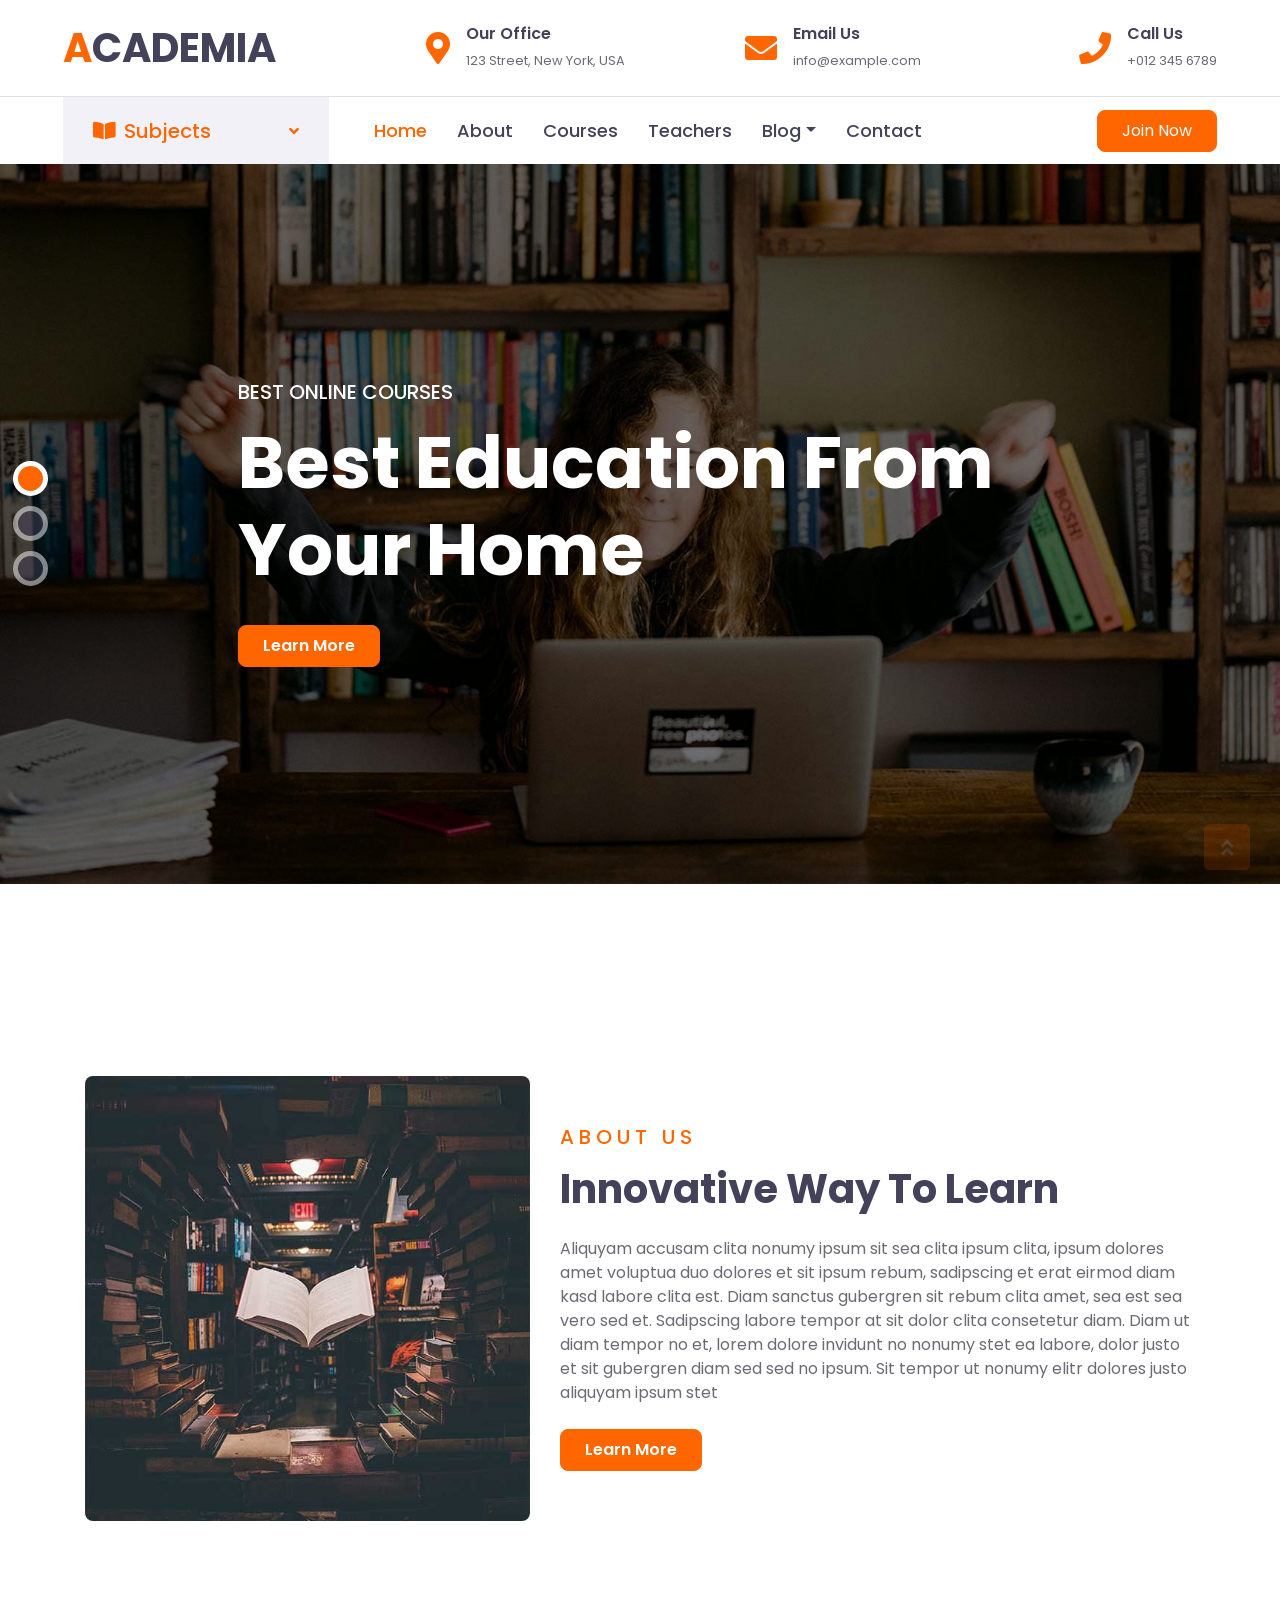
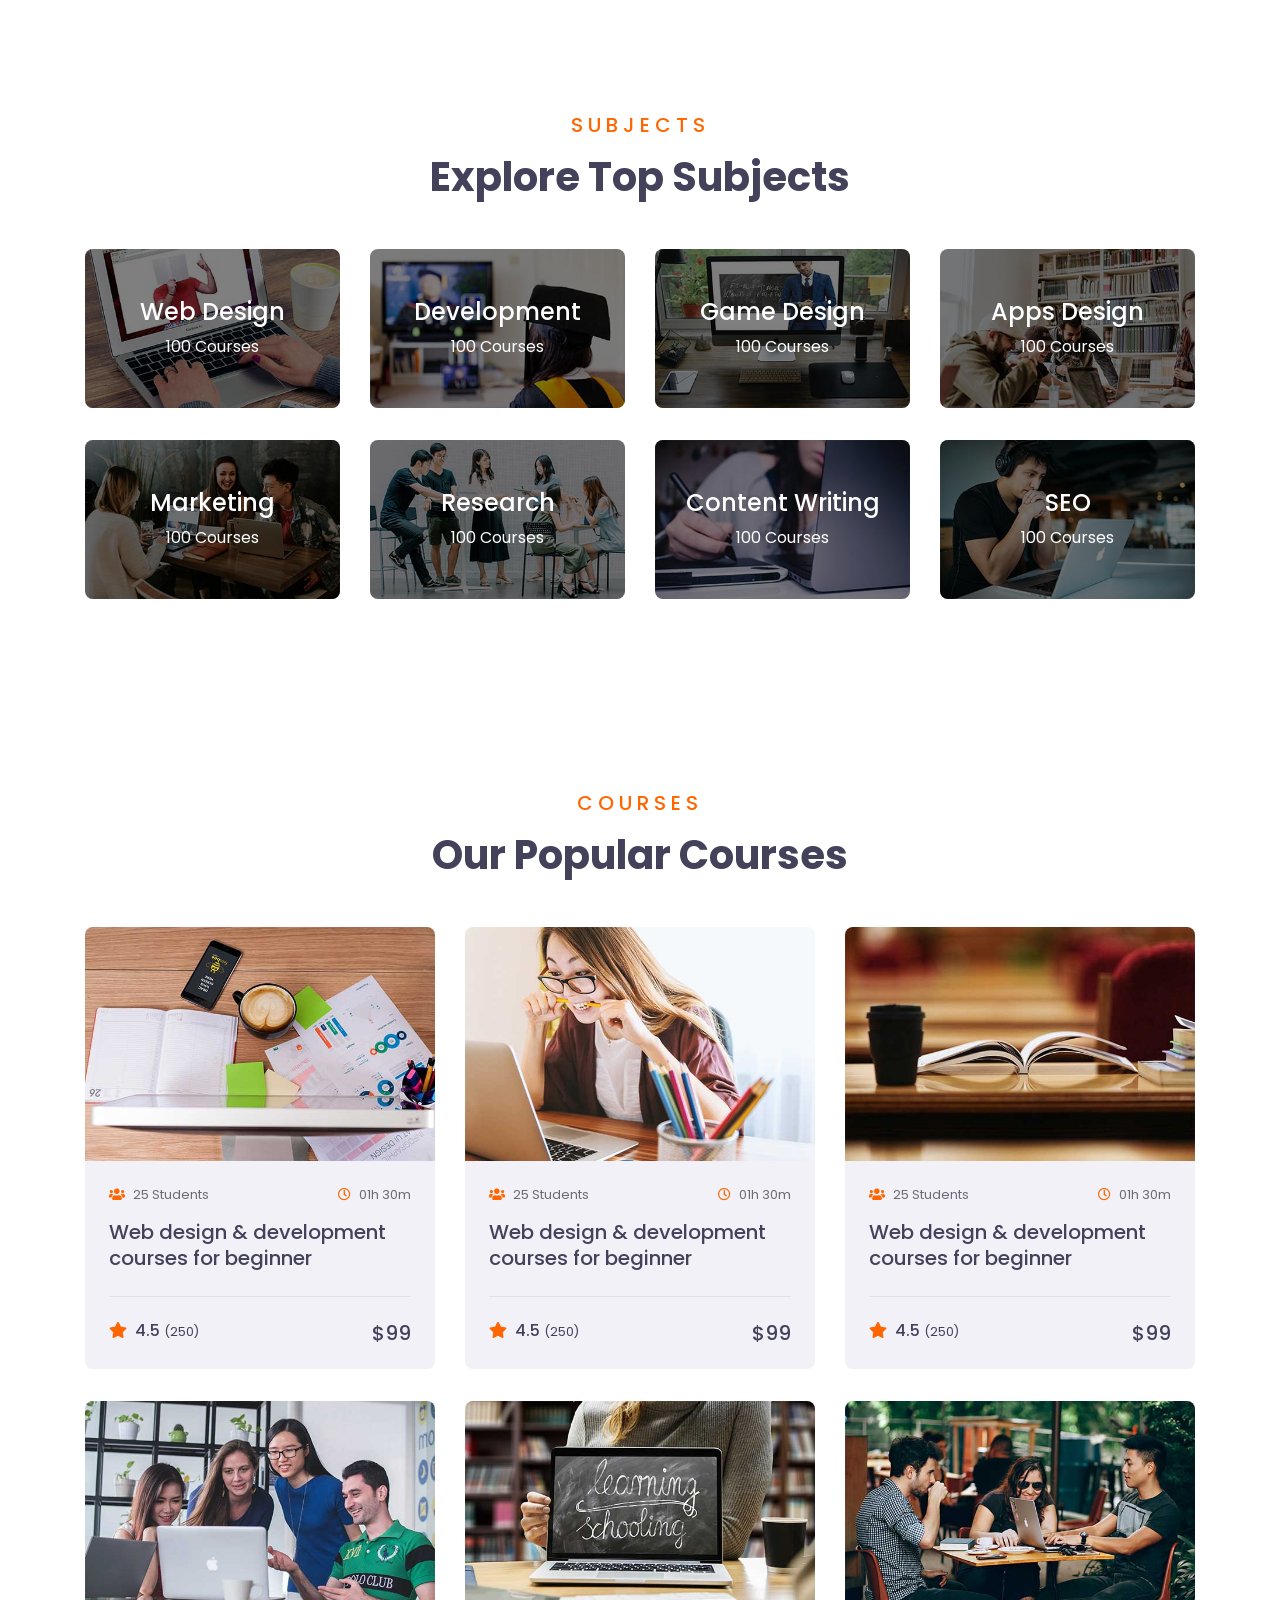
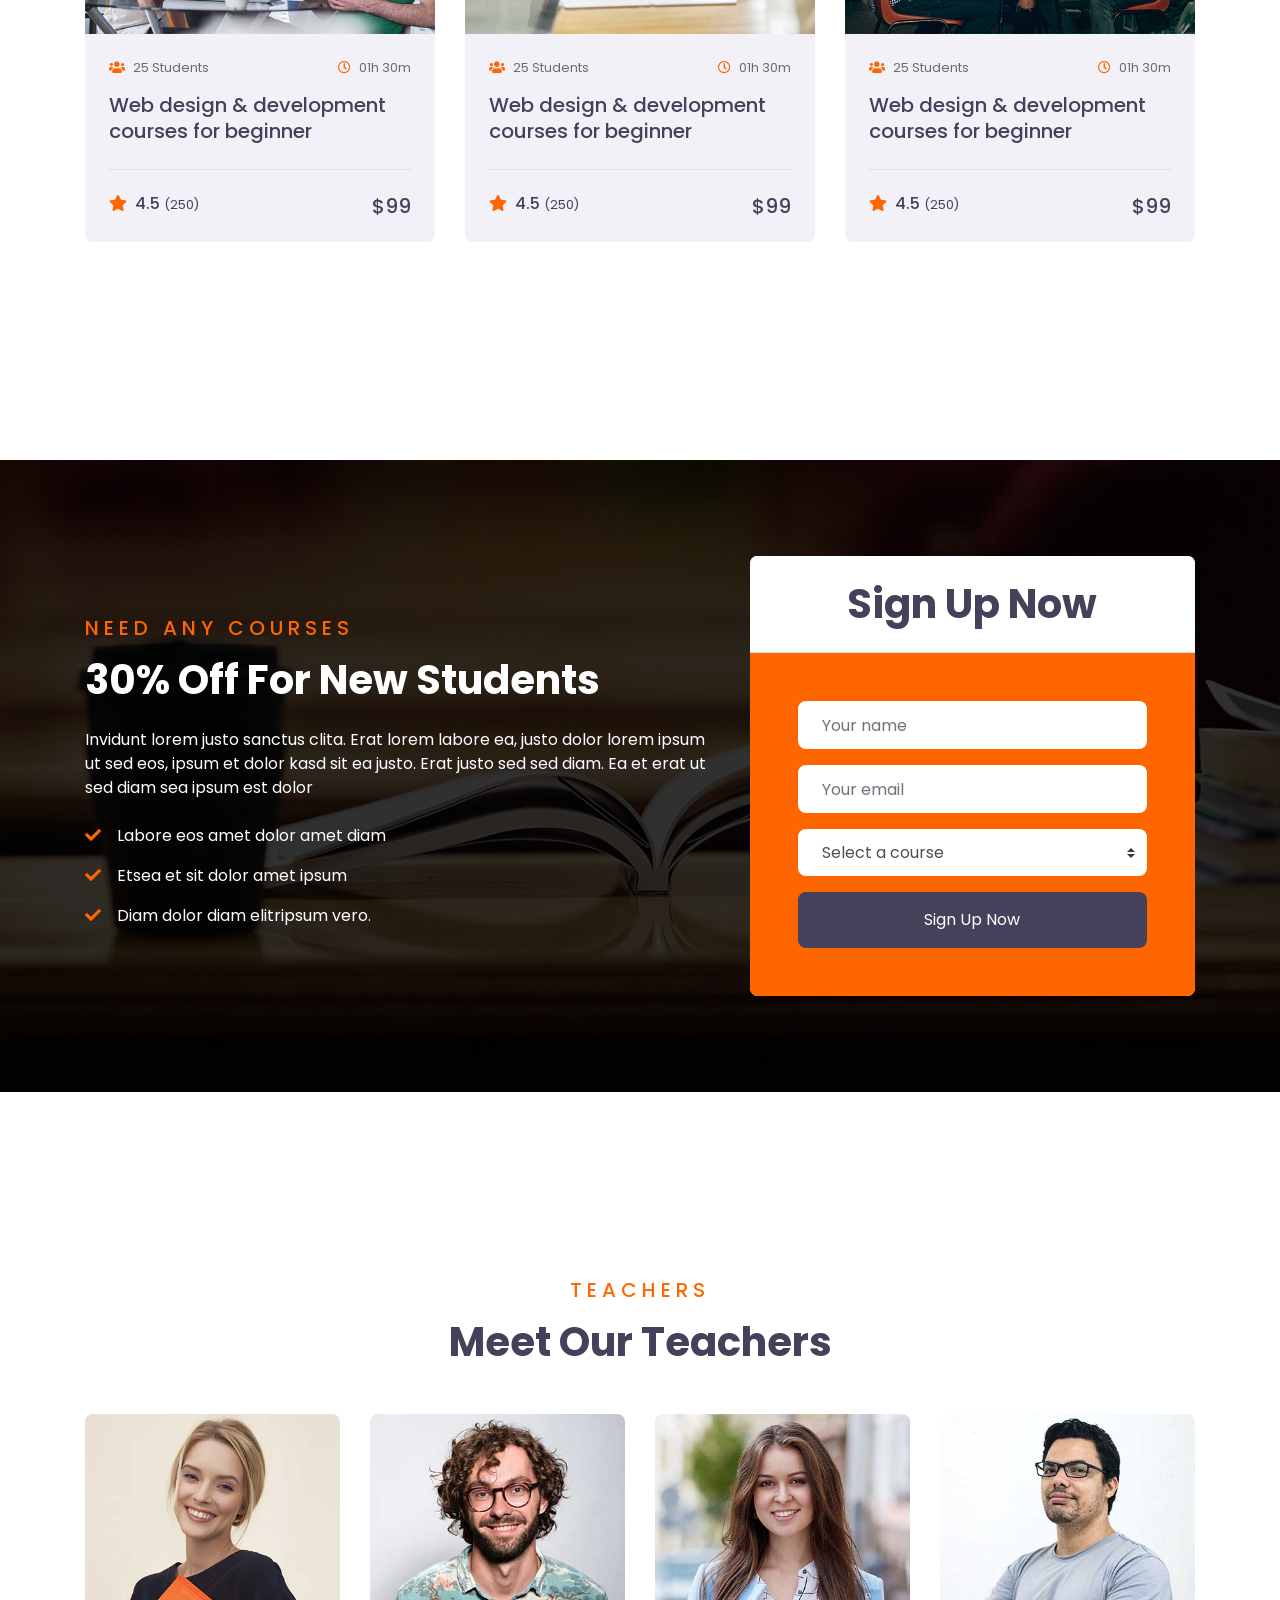
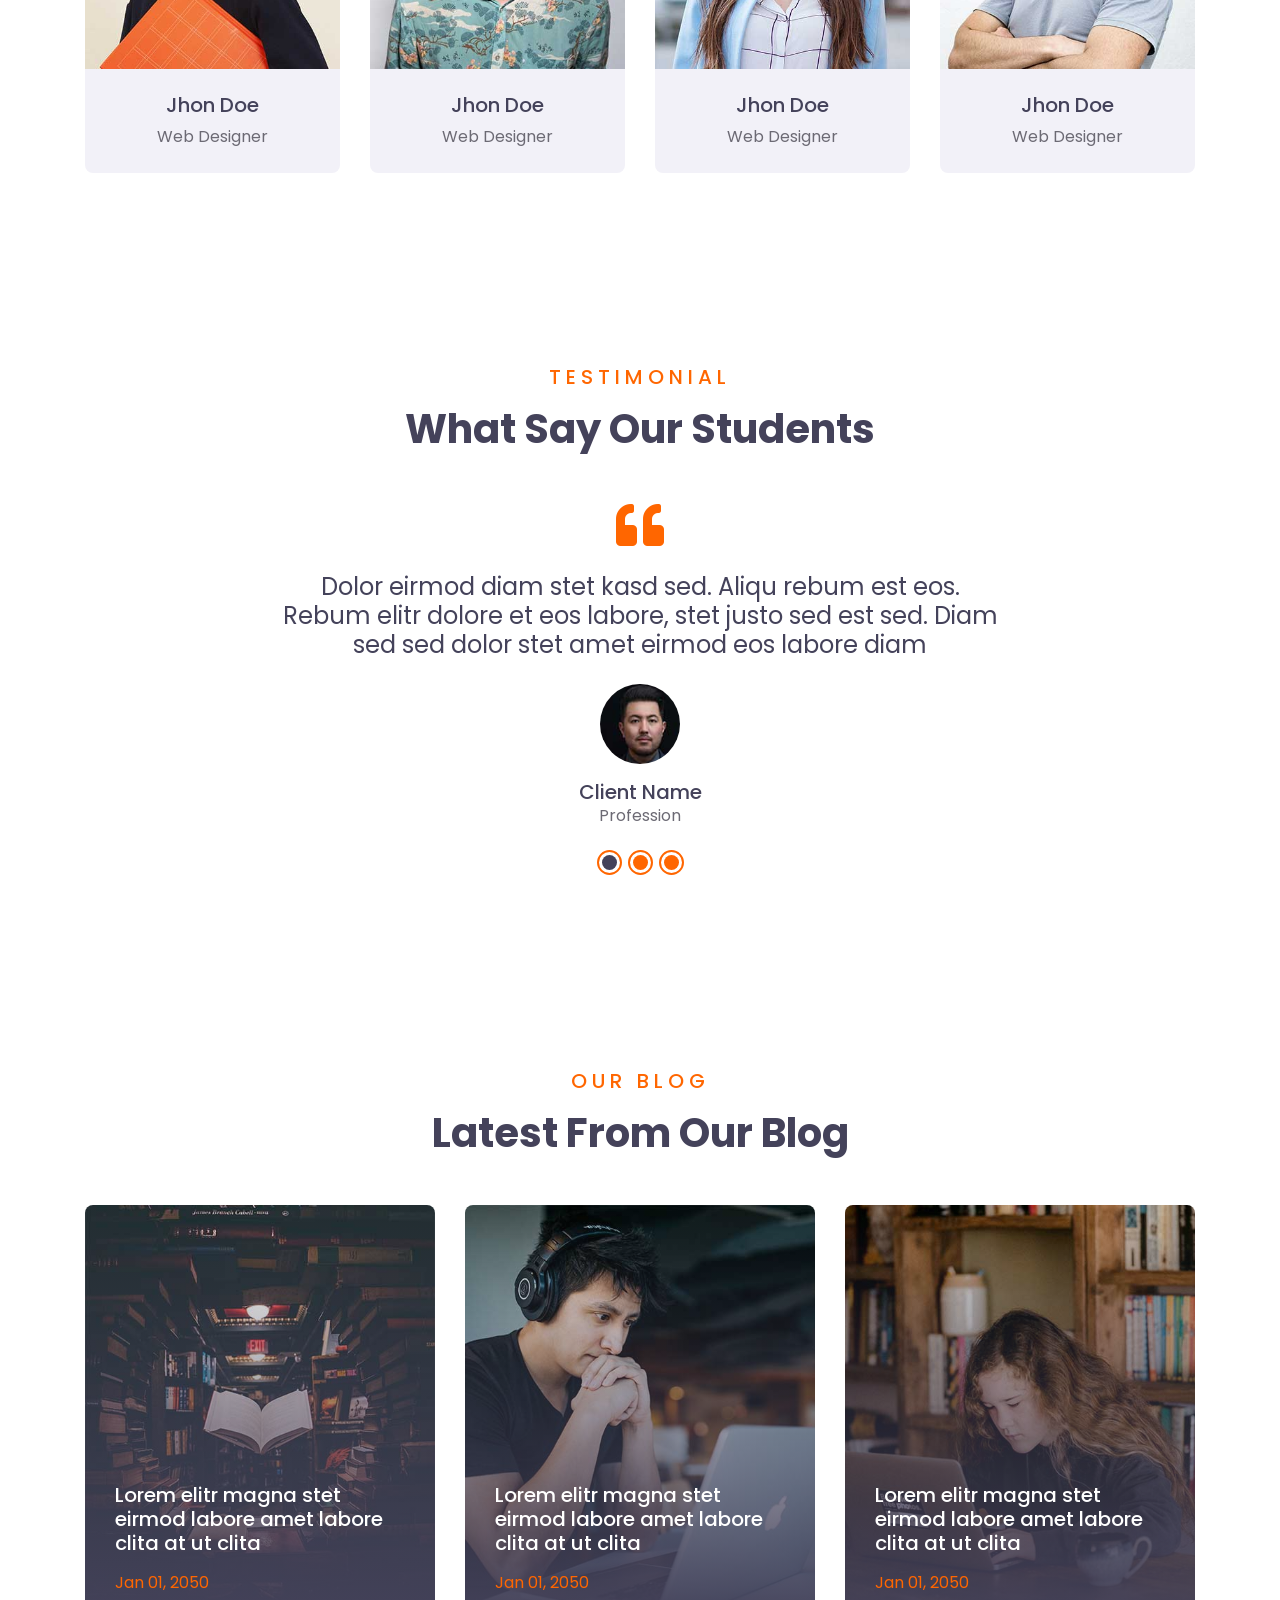
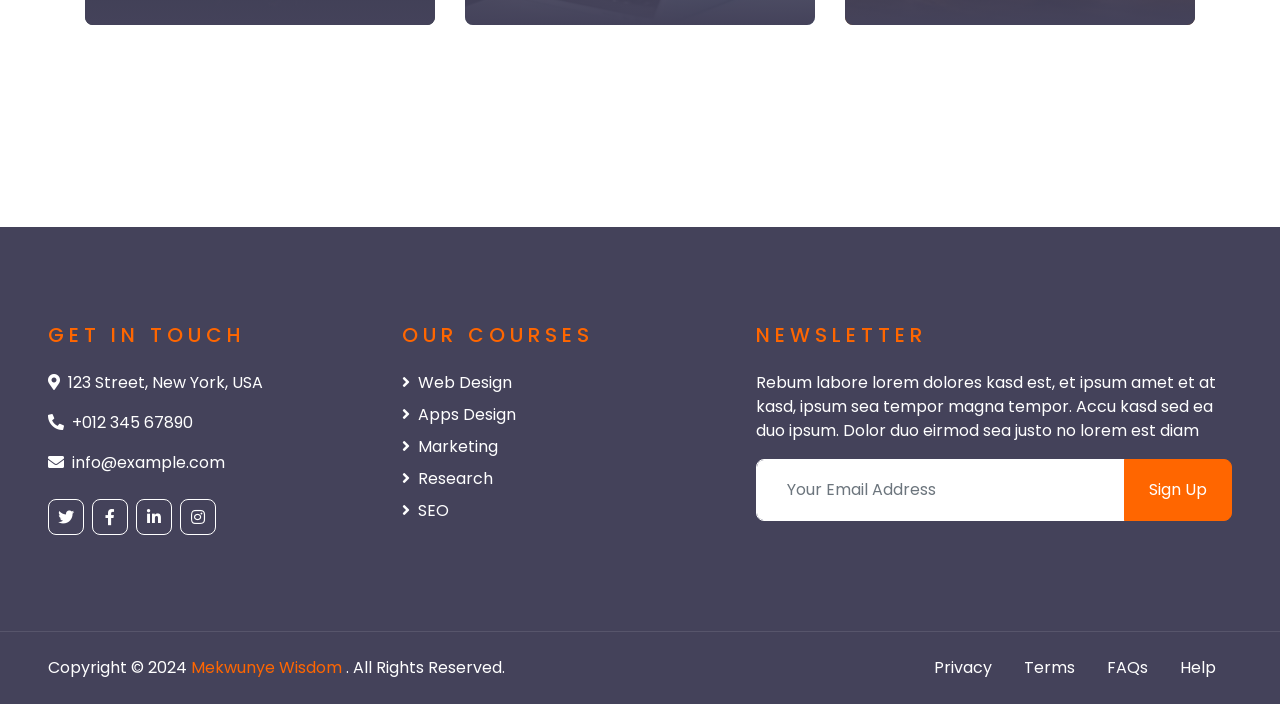
<file: index.html>
<!DOCTYPE html>
<html lang="en">

<head>
    <meta charset="utf-8">
    <title>Academia - Online Courses</title>
    <meta content="width=device-width, initial-scale=1.0" name="viewport">
    <meta content="Academia - Online Courses" name="keywords">
    <meta content="Academia - Online Courses" name="description">

    <!-- Favicon -->
    <link href="img/favicon.ico" rel="icon">

    <!-- Google Web Fonts -->
    <link rel="preconnect" href="https://fonts.gstatic.com">
    <link href="https://fonts.googleapis.com/css2?family=Poppins:wght@400;500;600;700&display=swap" rel="stylesheet"> 

    <!-- Font Awesome -->
    <link href="https://cdnjs.cloudflare.com/ajax/libs/font-awesome/5.10.0/css/all.min.css" rel="stylesheet">

    <!-- Libraries Stylesheet -->
    <link href="lib/owlcarousel/assets/owl.carousel.min.css" rel="stylesheet">

    <!-- Customized Bootstrap Stylesheet -->
    <link href="css/style.css" rel="stylesheet">
</head>

<body>
    <!-- Topbar Start -->
    <div class="container-fluid d-none d-lg-block">
        <div class="row align-items-center py-4 px-xl-5">
            <div class="col-lg-3">
                <a href="" class="text-decoration-none">
                    <h1 class="m-0"><span class="text-primary">A</span>CADEMIA</h1>
                </a>
            </div>
            <div class="col-lg-3 text-right">
                <div class="d-inline-flex align-items-center">
                    <i class="fa fa-2x fa-map-marker-alt text-primary mr-3"></i>
                    <div class="text-left">
                        <h6 class="font-weight-semi-bold mb-1">Our Office</h6>
                        <small>123 Street, New York, USA</small>
                    </div>
                </div>
            </div>
            <div class="col-lg-3 text-right">
                <div class="d-inline-flex align-items-center">
                    <i class="fa fa-2x fa-envelope text-primary mr-3"></i>
                    <div class="text-left">
                        <h6 class="font-weight-semi-bold mb-1">Email Us</h6>
                        <small>info@example.com</small>
                    </div>
                </div>
            </div>
            <div class="col-lg-3 text-right">
                <div class="d-inline-flex align-items-center">
                    <i class="fa fa-2x fa-phone text-primary mr-3"></i>
                    <div class="text-left">
                        <h6 class="font-weight-semi-bold mb-1">Call Us</h6>
                        <small>+012 345 6789</small>
                    </div>
                </div>
            </div>
        </div>
    </div>
    <!-- Topbar End -->


    <!-- Navbar Start -->
    <div class="container-fluid">
        <div class="row border-top px-xl-5">
            <div class="col-lg-3 d-none d-lg-block">
                <a class="d-flex align-items-center justify-content-between bg-secondary w-100 text-decoration-none" data-toggle="collapse" href="#navbar-vertical" style="height: 67px; padding: 0 30px;">
                    <h5 class="text-primary m-0"><i class="fa fa-book-open mr-2"></i>Subjects</h5>
                    <i class="fa fa-angle-down text-primary"></i>
                </a>
                <nav class="collapse position-absolute navbar navbar-vertical navbar-light align-items-start p-0 border border-top-0 border-bottom-0 bg-light" id="navbar-vertical" style="width: calc(100% - 30px); z-index: 9;">
                    <div class="navbar-nav w-100">
                        <div class="nav-item dropdown">
                            <a href="#" class="nav-link" data-toggle="dropdown">Web Design <i class="fa fa-angle-down float-right mt-1"></i></a>
                            <div class="dropdown-menu position-absolute bg-secondary border-0 rounded-0 w-100 m-0">
                                <a href="" class="dropdown-item">HTML</a>
                                <a href="" class="dropdown-item">CSS</a>
                                <a href="" class="dropdown-item">jQuery</a>
                            </div>
                        </div>
                        <a href="" class="nav-item nav-link">Apps Design</a>
                        <a href="" class="nav-item nav-link">Marketing</a>
                        <a href="" class="nav-item nav-link">Research</a>
                        <a href="" class="nav-item nav-link">SEO</a>
                    </div>
                </nav>
            </div>
            <div class="col-lg-9">
                <nav class="navbar navbar-expand-lg bg-light navbar-light py-3 py-lg-0 px-0">
                    <a href="" class="text-decoration-none d-block d-lg-none">
                        <h1 class="m-0"><span class="text-primary">E</span>COURSES</h1>
                    </a>
                    <button type="button" class="navbar-toggler" data-toggle="collapse" data-target="#navbarCollapse">
                        <span class="navbar-toggler-icon"></span>
                    </button>
                    <div class="collapse navbar-collapse justify-content-between" id="navbarCollapse">
                        <div class="navbar-nav py-0">
                            <a href="index.html" class="nav-item nav-link active">Home</a>
                            <a href="about.html" class="nav-item nav-link">About</a>
                            <a href="course.html" class="nav-item nav-link">Courses</a>
                            <a href="teacher.html" class="nav-item nav-link">Teachers</a>
                            <div class="nav-item dropdown">
                                <a href="#" class="nav-link dropdown-toggle" data-toggle="dropdown">Blog</a>
                                <div class="dropdown-menu rounded-0 m-0">
                                    <a href="blog.html" class="dropdown-item">Blog List</a>
                                    <a href="single.html" class="dropdown-item">Blog Detail</a>
                                </div>
                            </div>
                            <a href="contact.html" class="nav-item nav-link">Contact</a>
                        </div>
                        <a class="btn btn-primary py-2 px-4 ml-auto d-none d-lg-block" href="">Join Now</a>
                    </div>
                </nav>
            </div>
        </div>
    </div>
    <!-- Navbar End -->


    <!-- Carousel Start -->
    <div class="container-fluid p-0 pb-5 mb-5">
        <div id="header-carousel" class="carousel slide carousel-fade" data-ride="carousel">
            <ol class="carousel-indicators">
                <li data-target="#header-carousel" data-slide-to="0" class="active"></li>
                <li data-target="#header-carousel" data-slide-to="1"></li>
                <li data-target="#header-carousel" data-slide-to="2"></li>
            </ol>
            <div class="carousel-inner">
                <div class="carousel-item active" style="min-height: 300px;">
                    <img class="position-relative w-100" src="img/carousel-1.jpg" style="min-height: 300px; object-fit: cover;">
                    <div class="carousel-caption d-flex align-items-center justify-content-center">
                        <div class="p-5" style="width: 100%; max-width: 900px;">
                            <h5 class="text-white text-uppercase mb-md-3">Best Online Courses</h5>
                            <h1 class="display-3 text-white mb-md-4">Best Education From Your Home</h1>
                            <a href="" class="btn btn-primary py-md-2 px-md-4 font-weight-semi-bold mt-2">Learn More</a>
                        </div>
                    </div>
                </div>
                <div class="carousel-item" style="min-height: 300px;">
                    <img class="position-relative w-100" src="img/carousel-2.jpg" style="min-height: 300px; object-fit: cover;">
                    <div class="carousel-caption d-flex align-items-center justify-content-center">
                        <div class="p-5" style="width: 100%; max-width: 900px;">
                            <h5 class="text-white text-uppercase mb-md-3">Best Online Courses</h5>
                            <h1 class="display-3 text-white mb-md-4">Best Online Learning Platform</h1>
                            <a href="" class="btn btn-primary py-md-2 px-md-4 font-weight-semi-bold mt-2">Learn More</a>
                        </div>
                    </div>
                </div>
                <div class="carousel-item" style="min-height: 300px;">
                    <img class="position-relative w-100" src="img/carousel-3.jpg" style="min-height: 300px; object-fit: cover;">
                    <div class="carousel-caption d-flex align-items-center justify-content-center">
                        <div class="p-5" style="width: 100%; max-width: 900px;">
                            <h5 class="text-white text-uppercase mb-md-3">Best Online Courses</h5>
                            <h1 class="display-3 text-white mb-md-4">New Way To Learn From Home</h1>
                            <a href="" class="btn btn-primary py-md-2 px-md-4 font-weight-semi-bold mt-2">Learn More</a>
                        </div>
                    </div>
                </div>
            </div>
        </div>
    </div>
    <!-- Carousel End -->


    <!-- About Start -->
    <div class="container-fluid py-5">
        <div class="container py-5">
            <div class="row align-items-center">
                <div class="col-lg-5">
                    <img class="img-fluid rounded mb-4 mb-lg-0" src="img/about.jpg" alt="">
                </div>
                <div class="col-lg-7">
                    <div class="text-left mb-4">
                        <h5 class="text-primary text-uppercase mb-3" style="letter-spacing: 5px;">About Us</h5>
                        <h1>Innovative Way To Learn</h1>
                    </div>
                    <p>Aliquyam accusam clita nonumy ipsum sit sea clita ipsum clita, ipsum dolores amet voluptua duo dolores et sit ipsum rebum, sadipscing et erat eirmod diam kasd labore clita est. Diam sanctus gubergren sit rebum clita amet, sea est sea vero sed et. Sadipscing labore tempor at sit dolor clita consetetur diam. Diam ut diam tempor no et, lorem dolore invidunt no nonumy stet ea labore, dolor justo et sit gubergren diam sed sed no ipsum. Sit tempor ut nonumy elitr dolores justo aliquyam ipsum stet</p>
                    <a href="" class="btn btn-primary py-md-2 px-md-4 font-weight-semi-bold mt-2">Learn More</a>
                </div>
            </div>
        </div>
    </div>
    <!-- About End -->


    <!-- Category Start -->
    <div class="container-fluid py-5">
        <div class="container pt-5 pb-3">
            <div class="text-center mb-5">
                <h5 class="text-primary text-uppercase mb-3" style="letter-spacing: 5px;">Subjects</h5>
                <h1>Explore Top Subjects</h1>
            </div>
            <div class="row">
                <div class="col-lg-3 col-md-6 mb-4">
                    <div class="cat-item position-relative overflow-hidden rounded mb-2">
                        <img class="img-fluid" src="img/cat-1.jpg" alt="">
                        <a class="cat-overlay text-white text-decoration-none" href="">
                            <h4 class="text-white font-weight-medium">Web Design</h4>
                            <span>100 Courses</span>
                        </a>
                    </div>
                </div>
                <div class="col-lg-3 col-md-6 mb-4">
                    <div class="cat-item position-relative overflow-hidden rounded mb-2">
                        <img class="img-fluid" src="img/cat-2.jpg" alt="">
                        <a class="cat-overlay text-white text-decoration-none" href="">
                            <h4 class="text-white font-weight-medium">Development</h4>
                            <span>100 Courses</span>
                        </a>
                    </div>
                </div>
                <div class="col-lg-3 col-md-6 mb-4">
                    <div class="cat-item position-relative overflow-hidden rounded mb-2">
                        <img class="img-fluid" src="img/cat-3.jpg" alt="">
                        <a class="cat-overlay text-white text-decoration-none" href="">
                            <h4 class="text-white font-weight-medium">Game Design</h4>
                            <span>100 Courses</span>
                        </a>
                    </div>
                </div>
                <div class="col-lg-3 col-md-6 mb-4">
                    <div class="cat-item position-relative overflow-hidden rounded mb-2">
                        <img class="img-fluid" src="img/cat-4.jpg" alt="">
                        <a class="cat-overlay text-white text-decoration-none" href="">
                            <h4 class="text-white font-weight-medium">Apps Design</h4>
                            <span>100 Courses</span>
                        </a>
                    </div>
                </div>
                <div class="col-lg-3 col-md-6 mb-4">
                    <div class="cat-item position-relative overflow-hidden rounded mb-2">
                        <img class="img-fluid" src="img/cat-5.jpg" alt="">
                        <a class="cat-overlay text-white text-decoration-none" href="">
                            <h4 class="text-white font-weight-medium">Marketing</h4>
                            <span>100 Courses</span>
                        </a>
                    </div>
                </div>
                <div class="col-lg-3 col-md-6 mb-4">
                    <div class="cat-item position-relative overflow-hidden rounded mb-2">
                        <img class="img-fluid" src="img/cat-6.jpg" alt="">
                        <a class="cat-overlay text-white text-decoration-none" href="">
                            <h4 class="text-white font-weight-medium">Research</h4>
                            <span>100 Courses</span>
                        </a>
                    </div>
                </div>
                <div class="col-lg-3 col-md-6 mb-4">
                    <div class="cat-item position-relative overflow-hidden rounded mb-2">
                        <img class="img-fluid" src="img/cat-7.jpg" alt="">
                        <a class="cat-overlay text-white text-decoration-none" href="">
                            <h4 class="text-white font-weight-medium">Content Writing</h4>
                            <span>100 Courses</span>
                        </a>
                    </div>
                </div>
                <div class="col-lg-3 col-md-6 mb-4">
                    <div class="cat-item position-relative overflow-hidden rounded mb-2">
                        <img class="img-fluid" src="img/cat-8.jpg" alt="">
                        <a class="cat-overlay text-white text-decoration-none" href="">
                            <h4 class="text-white font-weight-medium">SEO</h4>
                            <span>100 Courses</span>
                        </a>
                    </div>
                </div>
            </div>
        </div>
    </div>
    <!-- Category Start -->


    <!-- Courses Start -->
    <div class="container-fluid py-5">
        <div class="container py-5">
            <div class="text-center mb-5">
                <h5 class="text-primary text-uppercase mb-3" style="letter-spacing: 5px;">Courses</h5>
                <h1>Our Popular Courses</h1>
            </div>
            <div class="row">
                <div class="col-lg-4 col-md-6 mb-4">
                    <div class="rounded overflow-hidden mb-2">
                        <img class="img-fluid" src="img/course-1.jpg" alt="">
                        <div class="bg-secondary p-4">
                            <div class="d-flex justify-content-between mb-3">
                                <small class="m-0"><i class="fa fa-users text-primary mr-2"></i>25 Students</small>
                                <small class="m-0"><i class="far fa-clock text-primary mr-2"></i>01h 30m</small>
                            </div>
                            <a class="h5" href="">Web design & development courses for beginner</a>
                            <div class="border-top mt-4 pt-4">
                                <div class="d-flex justify-content-between">
                                    <h6 class="m-0"><i class="fa fa-star text-primary mr-2"></i>4.5 <small>(250)</small></h6>
                                    <h5 class="m-0">$99</h5>
                                </div>
                            </div>
                        </div>
                    </div>
                </div>
                <div class="col-lg-4 col-md-6 mb-4">
                    <div class="rounded overflow-hidden mb-2">
                        <img class="img-fluid" src="img/course-2.jpg" alt="">
                        <div class="bg-secondary p-4">
                            <div class="d-flex justify-content-between mb-3">
                                <small class="m-0"><i class="fa fa-users text-primary mr-2"></i>25 Students</small>
                                <small class="m-0"><i class="far fa-clock text-primary mr-2"></i>01h 30m</small>
                            </div>
                            <a class="h5" href="">Web design & development courses for beginner</a>
                            <div class="border-top mt-4 pt-4">
                                <div class="d-flex justify-content-between">
                                    <h6 class="m-0"><i class="fa fa-star text-primary mr-2"></i>4.5 <small>(250)</small></h6>
                                    <h5 class="m-0">$99</h5>
                                </div>
                            </div>
                        </div>
                    </div>
                </div>
                <div class="col-lg-4 col-md-6 mb-4">
                    <div class="rounded overflow-hidden mb-2">
                        <img class="img-fluid" src="img/course-3.jpg" alt="">
                        <div class="bg-secondary p-4">
                            <div class="d-flex justify-content-between mb-3">
                                <small class="m-0"><i class="fa fa-users text-primary mr-2"></i>25 Students</small>
                                <small class="m-0"><i class="far fa-clock text-primary mr-2"></i>01h 30m</small>
                            </div>
                            <a class="h5" href="">Web design & development courses for beginner</a>
                            <div class="border-top mt-4 pt-4">
                                <div class="d-flex justify-content-between">
                                    <h6 class="m-0"><i class="fa fa-star text-primary mr-2"></i>4.5 <small>(250)</small></h6>
                                    <h5 class="m-0">$99</h5>
                                </div>
                            </div>
                        </div>
                    </div>
                </div>
                <div class="col-lg-4 col-md-6 mb-4">
                    <div class="rounded overflow-hidden mb-2">
                        <img class="img-fluid" src="img/course-4.jpg" alt="">
                        <div class="bg-secondary p-4">
                            <div class="d-flex justify-content-between mb-3">
                                <small class="m-0"><i class="fa fa-users text-primary mr-2"></i>25 Students</small>
                                <small class="m-0"><i class="far fa-clock text-primary mr-2"></i>01h 30m</small>
                            </div>
                            <a class="h5" href="">Web design & development courses for beginner</a>
                            <div class="border-top mt-4 pt-4">
                                <div class="d-flex justify-content-between">
                                    <h6 class="m-0"><i class="fa fa-star text-primary mr-2"></i>4.5 <small>(250)</small></h6>
                                    <h5 class="m-0">$99</h5>
                                </div>
                            </div>
                        </div>
                    </div>
                </div>
                <div class="col-lg-4 col-md-6 mb-4">
                    <div class="rounded overflow-hidden mb-2">
                        <img class="img-fluid" src="img/course-5.jpg" alt="">
                        <div class="bg-secondary p-4">
                            <div class="d-flex justify-content-between mb-3">
                                <small class="m-0"><i class="fa fa-users text-primary mr-2"></i>25 Students</small>
                                <small class="m-0"><i class="far fa-clock text-primary mr-2"></i>01h 30m</small>
                            </div>
                            <a class="h5" href="">Web design & development courses for beginner</a>
                            <div class="border-top mt-4 pt-4">
                                <div class="d-flex justify-content-between">
                                    <h6 class="m-0"><i class="fa fa-star text-primary mr-2"></i>4.5 <small>(250)</small></h6>
                                    <h5 class="m-0">$99</h5>
                                </div>
                            </div>
                        </div>
                    </div>
                </div>
                <div class="col-lg-4 col-md-6 mb-4">
                    <div class="rounded overflow-hidden mb-2">
                        <img class="img-fluid" src="img/course-6.jpg" alt="">
                        <div class="bg-secondary p-4">
                            <div class="d-flex justify-content-between mb-3">
                                <small class="m-0"><i class="fa fa-users text-primary mr-2"></i>25 Students</small>
                                <small class="m-0"><i class="far fa-clock text-primary mr-2"></i>01h 30m</small>
                            </div>
                            <a class="h5" href="">Web design & development courses for beginner</a>
                            <div class="border-top mt-4 pt-4">
                                <div class="d-flex justify-content-between">
                                    <h6 class="m-0"><i class="fa fa-star text-primary mr-2"></i>4.5 <small>(250)</small></h6>
                                    <h5 class="m-0">$99</h5>
                                </div>
                            </div>
                        </div>
                    </div>
                </div>
            </div>
        </div>
    </div>
    <!-- Courses End -->


    <!-- Registration Start -->
    <div class="container-fluid bg-registration py-5" style="margin: 90px 0;">
        <div class="container py-5">
            <div class="row align-items-center">
                <div class="col-lg-7 mb-5 mb-lg-0">
                    <div class="mb-4">
                        <h5 class="text-primary text-uppercase mb-3" style="letter-spacing: 5px;">Need Any Courses</h5>
                        <h1 class="text-white">30% Off For New Students</h1>
                    </div>
                    <p class="text-white">Invidunt lorem justo sanctus clita. Erat lorem labore ea, justo dolor lorem ipsum ut sed eos,
                        ipsum et dolor kasd sit ea justo. Erat justo sed sed diam. Ea et erat ut sed diam sea ipsum est
                        dolor</p>
                    <ul class="list-inline text-white m-0">
                        <li class="py-2"><i class="fa fa-check text-primary mr-3"></i>Labore eos amet dolor amet diam</li>
                        <li class="py-2"><i class="fa fa-check text-primary mr-3"></i>Etsea et sit dolor amet ipsum</li>
                        <li class="py-2"><i class="fa fa-check text-primary mr-3"></i>Diam dolor diam elitripsum vero.</li>
                    </ul>
                </div>
                <div class="col-lg-5">
                    <div class="card border-0">
                        <div class="card-header bg-light text-center p-4">
                            <h1 class="m-0">Sign Up Now</h1>
                        </div>
                        <div class="card-body rounded-bottom bg-primary p-5">
                            <form>
                                <div class="form-group">
                                    <input type="text" class="form-control border-0 p-4" placeholder="Your name" required="required" />
                                </div>
                                <div class="form-group">
                                    <input type="email" class="form-control border-0 p-4" placeholder="Your email" required="required" />
                                </div>
                                <div class="form-group">
                                    <select class="custom-select border-0 px-4" style="height: 47px;">
                                        <option selected>Select a course</option>
                                        <option value="1">Course 1</option>
                                        <option value="2">Course 1</option>
                                        <option value="3">Course 1</option>
                                    </select>
                                </div>
                                <div>
                                    <button class="btn btn-dark btn-block border-0 py-3" type="submit">Sign Up Now</button>
                                </div>
                            </form>
                        </div>
                    </div>
                </div>
            </div>
        </div>
    </div>
    <!-- Registration End -->


    <!-- Team Start -->
    <div class="container-fluid py-5">
        <div class="container pt-5 pb-3">
            <div class="text-center mb-5">
                <h5 class="text-primary text-uppercase mb-3" style="letter-spacing: 5px;">Teachers</h5>
                <h1>Meet Our Teachers</h1>
            </div>
            <div class="row">
                <div class="col-md-6 col-lg-3 text-center team mb-4">
                    <div class="team-item rounded overflow-hidden mb-2">
                        <div class="team-img position-relative">
                            <img class="img-fluid" src="img/team-1.jpg" alt="">
                            <div class="team-social">
                                <a class="btn btn-outline-light btn-square mx-1" href="#"><i class="fab fa-twitter"></i></a>
                                <a class="btn btn-outline-light btn-square mx-1" href="#"><i class="fab fa-facebook-f"></i></a>
                                <a class="btn btn-outline-light btn-square mx-1" href="#"><i class="fab fa-linkedin-in"></i></a>
                            </div>
                        </div>
                        <div class="bg-secondary p-4">
                            <h5>Jhon Doe</h5>
                            <p class="m-0">Web Designer</p>
                        </div>
                    </div>
                </div>
                <div class="col-md-6 col-lg-3 text-center team mb-4">
                    <div class="team-item rounded overflow-hidden mb-2">
                        <div class="team-img position-relative">
                            <img class="img-fluid" src="img/team-2.jpg" alt="">
                            <div class="team-social">
                                <a class="btn btn-outline-light btn-square mx-1" href="#"><i class="fab fa-twitter"></i></a>
                                <a class="btn btn-outline-light btn-square mx-1" href="#"><i class="fab fa-facebook-f"></i></a>
                                <a class="btn btn-outline-light btn-square mx-1" href="#"><i class="fab fa-linkedin-in"></i></a>
                            </div>
                        </div>
                        <div class="bg-secondary p-4">
                            <h5>Jhon Doe</h5>
                            <p class="m-0">Web Designer</p>
                        </div>
                    </div>
                </div>
                <div class="col-md-6 col-lg-3 text-center team mb-4">
                    <div class="team-item rounded overflow-hidden mb-2">
                        <div class="team-img position-relative">
                            <img class="img-fluid" src="img/team-3.jpg" alt="">
                            <div class="team-social">
                                <a class="btn btn-outline-light btn-square mx-1" href="#"><i class="fab fa-twitter"></i></a>
                                <a class="btn btn-outline-light btn-square mx-1" href="#"><i class="fab fa-facebook-f"></i></a>
                                <a class="btn btn-outline-light btn-square mx-1" href="#"><i class="fab fa-linkedin-in"></i></a>
                            </div>
                        </div>
                        <div class="bg-secondary p-4">
                            <h5>Jhon Doe</h5>
                            <p class="m-0">Web Designer</p>
                        </div>
                    </div>
                </div>
                <div class="col-md-6 col-lg-3 text-center team mb-4">
                    <div class="team-item rounded overflow-hidden mb-2">
                        <div class="team-img position-relative">
                            <img class="img-fluid" src="img/team-4.jpg" alt="">
                            <div class="team-social">
                                <a class="btn btn-outline-light btn-square mx-1" href="#"><i class="fab fa-twitter"></i></a>
                                <a class="btn btn-outline-light btn-square mx-1" href="#"><i class="fab fa-facebook-f"></i></a>
                                <a class="btn btn-outline-light btn-square mx-1" href="#"><i class="fab fa-linkedin-in"></i></a>
                            </div>
                        </div>
                        <div class="bg-secondary p-4">
                            <h5>Jhon Doe</h5>
                            <p class="m-0">Web Designer</p>
                        </div>
                    </div>
                </div>
            </div>
        </div>
    </div>
    <!-- Team End -->


    <!-- Testimonial Start -->
    <div class="container-fluid py-5">
        <div class="container py-5">
            <div class="text-center mb-5">
                <h5 class="text-primary text-uppercase mb-3" style="letter-spacing: 5px;">Testimonial</h5>
                <h1>What Say Our Students</h1>
            </div>
            <div class="row justify-content-center">
                <div class="col-lg-8">
                    <div class="owl-carousel testimonial-carousel">
                        <div class="text-center">
                            <i class="fa fa-3x fa-quote-left text-primary mb-4"></i>
                            <h4 class="font-weight-normal mb-4">Dolor eirmod diam stet kasd sed. Aliqu rebum est eos. Rebum elitr dolore et eos labore, stet justo sed est sed. Diam sed sed dolor stet amet eirmod eos labore diam</h4>
                            <img class="img-fluid mx-auto mb-3" src="img/testimonial-1.jpg" alt="">
                            <h5 class="m-0">Client Name</h5>
                            <span>Profession</span>
                        </div>
                        <div class="text-center">
                            <i class="fa fa-3x fa-quote-left text-primary mb-4"></i>
                            <h4 class="font-weight-normal mb-4">Dolor eirmod diam stet kasd sed. Aliqu rebum est eos. Rebum elitr dolore et eos labore, stet justo sed est sed. Diam sed sed dolor stet amet eirmod eos labore diam</h4>
                            <img class="img-fluid mx-auto mb-3" src="img/testimonial-2.jpg" alt="">
                            <h5 class="m-0">Client Name</h5>
                            <span>Profession</span>
                        </div>
                        <div class="text-center">
                            <i class="fa fa-3x fa-quote-left text-primary mb-4"></i>
                            <h4 class="font-weight-normal mb-4">Dolor eirmod diam stet kasd sed. Aliqu rebum est eos. Rebum elitr dolore et eos labore, stet justo sed est sed. Diam sed sed dolor stet amet eirmod eos labore diam</h4>
                            <img class="img-fluid mx-auto mb-3" src="img/testimonial-3.jpg" alt="">
                            <h5 class="m-0">Client Name</h5>
                            <span>Profession</span>
                        </div>
                    </div>
                </div>
            </div>
        </div>
    </div>
    <!-- Testimonial End -->


    <!-- Blog Start -->
    <div class="container-fluid py-5">
        <div class="container pt-5 pb-3">
            <div class="text-center mb-5">
                <h5 class="text-primary text-uppercase mb-3" style="letter-spacing: 5px;">Our Blog</h5>
                <h1>Latest From Our Blog</h1>
            </div>
            <div class="row pb-3">
                <div class="col-lg-4 mb-4">
                    <div class="blog-item position-relative overflow-hidden rounded mb-2">
                        <img class="img-fluid" src="img/blog-1.jpg" alt="">
                        <a class="blog-overlay text-decoration-none" href="">
                            <h5 class="text-white mb-3">Lorem elitr magna stet eirmod labore amet labore clita at ut clita</h5>
                            <p class="text-primary m-0">Jan 01, 2050</p>
                        </a>
                    </div>
                </div>
                <div class="col-lg-4 mb-4">
                    <div class="blog-item position-relative overflow-hidden rounded mb-2">
                        <img class="img-fluid" src="img/blog-2.jpg" alt="">
                        <a class="blog-overlay text-decoration-none" href="">
                            <h5 class="text-white mb-3">Lorem elitr magna stet eirmod labore amet labore clita at ut clita</h5>
                            <p class="text-primary m-0">Jan 01, 2050</p>
                        </a>
                    </div>
                </div>
                <div class="col-lg-4 mb-4">
                    <div class="blog-item position-relative overflow-hidden rounded mb-2">
                        <img class="img-fluid" src="img/blog-3.jpg" alt="">
                        <a class="blog-overlay text-decoration-none" href="">
                            <h5 class="text-white mb-3">Lorem elitr magna stet eirmod labore amet labore clita at ut clita</h5>
                            <p class="text-primary m-0">Jan 01, 2050</p>
                        </a>
                    </div>
                </div>
            </div>
        </div>
    </div>
    <!-- Blog End -->


    <!-- Footer Start -->
    <div class="container-fluid bg-dark text-white py-5 px-sm-3 px-lg-5" style="margin-top: 90px;">
        <div class="row pt-5">
            <div class="col-lg-7 col-md-12">
                <div class="row">
                    <div class="col-md-6 mb-5">
                        <h5 class="text-primary text-uppercase mb-4" style="letter-spacing: 5px;">Get In Touch</h5>
                        <p><i class="fa fa-map-marker-alt mr-2"></i>123 Street, New York, USA</p>
                        <p><i class="fa fa-phone-alt mr-2"></i>+012 345 67890</p>
                        <p><i class="fa fa-envelope mr-2"></i>info@example.com</p>
                        <div class="d-flex justify-content-start mt-4">
                            <a class="btn btn-outline-light btn-square mr-2" href="#"><i class="fab fa-twitter"></i></a>
                            <a class="btn btn-outline-light btn-square mr-2" href="#"><i class="fab fa-facebook-f"></i></a>
                            <a class="btn btn-outline-light btn-square mr-2" href="#"><i class="fab fa-linkedin-in"></i></a>
                            <a class="btn btn-outline-light btn-square" href="#"><i class="fab fa-instagram"></i></a>
                        </div>
                    </div>
                    <div class="col-md-6 mb-5">
                        <h5 class="text-primary text-uppercase mb-4" style="letter-spacing: 5px;">Our Courses</h5>
                        <div class="d-flex flex-column justify-content-start">
                            <a class="text-white mb-2" href="#"><i class="fa fa-angle-right mr-2"></i>Web Design</a>
                            <a class="text-white mb-2" href="#"><i class="fa fa-angle-right mr-2"></i>Apps Design</a>
                            <a class="text-white mb-2" href="#"><i class="fa fa-angle-right mr-2"></i>Marketing</a>
                            <a class="text-white mb-2" href="#"><i class="fa fa-angle-right mr-2"></i>Research</a>
                            <a class="text-white" href="#"><i class="fa fa-angle-right mr-2"></i>SEO</a>
                        </div>
                    </div>
                </div>
            </div>
            <div class="col-lg-5 col-md-12 mb-5">
                <h5 class="text-primary text-uppercase mb-4" style="letter-spacing: 5px;">Newsletter</h5>
                <p>Rebum labore lorem dolores kasd est, et ipsum amet et at kasd, ipsum sea tempor magna tempor. Accu kasd sed ea duo ipsum. Dolor duo eirmod sea justo no lorem est diam</p>
                <div class="w-100">
                    <div class="input-group">
                        <input type="text" class="form-control border-light" style="padding: 30px;" placeholder="Your Email Address">
                        <div class="input-group-append">
                            <button class="btn btn-primary px-4">Sign Up</button>
                        </div>
                    </div>
                </div>
            </div>
        </div>
    </div>
    <div class="container-fluid bg-dark text-white border-top py-4 px-sm-3 px-md-5" style="border-color: rgba(256, 256, 256, .1) !important;">
        <div class="row">
            <div class="col-lg-6 text-center text-md-left mb-3 mb-md-0">
                <p class="m-0 text-white">Copyright &copy; 2024 <a href="#">Mekwunye Wisdom </a>. All Rights Reserved.</a>
                </p>
            </div>
            <div class="col-lg-6 text-center text-md-right">
                <ul class="nav d-inline-flex">
                    <li class="nav-item">
                        <a class="nav-link text-white py-0" href="#">Privacy</a>
                    </li>
                    <li class="nav-item">
                        <a class="nav-link text-white py-0" href="#">Terms</a>
                    </li>
                    <li class="nav-item">
                        <a class="nav-link text-white py-0" href="#">FAQs</a>
                    </li>
                    <li class="nav-item">
                        <a class="nav-link text-white py-0" href="#">Help</a>
                    </li>
                </ul>
            </div>
        </div>
    </div>
    <!-- Footer End -->


    <!-- Back to Top -->
    <a href="#" class="btn btn-lg btn-primary btn-lg-square back-to-top"><i class="fa fa-angle-double-up"></i></a>


    <!-- JavaScript Libraries -->
    <script src="https://code.jquery.com/jquery-3.4.1.min.js"></script>
    <script src="https://stackpath.bootstrapcdn.com/bootstrap/4.4.1/js/bootstrap.bundle.min.js"></script>
    <script src="lib/easing/easing.min.js"></script>
    <script src="lib/owlcarousel/owl.carousel.min.js"></script>

    <!-- Contact Javascript File -->
    <script src="mail/jqBootstrapValidation.min.js"></script>
    <script src="mail/contact.js"></script>

    <!-- Template Javascript -->
    <script src="js/main.js"></script>
</body>

</html>
</file>
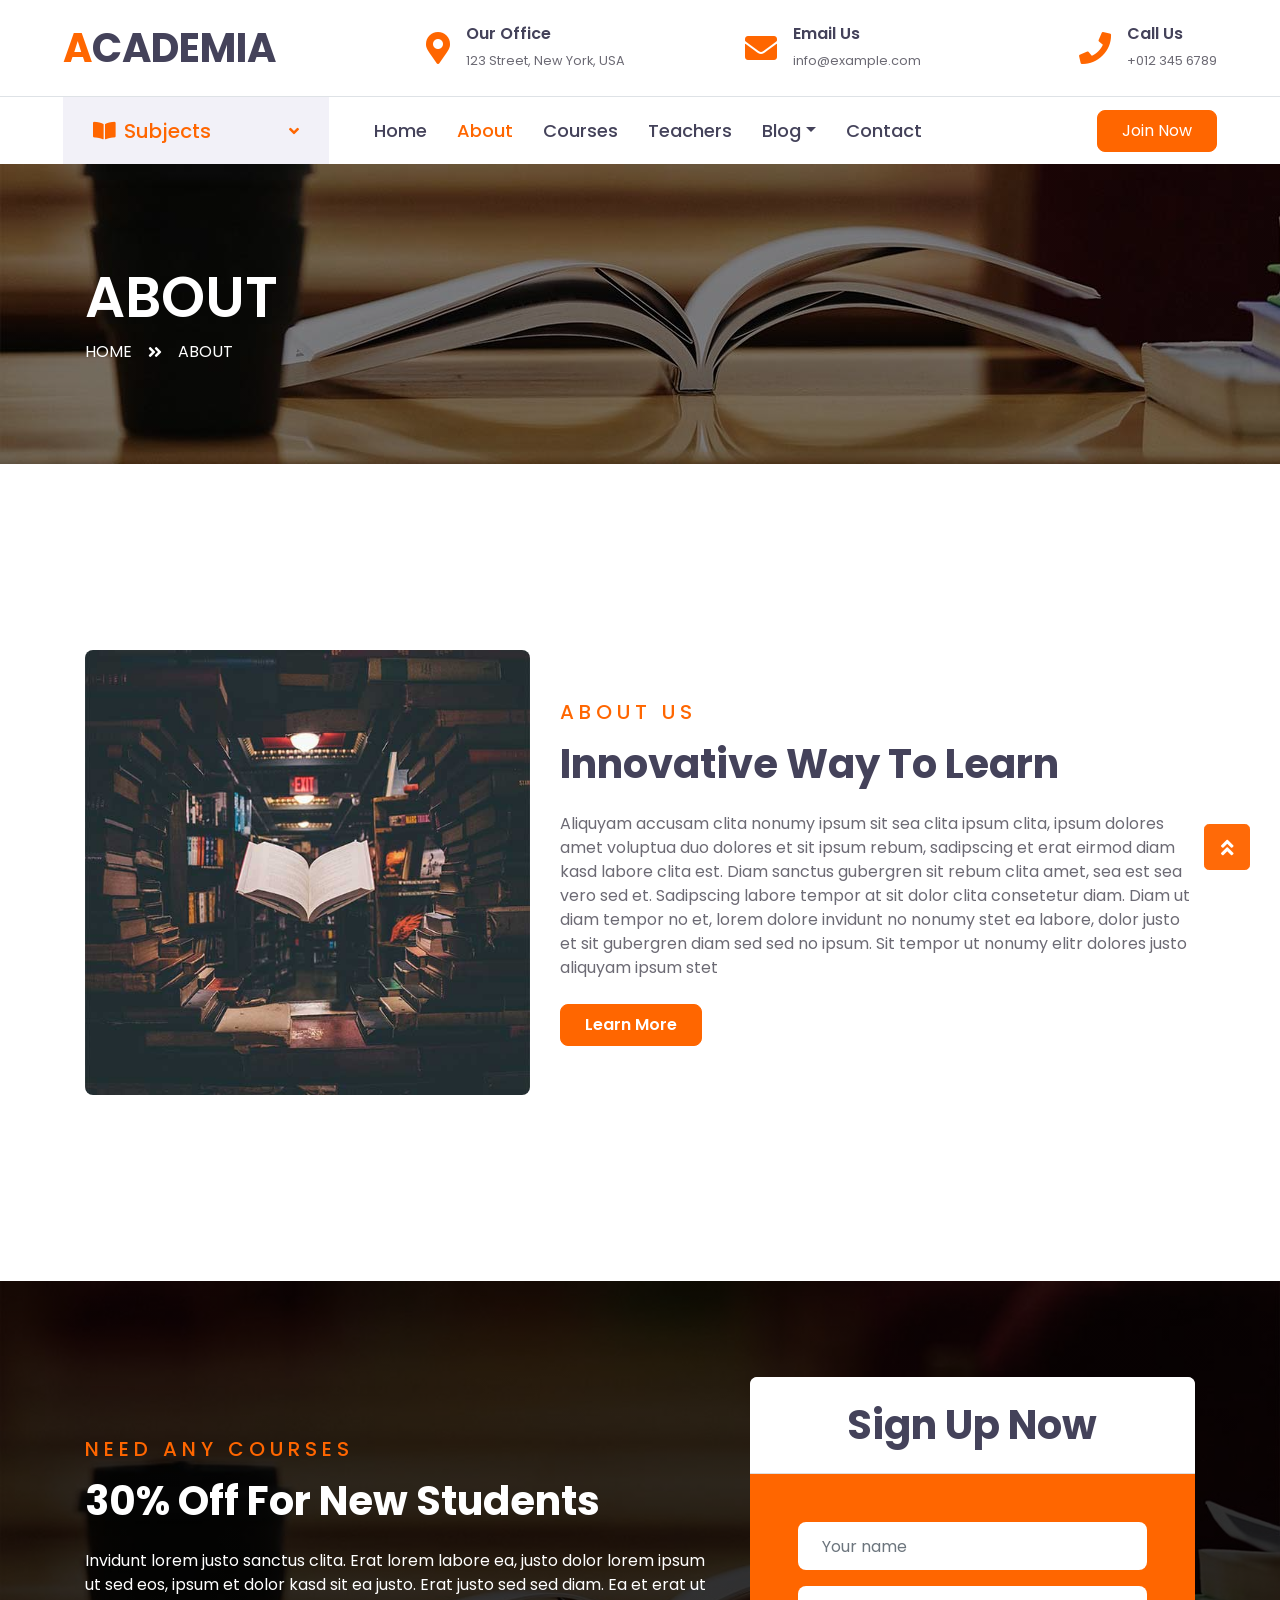
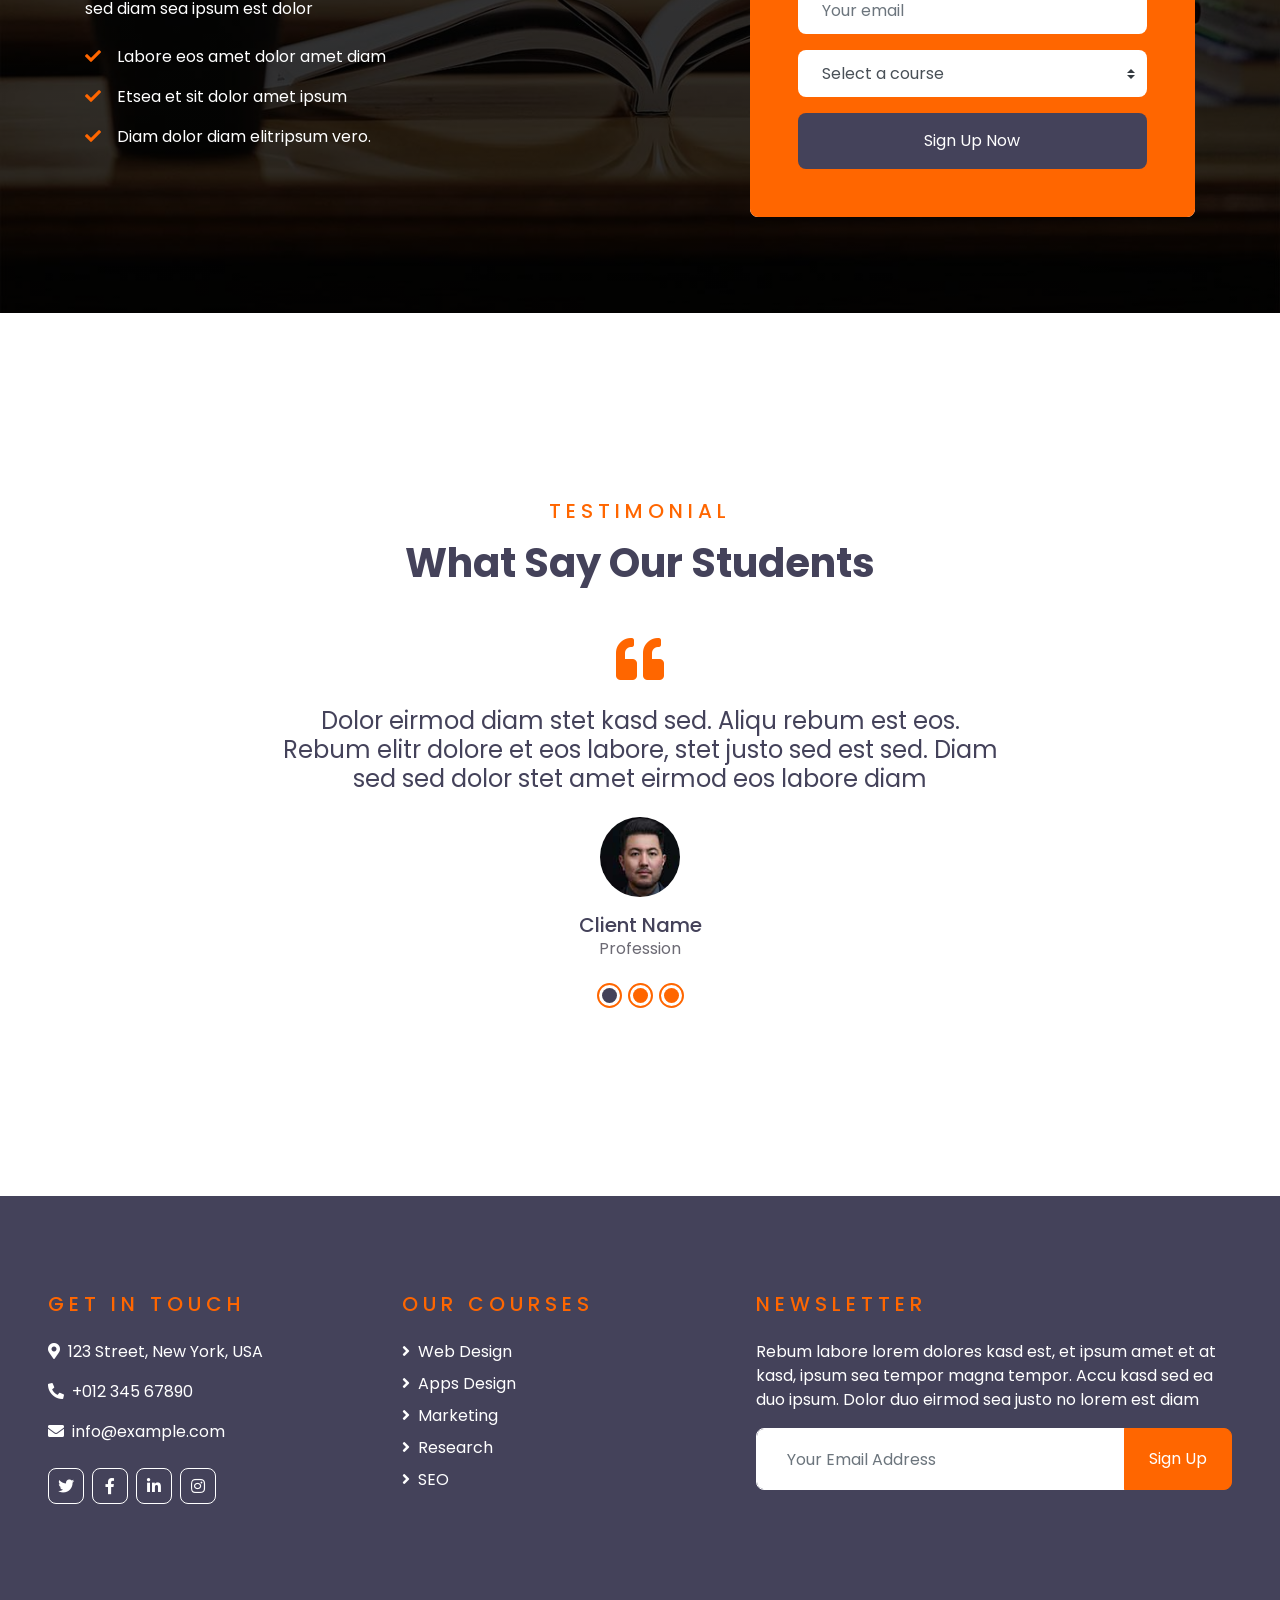
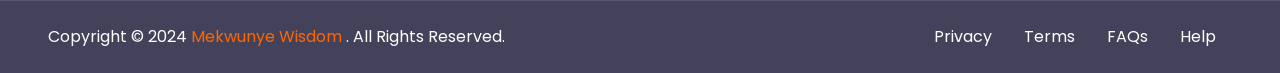
<file: about.html>
<!DOCTYPE html>
<html lang="en">

<head>
    <meta charset="utf-8">
    <title>ACADEMIA - Online Courses HTML Template</title>
    <meta content="width=device-width, initial-scale=1.0" name="viewport">
    <meta content="Academia - Online Courses" name="keywords">
    <meta content="Academia - Online Courses" name="description">

    <!-- Favicon -->
    <link href="img/favicon.ico" rel="icon">

    <!-- Google Web Fonts -->
    <link rel="preconnect" href="https://fonts.gstatic.com">
    <link href="https://fonts.googleapis.com/css2?family=Poppins:wght@400;500;600;700&display=swap" rel="stylesheet"> 

    <!-- Font Awesome -->
    <link href="https://cdnjs.cloudflare.com/ajax/libs/font-awesome/5.10.0/css/all.min.css" rel="stylesheet">

    <!-- Libraries Stylesheet -->
    <link href="lib/owlcarousel/assets/owl.carousel.min.css" rel="stylesheet">

    <!-- Customized Bootstrap Stylesheet -->
    <link href="css/style.css" rel="stylesheet">
</head>

<body>
    <!-- Topbar Start -->
    <div class="container-fluid d-none d-lg-block">
        <div class="row align-items-center py-4 px-xl-5">
            <div class="col-lg-3">
                <a href="" class="text-decoration-none">
                    <h1 class="m-0"><span class="text-primary">A</span>CADEMIA</h1>
                </a>
            </div>
            <div class="col-lg-3 text-right">
                <div class="d-inline-flex align-items-center">
                    <i class="fa fa-2x fa-map-marker-alt text-primary mr-3"></i>
                    <div class="text-left">
                        <h6 class="font-weight-semi-bold mb-1">Our Office</h6>
                        <small>123 Street, New York, USA</small>
                    </div>
                </div>
            </div>
            <div class="col-lg-3 text-right">
                <div class="d-inline-flex align-items-center">
                    <i class="fa fa-2x fa-envelope text-primary mr-3"></i>
                    <div class="text-left">
                        <h6 class="font-weight-semi-bold mb-1">Email Us</h6>
                        <small>info@example.com</small>
                    </div>
                </div>
            </div>
            <div class="col-lg-3 text-right">
                <div class="d-inline-flex align-items-center">
                    <i class="fa fa-2x fa-phone text-primary mr-3"></i>
                    <div class="text-left">
                        <h6 class="font-weight-semi-bold mb-1">Call Us</h6>
                        <small>+012 345 6789</small>
                    </div>
                </div>
            </div>
        </div>
    </div>
    <!-- Topbar End -->


    <!-- Navbar Start -->
    <div class="container-fluid">
        <div class="row border-top px-xl-5">
            <div class="col-lg-3 d-none d-lg-block">
                <a class="d-flex align-items-center justify-content-between bg-secondary w-100 text-decoration-none" data-toggle="collapse" href="#navbar-vertical" style="height: 67px; padding: 0 30px;">
                    <h5 class="text-primary m-0"><i class="fa fa-book-open mr-2"></i>Subjects</h5>
                    <i class="fa fa-angle-down text-primary"></i>
                </a>
                <nav class="collapse position-absolute navbar navbar-vertical navbar-light align-items-start p-0 border border-top-0 border-bottom-0 bg-light" id="navbar-vertical" style="width: calc(100% - 30px); z-index: 9;">
                    <div class="navbar-nav w-100">
                        <div class="nav-item dropdown">
                            <a href="#" class="nav-link" data-toggle="dropdown">Web Design <i class="fa fa-angle-down float-right mt-1"></i></a>
                            <div class="dropdown-menu position-absolute bg-secondary border-0 rounded-0 w-100 m-0">
                                <a href="" class="dropdown-item">HTML</a>
                                <a href="" class="dropdown-item">CSS</a>
                                <a href="" class="dropdown-item">jQuery</a>
                            </div>
                        </div>
                        <a href="" class="nav-item nav-link">Apps Design</a>
                        <a href="" class="nav-item nav-link">Marketing</a>
                        <a href="" class="nav-item nav-link">Research</a>
                        <a href="" class="nav-item nav-link">SEO</a>
                    </div>
                </nav>
            </div>
            <div class="col-lg-9">
                <nav class="navbar navbar-expand-lg bg-light navbar-light py-3 py-lg-0 px-0">
                    <a href="" class="text-decoration-none d-block d-lg-none">
                        <h1 class="m-0"><span class="text-primary">E</span>COURSES</h1>
                    </a>
                    <button type="button" class="navbar-toggler" data-toggle="collapse" data-target="#navbarCollapse">
                        <span class="navbar-toggler-icon"></span>
                    </button>
                    <div class="collapse navbar-collapse justify-content-between" id="navbarCollapse">
                        <div class="navbar-nav py-0">
                            <a href="index.html" class="nav-item nav-link">Home</a>
                            <a href="about.html" class="nav-item nav-link active">About</a>
                            <a href="course.html" class="nav-item nav-link">Courses</a>
                            <a href="teacher.html" class="nav-item nav-link">Teachers</a>
                            <div class="nav-item dropdown">
                                <a href="#" class="nav-link dropdown-toggle" data-toggle="dropdown">Blog</a>
                                <div class="dropdown-menu rounded-0 m-0">
                                    <a href="blog.html" class="dropdown-item">Blog List</a>
                                    <a href="single.html" class="dropdown-item">Blog Detail</a>
                                </div>
                            </div>
                            <a href="contact.html" class="nav-item nav-link">Contact</a>
                        </div>
                        <a class="btn btn-primary py-2 px-4 ml-auto d-none d-lg-block" href="">Join Now</a>
                    </div>
                </nav>
            </div>
        </div>
    </div>
    <!-- Navbar End -->


    <!-- Header Start -->
    <div class="container-fluid page-header" style="margin-bottom: 90px;">
        <div class="container">
            <div class="d-flex flex-column justify-content-center" style="min-height: 300px">
                <h3 class="display-4 text-white text-uppercase">About</h3>
                <div class="d-inline-flex text-white">
                    <p class="m-0 text-uppercase"><a class="text-white" href="">Home</a></p>
                    <i class="fa fa-angle-double-right pt-1 px-3"></i>
                    <p class="m-0 text-uppercase">About</p>
                </div>
            </div>
        </div>
    </div>
    <!-- Header End -->


    <!-- About Start -->
    <div class="container-fluid py-5">
        <div class="container py-5">
            <div class="row align-items-center">
                <div class="col-lg-5">
                    <img class="img-fluid rounded mb-4 mb-lg-0" src="img/about.jpg" alt="">
                </div>
                <div class="col-lg-7">
                    <div class="text-left mb-4">
                        <h5 class="text-primary text-uppercase mb-3" style="letter-spacing: 5px;">About Us</h5>
                        <h1>Innovative Way To Learn</h1>
                    </div>
                    <p>Aliquyam accusam clita nonumy ipsum sit sea clita ipsum clita, ipsum dolores amet voluptua duo dolores et sit ipsum rebum, sadipscing et erat eirmod diam kasd labore clita est. Diam sanctus gubergren sit rebum clita amet, sea est sea vero sed et. Sadipscing labore tempor at sit dolor clita consetetur diam. Diam ut diam tempor no et, lorem dolore invidunt no nonumy stet ea labore, dolor justo et sit gubergren diam sed sed no ipsum. Sit tempor ut nonumy elitr dolores justo aliquyam ipsum stet</p>
                    <a href="" class="btn btn-primary py-md-2 px-md-4 font-weight-semi-bold mt-2">Learn More</a>
                </div>
            </div>
        </div>
    </div>
    <!-- About End -->


    <!-- Registration Start -->
    <div class="container-fluid bg-registration py-5" style="margin: 90px 0;">
        <div class="container py-5">
            <div class="row align-items-center">
                <div class="col-lg-7 mb-5 mb-lg-0">
                    <div class="mb-4">
                        <h5 class="text-primary text-uppercase mb-3" style="letter-spacing: 5px;">Need Any Courses</h5>
                        <h1 class="text-white">30% Off For New Students</h1>
                    </div>
                    <p class="text-white">Invidunt lorem justo sanctus clita. Erat lorem labore ea, justo dolor lorem ipsum ut sed eos,
                        ipsum et dolor kasd sit ea justo. Erat justo sed sed diam. Ea et erat ut sed diam sea ipsum est
                        dolor</p>
                    <ul class="list-inline text-white m-0">
                        <li class="py-2"><i class="fa fa-check text-primary mr-3"></i>Labore eos amet dolor amet diam</li>
                        <li class="py-2"><i class="fa fa-check text-primary mr-3"></i>Etsea et sit dolor amet ipsum</li>
                        <li class="py-2"><i class="fa fa-check text-primary mr-3"></i>Diam dolor diam elitripsum vero.</li>
                    </ul>
                </div>
                <div class="col-lg-5">
                    <div class="card border-0">
                        <div class="card-header bg-light text-center p-4">
                            <h1 class="m-0">Sign Up Now</h1>
                        </div>
                        <div class="card-body rounded-bottom bg-primary p-5">
                            <form>
                                <div class="form-group">
                                    <input type="text" class="form-control border-0 p-4" placeholder="Your name" required="required" />
                                </div>
                                <div class="form-group">
                                    <input type="email" class="form-control border-0 p-4" placeholder="Your email" required="required" />
                                </div>
                                <div class="form-group">
                                    <select class="custom-select border-0 px-4" style="height: 47px;">
                                        <option selected>Select a course</option>
                                        <option value="1">Course 1</option>
                                        <option value="2">Course 1</option>
                                        <option value="3">Course 1</option>
                                    </select>
                                </div>
                                <div>
                                    <button class="btn btn-dark btn-block border-0 py-3" type="submit">Sign Up Now</button>
                                </div>
                            </form>
                        </div>
                    </div>
                </div>
            </div>
        </div>
    </div>
    <!-- Registration End -->


    <!-- Testimonial Start -->
    <div class="container-fluid py-5">
        <div class="container py-5">
            <div class="text-center mb-5">
                <h5 class="text-primary text-uppercase mb-3" style="letter-spacing: 5px;">Testimonial</h5>
                <h1>What Say Our Students</h1>
            </div>
            <div class="row justify-content-center">
                <div class="col-lg-8">
                    <div class="owl-carousel testimonial-carousel">
                        <div class="text-center">
                            <i class="fa fa-3x fa-quote-left text-primary mb-4"></i>
                            <h4 class="font-weight-normal mb-4">Dolor eirmod diam stet kasd sed. Aliqu rebum est eos. Rebum elitr dolore et eos labore, stet justo sed est sed. Diam sed sed dolor stet amet eirmod eos labore diam</h4>
                            <img class="img-fluid mx-auto mb-3" src="img/testimonial-1.jpg" alt="">
                            <h5 class="m-0">Client Name</h5>
                            <span>Profession</span>
                        </div>
                        <div class="text-center">
                            <i class="fa fa-3x fa-quote-left text-primary mb-4"></i>
                            <h4 class="font-weight-normal mb-4">Dolor eirmod diam stet kasd sed. Aliqu rebum est eos. Rebum elitr dolore et eos labore, stet justo sed est sed. Diam sed sed dolor stet amet eirmod eos labore diam</h4>
                            <img class="img-fluid mx-auto mb-3" src="img/testimonial-2.jpg" alt="">
                            <h5 class="m-0">Client Name</h5>
                            <span>Profession</span>
                        </div>
                        <div class="text-center">
                            <i class="fa fa-3x fa-quote-left text-primary mb-4"></i>
                            <h4 class="font-weight-normal mb-4">Dolor eirmod diam stet kasd sed. Aliqu rebum est eos. Rebum elitr dolore et eos labore, stet justo sed est sed. Diam sed sed dolor stet amet eirmod eos labore diam</h4>
                            <img class="img-fluid mx-auto mb-3" src="img/testimonial-3.jpg" alt="">
                            <h5 class="m-0">Client Name</h5>
                            <span>Profession</span>
                        </div>
                    </div>
                </div>
            </div>
        </div>
    </div>
    <!-- Testimonial End -->


    <!-- Footer Start -->
    <div class="container-fluid bg-dark text-white py-5 px-sm-3 px-lg-5" style="margin-top: 90px;">
        <div class="row pt-5">
            <div class="col-lg-7 col-md-12">
                <div class="row">
                    <div class="col-md-6 mb-5">
                        <h5 class="text-primary text-uppercase mb-4" style="letter-spacing: 5px;">Get In Touch</h5>
                        <p><i class="fa fa-map-marker-alt mr-2"></i>123 Street, New York, USA</p>
                        <p><i class="fa fa-phone-alt mr-2"></i>+012 345 67890</p>
                        <p><i class="fa fa-envelope mr-2"></i>info@example.com</p>
                        <div class="d-flex justify-content-start mt-4">
                            <a class="btn btn-outline-light btn-square mr-2" href="#"><i class="fab fa-twitter"></i></a>
                            <a class="btn btn-outline-light btn-square mr-2" href="#"><i class="fab fa-facebook-f"></i></a>
                            <a class="btn btn-outline-light btn-square mr-2" href="#"><i class="fab fa-linkedin-in"></i></a>
                            <a class="btn btn-outline-light btn-square" href="#"><i class="fab fa-instagram"></i></a>
                        </div>
                    </div>
                    <div class="col-md-6 mb-5">
                        <h5 class="text-primary text-uppercase mb-4" style="letter-spacing: 5px;">Our Courses</h5>
                        <div class="d-flex flex-column justify-content-start">
                            <a class="text-white mb-2" href="#"><i class="fa fa-angle-right mr-2"></i>Web Design</a>
                            <a class="text-white mb-2" href="#"><i class="fa fa-angle-right mr-2"></i>Apps Design</a>
                            <a class="text-white mb-2" href="#"><i class="fa fa-angle-right mr-2"></i>Marketing</a>
                            <a class="text-white mb-2" href="#"><i class="fa fa-angle-right mr-2"></i>Research</a>
                            <a class="text-white" href="#"><i class="fa fa-angle-right mr-2"></i>SEO</a>
                        </div>
                    </div>
                </div>
            </div>
            <div class="col-lg-5 col-md-12 mb-5">
                <h5 class="text-primary text-uppercase mb-4" style="letter-spacing: 5px;">Newsletter</h5>
                <p>Rebum labore lorem dolores kasd est, et ipsum amet et at kasd, ipsum sea tempor magna tempor. Accu kasd sed ea duo ipsum. Dolor duo eirmod sea justo no lorem est diam</p>
                <div class="w-100">
                    <div class="input-group">
                        <input type="text" class="form-control border-light" style="padding: 30px;" placeholder="Your Email Address">
                        <div class="input-group-append">
                            <button class="btn btn-primary px-4">Sign Up</button>
                        </div>
                    </div>
                </div>
            </div>
        </div>
    </div>
    <div class="container-fluid bg-dark text-white border-top py-4 px-sm-3 px-md-5" style="border-color: rgba(256, 256, 256, .1) !important;">
        <div class="row">
            <div class="col-lg-6 text-center text-md-left mb-3 mb-md-0">
                <p class="m-0 text-white">Copyright &copy; 2024 <a href="#">Mekwunye Wisdom </a>. All Rights Reserved.</a>
                </p>
            </div>
            <div class="col-lg-6 text-center text-md-right">
                <ul class="nav d-inline-flex">
                    <li class="nav-item">
                        <a class="nav-link text-white py-0" href="#">Privacy</a>
                    </li>
                    <li class="nav-item">
                        <a class="nav-link text-white py-0" href="#">Terms</a>
                    </li>
                    <li class="nav-item">
                        <a class="nav-link text-white py-0" href="#">FAQs</a>
                    </li>
                    <li class="nav-item">
                        <a class="nav-link text-white py-0" href="#">Help</a>
                    </li>
                </ul>
            </div>
        </div>
    </div>
    <!-- Footer End -->


    <!-- Back to Top -->
    <a href="#" class="btn btn-lg btn-primary btn-lg-square back-to-top"><i class="fa fa-angle-double-up"></i></a>


    <!-- JavaScript Libraries -->
    <script src="https://code.jquery.com/jquery-3.4.1.min.js"></script>
    <script src="https://stackpath.bootstrapcdn.com/bootstrap/4.4.1/js/bootstrap.bundle.min.js"></script>
    <script src="lib/easing/easing.min.js"></script>
    <script src="lib/owlcarousel/owl.carousel.min.js"></script>

    <!-- Contact Javascript File -->
    <script src="mail/jqBootstrapValidation.min.js"></script>
    <script src="mail/contact.js"></script>

    <!-- Template Javascript -->
    <script src="js/main.js"></script>
</body>

</html>
</file>
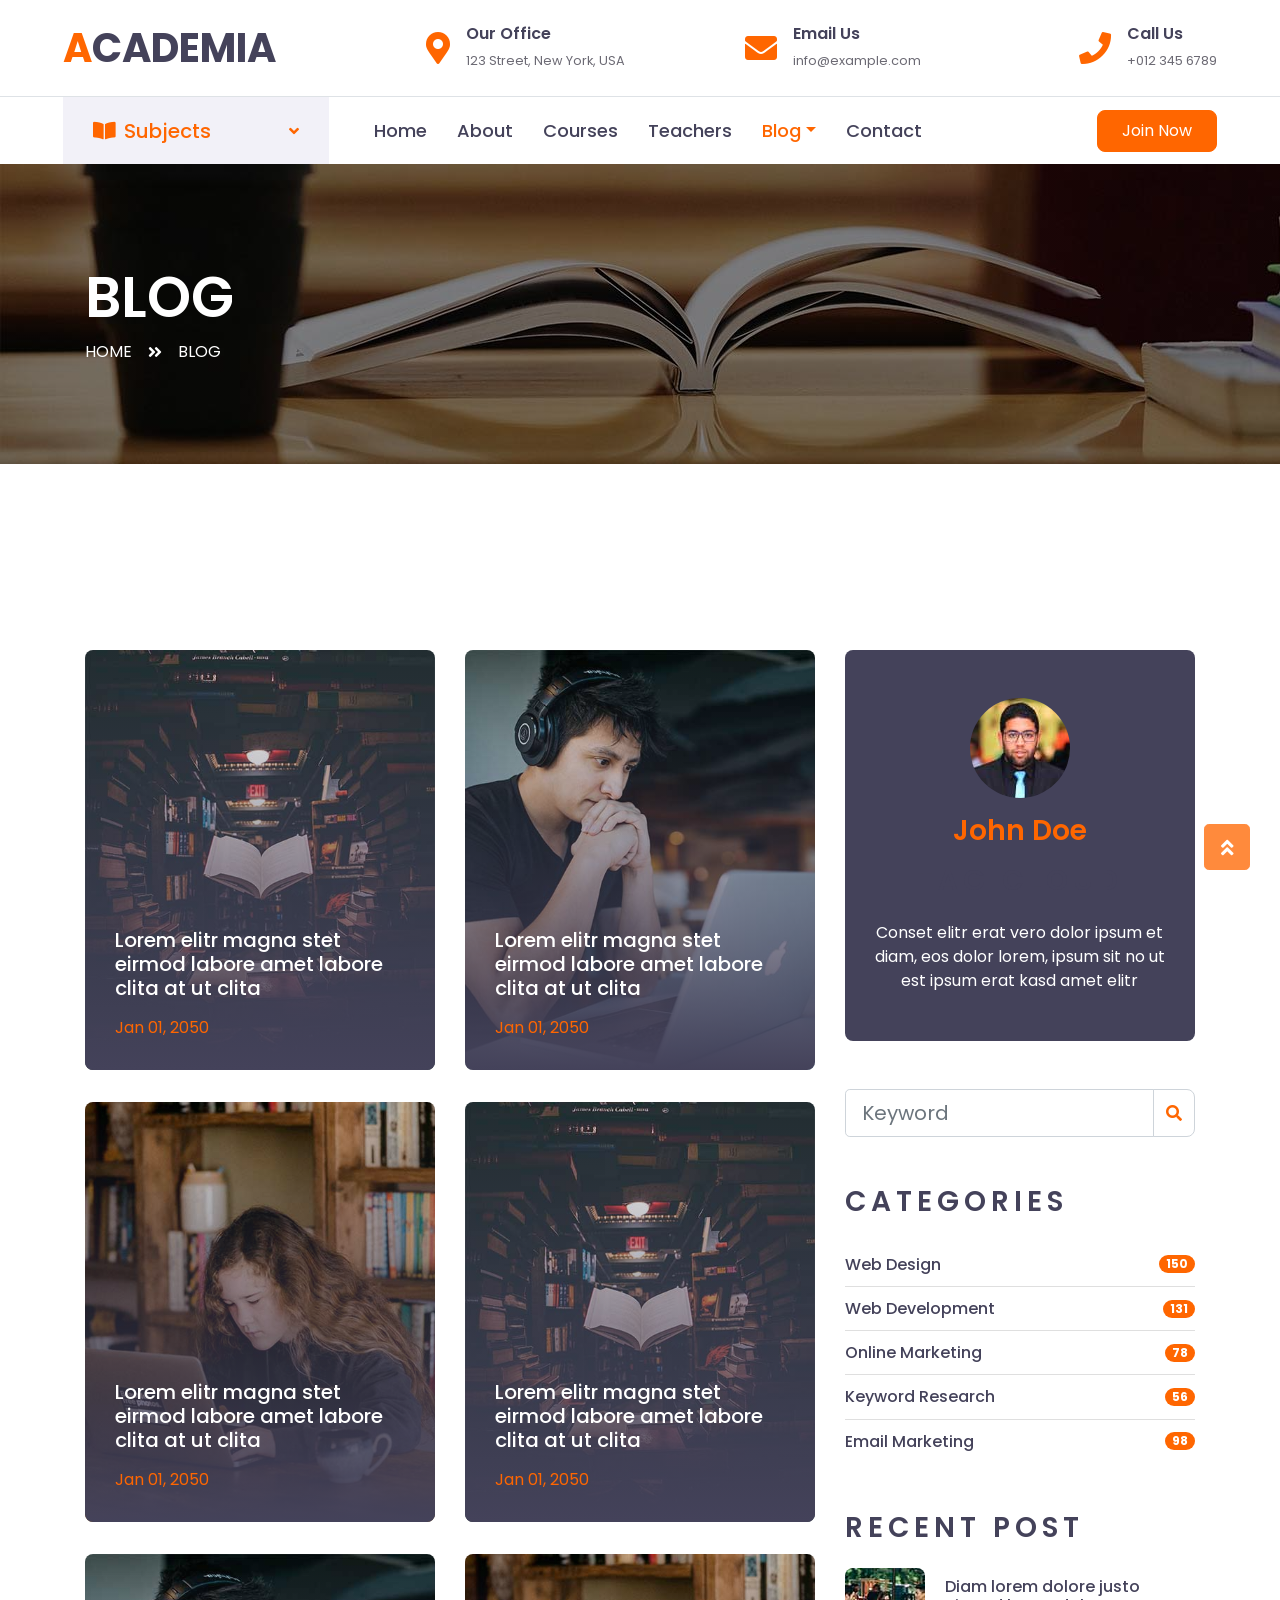
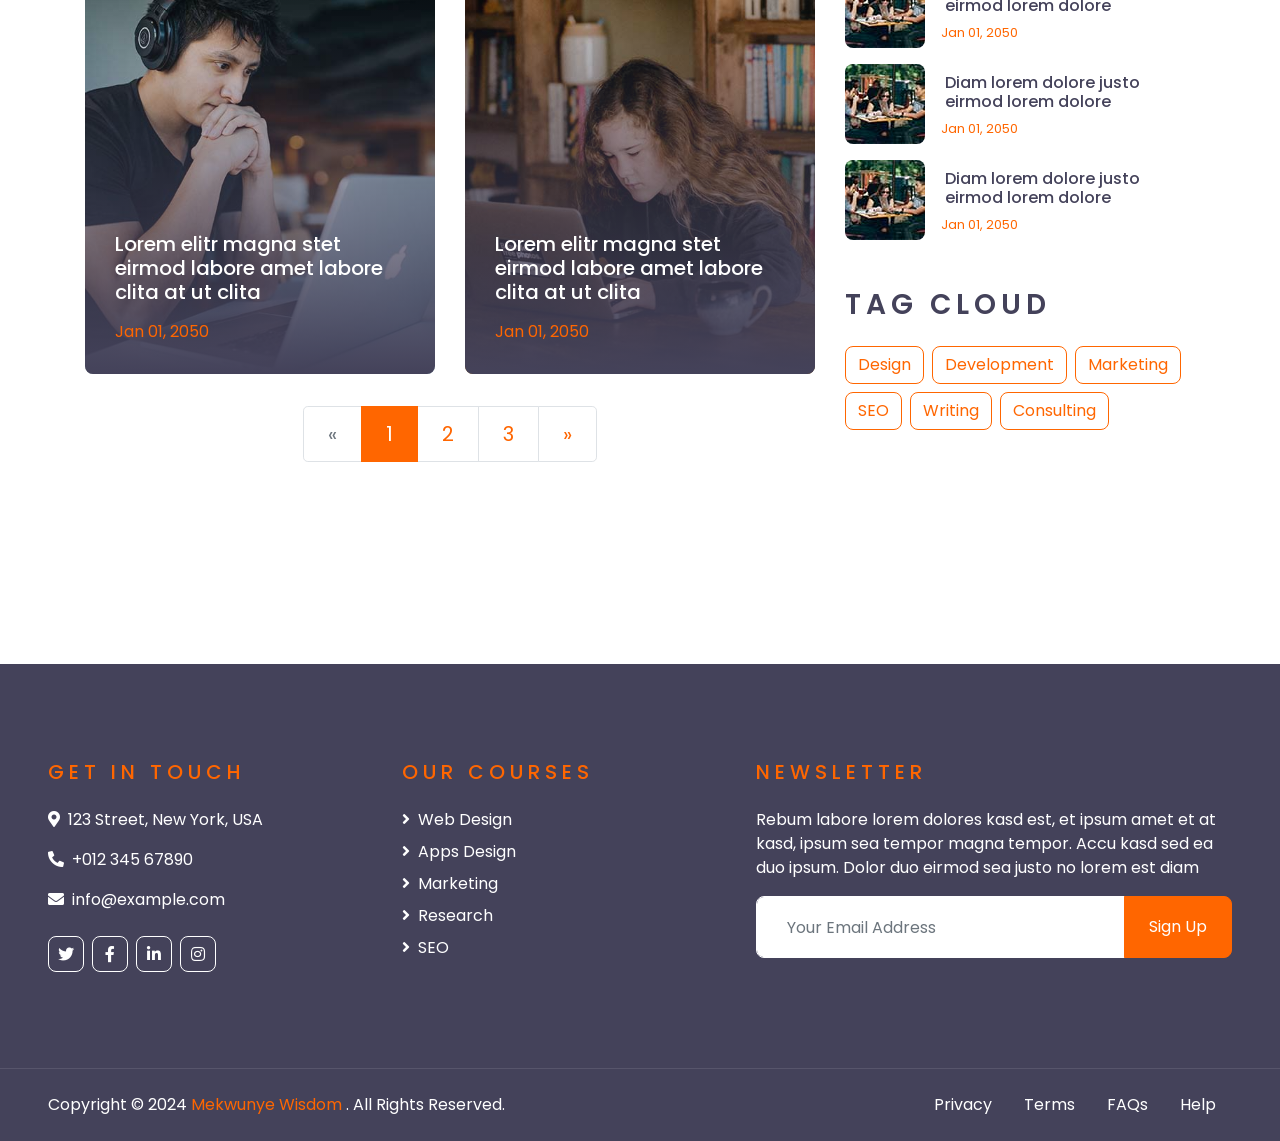
<file: blog.html>
<!DOCTYPE html>
<html lang="en">

<head>
    <meta charset="utf-8">
    <title>ACADEMIA - Online Courses</title>
    <meta content="width=device-width, initial-scale=1.0" name="viewport">
    <meta content="Academia - Online Courses" name="keywords">
    <meta content="Academia - Online Courses" name="description">

    <!-- Favicon -->
    <link href="img/favicon.ico" rel="icon">

    <!-- Google Web Fonts -->
    <link rel="preconnect" href="https://fonts.gstatic.com">
    <link href="https://fonts.googleapis.com/css2?family=Poppins:wght@400;500;600;700&display=swap" rel="stylesheet"> 

    <!-- Font Awesome -->
    <link href="https://cdnjs.cloudflare.com/ajax/libs/font-awesome/5.10.0/css/all.min.css" rel="stylesheet">

    <!-- Libraries Stylesheet -->
    <link href="lib/owlcarousel/assets/owl.carousel.min.css" rel="stylesheet">

    <!-- Customized Bootstrap Stylesheet -->
    <link href="css/style.css" rel="stylesheet">
</head>

<body>
    <!-- Topbar Start -->
    <div class="container-fluid d-none d-lg-block">
        <div class="row align-items-center py-4 px-xl-5">
            <div class="col-lg-3">
                <a href="" class="text-decoration-none">
                    <h1 class="m-0"><span class="text-primary">A</span>CADEMIA</h1>
                </a>
            </div>
            <div class="col-lg-3 text-right">
                <div class="d-inline-flex align-items-center">
                    <i class="fa fa-2x fa-map-marker-alt text-primary mr-3"></i>
                    <div class="text-left">
                        <h6 class="font-weight-semi-bold mb-1">Our Office</h6>
                        <small>123 Street, New York, USA</small>
                    </div>
                </div>
            </div>
            <div class="col-lg-3 text-right">
                <div class="d-inline-flex align-items-center">
                    <i class="fa fa-2x fa-envelope text-primary mr-3"></i>
                    <div class="text-left">
                        <h6 class="font-weight-semi-bold mb-1">Email Us</h6>
                        <small>info@example.com</small>
                    </div>
                </div>
            </div>
            <div class="col-lg-3 text-right">
                <div class="d-inline-flex align-items-center">
                    <i class="fa fa-2x fa-phone text-primary mr-3"></i>
                    <div class="text-left">
                        <h6 class="font-weight-semi-bold mb-1">Call Us</h6>
                        <small>+012 345 6789</small>
                    </div>
                </div>
            </div>
        </div>
    </div>
    <!-- Topbar End -->


    <!-- Navbar Start -->
    <div class="container-fluid">
        <div class="row border-top px-xl-5">
            <div class="col-lg-3 d-none d-lg-block">
                <a class="d-flex align-items-center justify-content-between bg-secondary w-100 text-decoration-none" data-toggle="collapse" href="#navbar-vertical" style="height: 67px; padding: 0 30px;">
                    <h5 class="text-primary m-0"><i class="fa fa-book-open mr-2"></i>Subjects</h5>
                    <i class="fa fa-angle-down text-primary"></i>
                </a>
                <nav class="collapse position-absolute navbar navbar-vertical navbar-light align-items-start p-0 border border-top-0 border-bottom-0 bg-light" id="navbar-vertical" style="width: calc(100% - 30px); z-index: 9;">
                    <div class="navbar-nav w-100">
                        <div class="nav-item dropdown">
                            <a href="#" class="nav-link" data-toggle="dropdown">Web Design <i class="fa fa-angle-down float-right mt-1"></i></a>
                            <div class="dropdown-menu position-absolute bg-secondary border-0 rounded-0 w-100 m-0">
                                <a href="" class="dropdown-item">HTML</a>
                                <a href="" class="dropdown-item">CSS</a>
                                <a href="" class="dropdown-item">jQuery</a>
                            </div>
                        </div>
                        <a href="" class="nav-item nav-link">Apps Design</a>
                        <a href="" class="nav-item nav-link">Marketing</a>
                        <a href="" class="nav-item nav-link">Research</a>
                        <a href="" class="nav-item nav-link">SEO</a>
                    </div>
                </nav>
            </div>
            <div class="col-lg-9">
                <nav class="navbar navbar-expand-lg bg-light navbar-light py-3 py-lg-0 px-0">
                    <a href="" class="text-decoration-none d-block d-lg-none">
                        <h1 class="m-0"><span class="text-primary">E</span>COURSES</h1>
                    </a>
                    <button type="button" class="navbar-toggler" data-toggle="collapse" data-target="#navbarCollapse">
                        <span class="navbar-toggler-icon"></span>
                    </button>
                    <div class="collapse navbar-collapse justify-content-between" id="navbarCollapse">
                        <div class="navbar-nav py-0">
                            <a href="index.html" class="nav-item nav-link">Home</a>
                            <a href="about.html" class="nav-item nav-link">About</a>
                            <a href="course.html" class="nav-item nav-link">Courses</a>
                            <a href="teacher.html" class="nav-item nav-link">Teachers</a>
                            <div class="nav-item dropdown">
                                <a href="#" class="nav-link dropdown-toggle active" data-toggle="dropdown">Blog</a>
                                <div class="dropdown-menu rounded-0 m-0">
                                    <a href="blog.html" class="dropdown-item active">Blog Grid</a>
                                    <a href="single.html" class="dropdown-item">Blog Detail</a>
                                </div>
                            </div>
                            <a href="contact.html" class="nav-item nav-link">Contact</a>
                        </div>
                        <a class="btn btn-primary py-2 px-4 ml-auto d-none d-lg-block" href="">Join Now</a>
                    </div>
                </nav>
            </div>
        </div>
    </div>
    <!-- Navbar End -->


    <!-- Header Start -->
    <div class="container-fluid page-header" style="margin-bottom: 90px;">
        <div class="container">
            <div class="d-flex flex-column justify-content-center" style="min-height: 300px">
                <h3 class="display-4 text-white text-uppercase">Blog</h3>
                <div class="d-inline-flex text-white">
                    <p class="m-0 text-uppercase"><a class="text-white" href="">Home</a></p>
                    <i class="fa fa-angle-double-right pt-1 px-3"></i>
                    <p class="m-0 text-uppercase">Blog</p>
                </div>
            </div>
        </div>
    </div>
    <!-- Header End -->


    <!-- Blog Start -->
    <div class="container-fluid py-5">
        <div class="container py-5">
            <div class="row">
                <div class="col-lg-8">
                    <div class="row pb-3">
                        <div class="col-lg-6 mb-4">
                            <div class="blog-item position-relative overflow-hidden rounded mb-2">
                                <img class="img-fluid" src="img/blog-1.jpg" alt="">
                                <a class="blog-overlay text-decoration-none" href="">
                                    <h5 class="text-white mb-3">Lorem elitr magna stet eirmod labore amet labore clita at ut clita</h5>
                                    <p class="text-primary m-0">Jan 01, 2050</p>
                                </a>
                            </div>
                        </div>
                        <div class="col-lg-6 mb-4">
                            <div class="blog-item position-relative overflow-hidden rounded mb-2">
                                <img class="img-fluid" src="img/blog-2.jpg" alt="">
                                <a class="blog-overlay text-decoration-none" href="">
                                    <h5 class="text-white mb-3">Lorem elitr magna stet eirmod labore amet labore clita at ut clita</h5>
                                    <p class="text-primary m-0">Jan 01, 2050</p>
                                </a>
                            </div>
                        </div>
                        <div class="col-lg-6 mb-4">
                            <div class="blog-item position-relative overflow-hidden rounded mb-2">
                                <img class="img-fluid" src="img/blog-3.jpg" alt="">
                                <a class="blog-overlay text-decoration-none" href="">
                                    <h5 class="text-white mb-3">Lorem elitr magna stet eirmod labore amet labore clita at ut clita</h5>
                                    <p class="text-primary m-0">Jan 01, 2050</p>
                                </a>
                            </div>
                        </div>
                        <div class="col-lg-6 mb-4">
                            <div class="blog-item position-relative overflow-hidden rounded mb-2">
                                <img class="img-fluid" src="img/blog-1.jpg" alt="">
                                <a class="blog-overlay text-decoration-none" href="">
                                    <h5 class="text-white mb-3">Lorem elitr magna stet eirmod labore amet labore clita at ut clita</h5>
                                    <p class="text-primary m-0">Jan 01, 2050</p>
                                </a>
                            </div>
                        </div>
                        <div class="col-lg-6 mb-4">
                            <div class="blog-item position-relative overflow-hidden rounded mb-2">
                                <img class="img-fluid" src="img/blog-2.jpg" alt="">
                                <a class="blog-overlay text-decoration-none" href="">
                                    <h5 class="text-white mb-3">Lorem elitr magna stet eirmod labore amet labore clita at ut clita</h5>
                                    <p class="text-primary m-0">Jan 01, 2050</p>
                                </a>
                            </div>
                        </div>
                        <div class="col-lg-6 mb-4">
                            <div class="blog-item position-relative overflow-hidden rounded mb-2">
                                <img class="img-fluid" src="img/blog-3.jpg" alt="">
                                <a class="blog-overlay text-decoration-none" href="">
                                    <h5 class="text-white mb-3">Lorem elitr magna stet eirmod labore amet labore clita at ut clita</h5>
                                    <p class="text-primary m-0">Jan 01, 2050</p>
                                </a>
                            </div>
                        </div>
                        <div class="col-12">
                            <nav aria-label="Page navigation">
                                <ul class="pagination pagination-lg justify-content-center mb-0">
                                  <li class="page-item disabled">
                                    <a class="page-link" href="#" aria-label="Previous">
                                      <span aria-hidden="true">&laquo;</span>
                                      <span class="sr-only">Previous</span>
                                    </a>
                                  </li>
                                  <li class="page-item active"><a class="page-link" href="#">1</a></li>
                                  <li class="page-item"><a class="page-link" href="#">2</a></li>
                                  <li class="page-item"><a class="page-link" href="#">3</a></li>
                                  <li class="page-item">
                                    <a class="page-link" href="#" aria-label="Next">
                                      <span aria-hidden="true">&raquo;</span>
                                      <span class="sr-only">Next</span>
                                    </a>
                                  </li>
                                </ul>
                              </nav>
                        </div>
                    </div>
                </div>
    
                <div class="col-lg-4 mt-5 mt-lg-0">
                    <!-- Author Bio -->
                    <div class="d-flex flex-column text-center bg-dark rounded mb-5 py-5 px-4">
                        <img src="img/user.jpg" class="img-fluid rounded-circle mx-auto mb-3" style="width: 100px;">
                        <h3 class="text-primary mb-3">John Doe</h3>
                        <h3 class="text-uppercase mb-4" style="letter-spacing: 5px;">Tag Cloud</h3>
                        <p class="text-white m-0">Conset elitr erat vero dolor ipsum et diam, eos dolor lorem, ipsum sit no ut est  ipsum erat kasd amet elitr</p>
                    </div>
    
                    <!-- Search Form -->
                    <div class="mb-5">
                        <form action="">
                            <div class="input-group">
                                <input type="text" class="form-control form-control-lg" placeholder="Keyword">
                                <div class="input-group-append">
                                    <span class="input-group-text bg-transparent text-primary"><i
                                            class="fa fa-search"></i></span>
                                </div>
                            </div>
                        </form>
                    </div>
    
                    <!-- Category List -->
                    <div class="mb-5">
                        <h3 class="text-uppercase mb-4" style="letter-spacing: 5px;">Categories</h3>
                        <ul class="list-group list-group-flush">
                            <li class="list-group-item d-flex justify-content-between align-items-center px-0">
                                <a href="" class="text-decoration-none h6 m-0">Web Design</a>
                                <span class="badge badge-primary badge-pill">150</span>
                            </li>
                            <li class="list-group-item d-flex justify-content-between align-items-center px-0">
                                <a href="" class="text-decoration-none h6 m-0">Web Development</a>
                                <span class="badge badge-primary badge-pill">131</span>
                            </li>
                            <li class="list-group-item d-flex justify-content-between align-items-center px-0">
                                <a href="" class="text-decoration-none h6 m-0">Online Marketing</a>
                                <span class="badge badge-primary badge-pill">78</span>
                            </li>
                            <li class="list-group-item d-flex justify-content-between align-items-center px-0">
                                <a href="" class="text-decoration-none h6 m-0">Keyword Research</a>
                                <span class="badge badge-primary badge-pill">56</span>
                            </li>
                            <li class="list-group-item d-flex justify-content-between align-items-center px-0">
                                <a href="" class="text-decoration-none h6 m-0">Email Marketing</a>
                                <span class="badge badge-primary badge-pill">98</span>
                            </li>
                        </ul>
                    </div>
    
                    <!-- Recent Post -->
                    <div class="mb-5">
                        <h3 class="text-uppercase mb-4" style="letter-spacing: 5px;">Recent Post</h3>
                        <a class="d-flex align-items-center text-decoration-none mb-3" href="">
                            <img class="img-fluid rounded" src="img/blog-80x80.jpg" alt="">
                            <div class="pl-3">
                                <h6 class="m-1">Diam lorem dolore justo eirmod lorem dolore</h6>
                                <small>Jan 01, 2050</small>
                            </div>
                        </a>
                        <a class="d-flex align-items-center text-decoration-none mb-3" href="">
                            <img class="img-fluid rounded" src="img/blog-80x80.jpg" alt="">
                            <div class="pl-3">
                                <h6 class="m-1">Diam lorem dolore justo eirmod lorem dolore</h6>
                                <small>Jan 01, 2050</small>
                            </div>
                        </a>
                        <a class="d-flex align-items-center text-decoration-none mb-3" href="">
                            <img class="img-fluid rounded" src="img/blog-80x80.jpg" alt="">
                            <div class="pl-3">
                                <h6 class="m-1">Diam lorem dolore justo eirmod lorem dolore</h6>
                                <small>Jan 01, 2050</small>
                            </div>
                        </a>
                    </div>
    
                    <!-- Tag Cloud -->
                    <div class="mb-5">
                        <h3 class="text-uppercase mb-4" style="letter-spacing: 5px;">Tag Cloud</h3>
                        <div class="d-flex flex-wrap m-n1">
                            <a href="" class="btn btn-outline-primary m-1">Design</a>
                            <a href="" class="btn btn-outline-primary m-1">Development</a>
                            <a href="" class="btn btn-outline-primary m-1">Marketing</a>
                            <a href="" class="btn btn-outline-primary m-1">SEO</a>
                            <a href="" class="btn btn-outline-primary m-1">Writing</a>
                            <a href="" class="btn btn-outline-primary m-1">Consulting</a>
                        </div>
                    </div>
                </div>
            </div>
        </div>
    </div>
    <!-- Blog End -->


    <!-- Footer Start -->
    <div class="container-fluid bg-dark text-white py-5 px-sm-3 px-lg-5" style="margin-top: 90px;">
        <div class="row pt-5">
            <div class="col-lg-7 col-md-12">
                <div class="row">
                    <div class="col-md-6 mb-5">
                        <h5 class="text-primary text-uppercase mb-4" style="letter-spacing: 5px;">Get In Touch</h5>
                        <p><i class="fa fa-map-marker-alt mr-2"></i>123 Street, New York, USA</p>
                        <p><i class="fa fa-phone-alt mr-2"></i>+012 345 67890</p>
                        <p><i class="fa fa-envelope mr-2"></i>info@example.com</p>
                        <div class="d-flex justify-content-start mt-4">
                            <a class="btn btn-outline-light btn-square mr-2" href="#"><i class="fab fa-twitter"></i></a>
                            <a class="btn btn-outline-light btn-square mr-2" href="#"><i class="fab fa-facebook-f"></i></a>
                            <a class="btn btn-outline-light btn-square mr-2" href="#"><i class="fab fa-linkedin-in"></i></a>
                            <a class="btn btn-outline-light btn-square" href="#"><i class="fab fa-instagram"></i></a>
                        </div>
                    </div>
                    <div class="col-md-6 mb-5">
                        <h5 class="text-primary text-uppercase mb-4" style="letter-spacing: 5px;">Our Courses</h5>
                        <div class="d-flex flex-column justify-content-start">
                            <a class="text-white mb-2" href="#"><i class="fa fa-angle-right mr-2"></i>Web Design</a>
                            <a class="text-white mb-2" href="#"><i class="fa fa-angle-right mr-2"></i>Apps Design</a>
                            <a class="text-white mb-2" href="#"><i class="fa fa-angle-right mr-2"></i>Marketing</a>
                            <a class="text-white mb-2" href="#"><i class="fa fa-angle-right mr-2"></i>Research</a>
                            <a class="text-white" href="#"><i class="fa fa-angle-right mr-2"></i>SEO</a>
                        </div>
                    </div>
                </div>
            </div>
            <div class="col-lg-5 col-md-12 mb-5">
                <h5 class="text-primary text-uppercase mb-4" style="letter-spacing: 5px;">Newsletter</h5>
                <p>Rebum labore lorem dolores kasd est, et ipsum amet et at kasd, ipsum sea tempor magna tempor. Accu kasd sed ea duo ipsum. Dolor duo eirmod sea justo no lorem est diam</p>
                <div class="w-100">
                    <div class="input-group">
                        <input type="text" class="form-control border-light" style="padding: 30px;" placeholder="Your Email Address">
                        <div class="input-group-append">
                            <button class="btn btn-primary px-4">Sign Up</button>
                        </div>
                    </div>
                </div>
            </div>
        </div>
    </div>
    <div class="container-fluid bg-dark text-white border-top py-4 px-sm-3 px-md-5" style="border-color: rgba(256, 256, 256, .1) !important;">
        <div class="row">
            <div class="col-lg-6 text-center text-md-left mb-3 mb-md-0">
                <p class="m-0 text-white">Copyright &copy; 2024 <a href="#">Mekwunye Wisdom </a>. All Rights Reserved.</a>
                </p>
            </div>
            <div class="col-lg-6 text-center text-md-right">
                <ul class="nav d-inline-flex">
                    <li class="nav-item">
                        <a class="nav-link text-white py-0" href="#">Privacy</a>
                    </li>
                    <li class="nav-item">
                        <a class="nav-link text-white py-0" href="#">Terms</a>
                    </li>
                    <li class="nav-item">
                        <a class="nav-link text-white py-0" href="#">FAQs</a>
                    </li>
                    <li class="nav-item">
                        <a class="nav-link text-white py-0" href="#">Help</a>
                    </li>
                </ul>
            </div>
        </div>
    </div>
    <!-- Footer End -->


    <!-- Back to Top -->
    <a href="#" class="btn btn-lg btn-primary btn-lg-square back-to-top"><i class="fa fa-angle-double-up"></i></a>


    <!-- JavaScript Libraries -->
    <script src="https://code.jquery.com/jquery-3.4.1.min.js"></script>
    <script src="https://stackpath.bootstrapcdn.com/bootstrap/4.4.1/js/bootstrap.bundle.min.js"></script>
    <script src="lib/easing/easing.min.js"></script>
    <script src="lib/owlcarousel/owl.carousel.min.js"></script>

    <!-- Contact Javascript File -->
    <script src="mail/jqBootstrapValidation.min.js"></script>
    <script src="mail/contact.js"></script>

    <!-- Template Javascript -->
    <script src="js/main.js"></script>
</body>

</html>
</file>
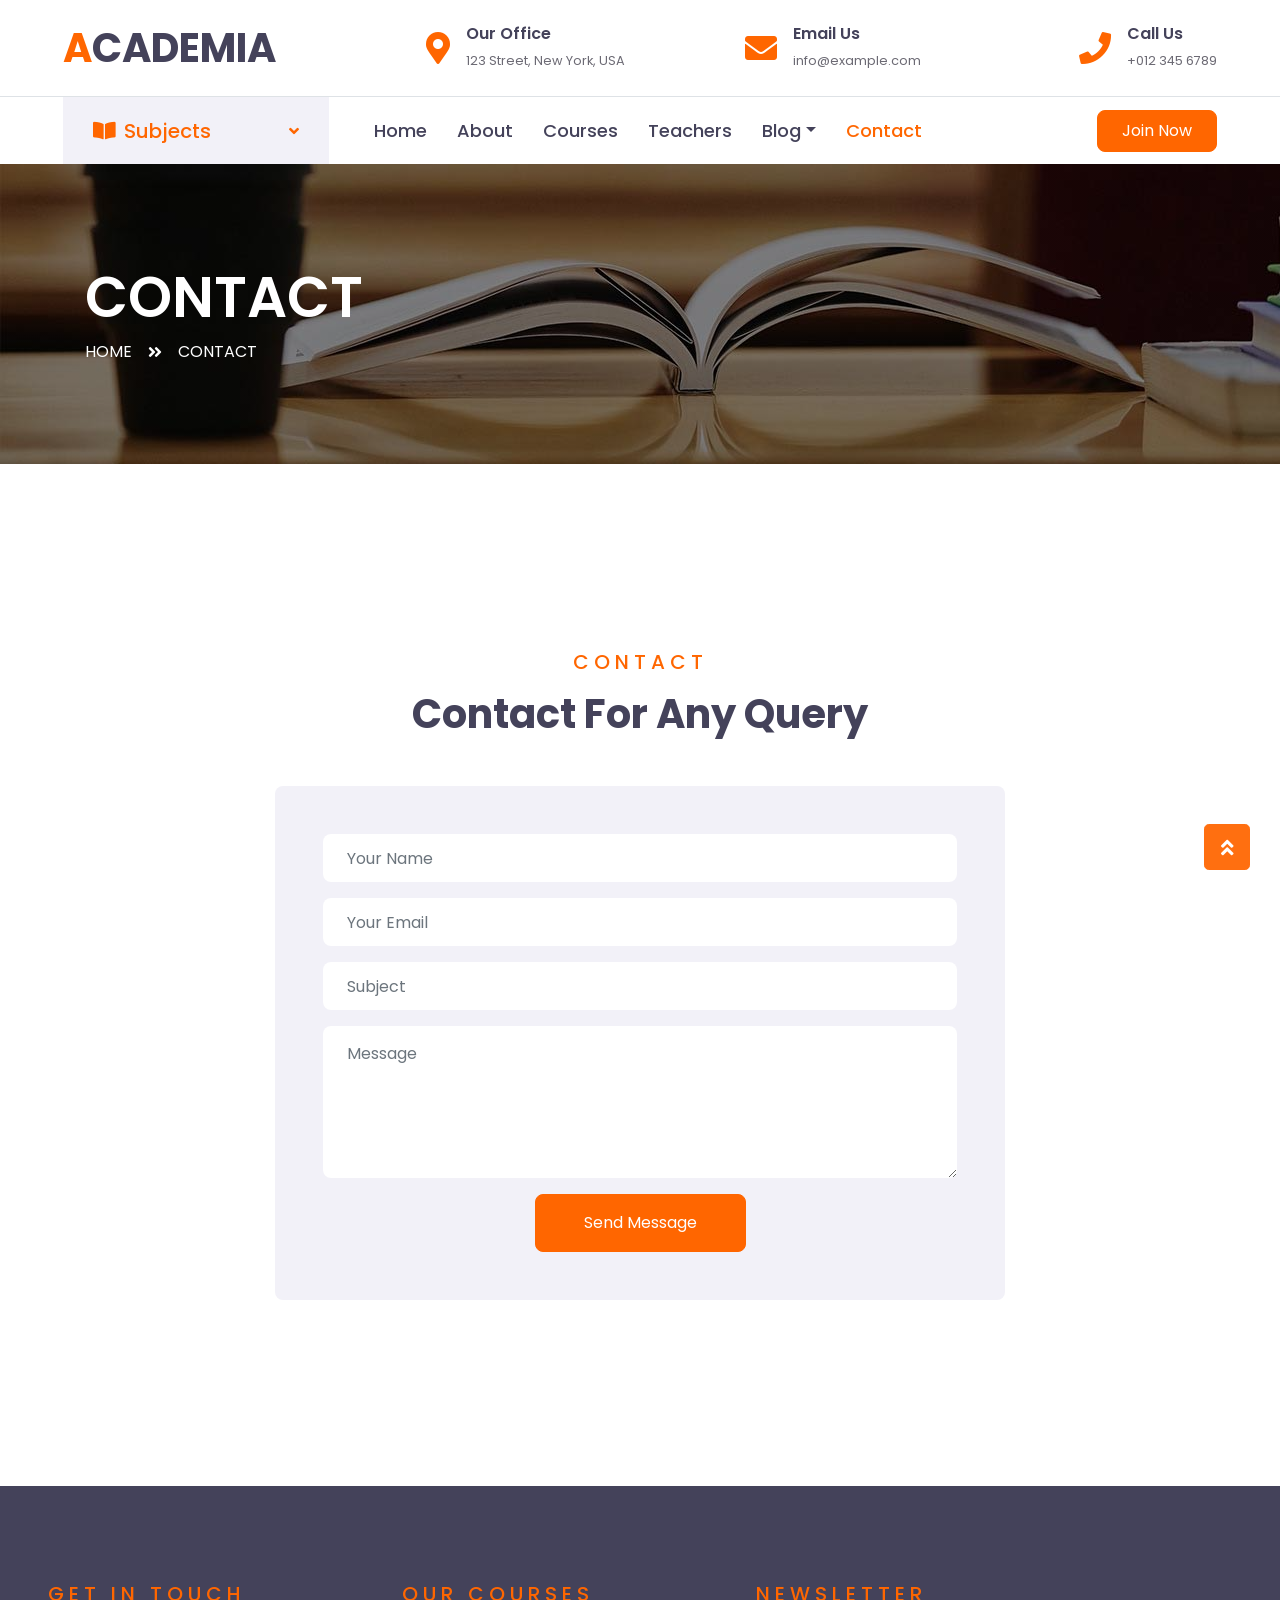
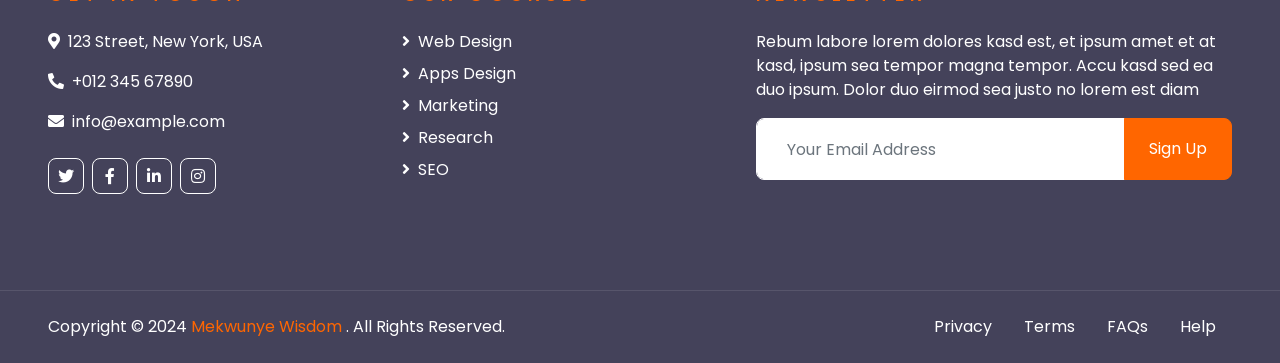
<file: contact.html>
<!DOCTYPE html>
<html lang="en">

<head>
    <meta charset="utf-8">
    <title>ACADEMIA - Online Courses</title>
    <meta content="width=device-width, initial-scale=1.0" name="viewport">
    <meta content="Academia - Online Courses" name="keywords">
    <meta content="Academia - Online Courses" name="description">

    <!-- Favicon -->
    <link href="img/favicon.ico" rel="icon">

    <!-- Google Web Fonts -->
    <link rel="preconnect" href="https://fonts.gstatic.com">
    <link href="https://fonts.googleapis.com/css2?family=Poppins:wght@400;500;600;700&display=swap" rel="stylesheet"> 

    <!-- Font Awesome -->
    <link href="https://cdnjs.cloudflare.com/ajax/libs/font-awesome/5.10.0/css/all.min.css" rel="stylesheet">

    <!-- Libraries Stylesheet -->
    <link href="lib/owlcarousel/assets/owl.carousel.min.css" rel="stylesheet">

    <!-- Customized Bootstrap Stylesheet -->
    <link href="css/style.css" rel="stylesheet">
</head>

<body>
    <!-- Topbar Start -->
    <div class="container-fluid d-none d-lg-block">
        <div class="row align-items-center py-4 px-xl-5">
            <div class="col-lg-3">
                <a href="" class="text-decoration-none">
                    <h1 class="m-0"><span class="text-primary">A</span>CADEMIA</h1>
                </a>
            </div>
            <div class="col-lg-3 text-right">
                <div class="d-inline-flex align-items-center">
                    <i class="fa fa-2x fa-map-marker-alt text-primary mr-3"></i>
                    <div class="text-left">
                        <h6 class="font-weight-semi-bold mb-1">Our Office</h6>
                        <small>123 Street, New York, USA</small>
                    </div>
                </div>
            </div>
            <div class="col-lg-3 text-right">
                <div class="d-inline-flex align-items-center">
                    <i class="fa fa-2x fa-envelope text-primary mr-3"></i>
                    <div class="text-left">
                        <h6 class="font-weight-semi-bold mb-1">Email Us</h6>
                        <small>info@example.com</small>
                    </div>
                </div>
            </div>
            <div class="col-lg-3 text-right">
                <div class="d-inline-flex align-items-center">
                    <i class="fa fa-2x fa-phone text-primary mr-3"></i>
                    <div class="text-left">
                        <h6 class="font-weight-semi-bold mb-1">Call Us</h6>
                        <small>+012 345 6789</small>
                    </div>
                </div>
            </div>
        </div>
    </div>
    <!-- Topbar End -->


    <!-- Navbar Start -->
    <div class="container-fluid">
        <div class="row border-top px-xl-5">
            <div class="col-lg-3 d-none d-lg-block">
                <a class="d-flex align-items-center justify-content-between bg-secondary w-100 text-decoration-none" data-toggle="collapse" href="#navbar-vertical" style="height: 67px; padding: 0 30px;">
                    <h5 class="text-primary m-0"><i class="fa fa-book-open mr-2"></i>Subjects</h5>
                    <i class="fa fa-angle-down text-primary"></i>
                </a>
                <nav class="collapse position-absolute navbar navbar-vertical navbar-light align-items-start p-0 border border-top-0 border-bottom-0 bg-light" id="navbar-vertical" style="width: calc(100% - 30px); z-index: 9;">
                    <div class="navbar-nav w-100">
                        <div class="nav-item dropdown">
                            <a href="#" class="nav-link" data-toggle="dropdown">Web Design <i class="fa fa-angle-down float-right mt-1"></i></a>
                            <div class="dropdown-menu position-absolute bg-secondary border-0 rounded-0 w-100 m-0">
                                <a href="" class="dropdown-item">HTML</a>
                                <a href="" class="dropdown-item">CSS</a>
                                <a href="" class="dropdown-item">jQuery</a>
                            </div>
                        </div>
                        <a href="" class="nav-item nav-link">Apps Design</a>
                        <a href="" class="nav-item nav-link">Marketing</a>
                        <a href="" class="nav-item nav-link">Research</a>
                        <a href="" class="nav-item nav-link">SEO</a>
                    </div>
                </nav>
            </div>
            <div class="col-lg-9">
                <nav class="navbar navbar-expand-lg bg-light navbar-light py-3 py-lg-0 px-0">
                    <a href="" class="text-decoration-none d-block d-lg-none">
                        <h1 class="m-0"><span class="text-primary">E</span>COURSES</h1>
                    </a>
                    <button type="button" class="navbar-toggler" data-toggle="collapse" data-target="#navbarCollapse">
                        <span class="navbar-toggler-icon"></span>
                    </button>
                    <div class="collapse navbar-collapse justify-content-between" id="navbarCollapse">
                        <div class="navbar-nav py-0">
                            <a href="index.html" class="nav-item nav-link">Home</a>
                            <a href="about.html" class="nav-item nav-link">About</a>
                            <a href="course.html" class="nav-item nav-link">Courses</a>
                            <a href="teacher.html" class="nav-item nav-link">Teachers</a>
                            <div class="nav-item dropdown">
                                <a href="#" class="nav-link dropdown-toggle" data-toggle="dropdown">Blog</a>
                                <div class="dropdown-menu rounded-0 m-0">
                                    <a href="blog.html" class="dropdown-item">Blog List</a>
                                    <a href="single.html" class="dropdown-item">Blog Detail</a>
                                </div>
                            </div>
                            <a href="contact.html" class="nav-item nav-link active">Contact</a>
                        </div>
                        <a class="btn btn-primary py-2 px-4 ml-auto d-none d-lg-block" href="">Join Now</a>
                    </div>
                </nav>
            </div>
        </div>
    </div>
    <!-- Navbar End -->


    <!-- Header Start -->
    <div class="container-fluid page-header" style="margin-bottom: 90px;">
        <div class="container">
            <div class="d-flex flex-column justify-content-center" style="min-height: 300px">
                <h3 class="display-4 text-white text-uppercase">Contact</h3>
                <div class="d-inline-flex text-white">
                    <p class="m-0 text-uppercase"><a class="text-white" href="">Home</a></p>
                    <i class="fa fa-angle-double-right pt-1 px-3"></i>
                    <p class="m-0 text-uppercase">Contact</p>
                </div>
            </div>
        </div>
    </div>
    <!-- Header End -->


    <!-- Contact Start -->
    <div class="container-fluid py-5">
        <div class="container py-5">
            <div class="text-center mb-5">
                <h5 class="text-primary text-uppercase mb-3" style="letter-spacing: 5px;">Contact</h5>
                <h1>Contact For Any Query</h1>
            </div>
            <div class="row justify-content-center">
                <div class="col-lg-8">
                    <div class="contact-form bg-secondary rounded p-5">
                        <div id="success"></div>
                        <form name="sentMessage" id="contactForm" novalidate="novalidate">
                            <div class="control-group">
                                <input type="text" class="form-control border-0 p-4" id="name" placeholder="Your Name" required="required" data-validation-required-message="Please enter your name" />
                                <p class="help-block text-danger"></p>
                            </div>
                            <div class="control-group">
                                <input type="email" class="form-control border-0 p-4" id="email" placeholder="Your Email" required="required" data-validation-required-message="Please enter your email" />
                                <p class="help-block text-danger"></p>
                            </div>
                            <div class="control-group">
                                <input type="text" class="form-control border-0 p-4" id="subject" placeholder="Subject" required="required" data-validation-required-message="Please enter a subject" />
                                <p class="help-block text-danger"></p>
                            </div>
                            <div class="control-group">
                                <textarea class="form-control border-0 py-3 px-4" rows="5" id="message" placeholder="Message" required="required" data-validation-required-message="Please enter your message"></textarea>
                                <p class="help-block text-danger"></p>
                            </div>
                            <div class="text-center">
                                <button class="btn btn-primary py-3 px-5" type="submit" id="sendMessageButton">Send Message</button>
                            </div>
                        </form>
                    </div>
                </div>
            </div>
        </div>
    </div>
    <!-- Contact End -->


    <!-- Footer Start -->
    <div class="container-fluid bg-dark text-white py-5 px-sm-3 px-lg-5" style="margin-top: 90px;">
        <div class="row pt-5">
            <div class="col-lg-7 col-md-12">
                <div class="row">
                    <div class="col-md-6 mb-5">
                        <h5 class="text-primary text-uppercase mb-4" style="letter-spacing: 5px;">Get In Touch</h5>
                        <p><i class="fa fa-map-marker-alt mr-2"></i>123 Street, New York, USA</p>
                        <p><i class="fa fa-phone-alt mr-2"></i>+012 345 67890</p>
                        <p><i class="fa fa-envelope mr-2"></i>info@example.com</p>
                        <div class="d-flex justify-content-start mt-4">
                            <a class="btn btn-outline-light btn-square mr-2" href="#"><i class="fab fa-twitter"></i></a>
                            <a class="btn btn-outline-light btn-square mr-2" href="#"><i class="fab fa-facebook-f"></i></a>
                            <a class="btn btn-outline-light btn-square mr-2" href="#"><i class="fab fa-linkedin-in"></i></a>
                            <a class="btn btn-outline-light btn-square" href="#"><i class="fab fa-instagram"></i></a>
                        </div>
                    </div>
                    <div class="col-md-6 mb-5">
                        <h5 class="text-primary text-uppercase mb-4" style="letter-spacing: 5px;">Our Courses</h5>
                        <div class="d-flex flex-column justify-content-start">
                            <a class="text-white mb-2" href="#"><i class="fa fa-angle-right mr-2"></i>Web Design</a>
                            <a class="text-white mb-2" href="#"><i class="fa fa-angle-right mr-2"></i>Apps Design</a>
                            <a class="text-white mb-2" href="#"><i class="fa fa-angle-right mr-2"></i>Marketing</a>
                            <a class="text-white mb-2" href="#"><i class="fa fa-angle-right mr-2"></i>Research</a>
                            <a class="text-white" href="#"><i class="fa fa-angle-right mr-2"></i>SEO</a>
                        </div>
                    </div>
                </div>
            </div>
            <div class="col-lg-5 col-md-12 mb-5">
                <h5 class="text-primary text-uppercase mb-4" style="letter-spacing: 5px;">Newsletter</h5>
                <p>Rebum labore lorem dolores kasd est, et ipsum amet et at kasd, ipsum sea tempor magna tempor. Accu kasd sed ea duo ipsum. Dolor duo eirmod sea justo no lorem est diam</p>
                <div class="w-100">
                    <div class="input-group">
                        <input type="text" class="form-control border-light" style="padding: 30px;" placeholder="Your Email Address">
                        <div class="input-group-append">
                            <button class="btn btn-primary px-4">Sign Up</button>
                        </div>
                    </div>
                </div>
            </div>
        </div>
    </div>
    <div class="container-fluid bg-dark text-white border-top py-4 px-sm-3 px-md-5" style="border-color: rgba(256, 256, 256, .1) !important;">
        <div class="row">
            <div class="col-lg-6 text-center text-md-left mb-3 mb-md-0">
                <p class="m-0 text-white">Copyright &copy; 2024 <a href="#">Mekwunye Wisdom </a>. All Rights Reserved.</a>
                </p>
            </div>
            <div class="col-lg-6 text-center text-md-right">
                <ul class="nav d-inline-flex">
                    <li class="nav-item">
                        <a class="nav-link text-white py-0" href="#">Privacy</a>
                    </li>
                    <li class="nav-item">
                        <a class="nav-link text-white py-0" href="#">Terms</a>
                    </li>
                    <li class="nav-item">
                        <a class="nav-link text-white py-0" href="#">FAQs</a>
                    </li>
                    <li class="nav-item">
                        <a class="nav-link text-white py-0" href="#">Help</a>
                    </li>
                </ul>
            </div>
        </div>
    </div>
    <!-- Footer End -->


    <!-- Back to Top -->
    <a href="#" class="btn btn-lg btn-primary btn-lg-square back-to-top"><i class="fa fa-angle-double-up"></i></a>


    <!-- JavaScript Libraries -->
    <script src="https://code.jquery.com/jquery-3.4.1.min.js"></script>
    <script src="https://stackpath.bootstrapcdn.com/bootstrap/4.4.1/js/bootstrap.bundle.min.js"></script>
    <script src="lib/easing/easing.min.js"></script>
    <script src="lib/owlcarousel/owl.carousel.min.js"></script>

    <!-- Contact Javascript File -->
    <script src="mail/jqBootstrapValidation.min.js"></script>
    <script src="mail/contact.js"></script>

    <!-- Template Javascript -->
    <script src="js/main.js"></script>
</body>

</html>
</file>
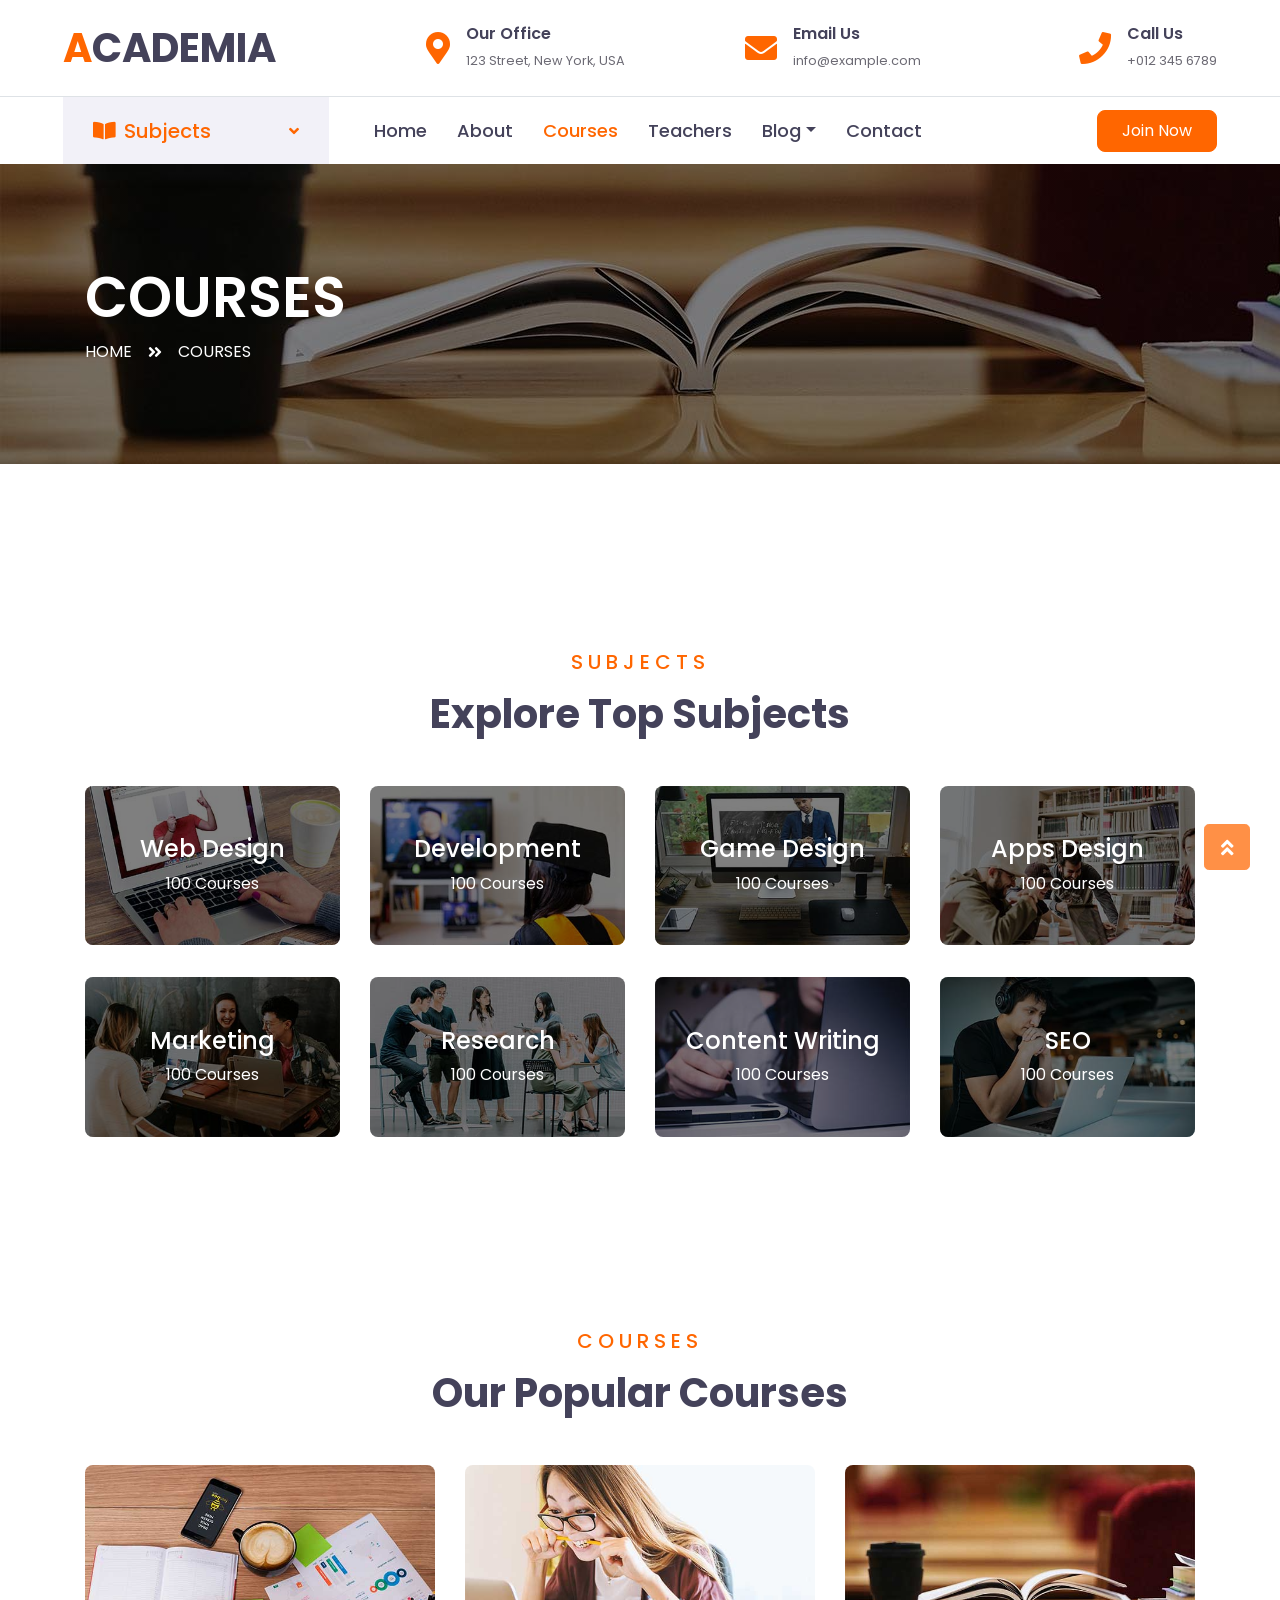
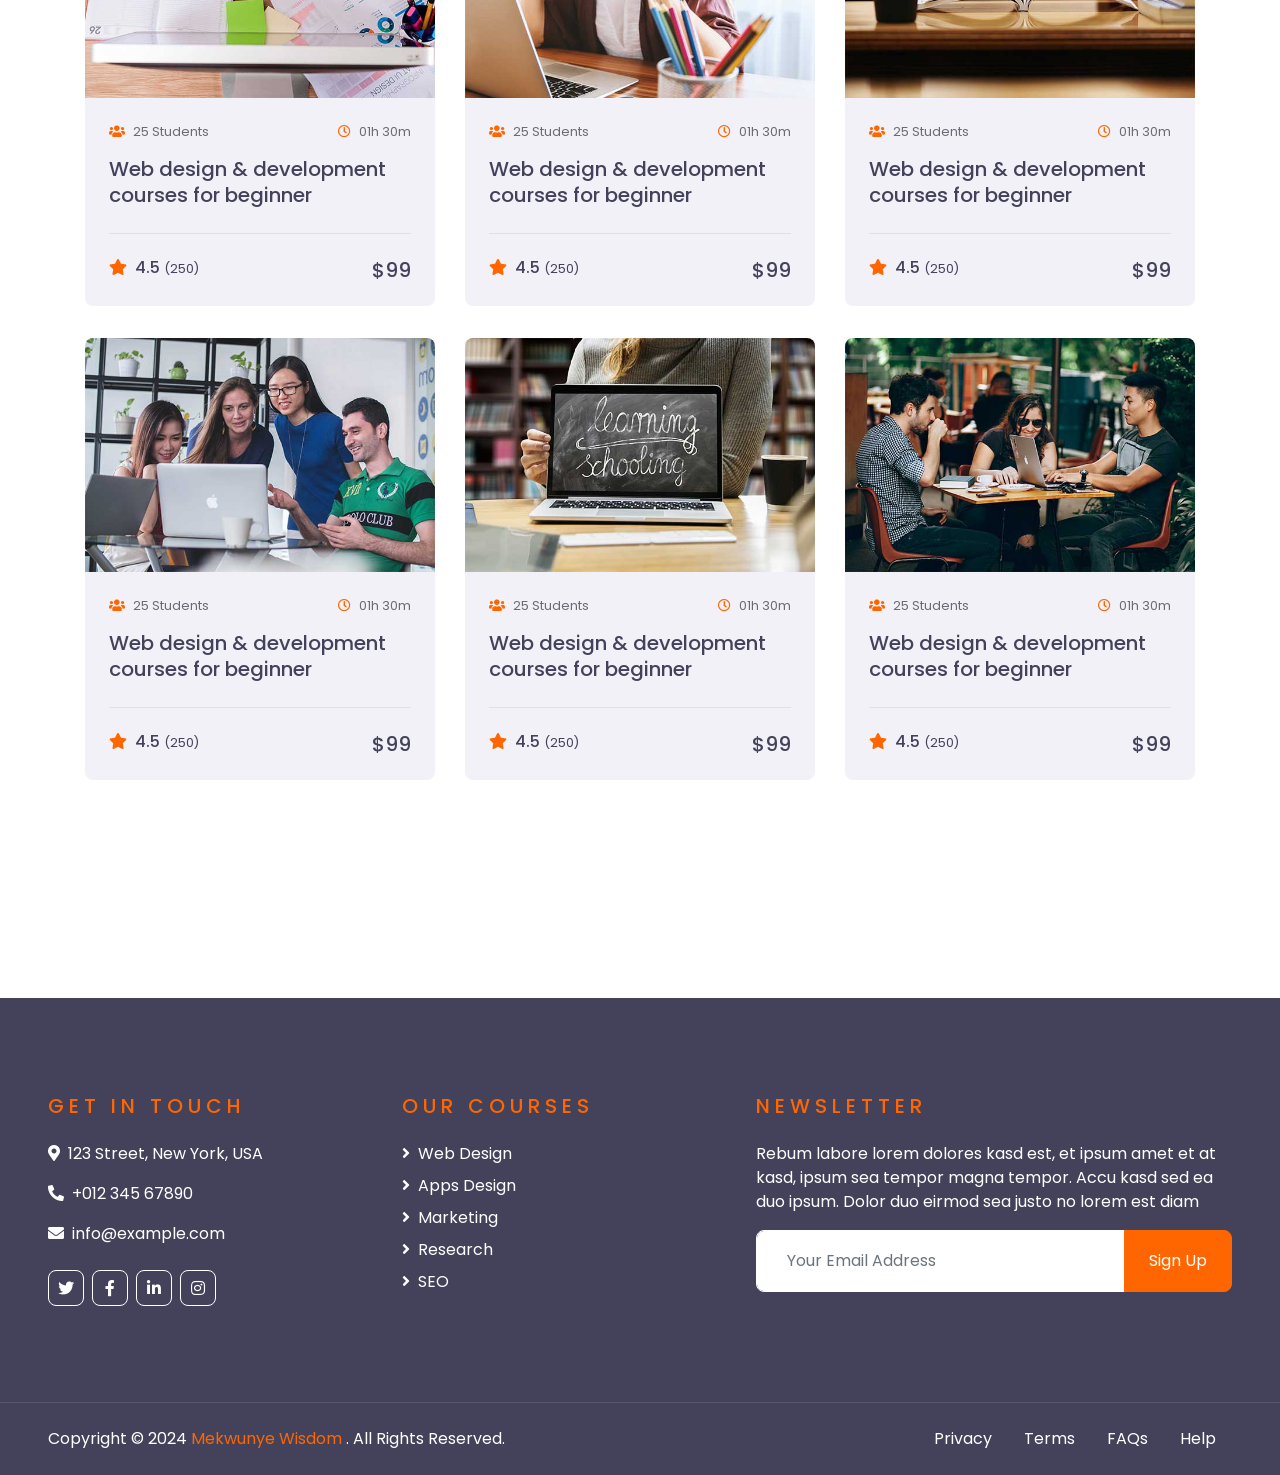
<file: course.html>
<!DOCTYPE html>
<html lang="en">

<head>
    <meta charset="utf-8">
    <title>ACADEMIA - Online Courses</title>
    <meta content="width=device-width, initial-scale=1.0" name="viewport">
    <meta content="Academia - Online Courses" name="keywords">
    <meta content="Academia - Online Courses" name="description">

    <!-- Favicon -->
    <link href="img/favicon.ico" rel="icon">

    <!-- Google Web Fonts -->
    <link rel="preconnect" href="https://fonts.gstatic.com">
    <link href="https://fonts.googleapis.com/css2?family=Poppins:wght@400;500;600;700&display=swap" rel="stylesheet"> 

    <!-- Font Awesome -->
    <link href="https://cdnjs.cloudflare.com/ajax/libs/font-awesome/5.10.0/css/all.min.css" rel="stylesheet">

    <!-- Libraries Stylesheet -->
    <link href="lib/owlcarousel/assets/owl.carousel.min.css" rel="stylesheet">

    <!-- Customized Bootstrap Stylesheet -->
    <link href="css/style.css" rel="stylesheet">
</head>

<body>
    <!-- Topbar Start -->
    <div class="container-fluid d-none d-lg-block">
        <div class="row align-items-center py-4 px-xl-5">
            <div class="col-lg-3">
                <a href="" class="text-decoration-none">
                    <h1 class="m-0"><span class="text-primary">A</span>CADEMIA</h1>
                </a>
            </div>
            <div class="col-lg-3 text-right">
                <div class="d-inline-flex align-items-center">
                    <i class="fa fa-2x fa-map-marker-alt text-primary mr-3"></i>
                    <div class="text-left">
                        <h6 class="font-weight-semi-bold mb-1">Our Office</h6>
                        <small>123 Street, New York, USA</small>
                    </div>
                </div>
            </div>
            <div class="col-lg-3 text-right">
                <div class="d-inline-flex align-items-center">
                    <i class="fa fa-2x fa-envelope text-primary mr-3"></i>
                    <div class="text-left">
                        <h6 class="font-weight-semi-bold mb-1">Email Us</h6>
                        <small>info@example.com</small>
                    </div>
                </div>
            </div>
            <div class="col-lg-3 text-right">
                <div class="d-inline-flex align-items-center">
                    <i class="fa fa-2x fa-phone text-primary mr-3"></i>
                    <div class="text-left">
                        <h6 class="font-weight-semi-bold mb-1">Call Us</h6>
                        <small>+012 345 6789</small>
                    </div>
                </div>
            </div>
        </div>
    </div>
    <!-- Topbar End -->


    <!-- Navbar Start -->
    <div class="container-fluid">
        <div class="row border-top px-xl-5">
            <div class="col-lg-3 d-none d-lg-block">
                <a class="d-flex align-items-center justify-content-between bg-secondary w-100 text-decoration-none" data-toggle="collapse" href="#navbar-vertical" style="height: 67px; padding: 0 30px;">
                    <h5 class="text-primary m-0"><i class="fa fa-book-open mr-2"></i>Subjects</h5>
                    <i class="fa fa-angle-down text-primary"></i>
                </a>
                <nav class="collapse position-absolute navbar navbar-vertical navbar-light align-items-start p-0 border border-top-0 border-bottom-0 bg-light" id="navbar-vertical" style="width: calc(100% - 30px); z-index: 9;">
                    <div class="navbar-nav w-100">
                        <div class="nav-item dropdown">
                            <a href="#" class="nav-link" data-toggle="dropdown">Web Design <i class="fa fa-angle-down float-right mt-1"></i></a>
                            <div class="dropdown-menu position-absolute bg-secondary border-0 rounded-0 w-100 m-0">
                                <a href="" class="dropdown-item">HTML</a>
                                <a href="" class="dropdown-item">CSS</a>
                                <a href="" class="dropdown-item">jQuery</a>
                            </div>
                        </div>
                        <a href="" class="nav-item nav-link">Apps Design</a>
                        <a href="" class="nav-item nav-link">Marketing</a>
                        <a href="" class="nav-item nav-link">Research</a>
                        <a href="" class="nav-item nav-link">SEO</a>
                    </div>
                </nav>
            </div>
            <div class="col-lg-9">
                <nav class="navbar navbar-expand-lg bg-light navbar-light py-3 py-lg-0 px-0">
                    <a href="" class="text-decoration-none d-block d-lg-none">
                        <h1 class="m-0"><span class="text-primary">E</span>COURSES</h1>
                    </a>
                    <button type="button" class="navbar-toggler" data-toggle="collapse" data-target="#navbarCollapse">
                        <span class="navbar-toggler-icon"></span>
                    </button>
                    <div class="collapse navbar-collapse justify-content-between" id="navbarCollapse">
                        <div class="navbar-nav py-0">
                            <a href="index.html" class="nav-item nav-link">Home</a>
                            <a href="about.html" class="nav-item nav-link">About</a>
                            <a href="course.html" class="nav-item nav-link active">Courses</a>
                            <a href="teacher.html" class="nav-item nav-link">Teachers</a>
                            <div class="nav-item dropdown">
                                <a href="#" class="nav-link dropdown-toggle" data-toggle="dropdown">Blog</a>
                                <div class="dropdown-menu rounded-0 m-0">
                                    <a href="blog.html" class="dropdown-item">Blog List</a>
                                    <a href="single.html" class="dropdown-item">Blog Detail</a>
                                </div>
                            </div>
                            <a href="contact.html" class="nav-item nav-link">Contact</a>
                        </div>
                        <a class="btn btn-primary py-2 px-4 ml-auto d-none d-lg-block" href="">Join Now</a>
                    </div>
                </nav>
            </div>
        </div>
    </div>
    <!-- Navbar End -->


    <!-- Header Start -->
    <div class="container-fluid page-header" style="margin-bottom: 90px;">
        <div class="container">
            <div class="d-flex flex-column justify-content-center" style="min-height: 300px">
                <h3 class="display-4 text-white text-uppercase">Courses</h3>
                <div class="d-inline-flex text-white">
                    <p class="m-0 text-uppercase"><a class="text-white" href="">Home</a></p>
                    <i class="fa fa-angle-double-right pt-1 px-3"></i>
                    <p class="m-0 text-uppercase">Courses</p>
                </div>
            </div>
        </div>
    </div>
    <!-- Header End -->


    <!-- Category Start -->
    <div class="container-fluid py-5">
        <div class="container pt-5 pb-3">
            <div class="text-center mb-5">
                <h5 class="text-primary text-uppercase mb-3" style="letter-spacing: 5px;">Subjects</h5>
                <h1>Explore Top Subjects</h1>
            </div>
            <div class="row">
                <div class="col-lg-3 col-md-6 mb-4">
                    <div class="cat-item position-relative overflow-hidden rounded mb-2">
                        <img class="img-fluid" src="img/cat-1.jpg" alt="">
                        <a class="cat-overlay text-white text-decoration-none" href="">
                            <h4 class="text-white font-weight-medium">Web Design</h4>
                            <span>100 Courses</span>
                        </a>
                    </div>
                </div>
                <div class="col-lg-3 col-md-6 mb-4">
                    <div class="cat-item position-relative overflow-hidden rounded mb-2">
                        <img class="img-fluid" src="img/cat-2.jpg" alt="">
                        <a class="cat-overlay text-white text-decoration-none" href="">
                            <h4 class="text-white font-weight-medium">Development</h4>
                            <span>100 Courses</span>
                        </a>
                    </div>
                </div>
                <div class="col-lg-3 col-md-6 mb-4">
                    <div class="cat-item position-relative overflow-hidden rounded mb-2">
                        <img class="img-fluid" src="img/cat-3.jpg" alt="">
                        <a class="cat-overlay text-white text-decoration-none" href="">
                            <h4 class="text-white font-weight-medium">Game Design</h4>
                            <span>100 Courses</span>
                        </a>
                    </div>
                </div>
                <div class="col-lg-3 col-md-6 mb-4">
                    <div class="cat-item position-relative overflow-hidden rounded mb-2">
                        <img class="img-fluid" src="img/cat-4.jpg" alt="">
                        <a class="cat-overlay text-white text-decoration-none" href="">
                            <h4 class="text-white font-weight-medium">Apps Design</h4>
                            <span>100 Courses</span>
                        </a>
                    </div>
                </div>
                <div class="col-lg-3 col-md-6 mb-4">
                    <div class="cat-item position-relative overflow-hidden rounded mb-2">
                        <img class="img-fluid" src="img/cat-5.jpg" alt="">
                        <a class="cat-overlay text-white text-decoration-none" href="">
                            <h4 class="text-white font-weight-medium">Marketing</h4>
                            <span>100 Courses</span>
                        </a>
                    </div>
                </div>
                <div class="col-lg-3 col-md-6 mb-4">
                    <div class="cat-item position-relative overflow-hidden rounded mb-2">
                        <img class="img-fluid" src="img/cat-6.jpg" alt="">
                        <a class="cat-overlay text-white text-decoration-none" href="">
                            <h4 class="text-white font-weight-medium">Research</h4>
                            <span>100 Courses</span>
                        </a>
                    </div>
                </div>
                <div class="col-lg-3 col-md-6 mb-4">
                    <div class="cat-item position-relative overflow-hidden rounded mb-2">
                        <img class="img-fluid" src="img/cat-7.jpg" alt="">
                        <a class="cat-overlay text-white text-decoration-none" href="">
                            <h4 class="text-white font-weight-medium">Content Writing</h4>
                            <span>100 Courses</span>
                        </a>
                    </div>
                </div>
                <div class="col-lg-3 col-md-6 mb-4">
                    <div class="cat-item position-relative overflow-hidden rounded mb-2">
                        <img class="img-fluid" src="img/cat-8.jpg" alt="">
                        <a class="cat-overlay text-white text-decoration-none" href="">
                            <h4 class="text-white font-weight-medium">SEO</h4>
                            <span>100 Courses</span>
                        </a>
                    </div>
                </div>
            </div>
        </div>
    </div>
    <!-- Category Start -->


    <!-- Courses Start -->
    <div class="container-fluid py-5">
        <div class="container py-5">
            <div class="text-center mb-5">
                <h5 class="text-primary text-uppercase mb-3" style="letter-spacing: 5px;">Courses</h5>
                <h1>Our Popular Courses</h1>
            </div>
            <div class="row">
                <div class="col-lg-4 col-md-6 mb-4">
                    <div class="rounded overflow-hidden mb-2">
                        <img class="img-fluid" src="img/course-1.jpg" alt="">
                        <div class="bg-secondary p-4">
                            <div class="d-flex justify-content-between mb-3">
                                <small class="m-0"><i class="fa fa-users text-primary mr-2"></i>25 Students</small>
                                <small class="m-0"><i class="far fa-clock text-primary mr-2"></i>01h 30m</small>
                            </div>
                            <a class="h5" href="">Web design & development courses for beginner</a>
                            <div class="border-top mt-4 pt-4">
                                <div class="d-flex justify-content-between">
                                    <h6 class="m-0"><i class="fa fa-star text-primary mr-2"></i>4.5 <small>(250)</small></h6>
                                    <h5 class="m-0">$99</h5>
                                </div>
                            </div>
                        </div>
                    </div>
                </div>
                <div class="col-lg-4 col-md-6 mb-4">
                    <div class="rounded overflow-hidden mb-2">
                        <img class="img-fluid" src="img/course-2.jpg" alt="">
                        <div class="bg-secondary p-4">
                            <div class="d-flex justify-content-between mb-3">
                                <small class="m-0"><i class="fa fa-users text-primary mr-2"></i>25 Students</small>
                                <small class="m-0"><i class="far fa-clock text-primary mr-2"></i>01h 30m</small>
                            </div>
                            <a class="h5" href="">Web design & development courses for beginner</a>
                            <div class="border-top mt-4 pt-4">
                                <div class="d-flex justify-content-between">
                                    <h6 class="m-0"><i class="fa fa-star text-primary mr-2"></i>4.5 <small>(250)</small></h6>
                                    <h5 class="m-0">$99</h5>
                                </div>
                            </div>
                        </div>
                    </div>
                </div>
                <div class="col-lg-4 col-md-6 mb-4">
                    <div class="rounded overflow-hidden mb-2">
                        <img class="img-fluid" src="img/course-3.jpg" alt="">
                        <div class="bg-secondary p-4">
                            <div class="d-flex justify-content-between mb-3">
                                <small class="m-0"><i class="fa fa-users text-primary mr-2"></i>25 Students</small>
                                <small class="m-0"><i class="far fa-clock text-primary mr-2"></i>01h 30m</small>
                            </div>
                            <a class="h5" href="">Web design & development courses for beginner</a>
                            <div class="border-top mt-4 pt-4">
                                <div class="d-flex justify-content-between">
                                    <h6 class="m-0"><i class="fa fa-star text-primary mr-2"></i>4.5 <small>(250)</small></h6>
                                    <h5 class="m-0">$99</h5>
                                </div>
                            </div>
                        </div>
                    </div>
                </div>
                <div class="col-lg-4 col-md-6 mb-4">
                    <div class="rounded overflow-hidden mb-2">
                        <img class="img-fluid" src="img/course-4.jpg" alt="">
                        <div class="bg-secondary p-4">
                            <div class="d-flex justify-content-between mb-3">
                                <small class="m-0"><i class="fa fa-users text-primary mr-2"></i>25 Students</small>
                                <small class="m-0"><i class="far fa-clock text-primary mr-2"></i>01h 30m</small>
                            </div>
                            <a class="h5" href="">Web design & development courses for beginner</a>
                            <div class="border-top mt-4 pt-4">
                                <div class="d-flex justify-content-between">
                                    <h6 class="m-0"><i class="fa fa-star text-primary mr-2"></i>4.5 <small>(250)</small></h6>
                                    <h5 class="m-0">$99</h5>
                                </div>
                            </div>
                        </div>
                    </div>
                </div>
                <div class="col-lg-4 col-md-6 mb-4">
                    <div class="rounded overflow-hidden mb-2">
                        <img class="img-fluid" src="img/course-5.jpg" alt="">
                        <div class="bg-secondary p-4">
                            <div class="d-flex justify-content-between mb-3">
                                <small class="m-0"><i class="fa fa-users text-primary mr-2"></i>25 Students</small>
                                <small class="m-0"><i class="far fa-clock text-primary mr-2"></i>01h 30m</small>
                            </div>
                            <a class="h5" href="">Web design & development courses for beginner</a>
                            <div class="border-top mt-4 pt-4">
                                <div class="d-flex justify-content-between">
                                    <h6 class="m-0"><i class="fa fa-star text-primary mr-2"></i>4.5 <small>(250)</small></h6>
                                    <h5 class="m-0">$99</h5>
                                </div>
                            </div>
                        </div>
                    </div>
                </div>
                <div class="col-lg-4 col-md-6 mb-4">
                    <div class="rounded overflow-hidden mb-2">
                        <img class="img-fluid" src="img/course-6.jpg" alt="">
                        <div class="bg-secondary p-4">
                            <div class="d-flex justify-content-between mb-3">
                                <small class="m-0"><i class="fa fa-users text-primary mr-2"></i>25 Students</small>
                                <small class="m-0"><i class="far fa-clock text-primary mr-2"></i>01h 30m</small>
                            </div>
                            <a class="h5" href="">Web design & development courses for beginner</a>
                            <div class="border-top mt-4 pt-4">
                                <div class="d-flex justify-content-between">
                                    <h6 class="m-0"><i class="fa fa-star text-primary mr-2"></i>4.5 <small>(250)</small></h6>
                                    <h5 class="m-0">$99</h5>
                                </div>
                            </div>
                        </div>
                    </div>
                </div>
            </div>
        </div>
    </div>
    <!-- Courses End -->


    <!-- Footer Start -->
    <div class="container-fluid bg-dark text-white py-5 px-sm-3 px-lg-5" style="margin-top: 90px;">
        <div class="row pt-5">
            <div class="col-lg-7 col-md-12">
                <div class="row">
                    <div class="col-md-6 mb-5">
                        <h5 class="text-primary text-uppercase mb-4" style="letter-spacing: 5px;">Get In Touch</h5>
                        <p><i class="fa fa-map-marker-alt mr-2"></i>123 Street, New York, USA</p>
                        <p><i class="fa fa-phone-alt mr-2"></i>+012 345 67890</p>
                        <p><i class="fa fa-envelope mr-2"></i>info@example.com</p>
                        <div class="d-flex justify-content-start mt-4">
                            <a class="btn btn-outline-light btn-square mr-2" href="#"><i class="fab fa-twitter"></i></a>
                            <a class="btn btn-outline-light btn-square mr-2" href="#"><i class="fab fa-facebook-f"></i></a>
                            <a class="btn btn-outline-light btn-square mr-2" href="#"><i class="fab fa-linkedin-in"></i></a>
                            <a class="btn btn-outline-light btn-square" href="#"><i class="fab fa-instagram"></i></a>
                        </div>
                    </div>
                    <div class="col-md-6 mb-5">
                        <h5 class="text-primary text-uppercase mb-4" style="letter-spacing: 5px;">Our Courses</h5>
                        <div class="d-flex flex-column justify-content-start">
                            <a class="text-white mb-2" href="#"><i class="fa fa-angle-right mr-2"></i>Web Design</a>
                            <a class="text-white mb-2" href="#"><i class="fa fa-angle-right mr-2"></i>Apps Design</a>
                            <a class="text-white mb-2" href="#"><i class="fa fa-angle-right mr-2"></i>Marketing</a>
                            <a class="text-white mb-2" href="#"><i class="fa fa-angle-right mr-2"></i>Research</a>
                            <a class="text-white" href="#"><i class="fa fa-angle-right mr-2"></i>SEO</a>
                        </div>
                    </div>
                </div>
            </div>
            <div class="col-lg-5 col-md-12 mb-5">
                <h5 class="text-primary text-uppercase mb-4" style="letter-spacing: 5px;">Newsletter</h5>
                <p>Rebum labore lorem dolores kasd est, et ipsum amet et at kasd, ipsum sea tempor magna tempor. Accu kasd sed ea duo ipsum. Dolor duo eirmod sea justo no lorem est diam</p>
                <div class="w-100">
                    <div class="input-group">
                        <input type="text" class="form-control border-light" style="padding: 30px;" placeholder="Your Email Address">
                        <div class="input-group-append">
                            <button class="btn btn-primary px-4">Sign Up</button>
                        </div>
                    </div>
                </div>
            </div>
        </div>
    </div>
    <div class="container-fluid bg-dark text-white border-top py-4 px-sm-3 px-md-5" style="border-color: rgba(256, 256, 256, .1) !important;">
        <div class="row">
            <div class="col-lg-6 text-center text-md-left mb-3 mb-md-0">
                <p class="m-0 text-white">Copyright &copy; 2024 <a href="#">Mekwunye Wisdom </a>. All Rights Reserved.</a>
                </p>
            </div>
            <div class="col-lg-6 text-center text-md-right">
                <ul class="nav d-inline-flex">
                    <li class="nav-item">
                        <a class="nav-link text-white py-0" href="#">Privacy</a>
                    </li>
                    <li class="nav-item">
                        <a class="nav-link text-white py-0" href="#">Terms</a>
                    </li>
                    <li class="nav-item">
                        <a class="nav-link text-white py-0" href="#">FAQs</a>
                    </li>
                    <li class="nav-item">
                        <a class="nav-link text-white py-0" href="#">Help</a>
                    </li>
                </ul>
            </div>
        </div>
    </div>
    <!-- Footer End -->


    <!-- Back to Top -->
    <a href="#" class="btn btn-lg btn-primary btn-lg-square back-to-top"><i class="fa fa-angle-double-up"></i></a>


    <!-- JavaScript Libraries -->
    <script src="https://code.jquery.com/jquery-3.4.1.min.js"></script>
    <script src="https://stackpath.bootstrapcdn.com/bootstrap/4.4.1/js/bootstrap.bundle.min.js"></script>
    <script src="lib/easing/easing.min.js"></script>
    <script src="lib/owlcarousel/owl.carousel.min.js"></script>

    <!-- Contact Javascript File -->
    <script src="mail/jqBootstrapValidation.min.js"></script>
    <script src="mail/contact.js"></script>

    <!-- Template Javascript -->
    <script src="js/main.js"></script>
</body>

</html>
</file>
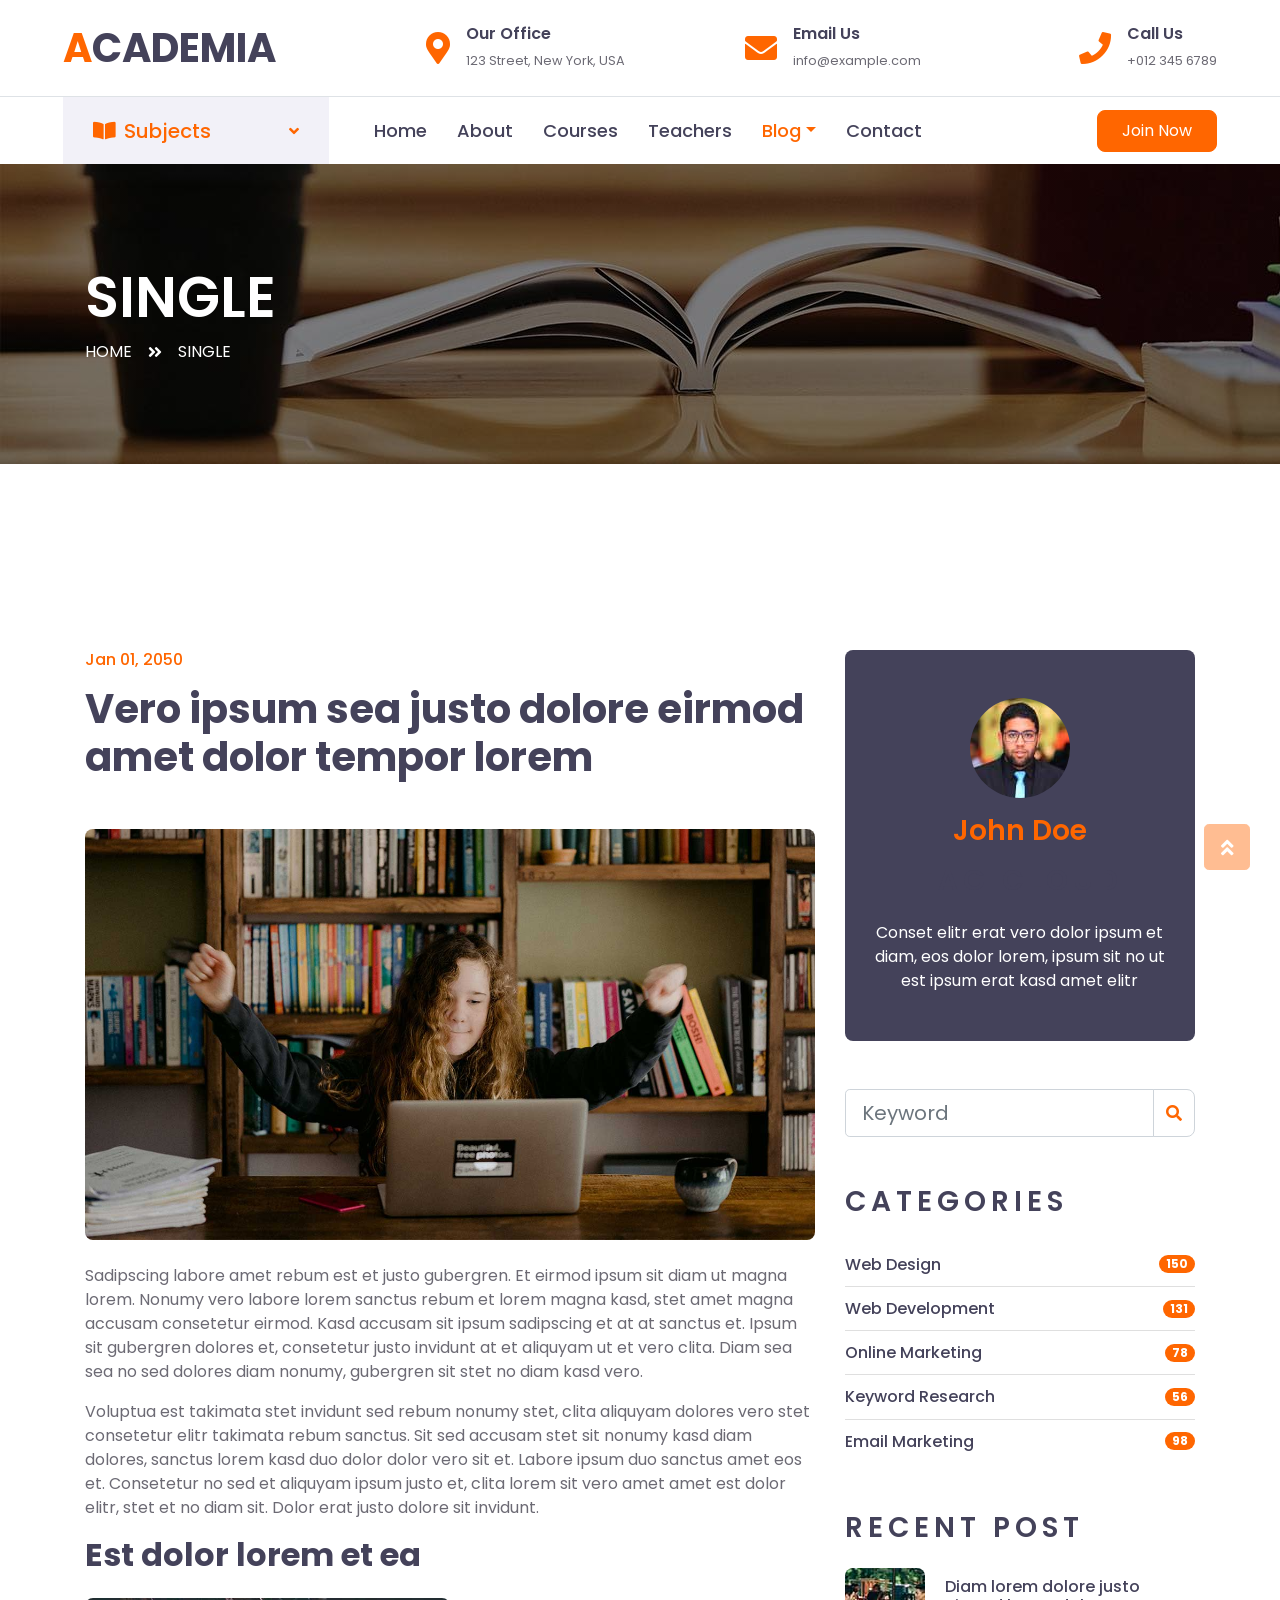
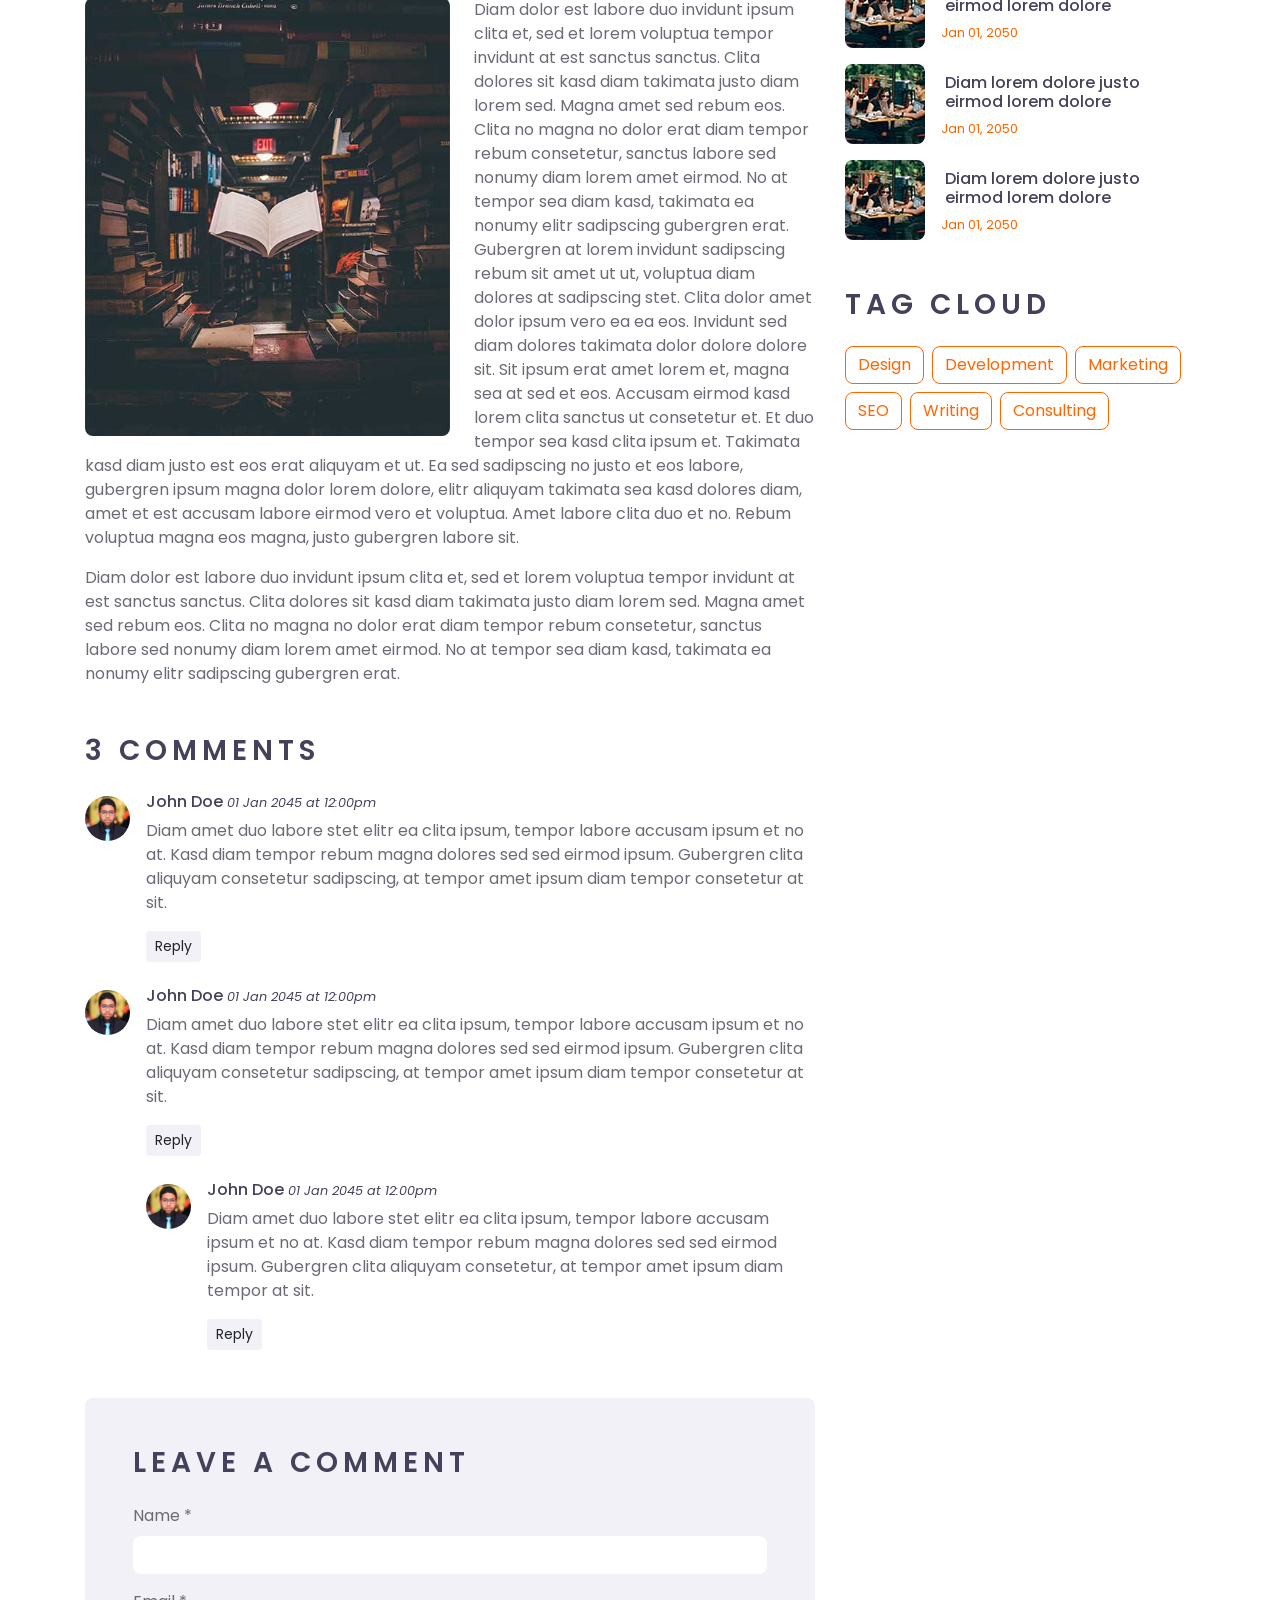
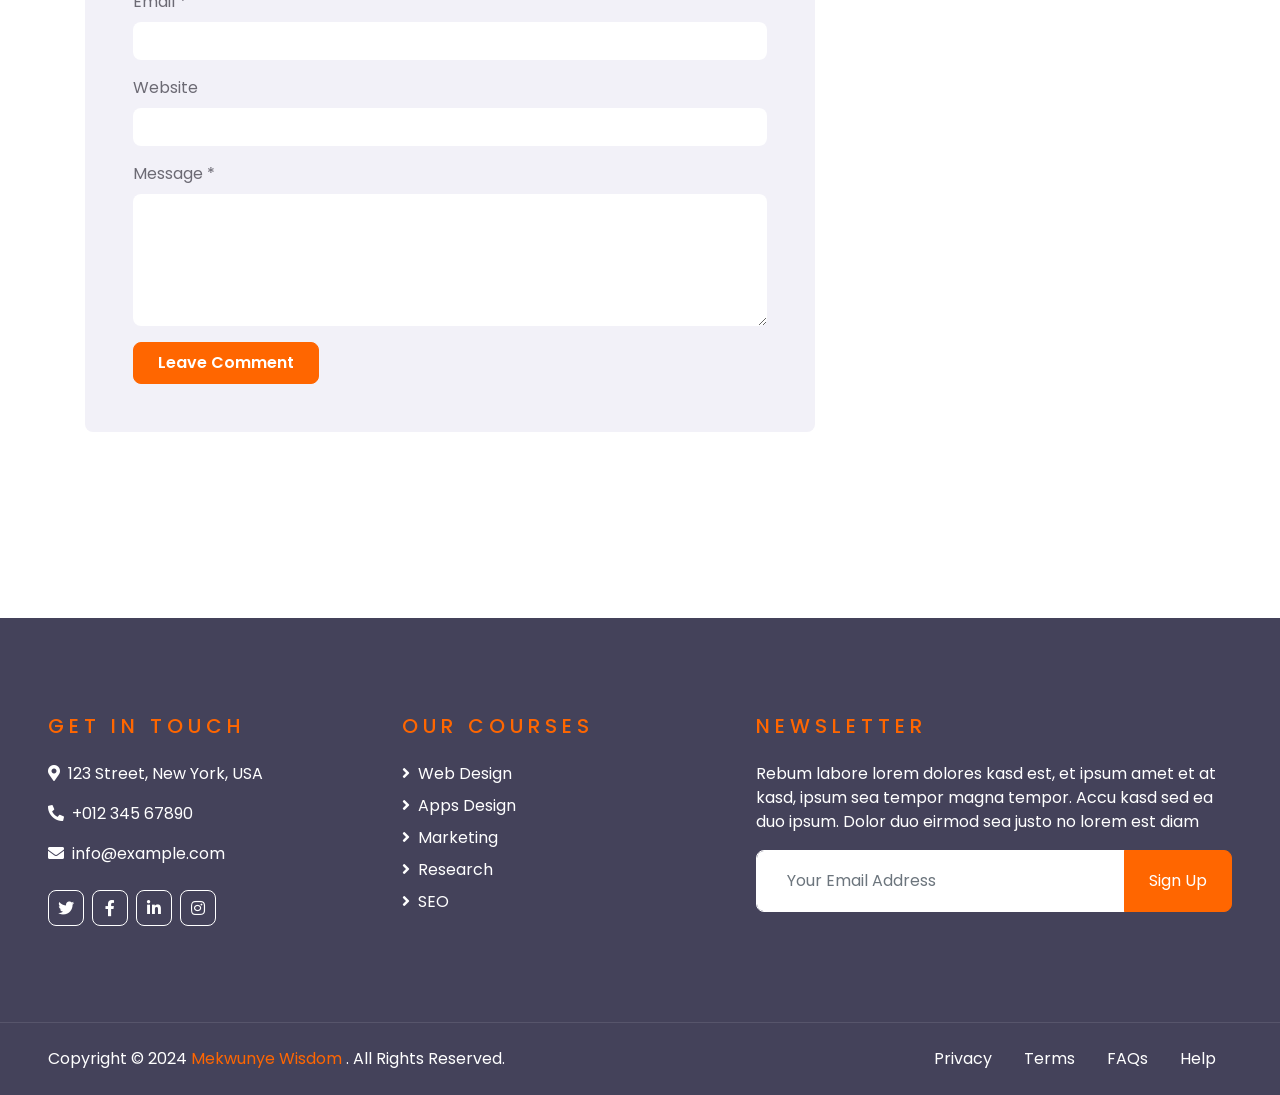
<file: single.html>
<!DOCTYPE html>
<html lang="en">

<head>
    <meta charset="utf-8">
    <title>Academia - Online Courses</title>
    <meta content="width=device-width, initial-scale=1.0" name="viewport">
    <meta content="Academia - Online Courses" name="keywords">
    <meta content="Academia - Online Courses" name="description">

    <!-- Favicon -->
    <link href="img/favicon.ico" rel="icon">

    <!-- Google Web Fonts -->
    <link rel="preconnect" href="https://fonts.gstatic.com">
    <link href="https://fonts.googleapis.com/css2?family=Poppins:wght@400;500;600;700&display=swap" rel="stylesheet"> 

    <!-- Font Awesome -->
    <link href="https://cdnjs.cloudflare.com/ajax/libs/font-awesome/5.10.0/css/all.min.css" rel="stylesheet">

    <!-- Libraries Stylesheet -->
    <link href="lib/owlcarousel/assets/owl.carousel.min.css" rel="stylesheet">

    <!-- Customized Bootstrap Stylesheet -->
    <link href="css/style.css" rel="stylesheet">
</head>

<body>
    <!-- Topbar Start -->
    <div class="container-fluid d-none d-lg-block">
        <div class="row align-items-center py-4 px-xl-5">
            <div class="col-lg-3">
                <a href="" class="text-decoration-none">
                    <h1 class="m-0"><span class="text-primary">A</span>CADEMIA</h1>
                </a>
            </div>
            <div class="col-lg-3 text-right">
                <div class="d-inline-flex align-items-center">
                    <i class="fa fa-2x fa-map-marker-alt text-primary mr-3"></i>
                    <div class="text-left">
                        <h6 class="font-weight-semi-bold mb-1">Our Office</h6>
                        <small>123 Street, New York, USA</small>
                    </div>
                </div>
            </div>
            <div class="col-lg-3 text-right">
                <div class="d-inline-flex align-items-center">
                    <i class="fa fa-2x fa-envelope text-primary mr-3"></i>
                    <div class="text-left">
                        <h6 class="font-weight-semi-bold mb-1">Email Us</h6>
                        <small>info@example.com</small>
                    </div>
                </div>
            </div>
            <div class="col-lg-3 text-right">
                <div class="d-inline-flex align-items-center">
                    <i class="fa fa-2x fa-phone text-primary mr-3"></i>
                    <div class="text-left">
                        <h6 class="font-weight-semi-bold mb-1">Call Us</h6>
                        <small>+012 345 6789</small>
                    </div>
                </div>
            </div>
        </div>
    </div>
    <!-- Topbar End -->


    <!-- Navbar Start -->
    <div class="container-fluid">
        <div class="row border-top px-xl-5">
            <div class="col-lg-3 d-none d-lg-block">
                <a class="d-flex align-items-center justify-content-between bg-secondary w-100 text-decoration-none" data-toggle="collapse" href="#navbar-vertical" style="height: 67px; padding: 0 30px;">
                    <h5 class="text-primary m-0"><i class="fa fa-book-open mr-2"></i>Subjects</h5>
                    <i class="fa fa-angle-down text-primary"></i>
                </a>
                <nav class="collapse position-absolute navbar navbar-vertical navbar-light align-items-start p-0 border border-top-0 border-bottom-0 bg-light" id="navbar-vertical" style="width: calc(100% - 30px); z-index: 9;">
                    <div class="navbar-nav w-100">
                        <div class="nav-item dropdown">
                            <a href="#" class="nav-link" data-toggle="dropdown">Web Design <i class="fa fa-angle-down float-right mt-1"></i></a>
                            <div class="dropdown-menu position-absolute bg-secondary border-0 rounded-0 w-100 m-0">
                                <a href="" class="dropdown-item">HTML</a>
                                <a href="" class="dropdown-item">CSS</a>
                                <a href="" class="dropdown-item">jQuery</a>
                            </div>
                        </div>
                        <a href="" class="nav-item nav-link">Apps Design</a>
                        <a href="" class="nav-item nav-link">Marketing</a>
                        <a href="" class="nav-item nav-link">Research</a>
                        <a href="" class="nav-item nav-link">SEO</a>
                    </div>
                </nav>
            </div>
            <div class="col-lg-9">
                <nav class="navbar navbar-expand-lg bg-light navbar-light py-3 py-lg-0 px-0">
                    <a href="" class="text-decoration-none d-block d-lg-none">
                        <h1 class="m-0"><span class="text-primary">E</span>COURSES</h1>
                    </a>
                    <button type="button" class="navbar-toggler" data-toggle="collapse" data-target="#navbarCollapse">
                        <span class="navbar-toggler-icon"></span>
                    </button>
                    <div class="collapse navbar-collapse justify-content-between" id="navbarCollapse">
                        <div class="navbar-nav py-0">
                            <a href="index.html" class="nav-item nav-link">Home</a>
                            <a href="about.html" class="nav-item nav-link">About</a>
                            <a href="course.html" class="nav-item nav-link">Courses</a>
                            <a href="teacher.html" class="nav-item nav-link">Teachers</a>
                            <div class="nav-item dropdown">
                                <a href="#" class="nav-link dropdown-toggle active" data-toggle="dropdown">Blog</a>
                                <div class="dropdown-menu rounded-0 m-0">
                                    <a href="blog.html" class="dropdown-item">Blog Grid</a>
                                    <a href="single.html" class="dropdown-item active">Blog Detail</a>
                                </div>
                            </div>
                            <a href="contact.html" class="nav-item nav-link">Contact</a>
                        </div>
                        <a class="btn btn-primary py-2 px-4 ml-auto d-none d-lg-block" href="">Join Now</a>
                    </div>
                </nav>
            </div>
        </div>
    </div>
    <!-- Navbar End -->


    <!-- Header Start -->
    <div class="container-fluid page-header" style="margin-bottom: 90px;">
        <div class="container">
            <div class="d-flex flex-column justify-content-center" style="min-height: 300px">
                <h3 class="display-4 text-white text-uppercase">Single</h3>
                <div class="d-inline-flex text-white">
                    <p class="m-0 text-uppercase"><a class="text-white" href="">Home</a></p>
                    <i class="fa fa-angle-double-right pt-1 px-3"></i>
                    <p class="m-0 text-uppercase">Single</p>
                </div>
            </div>
        </div>
    </div>
    <!-- Header End -->


    <!-- Detail Start -->
    <div class="container-fluid py-5">
        <div class="container py-5">
            <div class="row">
                <div class="col-lg-8">
                    <div class="mb-5">
                        <h6 class="text-primary mb-3">Jan 01, 2050</h6>
                        <h1 class="mb-5">Vero ipsum sea justo dolore eirmod amet dolor tempor lorem</h1>
                        <img class="img-fluid rounded w-100 mb-4" src="img/carousel-1.jpg" alt="Image">
                        <p>Sadipscing labore amet rebum est et justo gubergren. Et eirmod ipsum sit diam ut magna lorem.
                            Nonumy vero labore lorem sanctus rebum et lorem magna kasd, stet amet magna accusam
                            consetetur eirmod. Kasd accusam sit ipsum sadipscing et at at sanctus et. Ipsum sit
                            gubergren dolores et, consetetur justo invidunt at et aliquyam ut et vero clita. Diam sea
                            sea no sed dolores diam nonumy, gubergren sit stet no diam kasd vero.</p>
                        <p>Voluptua est takimata stet invidunt sed rebum nonumy stet, clita aliquyam dolores vero stet
                            consetetur elitr takimata rebum sanctus. Sit sed accusam stet sit nonumy kasd diam dolores,
                            sanctus lorem kasd duo dolor dolor vero sit et. Labore ipsum duo sanctus amet eos et.
                            Consetetur no sed et aliquyam ipsum justo et, clita lorem sit vero amet amet est dolor
                            elitr, stet et no diam sit. Dolor erat justo dolore sit invidunt.</p>
                        <h2 class="mb-4">Est dolor lorem et ea</h2>
                        <img class="img-fluid rounded w-50 float-left mr-4 mb-3" src="img/blog-1.jpg" alt="Image">
                        <p>Diam dolor est labore duo invidunt ipsum clita et, sed et lorem voluptua tempor invidunt at
                            est sanctus sanctus. Clita dolores sit kasd diam takimata justo diam lorem sed. Magna amet
                            sed rebum eos. Clita no magna no dolor erat diam tempor rebum consetetur, sanctus labore sed
                            nonumy diam lorem amet eirmod. No at tempor sea diam kasd, takimata ea nonumy elitr
                            sadipscing gubergren erat. Gubergren at lorem invidunt sadipscing rebum sit amet ut ut,
                            voluptua diam dolores at sadipscing stet. Clita dolor amet dolor ipsum vero ea ea eos.
                            Invidunt sed diam dolores takimata dolor dolore dolore sit. Sit ipsum erat amet lorem et,
                            magna sea at sed et eos. Accusam eirmod kasd lorem clita sanctus ut consetetur et. Et duo
                            tempor sea kasd clita ipsum et. Takimata kasd diam justo est eos erat aliquyam et ut. Ea sed
                            sadipscing no justo et eos labore, gubergren ipsum magna dolor lorem dolore, elitr aliquyam
                            takimata sea kasd dolores diam, amet et est accusam labore eirmod vero et voluptua. Amet
                            labore clita duo et no. Rebum voluptua magna eos magna, justo gubergren labore sit.</p>
                        <p>Diam dolor est labore duo invidunt ipsum clita et, sed et lorem voluptua tempor invidunt at
                            est sanctus sanctus. Clita dolores sit kasd diam takimata justo diam lorem sed. Magna amet
                            sed rebum eos. Clita no magna no dolor erat diam tempor rebum consetetur, sanctus labore sed
                            nonumy diam lorem amet eirmod. No at tempor sea diam kasd, takimata ea nonumy elitr
                            sadipscing gubergren erat.</p>
                    </div>

                    <!-- Comment List -->
                    <div class="mb-5">
                        <h3 class="text-uppercase mb-4" style="letter-spacing: 5px;">3 Comments</h3>
                        <div class="media mb-4">
                            <img src="img/user.jpg" alt="Image" class="img-fluid rounded-circle mr-3 mt-1"
                                style="width: 45px;">
                            <div class="media-body">
                                <h6>John Doe <small><i>01 Jan 2045 at 12:00pm</i></small></h6>
                                <p>Diam amet duo labore stet elitr ea clita ipsum, tempor labore accusam ipsum et no at.
                                    Kasd diam tempor rebum magna dolores sed sed eirmod ipsum. Gubergren clita aliquyam
                                    consetetur sadipscing, at tempor amet ipsum diam tempor consetetur at sit.</p>
                                <button class="btn btn-sm btn-secondary">Reply</button>
                            </div>
                        </div>
                        <div class="media mb-4">
                            <img src="img/user.jpg" alt="Image" class="img-fluid rounded-circle mr-3 mt-1"
                                style="width: 45px;">
                            <div class="media-body">
                                <h6>John Doe <small><i>01 Jan 2045 at 12:00pm</i></small></h6>
                                <p>Diam amet duo labore stet elitr ea clita ipsum, tempor labore accusam ipsum et no at.
                                    Kasd diam tempor rebum magna dolores sed sed eirmod ipsum. Gubergren clita aliquyam
                                    consetetur sadipscing, at tempor amet ipsum diam tempor consetetur at sit.</p>
                                <button class="btn btn-sm btn-secondary">Reply</button>
                                <div class="media mt-4">
                                    <img src="img/user.jpg" alt="Image" class="img-fluid rounded-circle mr-3 mt-1"
                                        style="width: 45px;">
                                    <div class="media-body">
                                        <h6>John Doe <small><i>01 Jan 2045 at 12:00pm</i></small></h6>
                                        <p>Diam amet duo labore stet elitr ea clita ipsum, tempor labore accusam ipsum
                                            et no at. Kasd diam tempor rebum magna dolores sed sed eirmod ipsum.
                                            Gubergren clita aliquyam consetetur, at tempor amet ipsum diam tempor at
                                            sit.</p>
                                        <button class="btn btn-sm btn-secondary">Reply</button>
                                    </div>
                                </div>
                            </div>
                        </div>
                    </div>

                    <!-- Comment Form -->
                    <div class="bg-secondary rounded p-5">
                        <h3 class="text-uppercase mb-4" style="letter-spacing: 5px;">Leave a comment</h3>
                        <form>
                            <div class="form-group">
                                <label for="name">Name *</label>
                                <input type="text" class="form-control border-0" id="name">
                            </div>
                            <div class="form-group">
                                <label for="email">Email *</label>
                                <input type="email" class="form-control border-0" id="email">
                            </div>
                            <div class="form-group">
                                <label for="website">Website</label>
                                <input type="url" class="form-control border-0" id="website">
                            </div>

                            <div class="form-group">
                                <label for="message">Message *</label>
                                <textarea id="message" cols="30" rows="5" class="form-control border-0"></textarea>
                            </div>
                            <div class="form-group mb-0">
                                <input type="submit" value="Leave Comment" class="btn btn-primary py-md-2 px-md-4 font-weight-semi-bold">
                            </div>
                        </form>
                    </div>
                </div>

                <div class="col-lg-4 mt-5 mt-lg-0">
                    <!-- Author Bio -->
                    <div class="d-flex flex-column text-center bg-dark rounded mb-5 py-5 px-4">
                        <img src="img/user.jpg" class="img-fluid rounded-circle mx-auto mb-3" style="width: 100px;">
                        <h3 class="text-primary mb-3">John Doe</h3>
                        <h3 class="text-uppercase mb-4" style="letter-spacing: 5px;">Tag Cloud</h3>
                        <p class="text-white m-0">Conset elitr erat vero dolor ipsum et diam, eos dolor lorem, ipsum sit
                            no ut est ipsum erat kasd amet elitr</p>
                    </div>

                    <!-- Search Form -->
                    <div class="mb-5">
                        <form action="">
                            <div class="input-group">
                                <input type="text" class="form-control form-control-lg" placeholder="Keyword">
                                <div class="input-group-append">
                                    <span class="input-group-text bg-transparent text-primary"><i
                                            class="fa fa-search"></i></span>
                                </div>
                            </div>
                        </form>
                    </div>

                    <!-- Category List -->
                    <div class="mb-5">
                        <h3 class="text-uppercase mb-4" style="letter-spacing: 5px;">Categories</h3>
                        <ul class="list-group list-group-flush">
                            <li class="list-group-item d-flex justify-content-between align-items-center px-0">
                                <a href="" class="text-decoration-none h6 m-0">Web Design</a>
                                <span class="badge badge-primary badge-pill">150</span>
                            </li>
                            <li class="list-group-item d-flex justify-content-between align-items-center px-0">
                                <a href="" class="text-decoration-none h6 m-0">Web Development</a>
                                <span class="badge badge-primary badge-pill">131</span>
                            </li>
                            <li class="list-group-item d-flex justify-content-between align-items-center px-0">
                                <a href="" class="text-decoration-none h6 m-0">Online Marketing</a>
                                <span class="badge badge-primary badge-pill">78</span>
                            </li>
                            <li class="list-group-item d-flex justify-content-between align-items-center px-0">
                                <a href="" class="text-decoration-none h6 m-0">Keyword Research</a>
                                <span class="badge badge-primary badge-pill">56</span>
                            </li>
                            <li class="list-group-item d-flex justify-content-between align-items-center px-0">
                                <a href="" class="text-decoration-none h6 m-0">Email Marketing</a>
                                <span class="badge badge-primary badge-pill">98</span>
                            </li>
                        </ul>
                    </div>

                    <!-- Recent Post -->
                    <div class="mb-5">
                        <h3 class="text-uppercase mb-4" style="letter-spacing: 5px;">Recent Post</h3>
                        <a class="d-flex align-items-center text-decoration-none mb-3" href="">
                            <img class="img-fluid rounded" src="img/blog-80x80.jpg" alt="">
                            <div class="pl-3">
                                <h6 class="m-1">Diam lorem dolore justo eirmod lorem dolore</h6>
                                <small>Jan 01, 2050</small>
                            </div>
                        </a>
                        <a class="d-flex align-items-center text-decoration-none mb-3" href="">
                            <img class="img-fluid rounded" src="img/blog-80x80.jpg" alt="">
                            <div class="pl-3">
                                <h6 class="m-1">Diam lorem dolore justo eirmod lorem dolore</h6>
                                <small>Jan 01, 2050</small>
                            </div>
                        </a>
                        <a class="d-flex align-items-center text-decoration-none mb-3" href="">
                            <img class="img-fluid rounded" src="img/blog-80x80.jpg" alt="">
                            <div class="pl-3">
                                <h6 class="m-1">Diam lorem dolore justo eirmod lorem dolore</h6>
                                <small>Jan 01, 2050</small>
                            </div>
                        </a>
                    </div>

                    <!-- Tag Cloud -->
                    <div class="mb-5">
                        <h3 class="text-uppercase mb-4" style="letter-spacing: 5px;">Tag Cloud</h3>
                        <div class="d-flex flex-wrap m-n1">
                            <a href="" class="btn btn-outline-primary m-1">Design</a>
                            <a href="" class="btn btn-outline-primary m-1">Development</a>
                            <a href="" class="btn btn-outline-primary m-1">Marketing</a>
                            <a href="" class="btn btn-outline-primary m-1">SEO</a>
                            <a href="" class="btn btn-outline-primary m-1">Writing</a>
                            <a href="" class="btn btn-outline-primary m-1">Consulting</a>
                        </div>
                    </div>
                </div>
            </div>
        </div>
    </div>
    <!-- Detail End -->


    <!-- Footer Start -->
    <div class="container-fluid bg-dark text-white py-5 px-sm-3 px-lg-5" style="margin-top: 90px;">
        <div class="row pt-5">
            <div class="col-lg-7 col-md-12">
                <div class="row">
                    <div class="col-md-6 mb-5">
                        <h5 class="text-primary text-uppercase mb-4" style="letter-spacing: 5px;">Get In Touch</h5>
                        <p><i class="fa fa-map-marker-alt mr-2"></i>123 Street, New York, USA</p>
                        <p><i class="fa fa-phone-alt mr-2"></i>+012 345 67890</p>
                        <p><i class="fa fa-envelope mr-2"></i>info@example.com</p>
                        <div class="d-flex justify-content-start mt-4">
                            <a class="btn btn-outline-light btn-square mr-2" href="#"><i class="fab fa-twitter"></i></a>
                            <a class="btn btn-outline-light btn-square mr-2" href="#"><i class="fab fa-facebook-f"></i></a>
                            <a class="btn btn-outline-light btn-square mr-2" href="#"><i class="fab fa-linkedin-in"></i></a>
                            <a class="btn btn-outline-light btn-square" href="#"><i class="fab fa-instagram"></i></a>
                        </div>
                    </div>
                    <div class="col-md-6 mb-5">
                        <h5 class="text-primary text-uppercase mb-4" style="letter-spacing: 5px;">Our Courses</h5>
                        <div class="d-flex flex-column justify-content-start">
                            <a class="text-white mb-2" href="#"><i class="fa fa-angle-right mr-2"></i>Web Design</a>
                            <a class="text-white mb-2" href="#"><i class="fa fa-angle-right mr-2"></i>Apps Design</a>
                            <a class="text-white mb-2" href="#"><i class="fa fa-angle-right mr-2"></i>Marketing</a>
                            <a class="text-white mb-2" href="#"><i class="fa fa-angle-right mr-2"></i>Research</a>
                            <a class="text-white" href="#"><i class="fa fa-angle-right mr-2"></i>SEO</a>
                        </div>
                    </div>
                </div>
            </div>
            <div class="col-lg-5 col-md-12 mb-5">
                <h5 class="text-primary text-uppercase mb-4" style="letter-spacing: 5px;">Newsletter</h5>
                <p>Rebum labore lorem dolores kasd est, et ipsum amet et at kasd, ipsum sea tempor magna tempor. Accu kasd sed ea duo ipsum. Dolor duo eirmod sea justo no lorem est diam</p>
                <div class="w-100">
                    <div class="input-group">
                        <input type="text" class="form-control border-light" style="padding: 30px;" placeholder="Your Email Address">
                        <div class="input-group-append">
                            <button class="btn btn-primary px-4">Sign Up</button>
                        </div>
                    </div>
                </div>
            </div>
        </div>
    </div>
    <div class="container-fluid bg-dark text-white border-top py-4 px-sm-3 px-md-5" style="border-color: rgba(256, 256, 256, .1) !important;">
        <div class="row">
            <div class="col-lg-6 text-center text-md-left mb-3 mb-md-0">
                <p class="m-0 text-white">Copyright &copy; 2024 <a href="#">Mekwunye Wisdom </a>. All Rights Reserved.</a>
                </p>
            </div>
            <div class="col-lg-6 text-center text-md-right">
                <ul class="nav d-inline-flex">
                    <li class="nav-item">
                        <a class="nav-link text-white py-0" href="#">Privacy</a>
                    </li>
                    <li class="nav-item">
                        <a class="nav-link text-white py-0" href="#">Terms</a>
                    </li>
                    <li class="nav-item">
                        <a class="nav-link text-white py-0" href="#">FAQs</a>
                    </li>
                    <li class="nav-item">
                        <a class="nav-link text-white py-0" href="#">Help</a>
                    </li>
                </ul>
            </div>
        </div>
    </div>
    <!-- Footer End -->


    <!-- Back to Top -->
    <a href="#" class="btn btn-lg btn-primary btn-lg-square back-to-top"><i class="fa fa-angle-double-up"></i></a>


    <!-- JavaScript Libraries -->
    <script src="https://code.jquery.com/jquery-3.4.1.min.js"></script>
    <script src="https://stackpath.bootstrapcdn.com/bootstrap/4.4.1/js/bootstrap.bundle.min.js"></script>
    <script src="lib/easing/easing.min.js"></script>
    <script src="lib/owlcarousel/owl.carousel.min.js"></script>

    <!-- Contact Javascript File -->
    <script src="mail/jqBootstrapValidation.min.js"></script>
    <script src="mail/contact.js"></script>

    <!-- Template Javascript -->
    <script src="js/main.js"></script>
</body>

</html>
</file>
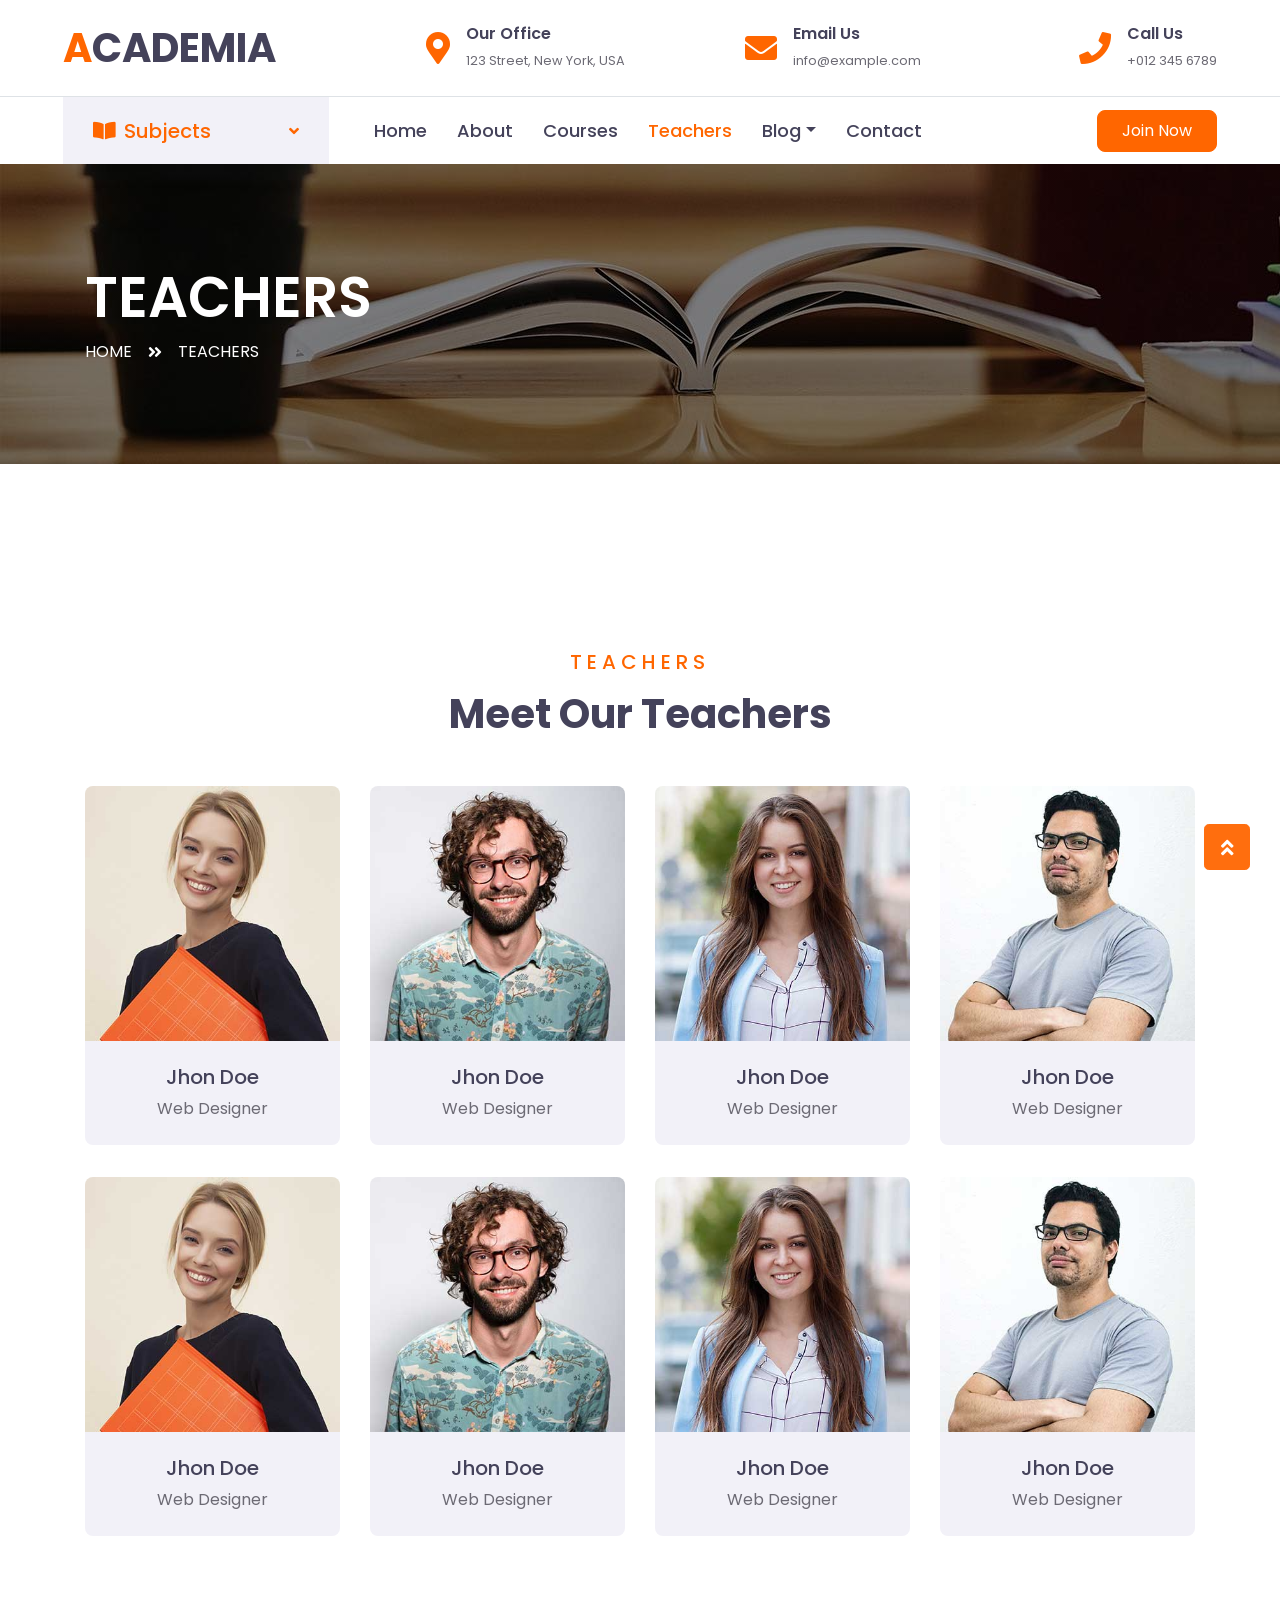
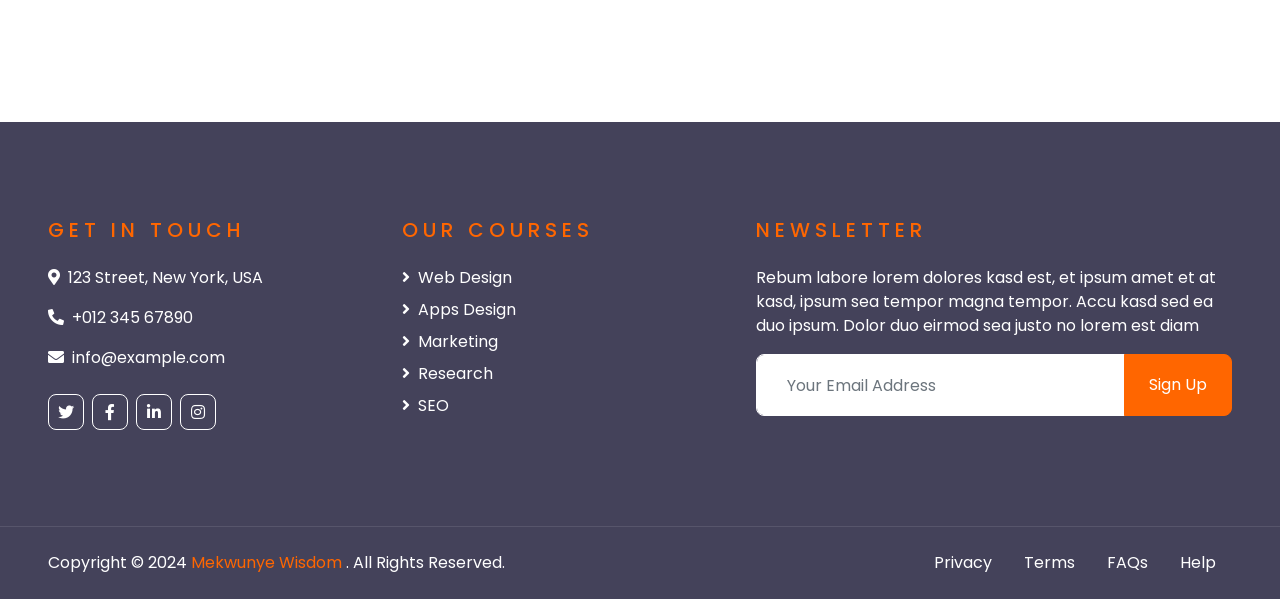
<file: teacher.html>
<!DOCTYPE html>
<html lang="en">

<head>
    <meta charset="utf-8">
    <title>Academia - Online Courses</title>
    <meta content="width=device-width, initial-scale=1.0" name="viewport">
    <meta content="Academia - Online Courses" name="keywords">
    <meta content="Academia - Online Courses" name="description">

    <!-- Favicon -->
    <link href="img/favicon.ico" rel="icon">

    <!-- Google Web Fonts -->
    <link rel="preconnect" href="https://fonts.gstatic.com">
    <link href="https://fonts.googleapis.com/css2?family=Poppins:wght@400;500;600;700&display=swap" rel="stylesheet"> 

    <!-- Font Awesome -->
    <link href="https://cdnjs.cloudflare.com/ajax/libs/font-awesome/5.10.0/css/all.min.css" rel="stylesheet">

    <!-- Libraries Stylesheet -->
    <link href="lib/owlcarousel/assets/owl.carousel.min.css" rel="stylesheet">

    <!-- Customized Bootstrap Stylesheet -->
    <link href="css/style.css" rel="stylesheet">
</head>

<body>
    <!-- Topbar Start -->
    <div class="container-fluid d-none d-lg-block">
        <div class="row align-items-center py-4 px-xl-5">
            <div class="col-lg-3">
                <a href="" class="text-decoration-none">
                    <h1 class="m-0"><span class="text-primary">A</span>CADEMIA</h1>
                </a>
            </div>
            <div class="col-lg-3 text-right">
                <div class="d-inline-flex align-items-center">
                    <i class="fa fa-2x fa-map-marker-alt text-primary mr-3"></i>
                    <div class="text-left">
                        <h6 class="font-weight-semi-bold mb-1">Our Office</h6>
                        <small>123 Street, New York, USA</small>
                    </div>
                </div>
            </div>
            <div class="col-lg-3 text-right">
                <div class="d-inline-flex align-items-center">
                    <i class="fa fa-2x fa-envelope text-primary mr-3"></i>
                    <div class="text-left">
                        <h6 class="font-weight-semi-bold mb-1">Email Us</h6>
                        <small>info@example.com</small>
                    </div>
                </div>
            </div>
            <div class="col-lg-3 text-right">
                <div class="d-inline-flex align-items-center">
                    <i class="fa fa-2x fa-phone text-primary mr-3"></i>
                    <div class="text-left">
                        <h6 class="font-weight-semi-bold mb-1">Call Us</h6>
                        <small>+012 345 6789</small>
                    </div>
                </div>
            </div>
        </div>
    </div>
    <!-- Topbar End -->


    <!-- Navbar Start -->
    <div class="container-fluid">
        <div class="row border-top px-xl-5">
            <div class="col-lg-3 d-none d-lg-block">
                <a class="d-flex align-items-center justify-content-between bg-secondary w-100 text-decoration-none" data-toggle="collapse" href="#navbar-vertical" style="height: 67px; padding: 0 30px;">
                    <h5 class="text-primary m-0"><i class="fa fa-book-open mr-2"></i>Subjects</h5>
                    <i class="fa fa-angle-down text-primary"></i>
                </a>
                <nav class="collapse position-absolute navbar navbar-vertical navbar-light align-items-start p-0 border border-top-0 border-bottom-0 bg-light" id="navbar-vertical" style="width: calc(100% - 30px); z-index: 9;">
                    <div class="navbar-nav w-100">
                        <div class="nav-item dropdown">
                            <a href="#" class="nav-link" data-toggle="dropdown">Web Design <i class="fa fa-angle-down float-right mt-1"></i></a>
                            <div class="dropdown-menu position-absolute bg-secondary border-0 rounded-0 w-100 m-0">
                                <a href="" class="dropdown-item">HTML</a>
                                <a href="" class="dropdown-item">CSS</a>
                                <a href="" class="dropdown-item">jQuery</a>
                            </div>
                        </div>
                        <a href="" class="nav-item nav-link">Apps Design</a>
                        <a href="" class="nav-item nav-link">Marketing</a>
                        <a href="" class="nav-item nav-link">Research</a>
                        <a href="" class="nav-item nav-link">SEO</a>
                    </div>
                </nav>
            </div>
            <div class="col-lg-9">
                <nav class="navbar navbar-expand-lg bg-light navbar-light py-3 py-lg-0 px-0">
                    <a href="" class="text-decoration-none d-block d-lg-none">
                        <h1 class="m-0"><span class="text-primary">E</span>COURSES</h1>
                    </a>
                    <button type="button" class="navbar-toggler" data-toggle="collapse" data-target="#navbarCollapse">
                        <span class="navbar-toggler-icon"></span>
                    </button>
                    <div class="collapse navbar-collapse justify-content-between" id="navbarCollapse">
                        <div class="navbar-nav py-0">
                            <a href="index.html" class="nav-item nav-link">Home</a>
                            <a href="about.html" class="nav-item nav-link">About</a>
                            <a href="course.html" class="nav-item nav-link">Courses</a>
                            <a href="teacher.html" class="nav-item nav-link active">Teachers</a>
                            <div class="nav-item dropdown">
                                <a href="#" class="nav-link dropdown-toggle" data-toggle="dropdown">Blog</a>
                                <div class="dropdown-menu rounded-0 m-0">
                                    <a href="blog.html" class="dropdown-item">Blog List</a>
                                    <a href="single.html" class="dropdown-item">Blog Detail</a>
                                </div>
                            </div>
                            <a href="contact.html" class="nav-item nav-link">Contact</a>
                        </div>
                        <a class="btn btn-primary py-2 px-4 ml-auto d-none d-lg-block" href="">Join Now</a>
                    </div>
                </nav>
            </div>
        </div>
    </div>
    <!-- Navbar End -->


    <!-- Header Start -->
    <div class="container-fluid page-header" style="margin-bottom: 90px;">
        <div class="container">
            <div class="d-flex flex-column justify-content-center" style="min-height: 300px">
                <h3 class="display-4 text-white text-uppercase">Teachers</h3>
                <div class="d-inline-flex text-white">
                    <p class="m-0 text-uppercase"><a class="text-white" href="">Home</a></p>
                    <i class="fa fa-angle-double-right pt-1 px-3"></i>
                    <p class="m-0 text-uppercase">Teachers</p>
                </div>
            </div>
        </div>
    </div>
    <!-- Header End -->


    <!-- Team Start -->
    <div class="container-fluid py-5">
        <div class="container pt-5 pb-3">
            <div class="text-center mb-5">
                <h5 class="text-primary text-uppercase mb-3" style="letter-spacing: 5px;">Teachers</h5>
                <h1>Meet Our Teachers</h1>
            </div>
            <div class="row">
                <div class="col-md-6 col-lg-3 text-center team mb-4">
                    <div class="team-item rounded overflow-hidden mb-2">
                        <div class="team-img position-relative">
                            <img class="img-fluid" src="img/team-1.jpg" alt="">
                            <div class="team-social">
                                <a class="btn btn-outline-light btn-square mx-1" href="#"><i class="fab fa-twitter"></i></a>
                                <a class="btn btn-outline-light btn-square mx-1" href="#"><i class="fab fa-facebook-f"></i></a>
                                <a class="btn btn-outline-light btn-square mx-1" href="#"><i class="fab fa-linkedin-in"></i></a>
                            </div>
                        </div>
                        <div class="bg-secondary p-4">
                            <h5>Jhon Doe</h5>
                            <p class="m-0">Web Designer</p>
                        </div>
                    </div>
                </div>
                <div class="col-md-6 col-lg-3 text-center team mb-4">
                    <div class="team-item rounded overflow-hidden mb-2">
                        <div class="team-img position-relative">
                            <img class="img-fluid" src="img/team-2.jpg" alt="">
                            <div class="team-social">
                                <a class="btn btn-outline-light btn-square mx-1" href="#"><i class="fab fa-twitter"></i></a>
                                <a class="btn btn-outline-light btn-square mx-1" href="#"><i class="fab fa-facebook-f"></i></a>
                                <a class="btn btn-outline-light btn-square mx-1" href="#"><i class="fab fa-linkedin-in"></i></a>
                            </div>
                        </div>
                        <div class="bg-secondary p-4">
                            <h5>Jhon Doe</h5>
                            <p class="m-0">Web Designer</p>
                        </div>
                    </div>
                </div>
                <div class="col-md-6 col-lg-3 text-center team mb-4">
                    <div class="team-item rounded overflow-hidden mb-2">
                        <div class="team-img position-relative">
                            <img class="img-fluid" src="img/team-3.jpg" alt="">
                            <div class="team-social">
                                <a class="btn btn-outline-light btn-square mx-1" href="#"><i class="fab fa-twitter"></i></a>
                                <a class="btn btn-outline-light btn-square mx-1" href="#"><i class="fab fa-facebook-f"></i></a>
                                <a class="btn btn-outline-light btn-square mx-1" href="#"><i class="fab fa-linkedin-in"></i></a>
                            </div>
                        </div>
                        <div class="bg-secondary p-4">
                            <h5>Jhon Doe</h5>
                            <p class="m-0">Web Designer</p>
                        </div>
                    </div>
                </div>
                <div class="col-md-6 col-lg-3 text-center team mb-4">
                    <div class="team-item rounded overflow-hidden mb-2">
                        <div class="team-img position-relative">
                            <img class="img-fluid" src="img/team-4.jpg" alt="">
                            <div class="team-social">
                                <a class="btn btn-outline-light btn-square mx-1" href="#"><i class="fab fa-twitter"></i></a>
                                <a class="btn btn-outline-light btn-square mx-1" href="#"><i class="fab fa-facebook-f"></i></a>
                                <a class="btn btn-outline-light btn-square mx-1" href="#"><i class="fab fa-linkedin-in"></i></a>
                            </div>
                        </div>
                        <div class="bg-secondary p-4">
                            <h5>Jhon Doe</h5>
                            <p class="m-0">Web Designer</p>
                        </div>
                    </div>
                </div>
                <div class="col-md-6 col-lg-3 text-center team mb-4">
                    <div class="team-item rounded overflow-hidden mb-2">
                        <div class="team-img position-relative">
                            <img class="img-fluid" src="img/team-1.jpg" alt="">
                            <div class="team-social">
                                <a class="btn btn-outline-light btn-square mx-1" href="#"><i class="fab fa-twitter"></i></a>
                                <a class="btn btn-outline-light btn-square mx-1" href="#"><i class="fab fa-facebook-f"></i></a>
                                <a class="btn btn-outline-light btn-square mx-1" href="#"><i class="fab fa-linkedin-in"></i></a>
                            </div>
                        </div>
                        <div class="bg-secondary p-4">
                            <h5>Jhon Doe</h5>
                            <p class="m-0">Web Designer</p>
                        </div>
                    </div>
                </div>
                <div class="col-md-6 col-lg-3 text-center team mb-4">
                    <div class="team-item rounded overflow-hidden mb-2">
                        <div class="team-img position-relative">
                            <img class="img-fluid" src="img/team-2.jpg" alt="">
                            <div class="team-social">
                                <a class="btn btn-outline-light btn-square mx-1" href="#"><i class="fab fa-twitter"></i></a>
                                <a class="btn btn-outline-light btn-square mx-1" href="#"><i class="fab fa-facebook-f"></i></a>
                                <a class="btn btn-outline-light btn-square mx-1" href="#"><i class="fab fa-linkedin-in"></i></a>
                            </div>
                        </div>
                        <div class="bg-secondary p-4">
                            <h5>Jhon Doe</h5>
                            <p class="m-0">Web Designer</p>
                        </div>
                    </div>
                </div>
                <div class="col-md-6 col-lg-3 text-center team mb-4">
                    <div class="team-item rounded overflow-hidden mb-2">
                        <div class="team-img position-relative">
                            <img class="img-fluid" src="img/team-3.jpg" alt="">
                            <div class="team-social">
                                <a class="btn btn-outline-light btn-square mx-1" href="#"><i class="fab fa-twitter"></i></a>
                                <a class="btn btn-outline-light btn-square mx-1" href="#"><i class="fab fa-facebook-f"></i></a>
                                <a class="btn btn-outline-light btn-square mx-1" href="#"><i class="fab fa-linkedin-in"></i></a>
                            </div>
                        </div>
                        <div class="bg-secondary p-4">
                            <h5>Jhon Doe</h5>
                            <p class="m-0">Web Designer</p>
                        </div>
                    </div>
                </div>
                <div class="col-md-6 col-lg-3 text-center team mb-4">
                    <div class="team-item rounded overflow-hidden mb-2">
                        <div class="team-img position-relative">
                            <img class="img-fluid" src="img/team-4.jpg" alt="">
                            <div class="team-social">
                                <a class="btn btn-outline-light btn-square mx-1" href="#"><i class="fab fa-twitter"></i></a>
                                <a class="btn btn-outline-light btn-square mx-1" href="#"><i class="fab fa-facebook-f"></i></a>
                                <a class="btn btn-outline-light btn-square mx-1" href="#"><i class="fab fa-linkedin-in"></i></a>
                            </div>
                        </div>
                        <div class="bg-secondary p-4">
                            <h5>Jhon Doe</h5>
                            <p class="m-0">Web Designer</p>
                        </div>
                    </div>
                </div>
            </div>
        </div>
    </div>
    <!-- Team End -->


    <!-- Footer Start -->
    <div class="container-fluid bg-dark text-white py-5 px-sm-3 px-lg-5" style="margin-top: 90px;">
        <div class="row pt-5">
            <div class="col-lg-7 col-md-12">
                <div class="row">
                    <div class="col-md-6 mb-5">
                        <h5 class="text-primary text-uppercase mb-4" style="letter-spacing: 5px;">Get In Touch</h5>
                        <p><i class="fa fa-map-marker-alt mr-2"></i>123 Street, New York, USA</p>
                        <p><i class="fa fa-phone-alt mr-2"></i>+012 345 67890</p>
                        <p><i class="fa fa-envelope mr-2"></i>info@example.com</p>
                        <div class="d-flex justify-content-start mt-4">
                            <a class="btn btn-outline-light btn-square mr-2" href="#"><i class="fab fa-twitter"></i></a>
                            <a class="btn btn-outline-light btn-square mr-2" href="#"><i class="fab fa-facebook-f"></i></a>
                            <a class="btn btn-outline-light btn-square mr-2" href="#"><i class="fab fa-linkedin-in"></i></a>
                            <a class="btn btn-outline-light btn-square" href="#"><i class="fab fa-instagram"></i></a>
                        </div>
                    </div>
                    <div class="col-md-6 mb-5">
                        <h5 class="text-primary text-uppercase mb-4" style="letter-spacing: 5px;">Our Courses</h5>
                        <div class="d-flex flex-column justify-content-start">
                            <a class="text-white mb-2" href="#"><i class="fa fa-angle-right mr-2"></i>Web Design</a>
                            <a class="text-white mb-2" href="#"><i class="fa fa-angle-right mr-2"></i>Apps Design</a>
                            <a class="text-white mb-2" href="#"><i class="fa fa-angle-right mr-2"></i>Marketing</a>
                            <a class="text-white mb-2" href="#"><i class="fa fa-angle-right mr-2"></i>Research</a>
                            <a class="text-white" href="#"><i class="fa fa-angle-right mr-2"></i>SEO</a>
                        </div>
                    </div>
                </div>
            </div>
            <div class="col-lg-5 col-md-12 mb-5">
                <h5 class="text-primary text-uppercase mb-4" style="letter-spacing: 5px;">Newsletter</h5>
                <p>Rebum labore lorem dolores kasd est, et ipsum amet et at kasd, ipsum sea tempor magna tempor. Accu kasd sed ea duo ipsum. Dolor duo eirmod sea justo no lorem est diam</p>
                <div class="w-100">
                    <div class="input-group">
                        <input type="text" class="form-control border-light" style="padding: 30px;" placeholder="Your Email Address">
                        <div class="input-group-append">
                            <button class="btn btn-primary px-4">Sign Up</button>
                        </div>
                    </div>
                </div>
            </div>
        </div>
    </div>
    <div class="container-fluid bg-dark text-white border-top py-4 px-sm-3 px-md-5" style="border-color: rgba(256, 256, 256, .1) !important;">
        <div class="row">
            <div class="col-lg-6 text-center text-md-left mb-3 mb-md-0">
                <p class="m-0 text-white">Copyright &copy; 2024 <a href="#">Mekwunye Wisdom </a>. All Rights Reserved.</a>
                </p>
            </div>
            <div class="col-lg-6 text-center text-md-right">
                <ul class="nav d-inline-flex">
                    <li class="nav-item">
                        <a class="nav-link text-white py-0" href="#">Privacy</a>
                    </li>
                    <li class="nav-item">
                        <a class="nav-link text-white py-0" href="#">Terms</a>
                    </li>
                    <li class="nav-item">
                        <a class="nav-link text-white py-0" href="#">FAQs</a>
                    </li>
                    <li class="nav-item">
                        <a class="nav-link text-white py-0" href="#">Help</a>
                    </li>
                </ul>
            </div>
        </div>
    </div>
    <!-- Footer End -->


    <!-- Back to Top -->
    <a href="#" class="btn btn-lg btn-primary btn-lg-square back-to-top"><i class="fa fa-angle-double-up"></i></a>


    <!-- JavaScript Libraries -->
    <script src="https://code.jquery.com/jquery-3.4.1.min.js"></script>
    <script src="https://stackpath.bootstrapcdn.com/bootstrap/4.4.1/js/bootstrap.bundle.min.js"></script>
    <script src="lib/easing/easing.min.js"></script>
    <script src="lib/owlcarousel/owl.carousel.min.js"></script>

    <!-- Contact Javascript File -->
    <script src="mail/jqBootstrapValidation.min.js"></script>
    <script src="mail/contact.js"></script>

    <!-- Template Javascript -->
    <script src="js/main.js"></script>
</body>

</html>
</file>
<file: css/style.css>
:root {
  --blue: #007bff;
  --indigo: #6610f2;
  --purple: #6f42c1;
  --pink: #e83e8c;
  --red: #dc3545;
  --orange: #fd7e14;
  --yellow: #ffc107;
  --green: #28a745;
  --teal: #20c997;
  --cyan: #17a2b8;
  --white: #fff;
  --gray: #6c757d;
  --gray-dark: #343a40;
  --primary: #FF6600;
  --secondary: #F2F1F8;
  --success: #28a745;
  --info: #17a2b8;
  --warning: #ffc107;
  --danger: #dc3545;
  --light: #FFFFFF;
  --dark: #44425A;
  --breakpoint-xs: 0;
  --breakpoint-sm: 576px;
  --breakpoint-md: 768px;
  --breakpoint-lg: 992px;
  --breakpoint-xl: 1200px;
  --font-family-sans-serif: "Poppins", sans-serif;
  --font-family-monospace: SFMono-Regular, Menlo, Monaco, Consolas, "Liberation Mono", "Courier New", monospace;
}

*,
*::before,
*::after {
  box-sizing: border-box;
}

html {
  font-family: sans-serif;
  line-height: 1.15;
  -webkit-text-size-adjust: 100%;
  -webkit-tap-highlight-color: rgba(0, 0, 0, 0);
}

article, aside, figcaption, figure, footer, header, hgroup, main, nav, section {
  display: block;
}

body {
  margin: 0;
  font-family: "Poppins", sans-serif;
  font-size: 1rem;
  font-weight: 400;
  line-height: 1.5;
  color: #6C6A74;
  text-align: left;
  background-color: #fff;
}

[tabindex="-1"]:focus:not(:focus-visible) {
  outline: 0 !important;
}

hr {
  box-sizing: content-box;
  height: 0;
  overflow: visible;
}

h1, h2, h3, h4, h5, h6 {
  margin-top: 0;
  margin-bottom: 0.5rem;
}

p {
  margin-top: 0;
  margin-bottom: 1rem;
}

abbr[title],
abbr[data-original-title] {
  text-decoration: underline;
  text-decoration: underline dotted;
  cursor: help;
  border-bottom: 0;
  text-decoration-skip-ink: none;
}

address {
  margin-bottom: 1rem;
  font-style: normal;
  line-height: inherit;
}

ol,
ul,
dl {
  margin-top: 0;
  margin-bottom: 1rem;
}

ol ol,
ul ul,
ol ul,
ul ol {
  margin-bottom: 0;
}

dt {
  font-weight: 700;
}

dd {
  margin-bottom: .5rem;
  margin-left: 0;
}

blockquote {
  margin: 0 0 1rem;
}

b,
strong {
  font-weight: bolder;
}

small {
  font-size: 80%;
}

sub,
sup {
  position: relative;
  font-size: 75%;
  line-height: 0;
  vertical-align: baseline;
}

sub {
  bottom: -.25em;
}

sup {
  top: -.5em;
}

a {
  color: #FF6600;
  text-decoration: none;
  background-color: transparent;
}

a:hover {
  color: #b34700;
  text-decoration: underline;
}

a:not([href]):not([class]) {
  color: inherit;
  text-decoration: none;
}

a:not([href]):not([class]):hover {
  color: inherit;
  text-decoration: none;
}

pre,
code,
kbd,
samp {
  font-family: SFMono-Regular, Menlo, Monaco, Consolas, "Liberation Mono", "Courier New", monospace;
  font-size: 1em;
}

pre {
  margin-top: 0;
  margin-bottom: 1rem;
  overflow: auto;
  -ms-overflow-style: scrollbar;
}

figure {
  margin: 0 0 1rem;
}

img {
  vertical-align: middle;
  border-style: none;
}

svg {
  overflow: hidden;
  vertical-align: middle;
}

table {
  border-collapse: collapse;
}

caption {
  padding-top: 0.75rem;
  padding-bottom: 0.75rem;
  color: #6c757d;
  text-align: left;
  caption-side: bottom;
}

th {
  text-align: inherit;
  text-align: -webkit-match-parent;
}

label {
  display: inline-block;
  margin-bottom: 0.5rem;
}

button {
  border-radius: 0;
}

button:focus {
  outline: 1px dotted;
  outline: 5px auto -webkit-focus-ring-color;
}

input,
button,
select,
optgroup,
textarea {
  margin: 0;
  font-family: inherit;
  font-size: inherit;
  line-height: inherit;
}

button,
input {
  overflow: visible;
}

button,
select {
  text-transform: none;
}

[role="button"] {
  cursor: pointer;
}

select {
  word-wrap: normal;
}

button,
[type="button"],
[type="reset"],
[type="submit"] {
  -webkit-appearance: button;
}

button:not(:disabled),
[type="button"]:not(:disabled),
[type="reset"]:not(:disabled),
[type="submit"]:not(:disabled) {
  cursor: pointer;
}

button::-moz-focus-inner,
[type="button"]::-moz-focus-inner,
[type="reset"]::-moz-focus-inner,
[type="submit"]::-moz-focus-inner {
  padding: 0;
  border-style: none;
}

input[type="radio"],
input[type="checkbox"] {
  box-sizing: border-box;
  padding: 0;
}

textarea {
  overflow: auto;
  resize: vertical;
}

fieldset {
  min-width: 0;
  padding: 0;
  margin: 0;
  border: 0;
}

legend {
  display: block;
  width: 100%;
  max-width: 100%;
  padding: 0;
  margin-bottom: .5rem;
  font-size: 1.5rem;
  line-height: inherit;
  color: inherit;
  white-space: normal;
}

@media (max-width: 1200px) {
  legend {
    font-size: calc(1.275rem + 0.3vw) ;
  }
}

progress {
  vertical-align: baseline;
}

[type="number"]::-webkit-inner-spin-button,
[type="number"]::-webkit-outer-spin-button {
  height: auto;
}

[type="search"] {
  outline-offset: -2px;
  -webkit-appearance: none;
}

[type="search"]::-webkit-search-decoration {
  -webkit-appearance: none;
}

::-webkit-file-upload-button {
  font: inherit;
  -webkit-appearance: button;
}

output {
  display: inline-block;
}

summary {
  display: list-item;
  cursor: pointer;
}

template {
  display: none;
}

[hidden] {
  display: none !important;
}

h1, h2, h3, h4, h5, h6,
.h1, .h2, .h3, .h4, .h5, .h6 {
  margin-bottom: 0.5rem;
  font-weight: 500;
  line-height: 1.2;
  color: #44425A;
}

h1, .h1 {
  font-size: 2.5rem;
}

@media (max-width: 1200px) {
  h1, .h1 {
    font-size: calc(1.375rem + 1.5vw) ;
  }
}

h2, .h2 {
  font-size: 2rem;
}

@media (max-width: 1200px) {
  h2, .h2 {
    font-size: calc(1.325rem + 0.9vw) ;
  }
}

h3, .h3 {
  font-size: 1.75rem;
}

@media (max-width: 1200px) {
  h3, .h3 {
    font-size: calc(1.3rem + 0.6vw) ;
  }
}

h4, .h4 {
  font-size: 1.5rem;
}

@media (max-width: 1200px) {
  h4, .h4 {
    font-size: calc(1.275rem + 0.3vw) ;
  }
}

h5, .h5 {
  font-size: 1.25rem;
}

h6, .h6 {
  font-size: 1rem;
}

.lead {
  font-size: 1.25rem;
  font-weight: 300;
}

.display-1 {
  font-size: 6rem;
  font-weight: 300;
  line-height: 1.2;
}

@media (max-width: 1200px) {
  .display-1 {
    font-size: calc(1.725rem + 5.7vw) ;
  }
}

.display-2 {
  font-size: 5.5rem;
  font-weight: 300;
  line-height: 1.2;
}

@media (max-width: 1200px) {
  .display-2 {
    font-size: calc(1.675rem + 5.1vw) ;
  }
}

.display-3 {
  font-size: 4.5rem;
  font-weight: 300;
  line-height: 1.2;
}

@media (max-width: 1200px) {
  .display-3 {
    font-size: calc(1.575rem + 3.9vw) ;
  }
}

.display-4 {
  font-size: 3.5rem;
  font-weight: 300;
  line-height: 1.2;
}

@media (max-width: 1200px) {
  .display-4 {
    font-size: calc(1.475rem + 2.7vw) ;
  }
}

hr {
  margin-top: 1rem;
  margin-bottom: 1rem;
  border: 0;
  border-top: 1px solid rgba(0, 0, 0, 0.1);
}

small,
.small {
  font-size: 80%;
  font-weight: 400;
}

mark,
.mark {
  padding: 0.2em;
  background-color: #fcf8e3;
}

.list-unstyled {
  padding-left: 0;
  list-style: none;
}

.list-inline {
  padding-left: 0;
  list-style: none;
}

.list-inline-item {
  display: inline-block;
}

.list-inline-item:not(:last-child) {
  margin-right: 0.5rem;
}

.initialism {
  font-size: 90%;
  text-transform: uppercase;
}

.blockquote {
  margin-bottom: 1rem;
  font-size: 1.25rem;
}

.blockquote-footer {
  display: block;
  font-size: 80%;
  color: #6c757d;
}

.blockquote-footer::before {
  content: "\2014\00A0";
}

.img-fluid {
  max-width: 100%;
  height: auto;
}

.img-thumbnail {
  padding: 0.25rem;
  background-color: #fff;
  border: 1px solid #dee2e6;
  border-radius: 8px;
  max-width: 100%;
  height: auto;
}

.figure {
  display: inline-block;
}

.figure-img {
  margin-bottom: 0.5rem;
  line-height: 1;
}

.figure-caption {
  font-size: 90%;
  color: #6c757d;
}

code {
  font-size: 87.5%;
  color: #e83e8c;
  word-wrap: break-word;
}

a > code {
  color: inherit;
}

kbd {
  padding: 0.2rem 0.4rem;
  font-size: 87.5%;
  color: #fff;
  background-color: #212529;
  border-radius: 0.2rem;
}

kbd kbd {
  padding: 0;
  font-size: 100%;
  font-weight: 700;
}

pre {
  display: block;
  font-size: 87.5%;
  color: #212529;
}

pre code {
  font-size: inherit;
  color: inherit;
  word-break: normal;
}

.pre-scrollable {
  max-height: 340px;
  overflow-y: scroll;
}

.container,
.container-fluid,
.container-sm,
.container-md,
.container-lg,
.container-xl {
  width: 100%;
  padding-right: 15px;
  padding-left: 15px;
  margin-right: auto;
  margin-left: auto;
}

@media (min-width: 576px) {
  .container, .container-sm {
    max-width: 540px;
  }
}

@media (min-width: 768px) {
  .container, .container-sm, .container-md {
    max-width: 720px;
  }
}

@media (min-width: 992px) {
  .container, .container-sm, .container-md, .container-lg {
    max-width: 960px;
  }
}

@media (min-width: 1200px) {
  .container, .container-sm, .container-md, .container-lg, .container-xl {
    max-width: 1140px;
  }
}

.row {
  display: flex;
  flex-wrap: wrap;
  margin-right: -15px;
  margin-left: -15px;
}

.no-gutters {
  margin-right: 0;
  margin-left: 0;
}

.no-gutters > .col,
.no-gutters > [class*="col-"] {
  padding-right: 0;
  padding-left: 0;
}

.col-1, .col-2, .col-3, .col-4, .col-5, .col-6, .col-7, .col-8, .col-9, .col-10, .col-11, .col-12, .col,
.col-auto, .col-sm-1, .col-sm-2, .col-sm-3, .col-sm-4, .col-sm-5, .col-sm-6, .col-sm-7, .col-sm-8, .col-sm-9, .col-sm-10, .col-sm-11, .col-sm-12, .col-sm,
.col-sm-auto, .col-md-1, .col-md-2, .col-md-3, .col-md-4, .col-md-5, .col-md-6, .col-md-7, .col-md-8, .col-md-9, .col-md-10, .col-md-11, .col-md-12, .col-md,
.col-md-auto, .col-lg-1, .col-lg-2, .col-lg-3, .col-lg-4, .col-lg-5, .col-lg-6, .col-lg-7, .col-lg-8, .col-lg-9, .col-lg-10, .col-lg-11, .col-lg-12, .col-lg,
.col-lg-auto, .col-xl-1, .col-xl-2, .col-xl-3, .col-xl-4, .col-xl-5, .col-xl-6, .col-xl-7, .col-xl-8, .col-xl-9, .col-xl-10, .col-xl-11, .col-xl-12, .col-xl,
.col-xl-auto {
  position: relative;
  width: 100%;
  padding-right: 15px;
  padding-left: 15px;
}

.col {
  flex-basis: 0;
  flex-grow: 1;
  max-width: 100%;
}

.row-cols-1 > * {
  flex: 0 0 100%;
  max-width: 100%;
}

.row-cols-2 > * {
  flex: 0 0 50%;
  max-width: 50%;
}

.row-cols-3 > * {
  flex: 0 0 33.33333%;
  max-width: 33.33333%;
}

.row-cols-4 > * {
  flex: 0 0 25%;
  max-width: 25%;
}

.row-cols-5 > * {
  flex: 0 0 20%;
  max-width: 20%;
}

.row-cols-6 > * {
  flex: 0 0 16.66667%;
  max-width: 16.66667%;
}

.col-auto {
  flex: 0 0 auto;
  width: auto;
  max-width: 100%;
}

.col-1 {
  flex: 0 0 8.33333%;
  max-width: 8.33333%;
}

.col-2 {
  flex: 0 0 16.66667%;
  max-width: 16.66667%;
}

.col-3 {
  flex: 0 0 25%;
  max-width: 25%;
}

.col-4 {
  flex: 0 0 33.33333%;
  max-width: 33.33333%;
}

.col-5 {
  flex: 0 0 41.66667%;
  max-width: 41.66667%;
}

.col-6 {
  flex: 0 0 50%;
  max-width: 50%;
}

.col-7 {
  flex: 0 0 58.33333%;
  max-width: 58.33333%;
}

.col-8 {
  flex: 0 0 66.66667%;
  max-width: 66.66667%;
}

.col-9 {
  flex: 0 0 75%;
  max-width: 75%;
}

.col-10 {
  flex: 0 0 83.33333%;
  max-width: 83.33333%;
}

.col-11 {
  flex: 0 0 91.66667%;
  max-width: 91.66667%;
}

.col-12 {
  flex: 0 0 100%;
  max-width: 100%;
}

.order-first {
  order: -1;
}

.order-last {
  order: 13;
}

.order-0 {
  order: 0;
}

.order-1 {
  order: 1;
}

.order-2 {
  order: 2;
}

.order-3 {
  order: 3;
}

.order-4 {
  order: 4;
}

.order-5 {
  order: 5;
}

.order-6 {
  order: 6;
}

.order-7 {
  order: 7;
}

.order-8 {
  order: 8;
}

.order-9 {
  order: 9;
}

.order-10 {
  order: 10;
}

.order-11 {
  order: 11;
}

.order-12 {
  order: 12;
}

.offset-1 {
  margin-left: 8.33333%;
}

.offset-2 {
  margin-left: 16.66667%;
}

.offset-3 {
  margin-left: 25%;
}

.offset-4 {
  margin-left: 33.33333%;
}

.offset-5 {
  margin-left: 41.66667%;
}

.offset-6 {
  margin-left: 50%;
}

.offset-7 {
  margin-left: 58.33333%;
}

.offset-8 {
  margin-left: 66.66667%;
}

.offset-9 {
  margin-left: 75%;
}

.offset-10 {
  margin-left: 83.33333%;
}

.offset-11 {
  margin-left: 91.66667%;
}

@media (min-width: 576px) {
  .col-sm {
    flex-basis: 0;
    flex-grow: 1;
    max-width: 100%;
  }
  .row-cols-sm-1 > * {
    flex: 0 0 100%;
    max-width: 100%;
  }
  .row-cols-sm-2 > * {
    flex: 0 0 50%;
    max-width: 50%;
  }
  .row-cols-sm-3 > * {
    flex: 0 0 33.33333%;
    max-width: 33.33333%;
  }
  .row-cols-sm-4 > * {
    flex: 0 0 25%;
    max-width: 25%;
  }
  .row-cols-sm-5 > * {
    flex: 0 0 20%;
    max-width: 20%;
  }
  .row-cols-sm-6 > * {
    flex: 0 0 16.66667%;
    max-width: 16.66667%;
  }
  .col-sm-auto {
    flex: 0 0 auto;
    width: auto;
    max-width: 100%;
  }
  .col-sm-1 {
    flex: 0 0 8.33333%;
    max-width: 8.33333%;
  }
  .col-sm-2 {
    flex: 0 0 16.66667%;
    max-width: 16.66667%;
  }
  .col-sm-3 {
    flex: 0 0 25%;
    max-width: 25%;
  }
  .col-sm-4 {
    flex: 0 0 33.33333%;
    max-width: 33.33333%;
  }
  .col-sm-5 {
    flex: 0 0 41.66667%;
    max-width: 41.66667%;
  }
  .col-sm-6 {
    flex: 0 0 50%;
    max-width: 50%;
  }
  .col-sm-7 {
    flex: 0 0 58.33333%;
    max-width: 58.33333%;
  }
  .col-sm-8 {
    flex: 0 0 66.66667%;
    max-width: 66.66667%;
  }
  .col-sm-9 {
    flex: 0 0 75%;
    max-width: 75%;
  }
  .col-sm-10 {
    flex: 0 0 83.33333%;
    max-width: 83.33333%;
  }
  .col-sm-11 {
    flex: 0 0 91.66667%;
    max-width: 91.66667%;
  }
  .col-sm-12 {
    flex: 0 0 100%;
    max-width: 100%;
  }
  .order-sm-first {
    order: -1;
  }
  .order-sm-last {
    order: 13;
  }
  .order-sm-0 {
    order: 0;
  }
  .order-sm-1 {
    order: 1;
  }
  .order-sm-2 {
    order: 2;
  }
  .order-sm-3 {
    order: 3;
  }
  .order-sm-4 {
    order: 4;
  }
  .order-sm-5 {
    order: 5;
  }
  .order-sm-6 {
    order: 6;
  }
  .order-sm-7 {
    order: 7;
  }
  .order-sm-8 {
    order: 8;
  }
  .order-sm-9 {
    order: 9;
  }
  .order-sm-10 {
    order: 10;
  }
  .order-sm-11 {
    order: 11;
  }
  .order-sm-12 {
    order: 12;
  }
  .offset-sm-0 {
    margin-left: 0;
  }
  .offset-sm-1 {
    margin-left: 8.33333%;
  }
  .offset-sm-2 {
    margin-left: 16.66667%;
  }
  .offset-sm-3 {
    margin-left: 25%;
  }
  .offset-sm-4 {
    margin-left: 33.33333%;
  }
  .offset-sm-5 {
    margin-left: 41.66667%;
  }
  .offset-sm-6 {
    margin-left: 50%;
  }
  .offset-sm-7 {
    margin-left: 58.33333%;
  }
  .offset-sm-8 {
    margin-left: 66.66667%;
  }
  .offset-sm-9 {
    margin-left: 75%;
  }
  .offset-sm-10 {
    margin-left: 83.33333%;
  }
  .offset-sm-11 {
    margin-left: 91.66667%;
  }
}

@media (min-width: 768px) {
  .col-md {
    flex-basis: 0;
    flex-grow: 1;
    max-width: 100%;
  }
  .row-cols-md-1 > * {
    flex: 0 0 100%;
    max-width: 100%;
  }
  .row-cols-md-2 > * {
    flex: 0 0 50%;
    max-width: 50%;
  }
  .row-cols-md-3 > * {
    flex: 0 0 33.33333%;
    max-width: 33.33333%;
  }
  .row-cols-md-4 > * {
    flex: 0 0 25%;
    max-width: 25%;
  }
  .row-cols-md-5 > * {
    flex: 0 0 20%;
    max-width: 20%;
  }
  .row-cols-md-6 > * {
    flex: 0 0 16.66667%;
    max-width: 16.66667%;
  }
  .col-md-auto {
    flex: 0 0 auto;
    width: auto;
    max-width: 100%;
  }
  .col-md-1 {
    flex: 0 0 8.33333%;
    max-width: 8.33333%;
  }
  .col-md-2 {
    flex: 0 0 16.66667%;
    max-width: 16.66667%;
  }
  .col-md-3 {
    flex: 0 0 25%;
    max-width: 25%;
  }
  .col-md-4 {
    flex: 0 0 33.33333%;
    max-width: 33.33333%;
  }
  .col-md-5 {
    flex: 0 0 41.66667%;
    max-width: 41.66667%;
  }
  .col-md-6 {
    flex: 0 0 50%;
    max-width: 50%;
  }
  .col-md-7 {
    flex: 0 0 58.33333%;
    max-width: 58.33333%;
  }
  .col-md-8 {
    flex: 0 0 66.66667%;
    max-width: 66.66667%;
  }
  .col-md-9 {
    flex: 0 0 75%;
    max-width: 75%;
  }
  .col-md-10 {
    flex: 0 0 83.33333%;
    max-width: 83.33333%;
  }
  .col-md-11 {
    flex: 0 0 91.66667%;
    max-width: 91.66667%;
  }
  .col-md-12 {
    flex: 0 0 100%;
    max-width: 100%;
  }
  .order-md-first {
    order: -1;
  }
  .order-md-last {
    order: 13;
  }
  .order-md-0 {
    order: 0;
  }
  .order-md-1 {
    order: 1;
  }
  .order-md-2 {
    order: 2;
  }
  .order-md-3 {
    order: 3;
  }
  .order-md-4 {
    order: 4;
  }
  .order-md-5 {
    order: 5;
  }
  .order-md-6 {
    order: 6;
  }
  .order-md-7 {
    order: 7;
  }
  .order-md-8 {
    order: 8;
  }
  .order-md-9 {
    order: 9;
  }
  .order-md-10 {
    order: 10;
  }
  .order-md-11 {
    order: 11;
  }
  .order-md-12 {
    order: 12;
  }
  .offset-md-0 {
    margin-left: 0;
  }
  .offset-md-1 {
    margin-left: 8.33333%;
  }
  .offset-md-2 {
    margin-left: 16.66667%;
  }
  .offset-md-3 {
    margin-left: 25%;
  }
  .offset-md-4 {
    margin-left: 33.33333%;
  }
  .offset-md-5 {
    margin-left: 41.66667%;
  }
  .offset-md-6 {
    margin-left: 50%;
  }
  .offset-md-7 {
    margin-left: 58.33333%;
  }
  .offset-md-8 {
    margin-left: 66.66667%;
  }
  .offset-md-9 {
    margin-left: 75%;
  }
  .offset-md-10 {
    margin-left: 83.33333%;
  }
  .offset-md-11 {
    margin-left: 91.66667%;
  }
}

@media (min-width: 992px) {
  .col-lg {
    flex-basis: 0;
    flex-grow: 1;
    max-width: 100%;
  }
  .row-cols-lg-1 > * {
    flex: 0 0 100%;
    max-width: 100%;
  }
  .row-cols-lg-2 > * {
    flex: 0 0 50%;
    max-width: 50%;
  }
  .row-cols-lg-3 > * {
    flex: 0 0 33.33333%;
    max-width: 33.33333%;
  }
  .row-cols-lg-4 > * {
    flex: 0 0 25%;
    max-width: 25%;
  }
  .row-cols-lg-5 > * {
    flex: 0 0 20%;
    max-width: 20%;
  }
  .row-cols-lg-6 > * {
    flex: 0 0 16.66667%;
    max-width: 16.66667%;
  }
  .col-lg-auto {
    flex: 0 0 auto;
    width: auto;
    max-width: 100%;
  }
  .col-lg-1 {
    flex: 0 0 8.33333%;
    max-width: 8.33333%;
  }
  .col-lg-2 {
    flex: 0 0 16.66667%;
    max-width: 16.66667%;
  }
  .col-lg-3 {
    flex: 0 0 25%;
    max-width: 25%;
  }
  .col-lg-4 {
    flex: 0 0 33.33333%;
    max-width: 33.33333%;
  }
  .col-lg-5 {
    flex: 0 0 41.66667%;
    max-width: 41.66667%;
  }
  .col-lg-6 {
    flex: 0 0 50%;
    max-width: 50%;
  }
  .col-lg-7 {
    flex: 0 0 58.33333%;
    max-width: 58.33333%;
  }
  .col-lg-8 {
    flex: 0 0 66.66667%;
    max-width: 66.66667%;
  }
  .col-lg-9 {
    flex: 0 0 75%;
    max-width: 75%;
  }
  .col-lg-10 {
    flex: 0 0 83.33333%;
    max-width: 83.33333%;
  }
  .col-lg-11 {
    flex: 0 0 91.66667%;
    max-width: 91.66667%;
  }
  .col-lg-12 {
    flex: 0 0 100%;
    max-width: 100%;
  }
  .order-lg-first {
    order: -1;
  }
  .order-lg-last {
    order: 13;
  }
  .order-lg-0 {
    order: 0;
  }
  .order-lg-1 {
    order: 1;
  }
  .order-lg-2 {
    order: 2;
  }
  .order-lg-3 {
    order: 3;
  }
  .order-lg-4 {
    order: 4;
  }
  .order-lg-5 {
    order: 5;
  }
  .order-lg-6 {
    order: 6;
  }
  .order-lg-7 {
    order: 7;
  }
  .order-lg-8 {
    order: 8;
  }
  .order-lg-9 {
    order: 9;
  }
  .order-lg-10 {
    order: 10;
  }
  .order-lg-11 {
    order: 11;
  }
  .order-lg-12 {
    order: 12;
  }
  .offset-lg-0 {
    margin-left: 0;
  }
  .offset-lg-1 {
    margin-left: 8.33333%;
  }
  .offset-lg-2 {
    margin-left: 16.66667%;
  }
  .offset-lg-3 {
    margin-left: 25%;
  }
  .offset-lg-4 {
    margin-left: 33.33333%;
  }
  .offset-lg-5 {
    margin-left: 41.66667%;
  }
  .offset-lg-6 {
    margin-left: 50%;
  }
  .offset-lg-7 {
    margin-left: 58.33333%;
  }
  .offset-lg-8 {
    margin-left: 66.66667%;
  }
  .offset-lg-9 {
    margin-left: 75%;
  }
  .offset-lg-10 {
    margin-left: 83.33333%;
  }
  .offset-lg-11 {
    margin-left: 91.66667%;
  }
}

@media (min-width: 1200px) {
  .col-xl {
    flex-basis: 0;
    flex-grow: 1;
    max-width: 100%;
  }
  .row-cols-xl-1 > * {
    flex: 0 0 100%;
    max-width: 100%;
  }
  .row-cols-xl-2 > * {
    flex: 0 0 50%;
    max-width: 50%;
  }
  .row-cols-xl-3 > * {
    flex: 0 0 33.33333%;
    max-width: 33.33333%;
  }
  .row-cols-xl-4 > * {
    flex: 0 0 25%;
    max-width: 25%;
  }
  .row-cols-xl-5 > * {
    flex: 0 0 20%;
    max-width: 20%;
  }
  .row-cols-xl-6 > * {
    flex: 0 0 16.66667%;
    max-width: 16.66667%;
  }
  .col-xl-auto {
    flex: 0 0 auto;
    width: auto;
    max-width: 100%;
  }
  .col-xl-1 {
    flex: 0 0 8.33333%;
    max-width: 8.33333%;
  }
  .col-xl-2 {
    flex: 0 0 16.66667%;
    max-width: 16.66667%;
  }
  .col-xl-3 {
    flex: 0 0 25%;
    max-width: 25%;
  }
  .col-xl-4 {
    flex: 0 0 33.33333%;
    max-width: 33.33333%;
  }
  .col-xl-5 {
    flex: 0 0 41.66667%;
    max-width: 41.66667%;
  }
  .col-xl-6 {
    flex: 0 0 50%;
    max-width: 50%;
  }
  .col-xl-7 {
    flex: 0 0 58.33333%;
    max-width: 58.33333%;
  }
  .col-xl-8 {
    flex: 0 0 66.66667%;
    max-width: 66.66667%;
  }
  .col-xl-9 {
    flex: 0 0 75%;
    max-width: 75%;
  }
  .col-xl-10 {
    flex: 0 0 83.33333%;
    max-width: 83.33333%;
  }
  .col-xl-11 {
    flex: 0 0 91.66667%;
    max-width: 91.66667%;
  }
  .col-xl-12 {
    flex: 0 0 100%;
    max-width: 100%;
  }
  .order-xl-first {
    order: -1;
  }
  .order-xl-last {
    order: 13;
  }
  .order-xl-0 {
    order: 0;
  }
  .order-xl-1 {
    order: 1;
  }
  .order-xl-2 {
    order: 2;
  }
  .order-xl-3 {
    order: 3;
  }
  .order-xl-4 {
    order: 4;
  }
  .order-xl-5 {
    order: 5;
  }
  .order-xl-6 {
    order: 6;
  }
  .order-xl-7 {
    order: 7;
  }
  .order-xl-8 {
    order: 8;
  }
  .order-xl-9 {
    order: 9;
  }
  .order-xl-10 {
    order: 10;
  }
  .order-xl-11 {
    order: 11;
  }
  .order-xl-12 {
    order: 12;
  }
  .offset-xl-0 {
    margin-left: 0;
  }
  .offset-xl-1 {
    margin-left: 8.33333%;
  }
  .offset-xl-2 {
    margin-left: 16.66667%;
  }
  .offset-xl-3 {
    margin-left: 25%;
  }
  .offset-xl-4 {
    margin-left: 33.33333%;
  }
  .offset-xl-5 {
    margin-left: 41.66667%;
  }
  .offset-xl-6 {
    margin-left: 50%;
  }
  .offset-xl-7 {
    margin-left: 58.33333%;
  }
  .offset-xl-8 {
    margin-left: 66.66667%;
  }
  .offset-xl-9 {
    margin-left: 75%;
  }
  .offset-xl-10 {
    margin-left: 83.33333%;
  }
  .offset-xl-11 {
    margin-left: 91.66667%;
  }
}

.table {
  width: 100%;
  margin-bottom: 1rem;
  color: #6C6A74;
}

.table th,
.table td {
  padding: 0.75rem;
  vertical-align: top;
  border-top: 1px solid #dee2e6;
}

.table thead th {
  vertical-align: bottom;
  border-bottom: 2px solid #dee2e6;
}

.table tbody + tbody {
  border-top: 2px solid #dee2e6;
}

.table-sm th,
.table-sm td {
  padding: 0.3rem;
}

.table-bordered {
  border: 1px solid #dee2e6;
}

.table-bordered th,
.table-bordered td {
  border: 1px solid #dee2e6;
}

.table-bordered thead th,
.table-bordered thead td {
  border-bottom-width: 2px;
}

.table-borderless th,
.table-borderless td,
.table-borderless thead th,
.table-borderless tbody + tbody {
  border: 0;
}

.table-striped tbody tr:nth-of-type(odd) {
  background-color: rgba(0, 0, 0, 0.05);
}

.table-hover tbody tr:hover {
  color: #6C6A74;
  background-color: rgba(0, 0, 0, 0.075);
}

.table-primary,
.table-primary > th,
.table-primary > td {
  background-color: #ffd4b8;
}

.table-primary th,
.table-primary td,
.table-primary thead th,
.table-primary tbody + tbody {
  border-color: #ffaf7a;
}

.table-hover .table-primary:hover {
  background-color: #ffc59f;
}

.table-hover .table-primary:hover > td,
.table-hover .table-primary:hover > th {
  background-color: #ffc59f;
}

.table-secondary,
.table-secondary > th,
.table-secondary > td {
  background-color: #fbfbfd;
}

.table-secondary th,
.table-secondary td,
.table-secondary thead th,
.table-secondary tbody + tbody {
  border-color: #f8f8fb;
}

.table-hover .table-secondary:hover {
  background-color: #eaeaf5;
}

.table-hover .table-secondary:hover > td,
.table-hover .table-secondary:hover > th {
  background-color: #eaeaf5;
}

.table-success,
.table-success > th,
.table-success > td {
  background-color: #c3e6cb;
}

.table-success th,
.table-success td,
.table-success thead th,
.table-success tbody + tbody {
  border-color: #8fd19e;
}

.table-hover .table-success:hover {
  background-color: #b1dfbb;
}

.table-hover .table-success:hover > td,
.table-hover .table-success:hover > th {
  background-color: #b1dfbb;
}

.table-info,
.table-info > th,
.table-info > td {
  background-color: #bee5eb;
}

.table-info th,
.table-info td,
.table-info thead th,
.table-info tbody + tbody {
  border-color: #86cfda;
}

.table-hover .table-info:hover {
  background-color: #abdde5;
}

.table-hover .table-info:hover > td,
.table-hover .table-info:hover > th {
  background-color: #abdde5;
}

.table-warning,
.table-warning > th,
.table-warning > td {
  background-color: #ffeeba;
}

.table-warning th,
.table-warning td,
.table-warning thead th,
.table-warning tbody + tbody {
  border-color: #ffdf7e;
}

.table-hover .table-warning:hover {
  background-color: #ffe8a1;
}

.table-hover .table-warning:hover > td,
.table-hover .table-warning:hover > th {
  background-color: #ffe8a1;
}

.table-danger,
.table-danger > th,
.table-danger > td {
  background-color: #f5c6cb;
}

.table-danger th,
.table-danger td,
.table-danger thead th,
.table-danger tbody + tbody {
  border-color: #ed969e;
}

.table-hover .table-danger:hover {
  background-color: #f1b0b7;
}

.table-hover .table-danger:hover > td,
.table-hover .table-danger:hover > th {
  background-color: #f1b0b7;
}

.table-light,
.table-light > th,
.table-light > td {
  background-color: white;
}

.table-light th,
.table-light td,
.table-light thead th,
.table-light tbody + tbody {
  border-color: white;
}

.table-hover .table-light:hover {
  background-color: #f2f2f2;
}

.table-hover .table-light:hover > td,
.table-hover .table-light:hover > th {
  background-color: #f2f2f2;
}

.table-dark,
.table-dark > th,
.table-dark > td {
  background-color: #cbcad1;
}

.table-dark th,
.table-dark td,
.table-dark thead th,
.table-dark tbody + tbody {
  border-color: #9e9da9;
}

.table-hover .table-dark:hover {
  background-color: #bebcc5;
}

.table-hover .table-dark:hover > td,
.table-hover .table-dark:hover > th {
  background-color: #bebcc5;
}

.table-active,
.table-active > th,
.table-active > td {
  background-color: rgba(0, 0, 0, 0.075);
}

.table-hover .table-active:hover {
  background-color: rgba(0, 0, 0, 0.075);
}

.table-hover .table-active:hover > td,
.table-hover .table-active:hover > th {
  background-color: rgba(0, 0, 0, 0.075);
}

.table .thead-dark th {
  color: #fff;
  background-color: #343a40;
  border-color: #454d55;
}

.table .thead-light th {
  color: #495057;
  background-color: #e9ecef;
  border-color: #dee2e6;
}

.table-dark {
  color: #fff;
  background-color: #343a40;
}

.table-dark th,
.table-dark td,
.table-dark thead th {
  border-color: #454d55;
}

.table-dark.table-bordered {
  border: 0;
}

.table-dark.table-striped tbody tr:nth-of-type(odd) {
  background-color: rgba(255, 255, 255, 0.05);
}

.table-dark.table-hover tbody tr:hover {
  color: #fff;
  background-color: rgba(255, 255, 255, 0.075);
}

@media (max-width: 575.98px) {
  .table-responsive-sm {
    display: block;
    width: 100%;
    overflow-x: auto;
    -webkit-overflow-scrolling: touch;
  }
  .table-responsive-sm > .table-bordered {
    border: 0;
  }
}

@media (max-width: 767.98px) {
  .table-responsive-md {
    display: block;
    width: 100%;
    overflow-x: auto;
    -webkit-overflow-scrolling: touch;
  }
  .table-responsive-md > .table-bordered {
    border: 0;
  }
}

@media (max-width: 991.98px) {
  .table-responsive-lg {
    display: block;
    width: 100%;
    overflow-x: auto;
    -webkit-overflow-scrolling: touch;
  }
  .table-responsive-lg > .table-bordered {
    border: 0;
  }
}

@media (max-width: 1199.98px) {
  .table-responsive-xl {
    display: block;
    width: 100%;
    overflow-x: auto;
    -webkit-overflow-scrolling: touch;
  }
  .table-responsive-xl > .table-bordered {
    border: 0;
  }
}

.table-responsive {
  display: block;
  width: 100%;
  overflow-x: auto;
  -webkit-overflow-scrolling: touch;
}

.table-responsive > .table-bordered {
  border: 0;
}

.form-control {
  display: block;
  width: 100%;
  height: calc(1.5em + 0.75rem + 2px);
  padding: 0.375rem 0.75rem;
  font-size: 1rem;
  font-weight: 400;
  line-height: 1.5;
  color: #495057;
  background-color: #fff;
  background-clip: padding-box;
  border: 1px solid #ced4da;
  border-radius: 8px;
  transition: border-color 0.15s ease-in-out, box-shadow 0.15s ease-in-out;
}

@media (prefers-reduced-motion: reduce) {
  .form-control {
    transition: none;
  }
}

.form-control::-ms-expand {
  background-color: transparent;
  border: 0;
}

.form-control:-moz-focusring {
  color: transparent;
  text-shadow: 0 0 0 #495057;
}

.form-control:focus {
  color: #495057;
  background-color: #fff;
  border-color: #ffb380;
  outline: 0;
  box-shadow: 0 0 0 0.2rem rgba(255, 102, 0, 0.25);
}

.form-control::placeholder {
  color: #6c757d;
  opacity: 1;
}

.form-control:disabled, .form-control[readonly] {
  background-color: #e9ecef;
  opacity: 1;
}

input[type="date"].form-control,
input[type="time"].form-control,
input[type="datetime-local"].form-control,
input[type="month"].form-control {
  appearance: none;
}

select.form-control:focus::-ms-value {
  color: #495057;
  background-color: #fff;
}

.form-control-file,
.form-control-range {
  display: block;
  width: 100%;
}

.col-form-label {
  padding-top: calc(0.375rem + 1px);
  padding-bottom: calc(0.375rem + 1px);
  margin-bottom: 0;
  font-size: inherit;
  line-height: 1.5;
}

.col-form-label-lg {
  padding-top: calc(0.5rem + 1px);
  padding-bottom: calc(0.5rem + 1px);
  font-size: 1.25rem;
  line-height: 1.5;
}

.col-form-label-sm {
  padding-top: calc(0.25rem + 1px);
  padding-bottom: calc(0.25rem + 1px);
  font-size: 0.875rem;
  line-height: 1.5;
}

.form-control-plaintext {
  display: block;
  width: 100%;
  padding: 0.375rem 0;
  margin-bottom: 0;
  font-size: 1rem;
  line-height: 1.5;
  color: #6C6A74;
  background-color: transparent;
  border: solid transparent;
  border-width: 1px 0;
}

.form-control-plaintext.form-control-sm, .form-control-plaintext.form-control-lg {
  padding-right: 0;
  padding-left: 0;
}

.form-control-sm {
  height: calc(1.5em + 0.5rem + 2px);
  padding: 0.25rem 0.5rem;
  font-size: 0.875rem;
  line-height: 1.5;
  border-radius: 0.2rem;
}

.form-control-lg {
  height: calc(1.5em + 1rem + 2px);
  padding: 0.5rem 1rem;
  font-size: 1.25rem;
  line-height: 1.5;
  border-radius: 0.3rem;
}

select.form-control[size], select.form-control[multiple] {
  height: auto;
}

textarea.form-control {
  height: auto;
}

.form-group {
  margin-bottom: 1rem;
}

.form-text {
  display: block;
  margin-top: 0.25rem;
}

.form-row {
  display: flex;
  flex-wrap: wrap;
  margin-right: -5px;
  margin-left: -5px;
}

.form-row > .col,
.form-row > [class*="col-"] {
  padding-right: 5px;
  padding-left: 5px;
}

.form-check {
  position: relative;
  display: block;
  padding-left: 1.25rem;
}

.form-check-input {
  position: absolute;
  margin-top: 0.3rem;
  margin-left: -1.25rem;
}

.form-check-input[disabled] ~ .form-check-label,
.form-check-input:disabled ~ .form-check-label {
  color: #6c757d;
}

.form-check-label {
  margin-bottom: 0;
}

.form-check-inline {
  display: inline-flex;
  align-items: center;
  padding-left: 0;
  margin-right: 0.75rem;
}

.form-check-inline .form-check-input {
  position: static;
  margin-top: 0;
  margin-right: 0.3125rem;
  margin-left: 0;
}

.valid-feedback {
  display: none;
  width: 100%;
  margin-top: 0.25rem;
  font-size: 80%;
  color: #28a745;
}

.valid-tooltip {
  position: absolute;
  top: 100%;
  left: 0;
  z-index: 5;
  display: none;
  max-width: 100%;
  padding: 0.25rem 0.5rem;
  margin-top: .1rem;
  font-size: 0.875rem;
  line-height: 1.5;
  color: #fff;
  background-color: rgba(40, 167, 69, 0.9);
  border-radius: 8px;
}

.was-validated :valid ~ .valid-feedback,
.was-validated :valid ~ .valid-tooltip,
.is-valid ~ .valid-feedback,
.is-valid ~ .valid-tooltip {
  display: block;
}

.was-validated .form-control:valid, .form-control.is-valid {
  border-color: #28a745;
  padding-right: calc(1.5em + 0.75rem);
  background-image: url("data:image/svg+xml,%3csvg xmlns='http://www.w3.org/2000/svg' width='8' height='8' viewBox='0 0 8 8'%3e%3cpath fill='%2328a745' d='M2.3 6.73L.6 4.53c-.4-1.04.46-1.4 1.1-.8l1.1 1.4 3.4-3.8c.6-.63 1.6-.27 1.2.7l-4 4.6c-.43.5-.8.4-1.1.1z'/%3e%3c/svg%3e");
  background-repeat: no-repeat;
  background-position: right calc(0.375em + 0.1875rem) center;
  background-size: calc(0.75em + 0.375rem) calc(0.75em + 0.375rem);
}

.was-validated .form-control:valid:focus, .form-control.is-valid:focus {
  border-color: #28a745;
  box-shadow: 0 0 0 0.2rem rgba(40, 167, 69, 0.25);
}

.was-validated textarea.form-control:valid, textarea.form-control.is-valid {
  padding-right: calc(1.5em + 0.75rem);
  background-position: top calc(0.375em + 0.1875rem) right calc(0.375em + 0.1875rem);
}

.was-validated .custom-select:valid, .custom-select.is-valid {
  border-color: #28a745;
  padding-right: calc(0.75em + 2.3125rem);
  background: url("data:image/svg+xml,%3csvg xmlns='http://www.w3.org/2000/svg' width='4' height='5' viewBox='0 0 4 5'%3e%3cpath fill='%23343a40' d='M2 0L0 2h4zm0 5L0 3h4z'/%3e%3c/svg%3e") no-repeat right 0.75rem center/8px 10px, url("data:image/svg+xml,%3csvg xmlns='http://www.w3.org/2000/svg' width='8' height='8' viewBox='0 0 8 8'%3e%3cpath fill='%2328a745' d='M2.3 6.73L.6 4.53c-.4-1.04.46-1.4 1.1-.8l1.1 1.4 3.4-3.8c.6-.63 1.6-.27 1.2.7l-4 4.6c-.43.5-.8.4-1.1.1z'/%3e%3c/svg%3e") #fff no-repeat center right 1.75rem/calc(0.75em + 0.375rem) calc(0.75em + 0.375rem);
}

.was-validated .custom-select:valid:focus, .custom-select.is-valid:focus {
  border-color: #28a745;
  box-shadow: 0 0 0 0.2rem rgba(40, 167, 69, 0.25);
}

.was-validated .form-check-input:valid ~ .form-check-label, .form-check-input.is-valid ~ .form-check-label {
  color: #28a745;
}

.was-validated .form-check-input:valid ~ .valid-feedback,
.was-validated .form-check-input:valid ~ .valid-tooltip, .form-check-input.is-valid ~ .valid-feedback,
.form-check-input.is-valid ~ .valid-tooltip {
  display: block;
}

.was-validated .custom-control-input:valid ~ .custom-control-label, .custom-control-input.is-valid ~ .custom-control-label {
  color: #28a745;
}

.was-validated .custom-control-input:valid ~ .custom-control-label::before, .custom-control-input.is-valid ~ .custom-control-label::before {
  border-color: #28a745;
}

.was-validated .custom-control-input:valid:checked ~ .custom-control-label::before, .custom-control-input.is-valid:checked ~ .custom-control-label::before {
  border-color: #34ce57;
  background-color: #34ce57;
}

.was-validated .custom-control-input:valid:focus ~ .custom-control-label::before, .custom-control-input.is-valid:focus ~ .custom-control-label::before {
  box-shadow: 0 0 0 0.2rem rgba(40, 167, 69, 0.25);
}

.was-validated .custom-control-input:valid:focus:not(:checked) ~ .custom-control-label::before, .custom-control-input.is-valid:focus:not(:checked) ~ .custom-control-label::before {
  border-color: #28a745;
}

.was-validated .custom-file-input:valid ~ .custom-file-label, .custom-file-input.is-valid ~ .custom-file-label {
  border-color: #28a745;
}

.was-validated .custom-file-input:valid:focus ~ .custom-file-label, .custom-file-input.is-valid:focus ~ .custom-file-label {
  border-color: #28a745;
  box-shadow: 0 0 0 0.2rem rgba(40, 167, 69, 0.25);
}

.invalid-feedback {
  display: none;
  width: 100%;
  margin-top: 0.25rem;
  font-size: 80%;
  color: #dc3545;
}

.invalid-tooltip {
  position: absolute;
  top: 100%;
  left: 0;
  z-index: 5;
  display: none;
  max-width: 100%;
  padding: 0.25rem 0.5rem;
  margin-top: .1rem;
  font-size: 0.875rem;
  line-height: 1.5;
  color: #fff;
  background-color: rgba(220, 53, 69, 0.9);
  border-radius: 8px;
}

.was-validated :invalid ~ .invalid-feedback,
.was-validated :invalid ~ .invalid-tooltip,
.is-invalid ~ .invalid-feedback,
.is-invalid ~ .invalid-tooltip {
  display: block;
}

.was-validated .form-control:invalid, .form-control.is-invalid {
  border-color: #dc3545;
  padding-right: calc(1.5em + 0.75rem);
  background-image: url("data:image/svg+xml,%3csvg xmlns='http://www.w3.org/2000/svg' width='12' height='12' fill='none' stroke='%23dc3545' viewBox='0 0 12 12'%3e%3ccircle cx='6' cy='6' r='4.5'/%3e%3cpath stroke-linejoin='round' d='M5.8 3.6h.4L6 6.5z'/%3e%3ccircle cx='6' cy='8.2' r='.6' fill='%23dc3545' stroke='none'/%3e%3c/svg%3e");
  background-repeat: no-repeat;
  background-position: right calc(0.375em + 0.1875rem) center;
  background-size: calc(0.75em + 0.375rem) calc(0.75em + 0.375rem);
}

.was-validated .form-control:invalid:focus, .form-control.is-invalid:focus {
  border-color: #dc3545;
  box-shadow: 0 0 0 0.2rem rgba(220, 53, 69, 0.25);
}

.was-validated textarea.form-control:invalid, textarea.form-control.is-invalid {
  padding-right: calc(1.5em + 0.75rem);
  background-position: top calc(0.375em + 0.1875rem) right calc(0.375em + 0.1875rem);
}

.was-validated .custom-select:invalid, .custom-select.is-invalid {
  border-color: #dc3545;
  padding-right: calc(0.75em + 2.3125rem);
  background: url("data:image/svg+xml,%3csvg xmlns='http://www.w3.org/2000/svg' width='4' height='5' viewBox='0 0 4 5'%3e%3cpath fill='%23343a40' d='M2 0L0 2h4zm0 5L0 3h4z'/%3e%3c/svg%3e") no-repeat right 0.75rem center/8px 10px, url("data:image/svg+xml,%3csvg xmlns='http://www.w3.org/2000/svg' width='12' height='12' fill='none' stroke='%23dc3545' viewBox='0 0 12 12'%3e%3ccircle cx='6' cy='6' r='4.5'/%3e%3cpath stroke-linejoin='round' d='M5.8 3.6h.4L6 6.5z'/%3e%3ccircle cx='6' cy='8.2' r='.6' fill='%23dc3545' stroke='none'/%3e%3c/svg%3e") #fff no-repeat center right 1.75rem/calc(0.75em + 0.375rem) calc(0.75em + 0.375rem);
}

.was-validated .custom-select:invalid:focus, .custom-select.is-invalid:focus {
  border-color: #dc3545;
  box-shadow: 0 0 0 0.2rem rgba(220, 53, 69, 0.25);
}

.was-validated .form-check-input:invalid ~ .form-check-label, .form-check-input.is-invalid ~ .form-check-label {
  color: #dc3545;
}

.was-validated .form-check-input:invalid ~ .invalid-feedback,
.was-validated .form-check-input:invalid ~ .invalid-tooltip, .form-check-input.is-invalid ~ .invalid-feedback,
.form-check-input.is-invalid ~ .invalid-tooltip {
  display: block;
}

.was-validated .custom-control-input:invalid ~ .custom-control-label, .custom-control-input.is-invalid ~ .custom-control-label {
  color: #dc3545;
}

.was-validated .custom-control-input:invalid ~ .custom-control-label::before, .custom-control-input.is-invalid ~ .custom-control-label::before {
  border-color: #dc3545;
}

.was-validated .custom-control-input:invalid:checked ~ .custom-control-label::before, .custom-control-input.is-invalid:checked ~ .custom-control-label::before {
  border-color: #e4606d;
  background-color: #e4606d;
}

.was-validated .custom-control-input:invalid:focus ~ .custom-control-label::before, .custom-control-input.is-invalid:focus ~ .custom-control-label::before {
  box-shadow: 0 0 0 0.2rem rgba(220, 53, 69, 0.25);
}

.was-validated .custom-control-input:invalid:focus:not(:checked) ~ .custom-control-label::before, .custom-control-input.is-invalid:focus:not(:checked) ~ .custom-control-label::before {
  border-color: #dc3545;
}

.was-validated .custom-file-input:invalid ~ .custom-file-label, .custom-file-input.is-invalid ~ .custom-file-label {
  border-color: #dc3545;
}

.was-validated .custom-file-input:invalid:focus ~ .custom-file-label, .custom-file-input.is-invalid:focus ~ .custom-file-label {
  border-color: #dc3545;
  box-shadow: 0 0 0 0.2rem rgba(220, 53, 69, 0.25);
}

.form-inline {
  display: flex;
  flex-flow: row wrap;
  align-items: center;
}

.form-inline .form-check {
  width: 100%;
}

@media (min-width: 576px) {
  .form-inline label {
    display: flex;
    align-items: center;
    justify-content: center;
    margin-bottom: 0;
  }
  .form-inline .form-group {
    display: flex;
    flex: 0 0 auto;
    flex-flow: row wrap;
    align-items: center;
    margin-bottom: 0;
  }
  .form-inline .form-control {
    display: inline-block;
    width: auto;
    vertical-align: middle;
  }
  .form-inline .form-control-plaintext {
    display: inline-block;
  }
  .form-inline .input-group,
  .form-inline .custom-select {
    width: auto;
  }
  .form-inline .form-check {
    display: flex;
    align-items: center;
    justify-content: center;
    width: auto;
    padding-left: 0;
  }
  .form-inline .form-check-input {
    position: relative;
    flex-shrink: 0;
    margin-top: 0;
    margin-right: 0.25rem;
    margin-left: 0;
  }
  .form-inline .custom-control {
    align-items: center;
    justify-content: center;
  }
  .form-inline .custom-control-label {
    margin-bottom: 0;
  }
}

.btn {
  display: inline-block;
  font-weight: 400;
  color: #6C6A74;
  text-align: center;
  vertical-align: middle;
  user-select: none;
  background-color: transparent;
  border: 1px solid transparent;
  padding: 0.375rem 0.75rem;
  font-size: 1rem;
  line-height: 1.5;
  border-radius: 8px;
  transition: color 0.15s ease-in-out, background-color 0.15s ease-in-out, border-color 0.15s ease-in-out, box-shadow 0.15s ease-in-out;
}

@media (prefers-reduced-motion: reduce) {
  .btn {
    transition: none;
  }
}

.btn:hover {
  color: #6C6A74;
  text-decoration: none;
}

.btn:focus, .btn.focus {
  outline: 0;
  box-shadow: 0 0 0 0.2rem rgba(255, 102, 0, 0.25);
}

.btn.disabled, .btn:disabled {
  opacity: 0.65;
}

.btn:not(:disabled):not(.disabled) {
  cursor: pointer;
}

a.btn.disabled,
fieldset:disabled a.btn {
  pointer-events: none;
}

.btn-primary {
  color: #fff;
  background-color: #FF6600;
  border-color: #FF6600;
}

.btn-primary:hover {
  color: #fff;
  background-color: #d95700;
  border-color: #cc5200;
}

.btn-primary:focus, .btn-primary.focus {
  color: #fff;
  background-color: #d95700;
  border-color: #cc5200;
  box-shadow: 0 0 0 0.2rem rgba(255, 125, 38, 0.5);
}

.btn-primary.disabled, .btn-primary:disabled {
  color: #fff;
  background-color: #FF6600;
  border-color: #FF6600;
}

.btn-primary:not(:disabled):not(.disabled):active, .btn-primary:not(:disabled):not(.disabled).active,
.show > .btn-primary.dropdown-toggle {
  color: #fff;
  background-color: #cc5200;
  border-color: #bf4d00;
}

.btn-primary:not(:disabled):not(.disabled):active:focus, .btn-primary:not(:disabled):not(.disabled).active:focus,
.show > .btn-primary.dropdown-toggle:focus {
  box-shadow: 0 0 0 0.2rem rgba(255, 125, 38, 0.5);
}

.btn-secondary {
  color: #212529;
  background-color: #F2F1F8;
  border-color: #F2F1F8;
}

.btn-secondary:hover {
  color: #212529;
  background-color: #dad8eb;
  border-color: #d2cfe7;
}

.btn-secondary:focus, .btn-secondary.focus {
  color: #212529;
  background-color: #dad8eb;
  border-color: #d2cfe7;
  box-shadow: 0 0 0 0.2rem rgba(211, 210, 217, 0.5);
}

.btn-secondary.disabled, .btn-secondary:disabled {
  color: #212529;
  background-color: #F2F1F8;
  border-color: #F2F1F8;
}

.btn-secondary:not(:disabled):not(.disabled):active, .btn-secondary:not(:disabled):not(.disabled).active,
.show > .btn-secondary.dropdown-toggle {
  color: #212529;
  background-color: #d2cfe7;
  border-color: #cbc7e3;
}

.btn-secondary:not(:disabled):not(.disabled):active:focus, .btn-secondary:not(:disabled):not(.disabled).active:focus,
.show > .btn-secondary.dropdown-toggle:focus {
  box-shadow: 0 0 0 0.2rem rgba(211, 210, 217, 0.5);
}

.btn-success {
  color: #fff;
  background-color: #28a745;
  border-color: #28a745;
}

.btn-success:hover {
  color: #fff;
  background-color: #218838;
  border-color: #1e7e34;
}

.btn-success:focus, .btn-success.focus {
  color: #fff;
  background-color: #218838;
  border-color: #1e7e34;
  box-shadow: 0 0 0 0.2rem rgba(72, 180, 97, 0.5);
}

.btn-success.disabled, .btn-success:disabled {
  color: #fff;
  background-color: #28a745;
  border-color: #28a745;
}

.btn-success:not(:disabled):not(.disabled):active, .btn-success:not(:disabled):not(.disabled).active,
.show > .btn-success.dropdown-toggle {
  color: #fff;
  background-color: #1e7e34;
  border-color: #1c7430;
}

.btn-success:not(:disabled):not(.disabled):active:focus, .btn-success:not(:disabled):not(.disabled).active:focus,
.show > .btn-success.dropdown-toggle:focus {
  box-shadow: 0 0 0 0.2rem rgba(72, 180, 97, 0.5);
}

.btn-info {
  color: #fff;
  background-color: #17a2b8;
  border-color: #17a2b8;
}

.btn-info:hover {
  color: #fff;
  background-color: #138496;
  border-color: #117a8b;
}

.btn-info:focus, .btn-info.focus {
  color: #fff;
  background-color: #138496;
  border-color: #117a8b;
  box-shadow: 0 0 0 0.2rem rgba(58, 176, 195, 0.5);
}

.btn-info.disabled, .btn-info:disabled {
  color: #fff;
  background-color: #17a2b8;
  border-color: #17a2b8;
}

.btn-info:not(:disabled):not(.disabled):active, .btn-info:not(:disabled):not(.disabled).active,
.show > .btn-info.dropdown-toggle {
  color: #fff;
  background-color: #117a8b;
  border-color: #10707f;
}

.btn-info:not(:disabled):not(.disabled):active:focus, .btn-info:not(:disabled):not(.disabled).active:focus,
.show > .btn-info.dropdown-toggle:focus {
  box-shadow: 0 0 0 0.2rem rgba(58, 176, 195, 0.5);
}

.btn-warning {
  color: #212529;
  background-color: #ffc107;
  border-color: #ffc107;
}

.btn-warning:hover {
  color: #212529;
  background-color: #e0a800;
  border-color: #d39e00;
}

.btn-warning:focus, .btn-warning.focus {
  color: #212529;
  background-color: #e0a800;
  border-color: #d39e00;
  box-shadow: 0 0 0 0.2rem rgba(222, 170, 12, 0.5);
}

.btn-warning.disabled, .btn-warning:disabled {
  color: #212529;
  background-color: #ffc107;
  border-color: #ffc107;
}

.btn-warning:not(:disabled):not(.disabled):active, .btn-warning:not(:disabled):not(.disabled).active,
.show > .btn-warning.dropdown-toggle {
  color: #212529;
  background-color: #d39e00;
  border-color: #c69500;
}

.btn-warning:not(:disabled):not(.disabled):active:focus, .btn-warning:not(:disabled):not(.disabled).active:focus,
.show > .btn-warning.dropdown-toggle:focus {
  box-shadow: 0 0 0 0.2rem rgba(222, 170, 12, 0.5);
}

.btn-danger {
  color: #fff;
  background-color: #dc3545;
  border-color: #dc3545;
}

.btn-danger:hover {
  color: #fff;
  background-color: #c82333;
  border-color: #bd2130;
}

.btn-danger:focus, .btn-danger.focus {
  color: #fff;
  background-color: #c82333;
  border-color: #bd2130;
  box-shadow: 0 0 0 0.2rem rgba(225, 83, 97, 0.5);
}

.btn-danger.disabled, .btn-danger:disabled {
  color: #fff;
  background-color: #dc3545;
  border-color: #dc3545;
}

.btn-danger:not(:disabled):not(.disabled):active, .btn-danger:not(:disabled):not(.disabled).active,
.show > .btn-danger.dropdown-toggle {
  color: #fff;
  background-color: #bd2130;
  border-color: #b21f2d;
}

.btn-danger:not(:disabled):not(.disabled):active:focus, .btn-danger:not(:disabled):not(.disabled).active:focus,
.show > .btn-danger.dropdown-toggle:focus {
  box-shadow: 0 0 0 0.2rem rgba(225, 83, 97, 0.5);
}

.btn-light {
  color: #212529;
  background-color: #FFFFFF;
  border-color: #FFFFFF;
}

.btn-light:hover {
  color: #212529;
  background-color: #ececec;
  border-color: #e6e6e6;
}

.btn-light:focus, .btn-light.focus {
  color: #212529;
  background-color: #ececec;
  border-color: #e6e6e6;
  box-shadow: 0 0 0 0.2rem rgba(222, 222, 223, 0.5);
}

.btn-light.disabled, .btn-light:disabled {
  color: #212529;
  background-color: #FFFFFF;
  border-color: #FFFFFF;
}

.btn-light:not(:disabled):not(.disabled):active, .btn-light:not(:disabled):not(.disabled).active,
.show > .btn-light.dropdown-toggle {
  color: #212529;
  background-color: #e6e6e6;
  border-color: #dfdfdf;
}

.btn-light:not(:disabled):not(.disabled):active:focus, .btn-light:not(:disabled):not(.disabled).active:focus,
.show > .btn-light.dropdown-toggle:focus {
  box-shadow: 0 0 0 0.2rem rgba(222, 222, 223, 0.5);
}

.btn-dark {
  color: #fff;
  background-color: #44425A;
  border-color: #44425A;
}

.btn-dark:hover {
  color: #fff;
  background-color: #333244;
  border-color: #2e2c3d;
}

.btn-dark:focus, .btn-dark.focus {
  color: #fff;
  background-color: #333244;
  border-color: #2e2c3d;
  box-shadow: 0 0 0 0.2rem rgba(96, 94, 115, 0.5);
}

.btn-dark.disabled, .btn-dark:disabled {
  color: #fff;
  background-color: #44425A;
  border-color: #44425A;
}

.btn-dark:not(:disabled):not(.disabled):active, .btn-dark:not(:disabled):not(.disabled).active,
.show > .btn-dark.dropdown-toggle {
  color: #fff;
  background-color: #2e2c3d;
  border-color: #282735;
}

.btn-dark:not(:disabled):not(.disabled):active:focus, .btn-dark:not(:disabled):not(.disabled).active:focus,
.show > .btn-dark.dropdown-toggle:focus {
  box-shadow: 0 0 0 0.2rem rgba(96, 94, 115, 0.5);
}

.btn-outline-primary {
  color: #FF6600;
  border-color: #FF6600;
}

.btn-outline-primary:hover {
  color: #fff;
  background-color: #FF6600;
  border-color: #FF6600;
}

.btn-outline-primary:focus, .btn-outline-primary.focus {
  box-shadow: 0 0 0 0.2rem rgba(255, 102, 0, 0.5);
}

.btn-outline-primary.disabled, .btn-outline-primary:disabled {
  color: #FF6600;
  background-color: transparent;
}

.btn-outline-primary:not(:disabled):not(.disabled):active, .btn-outline-primary:not(:disabled):not(.disabled).active,
.show > .btn-outline-primary.dropdown-toggle {
  color: #fff;
  background-color: #FF6600;
  border-color: #FF6600;
}

.btn-outline-primary:not(:disabled):not(.disabled):active:focus, .btn-outline-primary:not(:disabled):not(.disabled).active:focus,
.show > .btn-outline-primary.dropdown-toggle:focus {
  box-shadow: 0 0 0 0.2rem rgba(255, 102, 0, 0.5);
}

.btn-outline-secondary {
  color: #F2F1F8;
  border-color: #F2F1F8;
}

.btn-outline-secondary:hover {
  color: #212529;
  background-color: #F2F1F8;
  border-color: #F2F1F8;
}

.btn-outline-secondary:focus, .btn-outline-secondary.focus {
  box-shadow: 0 0 0 0.2rem rgba(242, 241, 248, 0.5);
}

.btn-outline-secondary.disabled, .btn-outline-secondary:disabled {
  color: #F2F1F8;
  background-color: transparent;
}

.btn-outline-secondary:not(:disabled):not(.disabled):active, .btn-outline-secondary:not(:disabled):not(.disabled).active,
.show > .btn-outline-secondary.dropdown-toggle {
  color: #212529;
  background-color: #F2F1F8;
  border-color: #F2F1F8;
}

.btn-outline-secondary:not(:disabled):not(.disabled):active:focus, .btn-outline-secondary:not(:disabled):not(.disabled).active:focus,
.show > .btn-outline-secondary.dropdown-toggle:focus {
  box-shadow: 0 0 0 0.2rem rgba(242, 241, 248, 0.5);
}

.btn-outline-success {
  color: #28a745;
  border-color: #28a745;
}

.btn-outline-success:hover {
  color: #fff;
  background-color: #28a745;
  border-color: #28a745;
}

.btn-outline-success:focus, .btn-outline-success.focus {
  box-shadow: 0 0 0 0.2rem rgba(40, 167, 69, 0.5);
}

.btn-outline-success.disabled, .btn-outline-success:disabled {
  color: #28a745;
  background-color: transparent;
}

.btn-outline-success:not(:disabled):not(.disabled):active, .btn-outline-success:not(:disabled):not(.disabled).active,
.show > .btn-outline-success.dropdown-toggle {
  color: #fff;
  background-color: #28a745;
  border-color: #28a745;
}

.btn-outline-success:not(:disabled):not(.disabled):active:focus, .btn-outline-success:not(:disabled):not(.disabled).active:focus,
.show > .btn-outline-success.dropdown-toggle:focus {
  box-shadow: 0 0 0 0.2rem rgba(40, 167, 69, 0.5);
}

.btn-outline-info {
  color: #17a2b8;
  border-color: #17a2b8;
}

.btn-outline-info:hover {
  color: #fff;
  background-color: #17a2b8;
  border-color: #17a2b8;
}

.btn-outline-info:focus, .btn-outline-info.focus {
  box-shadow: 0 0 0 0.2rem rgba(23, 162, 184, 0.5);
}

.btn-outline-info.disabled, .btn-outline-info:disabled {
  color: #17a2b8;
  background-color: transparent;
}

.btn-outline-info:not(:disabled):not(.disabled):active, .btn-outline-info:not(:disabled):not(.disabled).active,
.show > .btn-outline-info.dropdown-toggle {
  color: #fff;
  background-color: #17a2b8;
  border-color: #17a2b8;
}

.btn-outline-info:not(:disabled):not(.disabled):active:focus, .btn-outline-info:not(:disabled):not(.disabled).active:focus,
.show > .btn-outline-info.dropdown-toggle:focus {
  box-shadow: 0 0 0 0.2rem rgba(23, 162, 184, 0.5);
}

.btn-outline-warning {
  color: #ffc107;
  border-color: #ffc107;
}

.btn-outline-warning:hover {
  color: #212529;
  background-color: #ffc107;
  border-color: #ffc107;
}

.btn-outline-warning:focus, .btn-outline-warning.focus {
  box-shadow: 0 0 0 0.2rem rgba(255, 193, 7, 0.5);
}

.btn-outline-warning.disabled, .btn-outline-warning:disabled {
  color: #ffc107;
  background-color: transparent;
}

.btn-outline-warning:not(:disabled):not(.disabled):active, .btn-outline-warning:not(:disabled):not(.disabled).active,
.show > .btn-outline-warning.dropdown-toggle {
  color: #212529;
  background-color: #ffc107;
  border-color: #ffc107;
}

.btn-outline-warning:not(:disabled):not(.disabled):active:focus, .btn-outline-warning:not(:disabled):not(.disabled).active:focus,
.show > .btn-outline-warning.dropdown-toggle:focus {
  box-shadow: 0 0 0 0.2rem rgba(255, 193, 7, 0.5);
}

.btn-outline-danger {
  color: #dc3545;
  border-color: #dc3545;
}

.btn-outline-danger:hover {
  color: #fff;
  background-color: #dc3545;
  border-color: #dc3545;
}

.btn-outline-danger:focus, .btn-outline-danger.focus {
  box-shadow: 0 0 0 0.2rem rgba(220, 53, 69, 0.5);
}

.btn-outline-danger.disabled, .btn-outline-danger:disabled {
  color: #dc3545;
  background-color: transparent;
}

.btn-outline-danger:not(:disabled):not(.disabled):active, .btn-outline-danger:not(:disabled):not(.disabled).active,
.show > .btn-outline-danger.dropdown-toggle {
  color: #fff;
  background-color: #dc3545;
  border-color: #dc3545;
}

.btn-outline-danger:not(:disabled):not(.disabled):active:focus, .btn-outline-danger:not(:disabled):not(.disabled).active:focus,
.show > .btn-outline-danger.dropdown-toggle:focus {
  box-shadow: 0 0 0 0.2rem rgba(220, 53, 69, 0.5);
}

.btn-outline-light {
  color: #FFFFFF;
  border-color: #FFFFFF;
}

.btn-outline-light:hover {
  color: #212529;
  background-color: #FFFFFF;
  border-color: #FFFFFF;
}

.btn-outline-light:focus, .btn-outline-light.focus {
  box-shadow: 0 0 0 0.2rem rgba(255, 255, 255, 0.5);
}

.btn-outline-light.disabled, .btn-outline-light:disabled {
  color: #FFFFFF;
  background-color: transparent;
}

.btn-outline-light:not(:disabled):not(.disabled):active, .btn-outline-light:not(:disabled):not(.disabled).active,
.show > .btn-outline-light.dropdown-toggle {
  color: #212529;
  background-color: #FFFFFF;
  border-color: #FFFFFF;
}

.btn-outline-light:not(:disabled):not(.disabled):active:focus, .btn-outline-light:not(:disabled):not(.disabled).active:focus,
.show > .btn-outline-light.dropdown-toggle:focus {
  box-shadow: 0 0 0 0.2rem rgba(255, 255, 255, 0.5);
}

.btn-outline-dark {
  color: #44425A;
  border-color: #44425A;
}

.btn-outline-dark:hover {
  color: #fff;
  background-color: #44425A;
  border-color: #44425A;
}

.btn-outline-dark:focus, .btn-outline-dark.focus {
  box-shadow: 0 0 0 0.2rem rgba(68, 66, 90, 0.5);
}

.btn-outline-dark.disabled, .btn-outline-dark:disabled {
  color: #44425A;
  background-color: transparent;
}

.btn-outline-dark:not(:disabled):not(.disabled):active, .btn-outline-dark:not(:disabled):not(.disabled).active,
.show > .btn-outline-dark.dropdown-toggle {
  color: #fff;
  background-color: #44425A;
  border-color: #44425A;
}

.btn-outline-dark:not(:disabled):not(.disabled):active:focus, .btn-outline-dark:not(:disabled):not(.disabled).active:focus,
.show > .btn-outline-dark.dropdown-toggle:focus {
  box-shadow: 0 0 0 0.2rem rgba(68, 66, 90, 0.5);
}

.btn-link {
  font-weight: 400;
  color: #FF6600;
  text-decoration: none;
}

.btn-link:hover {
  color: #b34700;
  text-decoration: underline;
}

.btn-link:focus, .btn-link.focus {
  text-decoration: underline;
}

.btn-link:disabled, .btn-link.disabled {
  color: #6c757d;
  pointer-events: none;
}

.btn-lg, .btn-group-lg > .btn {
  padding: 0.5rem 1rem;
  font-size: 1.25rem;
  line-height: 1.5;
  border-radius: 0.3rem;
}

.btn-sm, .btn-group-sm > .btn {
  padding: 0.25rem 0.5rem;
  font-size: 0.875rem;
  line-height: 1.5;
  border-radius: 0.2rem;
}

.btn-block {
  display: block;
  width: 100%;
}

.btn-block + .btn-block {
  margin-top: 0.5rem;
}

input[type="submit"].btn-block,
input[type="reset"].btn-block,
input[type="button"].btn-block {
  width: 100%;
}

.fade {
  transition: opacity 0.15s linear;
}

@media (prefers-reduced-motion: reduce) {
  .fade {
    transition: none;
  }
}

.fade:not(.show) {
  opacity: 0;
}

.collapse:not(.show) {
  display: none;
}

.collapsing {
  position: relative;
  height: 0;
  overflow: hidden;
  transition: height 0.35s ease;
}

@media (prefers-reduced-motion: reduce) {
  .collapsing {
    transition: none;
  }
}

.dropup,
.dropright,
.dropdown,
.dropleft {
  position: relative;
}

.dropdown-toggle {
  white-space: nowrap;
}

.dropdown-toggle::after {
  display: inline-block;
  margin-left: 0.255em;
  vertical-align: 0.255em;
  content: "";
  border-top: 0.3em solid;
  border-right: 0.3em solid transparent;
  border-bottom: 0;
  border-left: 0.3em solid transparent;
}

.dropdown-toggle:empty::after {
  margin-left: 0;
}

.dropdown-menu {
  position: absolute;
  top: 100%;
  left: 0;
  z-index: 1000;
  display: none;
  float: left;
  min-width: 10rem;
  padding: 0.5rem 0;
  margin: 0.125rem 0 0;
  font-size: 1rem;
  color: #6C6A74;
  text-align: left;
  list-style: none;
  background-color: #fff;
  background-clip: padding-box;
  border: 1px solid rgba(0, 0, 0, 0.15);
  border-radius: 8px;
}

.dropdown-menu-left {
  right: auto;
  left: 0;
}

.dropdown-menu-right {
  right: 0;
  left: auto;
}

@media (min-width: 576px) {
  .dropdown-menu-sm-left {
    right: auto;
    left: 0;
  }
  .dropdown-menu-sm-right {
    right: 0;
    left: auto;
  }
}

@media (min-width: 768px) {
  .dropdown-menu-md-left {
    right: auto;
    left: 0;
  }
  .dropdown-menu-md-right {
    right: 0;
    left: auto;
  }
}

@media (min-width: 992px) {
  .dropdown-menu-lg-left {
    right: auto;
    left: 0;
  }
  .dropdown-menu-lg-right {
    right: 0;
    left: auto;
  }
}

@media (min-width: 1200px) {
  .dropdown-menu-xl-left {
    right: auto;
    left: 0;
  }
  .dropdown-menu-xl-right {
    right: 0;
    left: auto;
  }
}

.dropup .dropdown-menu {
  top: auto;
  bottom: 100%;
  margin-top: 0;
  margin-bottom: 0.125rem;
}

.dropup .dropdown-toggle::after {
  display: inline-block;
  margin-left: 0.255em;
  vertical-align: 0.255em;
  content: "";
  border-top: 0;
  border-right: 0.3em solid transparent;
  border-bottom: 0.3em solid;
  border-left: 0.3em solid transparent;
}

.dropup .dropdown-toggle:empty::after {
  margin-left: 0;
}

.dropright .dropdown-menu {
  top: 0;
  right: auto;
  left: 100%;
  margin-top: 0;
  margin-left: 0.125rem;
}

.dropright .dropdown-toggle::after {
  display: inline-block;
  margin-left: 0.255em;
  vertical-align: 0.255em;
  content: "";
  border-top: 0.3em solid transparent;
  border-right: 0;
  border-bottom: 0.3em solid transparent;
  border-left: 0.3em solid;
}

.dropright .dropdown-toggle:empty::after {
  margin-left: 0;
}

.dropright .dropdown-toggle::after {
  vertical-align: 0;
}

.dropleft .dropdown-menu {
  top: 0;
  right: 100%;
  left: auto;
  margin-top: 0;
  margin-right: 0.125rem;
}

.dropleft .dropdown-toggle::after {
  display: inline-block;
  margin-left: 0.255em;
  vertical-align: 0.255em;
  content: "";
}

.dropleft .dropdown-toggle::after {
  display: none;
}

.dropleft .dropdown-toggle::before {
  display: inline-block;
  margin-right: 0.255em;
  vertical-align: 0.255em;
  content: "";
  border-top: 0.3em solid transparent;
  border-right: 0.3em solid;
  border-bottom: 0.3em solid transparent;
}

.dropleft .dropdown-toggle:empty::after {
  margin-left: 0;
}

.dropleft .dropdown-toggle::before {
  vertical-align: 0;
}

.dropdown-menu[x-placement^="top"], .dropdown-menu[x-placement^="right"], .dropdown-menu[x-placement^="bottom"], .dropdown-menu[x-placement^="left"] {
  right: auto;
  bottom: auto;
}

.dropdown-divider {
  height: 0;
  margin: 0.5rem 0;
  overflow: hidden;
  border-top: 1px solid #e9ecef;
}

.dropdown-item {
  display: block;
  width: 100%;
  padding: 0.25rem 1.5rem;
  clear: both;
  font-weight: 400;
  color: #212529;
  text-align: inherit;
  white-space: nowrap;
  background-color: transparent;
  border: 0;
}

.dropdown-item:hover, .dropdown-item:focus {
  color: #16181b;
  text-decoration: none;
  background-color: #f8f9fa;
}

.dropdown-item.active, .dropdown-item:active {
  color: #fff;
  text-decoration: none;
  background-color: #FF6600;
}

.dropdown-item.disabled, .dropdown-item:disabled {
  color: #6c757d;
  pointer-events: none;
  background-color: transparent;
}

.dropdown-menu.show {
  display: block;
}

.dropdown-header {
  display: block;
  padding: 0.5rem 1.5rem;
  margin-bottom: 0;
  font-size: 0.875rem;
  color: #6c757d;
  white-space: nowrap;
}

.dropdown-item-text {
  display: block;
  padding: 0.25rem 1.5rem;
  color: #212529;
}

.btn-group,
.btn-group-vertical {
  position: relative;
  display: inline-flex;
  vertical-align: middle;
}

.btn-group > .btn,
.btn-group-vertical > .btn {
  position: relative;
  flex: 1 1 auto;
}

.btn-group > .btn:hover,
.btn-group-vertical > .btn:hover {
  z-index: 1;
}

.btn-group > .btn:focus, .btn-group > .btn:active, .btn-group > .btn.active,
.btn-group-vertical > .btn:focus,
.btn-group-vertical > .btn:active,
.btn-group-vertical > .btn.active {
  z-index: 1;
}

.btn-toolbar {
  display: flex;
  flex-wrap: wrap;
  justify-content: flex-start;
}

.btn-toolbar .input-group {
  width: auto;
}

.btn-group > .btn:not(:first-child),
.btn-group > .btn-group:not(:first-child) {
  margin-left: -1px;
}

.btn-group > .btn:not(:last-child):not(.dropdown-toggle),
.btn-group > .btn-group:not(:last-child) > .btn {
  border-top-right-radius: 0;
  border-bottom-right-radius: 0;
}

.btn-group > .btn:not(:first-child),
.btn-group > .btn-group:not(:first-child) > .btn {
  border-top-left-radius: 0;
  border-bottom-left-radius: 0;
}

.dropdown-toggle-split {
  padding-right: 0.5625rem;
  padding-left: 0.5625rem;
}

.dropdown-toggle-split::after,
.dropup .dropdown-toggle-split::after,
.dropright .dropdown-toggle-split::after {
  margin-left: 0;
}

.dropleft .dropdown-toggle-split::before {
  margin-right: 0;
}

.btn-sm + .dropdown-toggle-split, .btn-group-sm > .btn + .dropdown-toggle-split {
  padding-right: 0.375rem;
  padding-left: 0.375rem;
}

.btn-lg + .dropdown-toggle-split, .btn-group-lg > .btn + .dropdown-toggle-split {
  padding-right: 0.75rem;
  padding-left: 0.75rem;
}

.btn-group-vertical {
  flex-direction: column;
  align-items: flex-start;
  justify-content: center;
}

.btn-group-vertical > .btn,
.btn-group-vertical > .btn-group {
  width: 100%;
}

.btn-group-vertical > .btn:not(:first-child),
.btn-group-vertical > .btn-group:not(:first-child) {
  margin-top: -1px;
}

.btn-group-vertical > .btn:not(:last-child):not(.dropdown-toggle),
.btn-group-vertical > .btn-group:not(:last-child) > .btn {
  border-bottom-right-radius: 0;
  border-bottom-left-radius: 0;
}

.btn-group-vertical > .btn:not(:first-child),
.btn-group-vertical > .btn-group:not(:first-child) > .btn {
  border-top-left-radius: 0;
  border-top-right-radius: 0;
}

.btn-group-toggle > .btn,
.btn-group-toggle > .btn-group > .btn {
  margin-bottom: 0;
}

.btn-group-toggle > .btn input[type="radio"],
.btn-group-toggle > .btn input[type="checkbox"],
.btn-group-toggle > .btn-group > .btn input[type="radio"],
.btn-group-toggle > .btn-group > .btn input[type="checkbox"] {
  position: absolute;
  clip: rect(0, 0, 0, 0);
  pointer-events: none;
}

.input-group {
  position: relative;
  display: flex;
  flex-wrap: wrap;
  align-items: stretch;
  width: 100%;
}

.input-group > .form-control,
.input-group > .form-control-plaintext,
.input-group > .custom-select,
.input-group > .custom-file {
  position: relative;
  flex: 1 1 auto;
  width: 1%;
  min-width: 0;
  margin-bottom: 0;
}

.input-group > .form-control + .form-control,
.input-group > .form-control + .custom-select,
.input-group > .form-control + .custom-file,
.input-group > .form-control-plaintext + .form-control,
.input-group > .form-control-plaintext + .custom-select,
.input-group > .form-control-plaintext + .custom-file,
.input-group > .custom-select + .form-control,
.input-group > .custom-select + .custom-select,
.input-group > .custom-select + .custom-file,
.input-group > .custom-file + .form-control,
.input-group > .custom-file + .custom-select,
.input-group > .custom-file + .custom-file {
  margin-left: -1px;
}

.input-group > .form-control:focus,
.input-group > .custom-select:focus,
.input-group > .custom-file .custom-file-input:focus ~ .custom-file-label {
  z-index: 3;
}

.input-group > .custom-file .custom-file-input:focus {
  z-index: 4;
}

.input-group > .form-control:not(:last-child),
.input-group > .custom-select:not(:last-child) {
  border-top-right-radius: 0;
  border-bottom-right-radius: 0;
}

.input-group > .form-control:not(:first-child),
.input-group > .custom-select:not(:first-child) {
  border-top-left-radius: 0;
  border-bottom-left-radius: 0;
}

.input-group > .custom-file {
  display: flex;
  align-items: center;
}

.input-group > .custom-file:not(:last-child) .custom-file-label,
.input-group > .custom-file:not(:last-child) .custom-file-label::after {
  border-top-right-radius: 0;
  border-bottom-right-radius: 0;
}

.input-group > .custom-file:not(:first-child) .custom-file-label {
  border-top-left-radius: 0;
  border-bottom-left-radius: 0;
}

.input-group-prepend,
.input-group-append {
  display: flex;
}

.input-group-prepend .btn,
.input-group-append .btn {
  position: relative;
  z-index: 2;
}

.input-group-prepend .btn:focus,
.input-group-append .btn:focus {
  z-index: 3;
}

.input-group-prepend .btn + .btn,
.input-group-prepend .btn + .input-group-text,
.input-group-prepend .input-group-text + .input-group-text,
.input-group-prepend .input-group-text + .btn,
.input-group-append .btn + .btn,
.input-group-append .btn + .input-group-text,
.input-group-append .input-group-text + .input-group-text,
.input-group-append .input-group-text + .btn {
  margin-left: -1px;
}

.input-group-prepend {
  margin-right: -1px;
}

.input-group-append {
  margin-left: -1px;
}

.input-group-text {
  display: flex;
  align-items: center;
  padding: 0.375rem 0.75rem;
  margin-bottom: 0;
  font-size: 1rem;
  font-weight: 400;
  line-height: 1.5;
  color: #495057;
  text-align: center;
  white-space: nowrap;
  background-color: #e9ecef;
  border: 1px solid #ced4da;
  border-radius: 8px;
}

.input-group-text input[type="radio"],
.input-group-text input[type="checkbox"] {
  margin-top: 0;
}

.input-group-lg > .form-control:not(textarea),
.input-group-lg > .custom-select {
  height: calc(1.5em + 1rem + 2px);
}

.input-group-lg > .form-control,
.input-group-lg > .custom-select,
.input-group-lg > .input-group-prepend > .input-group-text,
.input-group-lg > .input-group-append > .input-group-text,
.input-group-lg > .input-group-prepend > .btn,
.input-group-lg > .input-group-append > .btn {
  padding: 0.5rem 1rem;
  font-size: 1.25rem;
  line-height: 1.5;
  border-radius: 0.3rem;
}

.input-group-sm > .form-control:not(textarea),
.input-group-sm > .custom-select {
  height: calc(1.5em + 0.5rem + 2px);
}

.input-group-sm > .form-control,
.input-group-sm > .custom-select,
.input-group-sm > .input-group-prepend > .input-group-text,
.input-group-sm > .input-group-append > .input-group-text,
.input-group-sm > .input-group-prepend > .btn,
.input-group-sm > .input-group-append > .btn {
  padding: 0.25rem 0.5rem;
  font-size: 0.875rem;
  line-height: 1.5;
  border-radius: 0.2rem;
}

.input-group-lg > .custom-select,
.input-group-sm > .custom-select {
  padding-right: 1.75rem;
}

.input-group > .input-group-prepend > .btn,
.input-group > .input-group-prepend > .input-group-text,
.input-group > .input-group-append:not(:last-child) > .btn,
.input-group > .input-group-append:not(:last-child) > .input-group-text,
.input-group > .input-group-append:last-child > .btn:not(:last-child):not(.dropdown-toggle),
.input-group > .input-group-append:last-child > .input-group-text:not(:last-child) {
  border-top-right-radius: 0;
  border-bottom-right-radius: 0;
}

.input-group > .input-group-append > .btn,
.input-group > .input-group-append > .input-group-text,
.input-group > .input-group-prepend:not(:first-child) > .btn,
.input-group > .input-group-prepend:not(:first-child) > .input-group-text,
.input-group > .input-group-prepend:first-child > .btn:not(:first-child),
.input-group > .input-group-prepend:first-child > .input-group-text:not(:first-child) {
  border-top-left-radius: 0;
  border-bottom-left-radius: 0;
}

.custom-control {
  position: relative;
  z-index: 1;
  display: block;
  min-height: 1.5rem;
  padding-left: 1.5rem;
  color-adjust: exact;
}

.custom-control-inline {
  display: inline-flex;
  margin-right: 1rem;
}

.custom-control-input {
  position: absolute;
  left: 0;
  z-index: -1;
  width: 1rem;
  height: 1.25rem;
  opacity: 0;
}

.custom-control-input:checked ~ .custom-control-label::before {
  color: #fff;
  border-color: #FF6600;
  background-color: #FF6600;
}

.custom-control-input:focus ~ .custom-control-label::before {
  box-shadow: 0 0 0 0.2rem rgba(255, 102, 0, 0.25);
}

.custom-control-input:focus:not(:checked) ~ .custom-control-label::before {
  border-color: #ffb380;
}

.custom-control-input:not(:disabled):active ~ .custom-control-label::before {
  color: #fff;
  background-color: #ffd1b3;
  border-color: #ffd1b3;
}

.custom-control-input[disabled] ~ .custom-control-label, .custom-control-input:disabled ~ .custom-control-label {
  color: #6c757d;
}

.custom-control-input[disabled] ~ .custom-control-label::before, .custom-control-input:disabled ~ .custom-control-label::before {
  background-color: #e9ecef;
}

.custom-control-label {
  position: relative;
  margin-bottom: 0;
  vertical-align: top;
}

.custom-control-label::before {
  position: absolute;
  top: 0.25rem;
  left: -1.5rem;
  display: block;
  width: 1rem;
  height: 1rem;
  pointer-events: none;
  content: "";
  background-color: #fff;
  border: #adb5bd solid 1px;
}

.custom-control-label::after {
  position: absolute;
  top: 0.25rem;
  left: -1.5rem;
  display: block;
  width: 1rem;
  height: 1rem;
  content: "";
  background: no-repeat 50% / 50% 50%;
}

.custom-checkbox .custom-control-label::before {
  border-radius: 8px;
}

.custom-checkbox .custom-control-input:checked ~ .custom-control-label::after {
  background-image: url("data:image/svg+xml,%3csvg xmlns='http://www.w3.org/2000/svg' width='8' height='8' viewBox='0 0 8 8'%3e%3cpath fill='%23fff' d='M6.564.75l-3.59 3.612-1.538-1.55L0 4.26l2.974 2.99L8 2.193z'/%3e%3c/svg%3e");
}

.custom-checkbox .custom-control-input:indeterminate ~ .custom-control-label::before {
  border-color: #FF6600;
  background-color: #FF6600;
}

.custom-checkbox .custom-control-input:indeterminate ~ .custom-control-label::after {
  background-image: url("data:image/svg+xml,%3csvg xmlns='http://www.w3.org/2000/svg' width='4' height='4' viewBox='0 0 4 4'%3e%3cpath stroke='%23fff' d='M0 2h4'/%3e%3c/svg%3e");
}

.custom-checkbox .custom-control-input:disabled:checked ~ .custom-control-label::before {
  background-color: rgba(255, 102, 0, 0.5);
}

.custom-checkbox .custom-control-input:disabled:indeterminate ~ .custom-control-label::before {
  background-color: rgba(255, 102, 0, 0.5);
}

.custom-radio .custom-control-label::before {
  border-radius: 50%;
}

.custom-radio .custom-control-input:checked ~ .custom-control-label::after {
  background-image: url("data:image/svg+xml,%3csvg xmlns='http://www.w3.org/2000/svg' width='12' height='12' viewBox='-4 -4 8 8'%3e%3ccircle r='3' fill='%23fff'/%3e%3c/svg%3e");
}

.custom-radio .custom-control-input:disabled:checked ~ .custom-control-label::before {
  background-color: rgba(255, 102, 0, 0.5);
}

.custom-switch {
  padding-left: 2.25rem;
}

.custom-switch .custom-control-label::before {
  left: -2.25rem;
  width: 1.75rem;
  pointer-events: all;
  border-radius: 0.5rem;
}

.custom-switch .custom-control-label::after {
  top: calc(0.25rem + 2px);
  left: calc(-2.25rem + 2px);
  width: calc(1rem - 4px);
  height: calc(1rem - 4px);
  background-color: #adb5bd;
  border-radius: 0.5rem;
  transition: transform 0.15s ease-in-out, background-color 0.15s ease-in-out, border-color 0.15s ease-in-out, box-shadow 0.15s ease-in-out;
}

@media (prefers-reduced-motion: reduce) {
  .custom-switch .custom-control-label::after {
    transition: none;
  }
}

.custom-switch .custom-control-input:checked ~ .custom-control-label::after {
  background-color: #fff;
  transform: translateX(0.75rem);
}

.custom-switch .custom-control-input:disabled:checked ~ .custom-control-label::before {
  background-color: rgba(255, 102, 0, 0.5);
}

.custom-select {
  display: inline-block;
  width: 100%;
  height: calc(1.5em + 0.75rem + 2px);
  padding: 0.375rem 1.75rem 0.375rem 0.75rem;
  font-size: 1rem;
  font-weight: 400;
  line-height: 1.5;
  color: #495057;
  vertical-align: middle;
  background: #fff url("data:image/svg+xml,%3csvg xmlns='http://www.w3.org/2000/svg' width='4' height='5' viewBox='0 0 4 5'%3e%3cpath fill='%23343a40' d='M2 0L0 2h4zm0 5L0 3h4z'/%3e%3c/svg%3e") no-repeat right 0.75rem center/8px 10px;
  border: 1px solid #ced4da;
  border-radius: 8px;
  appearance: none;
}

.custom-select:focus {
  border-color: #ffb380;
  outline: 0;
  box-shadow: 0 0 0 0.2rem rgba(255, 102, 0, 0.25);
}

.custom-select:focus::-ms-value {
  color: #495057;
  background-color: #fff;
}

.custom-select[multiple], .custom-select[size]:not([size="1"]) {
  height: auto;
  padding-right: 0.75rem;
  background-image: none;
}

.custom-select:disabled {
  color: #6c757d;
  background-color: #e9ecef;
}

.custom-select::-ms-expand {
  display: none;
}

.custom-select:-moz-focusring {
  color: transparent;
  text-shadow: 0 0 0 #495057;
}

.custom-select-sm {
  height: calc(1.5em + 0.5rem + 2px);
  padding-top: 0.25rem;
  padding-bottom: 0.25rem;
  padding-left: 0.5rem;
  font-size: 0.875rem;
}

.custom-select-lg {
  height: calc(1.5em + 1rem + 2px);
  padding-top: 0.5rem;
  padding-bottom: 0.5rem;
  padding-left: 1rem;
  font-size: 1.25rem;
}

.custom-file {
  position: relative;
  display: inline-block;
  width: 100%;
  height: calc(1.5em + 0.75rem + 2px);
  margin-bottom: 0;
}

.custom-file-input {
  position: relative;
  z-index: 2;
  width: 100%;
  height: calc(1.5em + 0.75rem + 2px);
  margin: 0;
  opacity: 0;
}

.custom-file-input:focus ~ .custom-file-label {
  border-color: #ffb380;
  box-shadow: 0 0 0 0.2rem rgba(255, 102, 0, 0.25);
}

.custom-file-input[disabled] ~ .custom-file-label,
.custom-file-input:disabled ~ .custom-file-label {
  background-color: #e9ecef;
}

.custom-file-input:lang(en) ~ .custom-file-label::after {
  content: "Browse";
}

.custom-file-input ~ .custom-file-label[data-browse]::after {
  content: attr(data-browse);
}

.custom-file-label {
  position: absolute;
  top: 0;
  right: 0;
  left: 0;
  z-index: 1;
  height: calc(1.5em + 0.75rem + 2px);
  padding: 0.375rem 0.75rem;
  font-weight: 400;
  line-height: 1.5;
  color: #495057;
  background-color: #fff;
  border: 1px solid #ced4da;
  border-radius: 8px;
}

.custom-file-label::after {
  position: absolute;
  top: 0;
  right: 0;
  bottom: 0;
  z-index: 3;
  display: block;
  height: calc(1.5em + 0.75rem);
  padding: 0.375rem 0.75rem;
  line-height: 1.5;
  color: #495057;
  content: "Browse";
  background-color: #e9ecef;
  border-left: inherit;
  border-radius: 0 8px 8px 0;
}

.custom-range {
  width: 100%;
  height: 1.4rem;
  padding: 0;
  background-color: transparent;
  appearance: none;
}

.custom-range:focus {
  outline: none;
}

.custom-range:focus::-webkit-slider-thumb {
  box-shadow: 0 0 0 1px #fff, 0 0 0 0.2rem rgba(255, 102, 0, 0.25);
}

.custom-range:focus::-moz-range-thumb {
  box-shadow: 0 0 0 1px #fff, 0 0 0 0.2rem rgba(255, 102, 0, 0.25);
}

.custom-range:focus::-ms-thumb {
  box-shadow: 0 0 0 1px #fff, 0 0 0 0.2rem rgba(255, 102, 0, 0.25);
}

.custom-range::-moz-focus-outer {
  border: 0;
}

.custom-range::-webkit-slider-thumb {
  width: 1rem;
  height: 1rem;
  margin-top: -0.25rem;
  background-color: #FF6600;
  border: 0;
  border-radius: 1rem;
  transition: background-color 0.15s ease-in-out, border-color 0.15s ease-in-out, box-shadow 0.15s ease-in-out;
  appearance: none;
}

@media (prefers-reduced-motion: reduce) {
  .custom-range::-webkit-slider-thumb {
    transition: none;
  }
}

.custom-range::-webkit-slider-thumb:active {
  background-color: #ffd1b3;
}

.custom-range::-webkit-slider-runnable-track {
  width: 100%;
  height: 0.5rem;
  color: transparent;
  cursor: pointer;
  background-color: #dee2e6;
  border-color: transparent;
  border-radius: 1rem;
}

.custom-range::-moz-range-thumb {
  width: 1rem;
  height: 1rem;
  background-color: #FF6600;
  border: 0;
  border-radius: 1rem;
  transition: background-color 0.15s ease-in-out, border-color 0.15s ease-in-out, box-shadow 0.15s ease-in-out;
  appearance: none;
}

@media (prefers-reduced-motion: reduce) {
  .custom-range::-moz-range-thumb {
    transition: none;
  }
}

.custom-range::-moz-range-thumb:active {
  background-color: #ffd1b3;
}

.custom-range::-moz-range-track {
  width: 100%;
  height: 0.5rem;
  color: transparent;
  cursor: pointer;
  background-color: #dee2e6;
  border-color: transparent;
  border-radius: 1rem;
}

.custom-range::-ms-thumb {
  width: 1rem;
  height: 1rem;
  margin-top: 0;
  margin-right: 0.2rem;
  margin-left: 0.2rem;
  background-color: #FF6600;
  border: 0;
  border-radius: 1rem;
  transition: background-color 0.15s ease-in-out, border-color 0.15s ease-in-out, box-shadow 0.15s ease-in-out;
  appearance: none;
}

@media (prefers-reduced-motion: reduce) {
  .custom-range::-ms-thumb {
    transition: none;
  }
}

.custom-range::-ms-thumb:active {
  background-color: #ffd1b3;
}

.custom-range::-ms-track {
  width: 100%;
  height: 0.5rem;
  color: transparent;
  cursor: pointer;
  background-color: transparent;
  border-color: transparent;
  border-width: 0.5rem;
}

.custom-range::-ms-fill-lower {
  background-color: #dee2e6;
  border-radius: 1rem;
}

.custom-range::-ms-fill-upper {
  margin-right: 15px;
  background-color: #dee2e6;
  border-radius: 1rem;
}

.custom-range:disabled::-webkit-slider-thumb {
  background-color: #adb5bd;
}

.custom-range:disabled::-webkit-slider-runnable-track {
  cursor: default;
}

.custom-range:disabled::-moz-range-thumb {
  background-color: #adb5bd;
}

.custom-range:disabled::-moz-range-track {
  cursor: default;
}

.custom-range:disabled::-ms-thumb {
  background-color: #adb5bd;
}

.custom-control-label::before,
.custom-file-label,
.custom-select {
  transition: background-color 0.15s ease-in-out, border-color 0.15s ease-in-out, box-shadow 0.15s ease-in-out;
}

@media (prefers-reduced-motion: reduce) {
  .custom-control-label::before,
  .custom-file-label,
  .custom-select {
    transition: none;
  }
}

.nav {
  display: flex;
  flex-wrap: wrap;
  padding-left: 0;
  margin-bottom: 0;
  list-style: none;
}

.nav-link {
  display: block;
  padding: 0.5rem 1rem;
}

.nav-link:hover, .nav-link:focus {
  text-decoration: none;
}

.nav-link.disabled {
  color: #6c757d;
  pointer-events: none;
  cursor: default;
}

.nav-tabs {
  border-bottom: 1px solid #dee2e6;
}

.nav-tabs .nav-item {
  margin-bottom: -1px;
}

.nav-tabs .nav-link {
  border: 1px solid transparent;
  border-top-left-radius: 8px;
  border-top-right-radius: 8px;
}

.nav-tabs .nav-link:hover, .nav-tabs .nav-link:focus {
  border-color: #e9ecef #e9ecef #dee2e6;
}

.nav-tabs .nav-link.disabled {
  color: #6c757d;
  background-color: transparent;
  border-color: transparent;
}

.nav-tabs .nav-link.active,
.nav-tabs .nav-item.show .nav-link {
  color: #495057;
  background-color: #fff;
  border-color: #dee2e6 #dee2e6 #fff;
}

.nav-tabs .dropdown-menu {
  margin-top: -1px;
  border-top-left-radius: 0;
  border-top-right-radius: 0;
}

.nav-pills .nav-link {
  border-radius: 8px;
}

.nav-pills .nav-link.active,
.nav-pills .show > .nav-link {
  color: #fff;
  background-color: #FF6600;
}

.nav-fill > .nav-link,
.nav-fill .nav-item {
  flex: 1 1 auto;
  text-align: center;
}

.nav-justified > .nav-link,
.nav-justified .nav-item {
  flex-basis: 0;
  flex-grow: 1;
  text-align: center;
}

.tab-content > .tab-pane {
  display: none;
}

.tab-content > .active {
  display: block;
}

.navbar {
  position: relative;
  display: flex;
  flex-wrap: wrap;
  align-items: center;
  justify-content: space-between;
  padding: 0.5rem 1rem;
}

.navbar .container,
.navbar .container-fluid, .navbar .container-sm, .navbar .container-md, .navbar .container-lg, .navbar .container-xl {
  display: flex;
  flex-wrap: wrap;
  align-items: center;
  justify-content: space-between;
}

.navbar-brand {
  display: inline-block;
  padding-top: 0.3125rem;
  padding-bottom: 0.3125rem;
  margin-right: 1rem;
  font-size: 1.25rem;
  line-height: inherit;
  white-space: nowrap;
}

.navbar-brand:hover, .navbar-brand:focus {
  text-decoration: none;
}

.navbar-nav {
  display: flex;
  flex-direction: column;
  padding-left: 0;
  margin-bottom: 0;
  list-style: none;
}

.navbar-nav .nav-link {
  padding-right: 0;
  padding-left: 0;
}

.navbar-nav .dropdown-menu {
  position: static;
  float: none;
}

.navbar-text {
  display: inline-block;
  padding-top: 0.5rem;
  padding-bottom: 0.5rem;
}

.navbar-collapse {
  flex-basis: 100%;
  flex-grow: 1;
  align-items: center;
}

.navbar-toggler {
  padding: 0.25rem 0.75rem;
  font-size: 1.25rem;
  line-height: 1;
  background-color: transparent;
  border: 1px solid transparent;
  border-radius: 8px;
}

.navbar-toggler:hover, .navbar-toggler:focus {
  text-decoration: none;
}

.navbar-toggler-icon {
  display: inline-block;
  width: 1.5em;
  height: 1.5em;
  vertical-align: middle;
  content: "";
  background: no-repeat center center;
  background-size: 100% 100%;
}

@media (max-width: 575.98px) {
  .navbar-expand-sm > .container,
  .navbar-expand-sm > .container-fluid, .navbar-expand-sm > .container-sm, .navbar-expand-sm > .container-md, .navbar-expand-sm > .container-lg, .navbar-expand-sm > .container-xl {
    padding-right: 0;
    padding-left: 0;
  }
}

@media (min-width: 576px) {
  .navbar-expand-sm {
    flex-flow: row nowrap;
    justify-content: flex-start;
  }
  .navbar-expand-sm .navbar-nav {
    flex-direction: row;
  }
  .navbar-expand-sm .navbar-nav .dropdown-menu {
    position: absolute;
  }
  .navbar-expand-sm .navbar-nav .nav-link {
    padding-right: 0.5rem;
    padding-left: 0.5rem;
  }
  .navbar-expand-sm > .container,
  .navbar-expand-sm > .container-fluid, .navbar-expand-sm > .container-sm, .navbar-expand-sm > .container-md, .navbar-expand-sm > .container-lg, .navbar-expand-sm > .container-xl {
    flex-wrap: nowrap;
  }
  .navbar-expand-sm .navbar-collapse {
    display: flex !important;
    flex-basis: auto;
  }
  .navbar-expand-sm .navbar-toggler {
    display: none;
  }
}

@media (max-width: 767.98px) {
  .navbar-expand-md > .container,
  .navbar-expand-md > .container-fluid, .navbar-expand-md > .container-sm, .navbar-expand-md > .container-md, .navbar-expand-md > .container-lg, .navbar-expand-md > .container-xl {
    padding-right: 0;
    padding-left: 0;
  }
}

@media (min-width: 768px) {
  .navbar-expand-md {
    flex-flow: row nowrap;
    justify-content: flex-start;
  }
  .navbar-expand-md .navbar-nav {
    flex-direction: row;
  }
  .navbar-expand-md .navbar-nav .dropdown-menu {
    position: absolute;
  }
  .navbar-expand-md .navbar-nav .nav-link {
    padding-right: 0.5rem;
    padding-left: 0.5rem;
  }
  .navbar-expand-md > .container,
  .navbar-expand-md > .container-fluid, .navbar-expand-md > .container-sm, .navbar-expand-md > .container-md, .navbar-expand-md > .container-lg, .navbar-expand-md > .container-xl {
    flex-wrap: nowrap;
  }
  .navbar-expand-md .navbar-collapse {
    display: flex !important;
    flex-basis: auto;
  }
  .navbar-expand-md .navbar-toggler {
    display: none;
  }
}

@media (max-width: 991.98px) {
  .navbar-expand-lg > .container,
  .navbar-expand-lg > .container-fluid, .navbar-expand-lg > .container-sm, .navbar-expand-lg > .container-md, .navbar-expand-lg > .container-lg, .navbar-expand-lg > .container-xl {
    padding-right: 0;
    padding-left: 0;
  }
}

@media (min-width: 992px) {
  .navbar-expand-lg {
    flex-flow: row nowrap;
    justify-content: flex-start;
  }
  .navbar-expand-lg .navbar-nav {
    flex-direction: row;
  }
  .navbar-expand-lg .navbar-nav .dropdown-menu {
    position: absolute;
  }
  .navbar-expand-lg .navbar-nav .nav-link {
    padding-right: 0.5rem;
    padding-left: 0.5rem;
  }
  .navbar-expand-lg > .container,
  .navbar-expand-lg > .container-fluid, .navbar-expand-lg > .container-sm, .navbar-expand-lg > .container-md, .navbar-expand-lg > .container-lg, .navbar-expand-lg > .container-xl {
    flex-wrap: nowrap;
  }
  .navbar-expand-lg .navbar-collapse {
    display: flex !important;
    flex-basis: auto;
  }
  .navbar-expand-lg .navbar-toggler {
    display: none;
  }
}

@media (max-width: 1199.98px) {
  .navbar-expand-xl > .container,
  .navbar-expand-xl > .container-fluid, .navbar-expand-xl > .container-sm, .navbar-expand-xl > .container-md, .navbar-expand-xl > .container-lg, .navbar-expand-xl > .container-xl {
    padding-right: 0;
    padding-left: 0;
  }
}

@media (min-width: 1200px) {
  .navbar-expand-xl {
    flex-flow: row nowrap;
    justify-content: flex-start;
  }
  .navbar-expand-xl .navbar-nav {
    flex-direction: row;
  }
  .navbar-expand-xl .navbar-nav .dropdown-menu {
    position: absolute;
  }
  .navbar-expand-xl .navbar-nav .nav-link {
    padding-right: 0.5rem;
    padding-left: 0.5rem;
  }
  .navbar-expand-xl > .container,
  .navbar-expand-xl > .container-fluid, .navbar-expand-xl > .container-sm, .navbar-expand-xl > .container-md, .navbar-expand-xl > .container-lg, .navbar-expand-xl > .container-xl {
    flex-wrap: nowrap;
  }
  .navbar-expand-xl .navbar-collapse {
    display: flex !important;
    flex-basis: auto;
  }
  .navbar-expand-xl .navbar-toggler {
    display: none;
  }
}

.navbar-expand {
  flex-flow: row nowrap;
  justify-content: flex-start;
}

.navbar-expand > .container,
.navbar-expand > .container-fluid, .navbar-expand > .container-sm, .navbar-expand > .container-md, .navbar-expand > .container-lg, .navbar-expand > .container-xl {
  padding-right: 0;
  padding-left: 0;
}

.navbar-expand .navbar-nav {
  flex-direction: row;
}

.navbar-expand .navbar-nav .dropdown-menu {
  position: absolute;
}

.navbar-expand .navbar-nav .nav-link {
  padding-right: 0.5rem;
  padding-left: 0.5rem;
}

.navbar-expand > .container,
.navbar-expand > .container-fluid, .navbar-expand > .container-sm, .navbar-expand > .container-md, .navbar-expand > .container-lg, .navbar-expand > .container-xl {
  flex-wrap: nowrap;
}

.navbar-expand .navbar-collapse {
  display: flex !important;
  flex-basis: auto;
}

.navbar-expand .navbar-toggler {
  display: none;
}

.navbar-light .navbar-brand {
  color: rgba(0, 0, 0, 0.9);
}

.navbar-light .navbar-brand:hover, .navbar-light .navbar-brand:focus {
  color: rgba(0, 0, 0, 0.9);
}

.navbar-light .navbar-nav .nav-link {
  color: rgba(0, 0, 0, 0.5);
}

.navbar-light .navbar-nav .nav-link:hover, .navbar-light .navbar-nav .nav-link:focus {
  color: rgba(0, 0, 0, 0.7);
}

.navbar-light .navbar-nav .nav-link.disabled {
  color: rgba(0, 0, 0, 0.3);
}

.navbar-light .navbar-nav .show > .nav-link,
.navbar-light .navbar-nav .active > .nav-link,
.navbar-light .navbar-nav .nav-link.show,
.navbar-light .navbar-nav .nav-link.active {
  color: rgba(0, 0, 0, 0.9);
}

.navbar-light .navbar-toggler {
  color: rgba(0, 0, 0, 0.5);
  border-color: rgba(0, 0, 0, 0.1);
}

.navbar-light .navbar-toggler-icon {
  background-image: url("data:image/svg+xml,%3csvg xmlns='http://www.w3.org/2000/svg' width='30' height='30' viewBox='0 0 30 30'%3e%3cpath stroke='rgba%280, 0, 0, 0.5%29' stroke-linecap='round' stroke-miterlimit='10' stroke-width='2' d='M4 7h22M4 15h22M4 23h22'/%3e%3c/svg%3e");
}

.navbar-light .navbar-text {
  color: rgba(0, 0, 0, 0.5);
}

.navbar-light .navbar-text a {
  color: rgba(0, 0, 0, 0.9);
}

.navbar-light .navbar-text a:hover, .navbar-light .navbar-text a:focus {
  color: rgba(0, 0, 0, 0.9);
}

.navbar-dark .navbar-brand {
  color: #fff;
}

.navbar-dark .navbar-brand:hover, .navbar-dark .navbar-brand:focus {
  color: #fff;
}

.navbar-dark .navbar-nav .nav-link {
  color: rgba(255, 255, 255, 0.5);
}

.navbar-dark .navbar-nav .nav-link:hover, .navbar-dark .navbar-nav .nav-link:focus {
  color: rgba(255, 255, 255, 0.75);
}

.navbar-dark .navbar-nav .nav-link.disabled {
  color: rgba(255, 255, 255, 0.25);
}

.navbar-dark .navbar-nav .show > .nav-link,
.navbar-dark .navbar-nav .active > .nav-link,
.navbar-dark .navbar-nav .nav-link.show,
.navbar-dark .navbar-nav .nav-link.active {
  color: #fff;
}

.navbar-dark .navbar-toggler {
  color: rgba(255, 255, 255, 0.5);
  border-color: rgba(255, 255, 255, 0.1);
}

.navbar-dark .navbar-toggler-icon {
  background-image: url("data:image/svg+xml,%3csvg xmlns='http://www.w3.org/2000/svg' width='30' height='30' viewBox='0 0 30 30'%3e%3cpath stroke='rgba%28255, 255, 255, 0.5%29' stroke-linecap='round' stroke-miterlimit='10' stroke-width='2' d='M4 7h22M4 15h22M4 23h22'/%3e%3c/svg%3e");
}

.navbar-dark .navbar-text {
  color: rgba(255, 255, 255, 0.5);
}

.navbar-dark .navbar-text a {
  color: #fff;
}

.navbar-dark .navbar-text a:hover, .navbar-dark .navbar-text a:focus {
  color: #fff;
}

.card {
  position: relative;
  display: flex;
  flex-direction: column;
  min-width: 0;
  word-wrap: break-word;
  background-color: #fff;
  background-clip: border-box;
  border: 1px solid rgba(0, 0, 0, 0.125);
  border-radius: 8px;
}

.card > hr {
  margin-right: 0;
  margin-left: 0;
}

.card > .list-group {
  border-top: inherit;
  border-bottom: inherit;
}

.card > .list-group:first-child {
  border-top-width: 0;
  border-top-left-radius: 7px;
  border-top-right-radius: 7px;
}

.card > .list-group:last-child {
  border-bottom-width: 0;
  border-bottom-right-radius: 7px;
  border-bottom-left-radius: 7px;
}

.card > .card-header + .list-group,
.card > .list-group + .card-footer {
  border-top: 0;
}

.card-body {
  flex: 1 1 auto;
  min-height: 1px;
  padding: 1.25rem;
}

.card-title {
  margin-bottom: 0.75rem;
}

.card-subtitle {
  margin-top: -0.375rem;
  margin-bottom: 0;
}

.card-text:last-child {
  margin-bottom: 0;
}

.card-link:hover {
  text-decoration: none;
}

.card-link + .card-link {
  margin-left: 1.25rem;
}

.card-header {
  padding: 0.75rem 1.25rem;
  margin-bottom: 0;
  background-color: rgba(0, 0, 0, 0.03);
  border-bottom: 1px solid rgba(0, 0, 0, 0.125);
}

.card-header:first-child {
  border-radius: 7px 7px 0 0;
}

.card-footer {
  padding: 0.75rem 1.25rem;
  background-color: rgba(0, 0, 0, 0.03);
  border-top: 1px solid rgba(0, 0, 0, 0.125);
}

.card-footer:last-child {
  border-radius: 0 0 7px 7px;
}

.card-header-tabs {
  margin-right: -0.625rem;
  margin-bottom: -0.75rem;
  margin-left: -0.625rem;
  border-bottom: 0;
}

.card-header-pills {
  margin-right: -0.625rem;
  margin-left: -0.625rem;
}

.card-img-overlay {
  position: absolute;
  top: 0;
  right: 0;
  bottom: 0;
  left: 0;
  padding: 1.25rem;
  border-radius: 7px;
}

.card-img,
.card-img-top,
.card-img-bottom {
  flex-shrink: 0;
  width: 100%;
}

.card-img,
.card-img-top {
  border-top-left-radius: 7px;
  border-top-right-radius: 7px;
}

.card-img,
.card-img-bottom {
  border-bottom-right-radius: 7px;
  border-bottom-left-radius: 7px;
}

.card-deck .card {
  margin-bottom: 15px;
}

@media (min-width: 576px) {
  .card-deck {
    display: flex;
    flex-flow: row wrap;
    margin-right: -15px;
    margin-left: -15px;
  }
  .card-deck .card {
    flex: 1 0 0%;
    margin-right: 15px;
    margin-bottom: 0;
    margin-left: 15px;
  }
}

.card-group > .card {
  margin-bottom: 15px;
}

@media (min-width: 576px) {
  .card-group {
    display: flex;
    flex-flow: row wrap;
  }
  .card-group > .card {
    flex: 1 0 0%;
    margin-bottom: 0;
  }
  .card-group > .card + .card {
    margin-left: 0;
    border-left: 0;
  }
  .card-group > .card:not(:last-child) {
    border-top-right-radius: 0;
    border-bottom-right-radius: 0;
  }
  .card-group > .card:not(:last-child) .card-img-top,
  .card-group > .card:not(:last-child) .card-header {
    border-top-right-radius: 0;
  }
  .card-group > .card:not(:last-child) .card-img-bottom,
  .card-group > .card:not(:last-child) .card-footer {
    border-bottom-right-radius: 0;
  }
  .card-group > .card:not(:first-child) {
    border-top-left-radius: 0;
    border-bottom-left-radius: 0;
  }
  .card-group > .card:not(:first-child) .card-img-top,
  .card-group > .card:not(:first-child) .card-header {
    border-top-left-radius: 0;
  }
  .card-group > .card:not(:first-child) .card-img-bottom,
  .card-group > .card:not(:first-child) .card-footer {
    border-bottom-left-radius: 0;
  }
}

.card-columns .card {
  margin-bottom: 0.75rem;
}

@media (min-width: 576px) {
  .card-columns {
    column-count: 3;
    column-gap: 1.25rem;
    orphans: 1;
    widows: 1;
  }
  .card-columns .card {
    display: inline-block;
    width: 100%;
  }
}

.accordion {
  overflow-anchor: none;
}

.accordion > .card {
  overflow: hidden;
}

.accordion > .card:not(:last-of-type) {
  border-bottom: 0;
  border-bottom-right-radius: 0;
  border-bottom-left-radius: 0;
}

.accordion > .card:not(:first-of-type) {
  border-top-left-radius: 0;
  border-top-right-radius: 0;
}

.accordion > .card > .card-header {
  border-radius: 0;
  margin-bottom: -1px;
}

.breadcrumb {
  display: flex;
  flex-wrap: wrap;
  padding: 0.75rem 1rem;
  margin-bottom: 1rem;
  list-style: none;
  background-color: #e9ecef;
  border-radius: 8px;
}

.breadcrumb-item {
  display: flex;
}

.breadcrumb-item + .breadcrumb-item {
  padding-left: 0.5rem;
}

.breadcrumb-item + .breadcrumb-item::before {
  display: inline-block;
  padding-right: 0.5rem;
  color: #6c757d;
  content: "/";
}

.breadcrumb-item + .breadcrumb-item:hover::before {
  text-decoration: underline;
}

.breadcrumb-item + .breadcrumb-item:hover::before {
  text-decoration: none;
}

.breadcrumb-item.active {
  color: #6c757d;
}

.pagination {
  display: flex;
  padding-left: 0;
  list-style: none;
  border-radius: 8px;
}

.page-link {
  position: relative;
  display: block;
  padding: 0.5rem 0.75rem;
  margin-left: -1px;
  line-height: 1.25;
  color: #FF6600;
  background-color: #fff;
  border: 1px solid #dee2e6;
}

.page-link:hover {
  z-index: 2;
  color: #b34700;
  text-decoration: none;
  background-color: #e9ecef;
  border-color: #dee2e6;
}

.page-link:focus {
  z-index: 3;
  outline: 0;
  box-shadow: 0 0 0 0.2rem rgba(255, 102, 0, 0.25);
}

.page-item:first-child .page-link {
  margin-left: 0;
  border-top-left-radius: 8px;
  border-bottom-left-radius: 8px;
}

.page-item:last-child .page-link {
  border-top-right-radius: 8px;
  border-bottom-right-radius: 8px;
}

.page-item.active .page-link {
  z-index: 3;
  color: #fff;
  background-color: #FF6600;
  border-color: #FF6600;
}

.page-item.disabled .page-link {
  color: #6c757d;
  pointer-events: none;
  cursor: auto;
  background-color: #fff;
  border-color: #dee2e6;
}

.pagination-lg .page-link {
  padding: 0.75rem 1.5rem;
  font-size: 1.25rem;
  line-height: 1.5;
}

.pagination-lg .page-item:first-child .page-link {
  border-top-left-radius: 0.3rem;
  border-bottom-left-radius: 0.3rem;
}

.pagination-lg .page-item:last-child .page-link {
  border-top-right-radius: 0.3rem;
  border-bottom-right-radius: 0.3rem;
}

.pagination-sm .page-link {
  padding: 0.25rem 0.5rem;
  font-size: 0.875rem;
  line-height: 1.5;
}

.pagination-sm .page-item:first-child .page-link {
  border-top-left-radius: 0.2rem;
  border-bottom-left-radius: 0.2rem;
}

.pagination-sm .page-item:last-child .page-link {
  border-top-right-radius: 0.2rem;
  border-bottom-right-radius: 0.2rem;
}

.badge {
  display: inline-block;
  padding: 0.25em 0.4em;
  font-size: 75%;
  font-weight: 700;
  line-height: 1;
  text-align: center;
  white-space: nowrap;
  vertical-align: baseline;
  border-radius: 8px;
  transition: color 0.15s ease-in-out, background-color 0.15s ease-in-out, border-color 0.15s ease-in-out, box-shadow 0.15s ease-in-out;
}

@media (prefers-reduced-motion: reduce) {
  .badge {
    transition: none;
  }
}

a.badge:hover, a.badge:focus {
  text-decoration: none;
}

.badge:empty {
  display: none;
}

.btn .badge {
  position: relative;
  top: -1px;
}

.badge-pill {
  padding-right: 0.6em;
  padding-left: 0.6em;
  border-radius: 10rem;
}

.badge-primary {
  color: #fff;
  background-color: #FF6600;
}

a.badge-primary:hover, a.badge-primary:focus {
  color: #fff;
  background-color: #cc5200;
}

a.badge-primary:focus, a.badge-primary.focus {
  outline: 0;
  box-shadow: 0 0 0 0.2rem rgba(255, 102, 0, 0.5);
}

.badge-secondary {
  color: #212529;
  background-color: #F2F1F8;
}

a.badge-secondary:hover, a.badge-secondary:focus {
  color: #212529;
  background-color: #d2cfe7;
}

a.badge-secondary:focus, a.badge-secondary.focus {
  outline: 0;
  box-shadow: 0 0 0 0.2rem rgba(242, 241, 248, 0.5);
}

.badge-success {
  color: #fff;
  background-color: #28a745;
}

a.badge-success:hover, a.badge-success:focus {
  color: #fff;
  background-color: #1e7e34;
}

a.badge-success:focus, a.badge-success.focus {
  outline: 0;
  box-shadow: 0 0 0 0.2rem rgba(40, 167, 69, 0.5);
}

.badge-info {
  color: #fff;
  background-color: #17a2b8;
}

a.badge-info:hover, a.badge-info:focus {
  color: #fff;
  background-color: #117a8b;
}

a.badge-info:focus, a.badge-info.focus {
  outline: 0;
  box-shadow: 0 0 0 0.2rem rgba(23, 162, 184, 0.5);
}

.badge-warning {
  color: #212529;
  background-color: #ffc107;
}

a.badge-warning:hover, a.badge-warning:focus {
  color: #212529;
  background-color: #d39e00;
}

a.badge-warning:focus, a.badge-warning.focus {
  outline: 0;
  box-shadow: 0 0 0 0.2rem rgba(255, 193, 7, 0.5);
}

.badge-danger {
  color: #fff;
  background-color: #dc3545;
}

a.badge-danger:hover, a.badge-danger:focus {
  color: #fff;
  background-color: #bd2130;
}

a.badge-danger:focus, a.badge-danger.focus {
  outline: 0;
  box-shadow: 0 0 0 0.2rem rgba(220, 53, 69, 0.5);
}

.badge-light {
  color: #212529;
  background-color: #FFFFFF;
}

a.badge-light:hover, a.badge-light:focus {
  color: #212529;
  background-color: #e6e6e6;
}

a.badge-light:focus, a.badge-light.focus {
  outline: 0;
  box-shadow: 0 0 0 0.2rem rgba(255, 255, 255, 0.5);
}

.badge-dark {
  color: #fff;
  background-color: #44425A;
}

a.badge-dark:hover, a.badge-dark:focus {
  color: #fff;
  background-color: #2e2c3d;
}

a.badge-dark:focus, a.badge-dark.focus {
  outline: 0;
  box-shadow: 0 0 0 0.2rem rgba(68, 66, 90, 0.5);
}

.jumbotron {
  padding: 2rem 1rem;
  margin-bottom: 2rem;
  background-color: #e9ecef;
  border-radius: 0.3rem;
}

@media (min-width: 576px) {
  .jumbotron {
    padding: 4rem 2rem;
  }
}

.jumbotron-fluid {
  padding-right: 0;
  padding-left: 0;
  border-radius: 0;
}

.alert {
  position: relative;
  padding: 0.75rem 1.25rem;
  margin-bottom: 1rem;
  border: 1px solid transparent;
  border-radius: 8px;
}

.alert-heading {
  color: inherit;
}

.alert-link {
  font-weight: 700;
}

.alert-dismissible {
  padding-right: 4rem;
}

.alert-dismissible .close {
  position: absolute;
  top: 0;
  right: 0;
  z-index: 2;
  padding: 0.75rem 1.25rem;
  color: inherit;
}

.alert-primary {
  color: #853500;
  background-color: #ffe0cc;
  border-color: #ffd4b8;
}

.alert-primary hr {
  border-top-color: #ffc59f;
}

.alert-primary .alert-link {
  color: #522100;
}

.alert-secondary {
  color: #7e7d81;
  background-color: #fcfcfe;
  border-color: #fbfbfd;
}

.alert-secondary hr {
  border-top-color: #eaeaf5;
}

.alert-secondary .alert-link {
  color: #656467;
}

.alert-success {
  color: #155724;
  background-color: #d4edda;
  border-color: #c3e6cb;
}

.alert-success hr {
  border-top-color: #b1dfbb;
}

.alert-success .alert-link {
  color: #0b2e13;
}

.alert-info {
  color: #0c5460;
  background-color: #d1ecf1;
  border-color: #bee5eb;
}

.alert-info hr {
  border-top-color: #abdde5;
}

.alert-info .alert-link {
  color: #062c33;
}

.alert-warning {
  color: #856404;
  background-color: #fff3cd;
  border-color: #ffeeba;
}

.alert-warning hr {
  border-top-color: #ffe8a1;
}

.alert-warning .alert-link {
  color: #533f03;
}

.alert-danger {
  color: #721c24;
  background-color: #f8d7da;
  border-color: #f5c6cb;
}

.alert-danger hr {
  border-top-color: #f1b0b7;
}

.alert-danger .alert-link {
  color: #491217;
}

.alert-light {
  color: #858585;
  background-color: white;
  border-color: white;
}

.alert-light hr {
  border-top-color: #f2f2f2;
}

.alert-light .alert-link {
  color: #6c6c6c;
}

.alert-dark {
  color: #23222f;
  background-color: #dad9de;
  border-color: #cbcad1;
}

.alert-dark hr {
  border-top-color: #bebcc5;
}

.alert-dark .alert-link {
  color: #0d0d11;
}

@keyframes progress-bar-stripes {
  from {
    background-position: 1rem 0;
  }
  to {
    background-position: 0 0;
  }
}

.progress {
  display: flex;
  height: 1rem;
  overflow: hidden;
  line-height: 0;
  font-size: 0.75rem;
  background-color: #e9ecef;
  border-radius: 8px;
}

.progress-bar {
  display: flex;
  flex-direction: column;
  justify-content: center;
  overflow: hidden;
  color: #fff;
  text-align: center;
  white-space: nowrap;
  background-color: #FF6600;
  transition: width 0.6s ease;
}

@media (prefers-reduced-motion: reduce) {
  .progress-bar {
    transition: none;
  }
}

.progress-bar-striped {
  background-image: linear-gradient(45deg, rgba(255, 255, 255, 0.15) 25%, transparent 25%, transparent 50%, rgba(255, 255, 255, 0.15) 50%, rgba(255, 255, 255, 0.15) 75%, transparent 75%, transparent);
  background-size: 1rem 1rem;
}

.progress-bar-animated {
  animation: progress-bar-stripes 1s linear infinite;
}

@media (prefers-reduced-motion: reduce) {
  .progress-bar-animated {
    animation: none;
  }
}

.media {
  display: flex;
  align-items: flex-start;
}

.media-body {
  flex: 1;
}

.list-group {
  display: flex;
  flex-direction: column;
  padding-left: 0;
  margin-bottom: 0;
  border-radius: 8px;
}

.list-group-item-action {
  width: 100%;
  color: #495057;
  text-align: inherit;
}

.list-group-item-action:hover, .list-group-item-action:focus {
  z-index: 1;
  color: #495057;
  text-decoration: none;
  background-color: #f8f9fa;
}

.list-group-item-action:active {
  color: #6C6A74;
  background-color: #e9ecef;
}

.list-group-item {
  position: relative;
  display: block;
  padding: 0.75rem 1.25rem;
  background-color: #fff;
  border: 1px solid rgba(0, 0, 0, 0.125);
}

.list-group-item:first-child {
  border-top-left-radius: inherit;
  border-top-right-radius: inherit;
}

.list-group-item:last-child {
  border-bottom-right-radius: inherit;
  border-bottom-left-radius: inherit;
}

.list-group-item.disabled, .list-group-item:disabled {
  color: #6c757d;
  pointer-events: none;
  background-color: #fff;
}

.list-group-item.active {
  z-index: 2;
  color: #fff;
  background-color: #FF6600;
  border-color: #FF6600;
}

.list-group-item + .list-group-item {
  border-top-width: 0;
}

.list-group-item + .list-group-item.active {
  margin-top: -1px;
  border-top-width: 1px;
}

.list-group-horizontal {
  flex-direction: row;
}

.list-group-horizontal > .list-group-item:first-child {
  border-bottom-left-radius: 8px;
  border-top-right-radius: 0;
}

.list-group-horizontal > .list-group-item:last-child {
  border-top-right-radius: 8px;
  border-bottom-left-radius: 0;
}

.list-group-horizontal > .list-group-item.active {
  margin-top: 0;
}

.list-group-horizontal > .list-group-item + .list-group-item {
  border-top-width: 1px;
  border-left-width: 0;
}

.list-group-horizontal > .list-group-item + .list-group-item.active {
  margin-left: -1px;
  border-left-width: 1px;
}

@media (min-width: 576px) {
  .list-group-horizontal-sm {
    flex-direction: row;
  }
  .list-group-horizontal-sm > .list-group-item:first-child {
    border-bottom-left-radius: 8px;
    border-top-right-radius: 0;
  }
  .list-group-horizontal-sm > .list-group-item:last-child {
    border-top-right-radius: 8px;
    border-bottom-left-radius: 0;
  }
  .list-group-horizontal-sm > .list-group-item.active {
    margin-top: 0;
  }
  .list-group-horizontal-sm > .list-group-item + .list-group-item {
    border-top-width: 1px;
    border-left-width: 0;
  }
  .list-group-horizontal-sm > .list-group-item + .list-group-item.active {
    margin-left: -1px;
    border-left-width: 1px;
  }
}

@media (min-width: 768px) {
  .list-group-horizontal-md {
    flex-direction: row;
  }
  .list-group-horizontal-md > .list-group-item:first-child {
    border-bottom-left-radius: 8px;
    border-top-right-radius: 0;
  }
  .list-group-horizontal-md > .list-group-item:last-child {
    border-top-right-radius: 8px;
    border-bottom-left-radius: 0;
  }
  .list-group-horizontal-md > .list-group-item.active {
    margin-top: 0;
  }
  .list-group-horizontal-md > .list-group-item + .list-group-item {
    border-top-width: 1px;
    border-left-width: 0;
  }
  .list-group-horizontal-md > .list-group-item + .list-group-item.active {
    margin-left: -1px;
    border-left-width: 1px;
  }
}

@media (min-width: 992px) {
  .list-group-horizontal-lg {
    flex-direction: row;
  }
  .list-group-horizontal-lg > .list-group-item:first-child {
    border-bottom-left-radius: 8px;
    border-top-right-radius: 0;
  }
  .list-group-horizontal-lg > .list-group-item:last-child {
    border-top-right-radius: 8px;
    border-bottom-left-radius: 0;
  }
  .list-group-horizontal-lg > .list-group-item.active {
    margin-top: 0;
  }
  .list-group-horizontal-lg > .list-group-item + .list-group-item {
    border-top-width: 1px;
    border-left-width: 0;
  }
  .list-group-horizontal-lg > .list-group-item + .list-group-item.active {
    margin-left: -1px;
    border-left-width: 1px;
  }
}

@media (min-width: 1200px) {
  .list-group-horizontal-xl {
    flex-direction: row;
  }
  .list-group-horizontal-xl > .list-group-item:first-child {
    border-bottom-left-radius: 8px;
    border-top-right-radius: 0;
  }
  .list-group-horizontal-xl > .list-group-item:last-child {
    border-top-right-radius: 8px;
    border-bottom-left-radius: 0;
  }
  .list-group-horizontal-xl > .list-group-item.active {
    margin-top: 0;
  }
  .list-group-horizontal-xl > .list-group-item + .list-group-item {
    border-top-width: 1px;
    border-left-width: 0;
  }
  .list-group-horizontal-xl > .list-group-item + .list-group-item.active {
    margin-left: -1px;
    border-left-width: 1px;
  }
}

.list-group-flush {
  border-radius: 0;
}

.list-group-flush > .list-group-item {
  border-width: 0 0 1px;
}

.list-group-flush > .list-group-item:last-child {
  border-bottom-width: 0;
}

.list-group-item-primary {
  color: #853500;
  background-color: #ffd4b8;
}

.list-group-item-primary.list-group-item-action:hover, .list-group-item-primary.list-group-item-action:focus {
  color: #853500;
  background-color: #ffc59f;
}

.list-group-item-primary.list-group-item-action.active {
  color: #fff;
  background-color: #853500;
  border-color: #853500;
}

.list-group-item-secondary {
  color: #7e7d81;
  background-color: #fbfbfd;
}

.list-group-item-secondary.list-group-item-action:hover, .list-group-item-secondary.list-group-item-action:focus {
  color: #7e7d81;
  background-color: #eaeaf5;
}

.list-group-item-secondary.list-group-item-action.active {
  color: #fff;
  background-color: #7e7d81;
  border-color: #7e7d81;
}

.list-group-item-success {
  color: #155724;
  background-color: #c3e6cb;
}

.list-group-item-success.list-group-item-action:hover, .list-group-item-success.list-group-item-action:focus {
  color: #155724;
  background-color: #b1dfbb;
}

.list-group-item-success.list-group-item-action.active {
  color: #fff;
  background-color: #155724;
  border-color: #155724;
}

.list-group-item-info {
  color: #0c5460;
  background-color: #bee5eb;
}

.list-group-item-info.list-group-item-action:hover, .list-group-item-info.list-group-item-action:focus {
  color: #0c5460;
  background-color: #abdde5;
}

.list-group-item-info.list-group-item-action.active {
  color: #fff;
  background-color: #0c5460;
  border-color: #0c5460;
}

.list-group-item-warning {
  color: #856404;
  background-color: #ffeeba;
}

.list-group-item-warning.list-group-item-action:hover, .list-group-item-warning.list-group-item-action:focus {
  color: #856404;
  background-color: #ffe8a1;
}

.list-group-item-warning.list-group-item-action.active {
  color: #fff;
  background-color: #856404;
  border-color: #856404;
}

.list-group-item-danger {
  color: #721c24;
  background-color: #f5c6cb;
}

.list-group-item-danger.list-group-item-action:hover, .list-group-item-danger.list-group-item-action:focus {
  color: #721c24;
  background-color: #f1b0b7;
}

.list-group-item-danger.list-group-item-action.active {
  color: #fff;
  background-color: #721c24;
  border-color: #721c24;
}

.list-group-item-light {
  color: #858585;
  background-color: white;
}

.list-group-item-light.list-group-item-action:hover, .list-group-item-light.list-group-item-action:focus {
  color: #858585;
  background-color: #f2f2f2;
}

.list-group-item-light.list-group-item-action.active {
  color: #fff;
  background-color: #858585;
  border-color: #858585;
}

.list-group-item-dark {
  color: #23222f;
  background-color: #cbcad1;
}

.list-group-item-dark.list-group-item-action:hover, .list-group-item-dark.list-group-item-action:focus {
  color: #23222f;
  background-color: #bebcc5;
}

.list-group-item-dark.list-group-item-action.active {
  color: #fff;
  background-color: #23222f;
  border-color: #23222f;
}

.close {
  float: right;
  font-size: 1.5rem;
  font-weight: 700;
  line-height: 1;
  color: #000;
  text-shadow: 0 1px 0 #fff;
  opacity: .5;
}

@media (max-width: 1200px) {
  .close {
    font-size: calc(1.275rem + 0.3vw) ;
  }
}

.close:hover {
  color: #000;
  text-decoration: none;
}

.close:not(:disabled):not(.disabled):hover, .close:not(:disabled):not(.disabled):focus {
  opacity: .75;
}

button.close {
  padding: 0;
  background-color: transparent;
  border: 0;
}

a.close.disabled {
  pointer-events: none;
}

.toast {
  flex-basis: 350px;
  max-width: 350px;
  font-size: 0.875rem;
  background-color: rgba(255, 255, 255, 0.85);
  background-clip: padding-box;
  border: 1px solid rgba(0, 0, 0, 0.1);
  box-shadow: 0 0.25rem 0.75rem rgba(0, 0, 0, 0.1);
  opacity: 0;
  border-radius: 0.25rem;
}

.toast:not(:last-child) {
  margin-bottom: 0.75rem;
}

.toast.showing {
  opacity: 1;
}

.toast.show {
  display: block;
  opacity: 1;
}

.toast.hide {
  display: none;
}

.toast-header {
  display: flex;
  align-items: center;
  padding: 0.25rem 0.75rem;
  color: #6c757d;
  background-color: rgba(255, 255, 255, 0.85);
  background-clip: padding-box;
  border-bottom: 1px solid rgba(0, 0, 0, 0.05);
  border-top-left-radius: calc(0.25rem - 1px);
  border-top-right-radius: calc(0.25rem - 1px);
}

.toast-body {
  padding: 0.75rem;
}

.modal-open {
  overflow: hidden;
}

.modal-open .modal {
  overflow-x: hidden;
  overflow-y: auto;
}

.modal {
  position: fixed;
  top: 0;
  left: 0;
  z-index: 1050;
  display: none;
  width: 100%;
  height: 100%;
  overflow: hidden;
  outline: 0;
}

.modal-dialog {
  position: relative;
  width: auto;
  margin: 0.5rem;
  pointer-events: none;
}

.modal.fade .modal-dialog {
  transition: transform 0.3s ease-out;
  transform: translate(0, -50px);
}

@media (prefers-reduced-motion: reduce) {
  .modal.fade .modal-dialog {
    transition: none;
  }
}

.modal.show .modal-dialog {
  transform: none;
}

.modal.modal-static .modal-dialog {
  transform: scale(1.02);
}

.modal-dialog-scrollable {
  display: flex;
  max-height: calc(100% - 1rem);
}

.modal-dialog-scrollable .modal-content {
  max-height: calc(100vh - 1rem);
  overflow: hidden;
}

.modal-dialog-scrollable .modal-header,
.modal-dialog-scrollable .modal-footer {
  flex-shrink: 0;
}

.modal-dialog-scrollable .modal-body {
  overflow-y: auto;
}

.modal-dialog-centered {
  display: flex;
  align-items: center;
  min-height: calc(100% - 1rem);
}

.modal-dialog-centered::before {
  display: block;
  height: calc(100vh - 1rem);
  height: min-content;
  content: "";
}

.modal-dialog-centered.modal-dialog-scrollable {
  flex-direction: column;
  justify-content: center;
  height: 100%;
}

.modal-dialog-centered.modal-dialog-scrollable .modal-content {
  max-height: none;
}

.modal-dialog-centered.modal-dialog-scrollable::before {
  content: none;
}

.modal-content {
  position: relative;
  display: flex;
  flex-direction: column;
  width: 100%;
  pointer-events: auto;
  background-color: #fff;
  background-clip: padding-box;
  border: 1px solid rgba(0, 0, 0, 0.2);
  border-radius: 0.3rem;
  outline: 0;
}

.modal-backdrop {
  position: fixed;
  top: 0;
  left: 0;
  z-index: 1040;
  width: 100vw;
  height: 100vh;
  background-color: #000;
}

.modal-backdrop.fade {
  opacity: 0;
}

.modal-backdrop.show {
  opacity: 0.5;
}

.modal-header {
  display: flex;
  align-items: flex-start;
  justify-content: space-between;
  padding: 1rem 1rem;
  border-bottom: 1px solid #dee2e6;
  border-top-left-radius: calc(0.3rem - 1px);
  border-top-right-radius: calc(0.3rem - 1px);
}

.modal-header .close {
  padding: 1rem 1rem;
  margin: -1rem -1rem -1rem auto;
}

.modal-title {
  margin-bottom: 0;
  line-height: 1.5;
}

.modal-body {
  position: relative;
  flex: 1 1 auto;
  padding: 1rem;
}

.modal-footer {
  display: flex;
  flex-wrap: wrap;
  align-items: center;
  justify-content: flex-end;
  padding: 0.75rem;
  border-top: 1px solid #dee2e6;
  border-bottom-right-radius: calc(0.3rem - 1px);
  border-bottom-left-radius: calc(0.3rem - 1px);
}

.modal-footer > * {
  margin: 0.25rem;
}

.modal-scrollbar-measure {
  position: absolute;
  top: -9999px;
  width: 50px;
  height: 50px;
  overflow: scroll;
}

@media (min-width: 576px) {
  .modal-dialog {
    max-width: 500px;
    margin: 1.75rem auto;
  }
  .modal-dialog-scrollable {
    max-height: calc(100% - 3.5rem);
  }
  .modal-dialog-scrollable .modal-content {
    max-height: calc(100vh - 3.5rem);
  }
  .modal-dialog-centered {
    min-height: calc(100% - 3.5rem);
  }
  .modal-dialog-centered::before {
    height: calc(100vh - 3.5rem);
    height: min-content;
  }
  .modal-sm {
    max-width: 300px;
  }
}

@media (min-width: 992px) {
  .modal-lg,
  .modal-xl {
    max-width: 800px;
  }
}

@media (min-width: 1200px) {
  .modal-xl {
    max-width: 1140px;
  }
}

.tooltip {
  position: absolute;
  z-index: 1070;
  display: block;
  margin: 0;
  font-family: "Poppins", sans-serif;
  font-style: normal;
  font-weight: 400;
  line-height: 1.5;
  text-align: left;
  text-align: start;
  text-decoration: none;
  text-shadow: none;
  text-transform: none;
  letter-spacing: normal;
  word-break: normal;
  word-spacing: normal;
  white-space: normal;
  line-break: auto;
  font-size: 0.875rem;
  word-wrap: break-word;
  opacity: 0;
}

.tooltip.show {
  opacity: 0.9;
}

.tooltip .arrow {
  position: absolute;
  display: block;
  width: 0.8rem;
  height: 0.4rem;
}

.tooltip .arrow::before {
  position: absolute;
  content: "";
  border-color: transparent;
  border-style: solid;
}

.bs-tooltip-top, .bs-tooltip-auto[x-placement^="top"] {
  padding: 0.4rem 0;
}

.bs-tooltip-top .arrow, .bs-tooltip-auto[x-placement^="top"] .arrow {
  bottom: 0;
}

.bs-tooltip-top .arrow::before, .bs-tooltip-auto[x-placement^="top"] .arrow::before {
  top: 0;
  border-width: 0.4rem 0.4rem 0;
  border-top-color: #000;
}

.bs-tooltip-right, .bs-tooltip-auto[x-placement^="right"] {
  padding: 0 0.4rem;
}

.bs-tooltip-right .arrow, .bs-tooltip-auto[x-placement^="right"] .arrow {
  left: 0;
  width: 0.4rem;
  height: 0.8rem;
}

.bs-tooltip-right .arrow::before, .bs-tooltip-auto[x-placement^="right"] .arrow::before {
  right: 0;
  border-width: 0.4rem 0.4rem 0.4rem 0;
  border-right-color: #000;
}

.bs-tooltip-bottom, .bs-tooltip-auto[x-placement^="bottom"] {
  padding: 0.4rem 0;
}

.bs-tooltip-bottom .arrow, .bs-tooltip-auto[x-placement^="bottom"] .arrow {
  top: 0;
}

.bs-tooltip-bottom .arrow::before, .bs-tooltip-auto[x-placement^="bottom"] .arrow::before {
  bottom: 0;
  border-width: 0 0.4rem 0.4rem;
  border-bottom-color: #000;
}

.bs-tooltip-left, .bs-tooltip-auto[x-placement^="left"] {
  padding: 0 0.4rem;
}

.bs-tooltip-left .arrow, .bs-tooltip-auto[x-placement^="left"] .arrow {
  right: 0;
  width: 0.4rem;
  height: 0.8rem;
}

.bs-tooltip-left .arrow::before, .bs-tooltip-auto[x-placement^="left"] .arrow::before {
  left: 0;
  border-width: 0.4rem 0 0.4rem 0.4rem;
  border-left-color: #000;
}

.tooltip-inner {
  max-width: 200px;
  padding: 0.25rem 0.5rem;
  color: #fff;
  text-align: center;
  background-color: #000;
  border-radius: 8px;
}

.popover {
  position: absolute;
  top: 0;
  left: 0;
  z-index: 1060;
  display: block;
  max-width: 276px;
  font-family: "Poppins", sans-serif;
  font-style: normal;
  font-weight: 400;
  line-height: 1.5;
  text-align: left;
  text-align: start;
  text-decoration: none;
  text-shadow: none;
  text-transform: none;
  letter-spacing: normal;
  word-break: normal;
  word-spacing: normal;
  white-space: normal;
  line-break: auto;
  font-size: 0.875rem;
  word-wrap: break-word;
  background-color: #fff;
  background-clip: padding-box;
  border: 1px solid rgba(0, 0, 0, 0.2);
  border-radius: 0.3rem;
}

.popover .arrow {
  position: absolute;
  display: block;
  width: 1rem;
  height: 0.5rem;
  margin: 0 0.3rem;
}

.popover .arrow::before, .popover .arrow::after {
  position: absolute;
  display: block;
  content: "";
  border-color: transparent;
  border-style: solid;
}

.bs-popover-top, .bs-popover-auto[x-placement^="top"] {
  margin-bottom: 0.5rem;
}

.bs-popover-top > .arrow, .bs-popover-auto[x-placement^="top"] > .arrow {
  bottom: calc(-0.5rem - 1px);
}

.bs-popover-top > .arrow::before, .bs-popover-auto[x-placement^="top"] > .arrow::before {
  bottom: 0;
  border-width: 0.5rem 0.5rem 0;
  border-top-color: rgba(0, 0, 0, 0.25);
}

.bs-popover-top > .arrow::after, .bs-popover-auto[x-placement^="top"] > .arrow::after {
  bottom: 1px;
  border-width: 0.5rem 0.5rem 0;
  border-top-color: #fff;
}

.bs-popover-right, .bs-popover-auto[x-placement^="right"] {
  margin-left: 0.5rem;
}

.bs-popover-right > .arrow, .bs-popover-auto[x-placement^="right"] > .arrow {
  left: calc(-0.5rem - 1px);
  width: 0.5rem;
  height: 1rem;
  margin: 0.3rem 0;
}

.bs-popover-right > .arrow::before, .bs-popover-auto[x-placement^="right"] > .arrow::before {
  left: 0;
  border-width: 0.5rem 0.5rem 0.5rem 0;
  border-right-color: rgba(0, 0, 0, 0.25);
}

.bs-popover-right > .arrow::after, .bs-popover-auto[x-placement^="right"] > .arrow::after {
  left: 1px;
  border-width: 0.5rem 0.5rem 0.5rem 0;
  border-right-color: #fff;
}

.bs-popover-bottom, .bs-popover-auto[x-placement^="bottom"] {
  margin-top: 0.5rem;
}

.bs-popover-bottom > .arrow, .bs-popover-auto[x-placement^="bottom"] > .arrow {
  top: calc(-0.5rem - 1px);
}

.bs-popover-bottom > .arrow::before, .bs-popover-auto[x-placement^="bottom"] > .arrow::before {
  top: 0;
  border-width: 0 0.5rem 0.5rem 0.5rem;
  border-bottom-color: rgba(0, 0, 0, 0.25);
}

.bs-popover-bottom > .arrow::after, .bs-popover-auto[x-placement^="bottom"] > .arrow::after {
  top: 1px;
  border-width: 0 0.5rem 0.5rem 0.5rem;
  border-bottom-color: #fff;
}

.bs-popover-bottom .popover-header::before, .bs-popover-auto[x-placement^="bottom"] .popover-header::before {
  position: absolute;
  top: 0;
  left: 50%;
  display: block;
  width: 1rem;
  margin-left: -0.5rem;
  content: "";
  border-bottom: 1px solid #f7f7f7;
}

.bs-popover-left, .bs-popover-auto[x-placement^="left"] {
  margin-right: 0.5rem;
}

.bs-popover-left > .arrow, .bs-popover-auto[x-placement^="left"] > .arrow {
  right: calc(-0.5rem - 1px);
  width: 0.5rem;
  height: 1rem;
  margin: 0.3rem 0;
}

.bs-popover-left > .arrow::before, .bs-popover-auto[x-placement^="left"] > .arrow::before {
  right: 0;
  border-width: 0.5rem 0 0.5rem 0.5rem;
  border-left-color: rgba(0, 0, 0, 0.25);
}

.bs-popover-left > .arrow::after, .bs-popover-auto[x-placement^="left"] > .arrow::after {
  right: 1px;
  border-width: 0.5rem 0 0.5rem 0.5rem;
  border-left-color: #fff;
}

.popover-header {
  padding: 0.5rem 0.75rem;
  margin-bottom: 0;
  font-size: 1rem;
  color: #44425A;
  background-color: #f7f7f7;
  border-bottom: 1px solid #ebebeb;
  border-top-left-radius: calc(0.3rem - 1px);
  border-top-right-radius: calc(0.3rem - 1px);
}

.popover-header:empty {
  display: none;
}

.popover-body {
  padding: 0.5rem 0.75rem;
  color: #6C6A74;
}

.carousel {
  position: relative;
}

.carousel.pointer-event {
  touch-action: pan-y;
}

.carousel-inner {
  position: relative;
  width: 100%;
  overflow: hidden;
}

.carousel-inner::after {
  display: block;
  clear: both;
  content: "";
}

.carousel-item {
  position: relative;
  display: none;
  float: left;
  width: 100%;
  margin-right: -100%;
  backface-visibility: hidden;
  transition: transform 0.6s ease-in-out;
}

@media (prefers-reduced-motion: reduce) {
  .carousel-item {
    transition: none;
  }
}

.carousel-item.active,
.carousel-item-next,
.carousel-item-prev {
  display: block;
}

.carousel-item-next:not(.carousel-item-left),
.active.carousel-item-right {
  transform: translateX(100%);
}

.carousel-item-prev:not(.carousel-item-right),
.active.carousel-item-left {
  transform: translateX(-100%);
}

.carousel-fade .carousel-item {
  opacity: 0;
  transition-property: opacity;
  transform: none;
}

.carousel-fade .carousel-item.active,
.carousel-fade .carousel-item-next.carousel-item-left,
.carousel-fade .carousel-item-prev.carousel-item-right {
  z-index: 1;
  opacity: 1;
}

.carousel-fade .active.carousel-item-left,
.carousel-fade .active.carousel-item-right {
  z-index: 0;
  opacity: 0;
  transition: opacity 0s 0.6s;
}

@media (prefers-reduced-motion: reduce) {
  .carousel-fade .active.carousel-item-left,
  .carousel-fade .active.carousel-item-right {
    transition: none;
  }
}

.carousel-control-prev,
.carousel-control-next {
  position: absolute;
  top: 0;
  bottom: 0;
  z-index: 1;
  display: flex;
  align-items: center;
  justify-content: center;
  width: 15%;
  color: #fff;
  text-align: center;
  opacity: 0.5;
  transition: opacity 0.15s ease;
}

@media (prefers-reduced-motion: reduce) {
  .carousel-control-prev,
  .carousel-control-next {
    transition: none;
  }
}

.carousel-control-prev:hover, .carousel-control-prev:focus,
.carousel-control-next:hover,
.carousel-control-next:focus {
  color: #fff;
  text-decoration: none;
  outline: 0;
  opacity: 0.9;
}

.carousel-control-prev {
  left: 0;
}

.carousel-control-next {
  right: 0;
}

.carousel-control-prev-icon,
.carousel-control-next-icon {
  display: inline-block;
  width: 20px;
  height: 20px;
  background: no-repeat 50% / 100% 100%;
}

.carousel-control-prev-icon {
  background-image: url("data:image/svg+xml,%3csvg xmlns='http://www.w3.org/2000/svg' fill='%23fff' width='8' height='8' viewBox='0 0 8 8'%3e%3cpath d='M5.25 0l-4 4 4 4 1.5-1.5L4.25 4l2.5-2.5L5.25 0z'/%3e%3c/svg%3e");
}

.carousel-control-next-icon {
  background-image: url("data:image/svg+xml,%3csvg xmlns='http://www.w3.org/2000/svg' fill='%23fff' width='8' height='8' viewBox='0 0 8 8'%3e%3cpath d='M2.75 0l-1.5 1.5L3.75 4l-2.5 2.5L2.75 8l4-4-4-4z'/%3e%3c/svg%3e");
}

.carousel-indicators {
  position: absolute;
  right: 0;
  bottom: 0;
  left: 0;
  z-index: 15;
  display: flex;
  justify-content: center;
  padding-left: 0;
  margin-right: 15%;
  margin-left: 15%;
  list-style: none;
}

.carousel-indicators li {
  box-sizing: content-box;
  flex: 0 1 auto;
  width: 30px;
  height: 3px;
  margin-right: 3px;
  margin-left: 3px;
  text-indent: -999px;
  cursor: pointer;
  background-color: #fff;
  background-clip: padding-box;
  border-top: 10px solid transparent;
  border-bottom: 10px solid transparent;
  opacity: .5;
  transition: opacity 0.6s ease;
}

@media (prefers-reduced-motion: reduce) {
  .carousel-indicators li {
    transition: none;
  }
}

.carousel-indicators .active {
  opacity: 1;
}

.carousel-caption {
  position: absolute;
  right: 15%;
  bottom: 20px;
  left: 15%;
  z-index: 10;
  padding-top: 20px;
  padding-bottom: 20px;
  color: #fff;
  text-align: center;
}

@keyframes spinner-border {
  to {
    transform: rotate(360deg);
  }
}

.spinner-border {
  display: inline-block;
  width: 2rem;
  height: 2rem;
  vertical-align: text-bottom;
  border: 0.25em solid currentColor;
  border-right-color: transparent;
  border-radius: 50%;
  animation: spinner-border .75s linear infinite;
}

.spinner-border-sm {
  width: 1rem;
  height: 1rem;
  border-width: 0.2em;
}

@keyframes spinner-grow {
  0% {
    transform: scale(0);
  }
  50% {
    opacity: 1;
    transform: none;
  }
}

.spinner-grow {
  display: inline-block;
  width: 2rem;
  height: 2rem;
  vertical-align: text-bottom;
  background-color: currentColor;
  border-radius: 50%;
  opacity: 0;
  animation: spinner-grow .75s linear infinite;
}

.spinner-grow-sm {
  width: 1rem;
  height: 1rem;
}

.align-baseline {
  vertical-align: baseline !important;
}

.align-top {
  vertical-align: top !important;
}

.align-middle {
  vertical-align: middle !important;
}

.align-bottom {
  vertical-align: bottom !important;
}

.align-text-bottom {
  vertical-align: text-bottom !important;
}

.align-text-top {
  vertical-align: text-top !important;
}

.bg-primary {
  background-color: #FF6600 !important;
}

a.bg-primary:hover, a.bg-primary:focus,
button.bg-primary:hover,
button.bg-primary:focus {
  background-color: #cc5200 !important;
}

.bg-secondary {
  background-color: #F2F1F8 !important;
}

a.bg-secondary:hover, a.bg-secondary:focus,
button.bg-secondary:hover,
button.bg-secondary:focus {
  background-color: #d2cfe7 !important;
}

.bg-success {
  background-color: #28a745 !important;
}

a.bg-success:hover, a.bg-success:focus,
button.bg-success:hover,
button.bg-success:focus {
  background-color: #1e7e34 !important;
}

.bg-info {
  background-color: #17a2b8 !important;
}

a.bg-info:hover, a.bg-info:focus,
button.bg-info:hover,
button.bg-info:focus {
  background-color: #117a8b !important;
}

.bg-warning {
  background-color: #ffc107 !important;
}

a.bg-warning:hover, a.bg-warning:focus,
button.bg-warning:hover,
button.bg-warning:focus {
  background-color: #d39e00 !important;
}

.bg-danger {
  background-color: #dc3545 !important;
}

a.bg-danger:hover, a.bg-danger:focus,
button.bg-danger:hover,
button.bg-danger:focus {
  background-color: #bd2130 !important;
}

.bg-light {
  background-color: #FFFFFF !important;
}

a.bg-light:hover, a.bg-light:focus,
button.bg-light:hover,
button.bg-light:focus {
  background-color: #e6e6e6 !important;
}

.bg-dark {
  background-color: #44425A !important;
}

a.bg-dark:hover, a.bg-dark:focus,
button.bg-dark:hover,
button.bg-dark:focus {
  background-color: #2e2c3d !important;
}

.bg-white {
  background-color: #fff !important;
}

.bg-transparent {
  background-color: transparent !important;
}

.border {
  border: 1px solid #dee2e6 !important;
}

.border-top {
  border-top: 1px solid #dee2e6 !important;
}

.border-right {
  border-right: 1px solid #dee2e6 !important;
}

.border-bottom {
  border-bottom: 1px solid #dee2e6 !important;
}

.border-left {
  border-left: 1px solid #dee2e6 !important;
}

.border-0 {
  border: 0 !important;
}

.border-top-0 {
  border-top: 0 !important;
}

.border-right-0 {
  border-right: 0 !important;
}

.border-bottom-0 {
  border-bottom: 0 !important;
}

.border-left-0 {
  border-left: 0 !important;
}

.border-primary {
  border-color: #FF6600 !important;
}

.border-secondary {
  border-color: #F2F1F8 !important;
}

.border-success {
  border-color: #28a745 !important;
}

.border-info {
  border-color: #17a2b8 !important;
}

.border-warning {
  border-color: #ffc107 !important;
}

.border-danger {
  border-color: #dc3545 !important;
}

.border-light {
  border-color: #FFFFFF !important;
}

.border-dark {
  border-color: #44425A !important;
}

.border-white {
  border-color: #fff !important;
}

.rounded-sm {
  border-radius: 0.2rem !important;
}

.rounded {
  border-radius: 8px !important;
}

.rounded-top {
  border-top-left-radius: 8px !important;
  border-top-right-radius: 8px !important;
}

.rounded-right {
  border-top-right-radius: 8px !important;
  border-bottom-right-radius: 8px !important;
}

.rounded-bottom {
  border-bottom-right-radius: 8px !important;
  border-bottom-left-radius: 8px !important;
}

.rounded-left {
  border-top-left-radius: 8px !important;
  border-bottom-left-radius: 8px !important;
}

.rounded-lg {
  border-radius: 0.3rem !important;
}

.rounded-circle {
  border-radius: 50% !important;
}

.rounded-pill {
  border-radius: 50rem !important;
}

.rounded-0 {
  border-radius: 0 !important;
}

.clearfix::after {
  display: block;
  clear: both;
  content: "";
}

.d-none {
  display: none !important;
}

.d-inline {
  display: inline !important;
}

.d-inline-block {
  display: inline-block !important;
}

.d-block {
  display: block !important;
}

.d-table {
  display: table !important;
}

.d-table-row {
  display: table-row !important;
}

.d-table-cell {
  display: table-cell !important;
}

.d-flex {
  display: flex !important;
}

.d-inline-flex {
  display: inline-flex !important;
}

@media (min-width: 576px) {
  .d-sm-none {
    display: none !important;
  }
  .d-sm-inline {
    display: inline !important;
  }
  .d-sm-inline-block {
    display: inline-block !important;
  }
  .d-sm-block {
    display: block !important;
  }
  .d-sm-table {
    display: table !important;
  }
  .d-sm-table-row {
    display: table-row !important;
  }
  .d-sm-table-cell {
    display: table-cell !important;
  }
  .d-sm-flex {
    display: flex !important;
  }
  .d-sm-inline-flex {
    display: inline-flex !important;
  }
}

@media (min-width: 768px) {
  .d-md-none {
    display: none !important;
  }
  .d-md-inline {
    display: inline !important;
  }
  .d-md-inline-block {
    display: inline-block !important;
  }
  .d-md-block {
    display: block !important;
  }
  .d-md-table {
    display: table !important;
  }
  .d-md-table-row {
    display: table-row !important;
  }
  .d-md-table-cell {
    display: table-cell !important;
  }
  .d-md-flex {
    display: flex !important;
  }
  .d-md-inline-flex {
    display: inline-flex !important;
  }
}

@media (min-width: 992px) {
  .d-lg-none {
    display: none !important;
  }
  .d-lg-inline {
    display: inline !important;
  }
  .d-lg-inline-block {
    display: inline-block !important;
  }
  .d-lg-block {
    display: block !important;
  }
  .d-lg-table {
    display: table !important;
  }
  .d-lg-table-row {
    display: table-row !important;
  }
  .d-lg-table-cell {
    display: table-cell !important;
  }
  .d-lg-flex {
    display: flex !important;
  }
  .d-lg-inline-flex {
    display: inline-flex !important;
  }
}

@media (min-width: 1200px) {
  .d-xl-none {
    display: none !important;
  }
  .d-xl-inline {
    display: inline !important;
  }
  .d-xl-inline-block {
    display: inline-block !important;
  }
  .d-xl-block {
    display: block !important;
  }
  .d-xl-table {
    display: table !important;
  }
  .d-xl-table-row {
    display: table-row !important;
  }
  .d-xl-table-cell {
    display: table-cell !important;
  }
  .d-xl-flex {
    display: flex !important;
  }
  .d-xl-inline-flex {
    display: inline-flex !important;
  }
}

@media print {
  .d-print-none {
    display: none !important;
  }
  .d-print-inline {
    display: inline !important;
  }
  .d-print-inline-block {
    display: inline-block !important;
  }
  .d-print-block {
    display: block !important;
  }
  .d-print-table {
    display: table !important;
  }
  .d-print-table-row {
    display: table-row !important;
  }
  .d-print-table-cell {
    display: table-cell !important;
  }
  .d-print-flex {
    display: flex !important;
  }
  .d-print-inline-flex {
    display: inline-flex !important;
  }
}

.embed-responsive {
  position: relative;
  display: block;
  width: 100%;
  padding: 0;
  overflow: hidden;
}

.embed-responsive::before {
  display: block;
  content: "";
}

.embed-responsive .embed-responsive-item,
.embed-responsive iframe,
.embed-responsive embed,
.embed-responsive object,
.embed-responsive video {
  position: absolute;
  top: 0;
  bottom: 0;
  left: 0;
  width: 100%;
  height: 100%;
  border: 0;
}

.embed-responsive-21by9::before {
  padding-top: 42.85714%;
}

.embed-responsive-16by9::before {
  padding-top: 56.25%;
}

.embed-responsive-4by3::before {
  padding-top: 75%;
}

.embed-responsive-1by1::before {
  padding-top: 100%;
}

.flex-row {
  flex-direction: row !important;
}

.flex-column {
  flex-direction: column !important;
}

.flex-row-reverse {
  flex-direction: row-reverse !important;
}

.flex-column-reverse {
  flex-direction: column-reverse !important;
}

.flex-wrap {
  flex-wrap: wrap !important;
}

.flex-nowrap {
  flex-wrap: nowrap !important;
}

.flex-wrap-reverse {
  flex-wrap: wrap-reverse !important;
}

.flex-fill {
  flex: 1 1 auto !important;
}

.flex-grow-0 {
  flex-grow: 0 !important;
}

.flex-grow-1 {
  flex-grow: 1 !important;
}

.flex-shrink-0 {
  flex-shrink: 0 !important;
}

.flex-shrink-1 {
  flex-shrink: 1 !important;
}

.justify-content-start {
  justify-content: flex-start !important;
}

.justify-content-end {
  justify-content: flex-end !important;
}

.justify-content-center {
  justify-content: center !important;
}

.justify-content-between {
  justify-content: space-between !important;
}

.justify-content-around {
  justify-content: space-around !important;
}

.align-items-start {
  align-items: flex-start !important;
}

.align-items-end {
  align-items: flex-end !important;
}

.align-items-center {
  align-items: center !important;
}

.align-items-baseline {
  align-items: baseline !important;
}

.align-items-stretch {
  align-items: stretch !important;
}

.align-content-start {
  align-content: flex-start !important;
}

.align-content-end {
  align-content: flex-end !important;
}

.align-content-center {
  align-content: center !important;
}

.align-content-between {
  align-content: space-between !important;
}

.align-content-around {
  align-content: space-around !important;
}

.align-content-stretch {
  align-content: stretch !important;
}

.align-self-auto {
  align-self: auto !important;
}

.align-self-start {
  align-self: flex-start !important;
}

.align-self-end {
  align-self: flex-end !important;
}

.align-self-center {
  align-self: center !important;
}

.align-self-baseline {
  align-self: baseline !important;
}

.align-self-stretch {
  align-self: stretch !important;
}

@media (min-width: 576px) {
  .flex-sm-row {
    flex-direction: row !important;
  }
  .flex-sm-column {
    flex-direction: column !important;
  }
  .flex-sm-row-reverse {
    flex-direction: row-reverse !important;
  }
  .flex-sm-column-reverse {
    flex-direction: column-reverse !important;
  }
  .flex-sm-wrap {
    flex-wrap: wrap !important;
  }
  .flex-sm-nowrap {
    flex-wrap: nowrap !important;
  }
  .flex-sm-wrap-reverse {
    flex-wrap: wrap-reverse !important;
  }
  .flex-sm-fill {
    flex: 1 1 auto !important;
  }
  .flex-sm-grow-0 {
    flex-grow: 0 !important;
  }
  .flex-sm-grow-1 {
    flex-grow: 1 !important;
  }
  .flex-sm-shrink-0 {
    flex-shrink: 0 !important;
  }
  .flex-sm-shrink-1 {
    flex-shrink: 1 !important;
  }
  .justify-content-sm-start {
    justify-content: flex-start !important;
  }
  .justify-content-sm-end {
    justify-content: flex-end !important;
  }
  .justify-content-sm-center {
    justify-content: center !important;
  }
  .justify-content-sm-between {
    justify-content: space-between !important;
  }
  .justify-content-sm-around {
    justify-content: space-around !important;
  }
  .align-items-sm-start {
    align-items: flex-start !important;
  }
  .align-items-sm-end {
    align-items: flex-end !important;
  }
  .align-items-sm-center {
    align-items: center !important;
  }
  .align-items-sm-baseline {
    align-items: baseline !important;
  }
  .align-items-sm-stretch {
    align-items: stretch !important;
  }
  .align-content-sm-start {
    align-content: flex-start !important;
  }
  .align-content-sm-end {
    align-content: flex-end !important;
  }
  .align-content-sm-center {
    align-content: center !important;
  }
  .align-content-sm-between {
    align-content: space-between !important;
  }
  .align-content-sm-around {
    align-content: space-around !important;
  }
  .align-content-sm-stretch {
    align-content: stretch !important;
  }
  .align-self-sm-auto {
    align-self: auto !important;
  }
  .align-self-sm-start {
    align-self: flex-start !important;
  }
  .align-self-sm-end {
    align-self: flex-end !important;
  }
  .align-self-sm-center {
    align-self: center !important;
  }
  .align-self-sm-baseline {
    align-self: baseline !important;
  }
  .align-self-sm-stretch {
    align-self: stretch !important;
  }
}

@media (min-width: 768px) {
  .flex-md-row {
    flex-direction: row !important;
  }
  .flex-md-column {
    flex-direction: column !important;
  }
  .flex-md-row-reverse {
    flex-direction: row-reverse !important;
  }
  .flex-md-column-reverse {
    flex-direction: column-reverse !important;
  }
  .flex-md-wrap {
    flex-wrap: wrap !important;
  }
  .flex-md-nowrap {
    flex-wrap: nowrap !important;
  }
  .flex-md-wrap-reverse {
    flex-wrap: wrap-reverse !important;
  }
  .flex-md-fill {
    flex: 1 1 auto !important;
  }
  .flex-md-grow-0 {
    flex-grow: 0 !important;
  }
  .flex-md-grow-1 {
    flex-grow: 1 !important;
  }
  .flex-md-shrink-0 {
    flex-shrink: 0 !important;
  }
  .flex-md-shrink-1 {
    flex-shrink: 1 !important;
  }
  .justify-content-md-start {
    justify-content: flex-start !important;
  }
  .justify-content-md-end {
    justify-content: flex-end !important;
  }
  .justify-content-md-center {
    justify-content: center !important;
  }
  .justify-content-md-between {
    justify-content: space-between !important;
  }
  .justify-content-md-around {
    justify-content: space-around !important;
  }
  .align-items-md-start {
    align-items: flex-start !important;
  }
  .align-items-md-end {
    align-items: flex-end !important;
  }
  .align-items-md-center {
    align-items: center !important;
  }
  .align-items-md-baseline {
    align-items: baseline !important;
  }
  .align-items-md-stretch {
    align-items: stretch !important;
  }
  .align-content-md-start {
    align-content: flex-start !important;
  }
  .align-content-md-end {
    align-content: flex-end !important;
  }
  .align-content-md-center {
    align-content: center !important;
  }
  .align-content-md-between {
    align-content: space-between !important;
  }
  .align-content-md-around {
    align-content: space-around !important;
  }
  .align-content-md-stretch {
    align-content: stretch !important;
  }
  .align-self-md-auto {
    align-self: auto !important;
  }
  .align-self-md-start {
    align-self: flex-start !important;
  }
  .align-self-md-end {
    align-self: flex-end !important;
  }
  .align-self-md-center {
    align-self: center !important;
  }
  .align-self-md-baseline {
    align-self: baseline !important;
  }
  .align-self-md-stretch {
    align-self: stretch !important;
  }
}

@media (min-width: 992px) {
  .flex-lg-row {
    flex-direction: row !important;
  }
  .flex-lg-column {
    flex-direction: column !important;
  }
  .flex-lg-row-reverse {
    flex-direction: row-reverse !important;
  }
  .flex-lg-column-reverse {
    flex-direction: column-reverse !important;
  }
  .flex-lg-wrap {
    flex-wrap: wrap !important;
  }
  .flex-lg-nowrap {
    flex-wrap: nowrap !important;
  }
  .flex-lg-wrap-reverse {
    flex-wrap: wrap-reverse !important;
  }
  .flex-lg-fill {
    flex: 1 1 auto !important;
  }
  .flex-lg-grow-0 {
    flex-grow: 0 !important;
  }
  .flex-lg-grow-1 {
    flex-grow: 1 !important;
  }
  .flex-lg-shrink-0 {
    flex-shrink: 0 !important;
  }
  .flex-lg-shrink-1 {
    flex-shrink: 1 !important;
  }
  .justify-content-lg-start {
    justify-content: flex-start !important;
  }
  .justify-content-lg-end {
    justify-content: flex-end !important;
  }
  .justify-content-lg-center {
    justify-content: center !important;
  }
  .justify-content-lg-between {
    justify-content: space-between !important;
  }
  .justify-content-lg-around {
    justify-content: space-around !important;
  }
  .align-items-lg-start {
    align-items: flex-start !important;
  }
  .align-items-lg-end {
    align-items: flex-end !important;
  }
  .align-items-lg-center {
    align-items: center !important;
  }
  .align-items-lg-baseline {
    align-items: baseline !important;
  }
  .align-items-lg-stretch {
    align-items: stretch !important;
  }
  .align-content-lg-start {
    align-content: flex-start !important;
  }
  .align-content-lg-end {
    align-content: flex-end !important;
  }
  .align-content-lg-center {
    align-content: center !important;
  }
  .align-content-lg-between {
    align-content: space-between !important;
  }
  .align-content-lg-around {
    align-content: space-around !important;
  }
  .align-content-lg-stretch {
    align-content: stretch !important;
  }
  .align-self-lg-auto {
    align-self: auto !important;
  }
  .align-self-lg-start {
    align-self: flex-start !important;
  }
  .align-self-lg-end {
    align-self: flex-end !important;
  }
  .align-self-lg-center {
    align-self: center !important;
  }
  .align-self-lg-baseline {
    align-self: baseline !important;
  }
  .align-self-lg-stretch {
    align-self: stretch !important;
  }
}

@media (min-width: 1200px) {
  .flex-xl-row {
    flex-direction: row !important;
  }
  .flex-xl-column {
    flex-direction: column !important;
  }
  .flex-xl-row-reverse {
    flex-direction: row-reverse !important;
  }
  .flex-xl-column-reverse {
    flex-direction: column-reverse !important;
  }
  .flex-xl-wrap {
    flex-wrap: wrap !important;
  }
  .flex-xl-nowrap {
    flex-wrap: nowrap !important;
  }
  .flex-xl-wrap-reverse {
    flex-wrap: wrap-reverse !important;
  }
  .flex-xl-fill {
    flex: 1 1 auto !important;
  }
  .flex-xl-grow-0 {
    flex-grow: 0 !important;
  }
  .flex-xl-grow-1 {
    flex-grow: 1 !important;
  }
  .flex-xl-shrink-0 {
    flex-shrink: 0 !important;
  }
  .flex-xl-shrink-1 {
    flex-shrink: 1 !important;
  }
  .justify-content-xl-start {
    justify-content: flex-start !important;
  }
  .justify-content-xl-end {
    justify-content: flex-end !important;
  }
  .justify-content-xl-center {
    justify-content: center !important;
  }
  .justify-content-xl-between {
    justify-content: space-between !important;
  }
  .justify-content-xl-around {
    justify-content: space-around !important;
  }
  .align-items-xl-start {
    align-items: flex-start !important;
  }
  .align-items-xl-end {
    align-items: flex-end !important;
  }
  .align-items-xl-center {
    align-items: center !important;
  }
  .align-items-xl-baseline {
    align-items: baseline !important;
  }
  .align-items-xl-stretch {
    align-items: stretch !important;
  }
  .align-content-xl-start {
    align-content: flex-start !important;
  }
  .align-content-xl-end {
    align-content: flex-end !important;
  }
  .align-content-xl-center {
    align-content: center !important;
  }
  .align-content-xl-between {
    align-content: space-between !important;
  }
  .align-content-xl-around {
    align-content: space-around !important;
  }
  .align-content-xl-stretch {
    align-content: stretch !important;
  }
  .align-self-xl-auto {
    align-self: auto !important;
  }
  .align-self-xl-start {
    align-self: flex-start !important;
  }
  .align-self-xl-end {
    align-self: flex-end !important;
  }
  .align-self-xl-center {
    align-self: center !important;
  }
  .align-self-xl-baseline {
    align-self: baseline !important;
  }
  .align-self-xl-stretch {
    align-self: stretch !important;
  }
}

.float-left {
  float: left !important;
}

.float-right {
  float: right !important;
}

.float-none {
  float: none !important;
}

@media (min-width: 576px) {
  .float-sm-left {
    float: left !important;
  }
  .float-sm-right {
    float: right !important;
  }
  .float-sm-none {
    float: none !important;
  }
}

@media (min-width: 768px) {
  .float-md-left {
    float: left !important;
  }
  .float-md-right {
    float: right !important;
  }
  .float-md-none {
    float: none !important;
  }
}

@media (min-width: 992px) {
  .float-lg-left {
    float: left !important;
  }
  .float-lg-right {
    float: right !important;
  }
  .float-lg-none {
    float: none !important;
  }
}

@media (min-width: 1200px) {
  .float-xl-left {
    float: left !important;
  }
  .float-xl-right {
    float: right !important;
  }
  .float-xl-none {
    float: none !important;
  }
}

.user-select-all {
  user-select: all !important;
}

.user-select-auto {
  user-select: auto !important;
}

.user-select-none {
  user-select: none !important;
}

.overflow-auto {
  overflow: auto !important;
}

.overflow-hidden {
  overflow: hidden !important;
}

.position-static {
  position: static !important;
}

.position-relative {
  position: relative !important;
}

.position-absolute {
  position: absolute !important;
}

.position-fixed {
  position: fixed !important;
}

.position-sticky {
  position: sticky !important;
}

.fixed-top {
  position: fixed;
  top: 0;
  right: 0;
  left: 0;
  z-index: 1030;
}

.fixed-bottom {
  position: fixed;
  right: 0;
  bottom: 0;
  left: 0;
  z-index: 1030;
}

@supports (position: sticky) {
  .sticky-top {
    position: sticky;
    top: 0;
    z-index: 1020;
  }
}

.sr-only {
  position: absolute;
  width: 1px;
  height: 1px;
  padding: 0;
  margin: -1px;
  overflow: hidden;
  clip: rect(0, 0, 0, 0);
  white-space: nowrap;
  border: 0;
}

.sr-only-focusable:active, .sr-only-focusable:focus {
  position: static;
  width: auto;
  height: auto;
  overflow: visible;
  clip: auto;
  white-space: normal;
}

.shadow-sm {
  box-shadow: 0 0.125rem 0.25rem rgba(0, 0, 0, 0.075) !important;
}

.shadow {
  box-shadow: 0 0.5rem 1rem rgba(0, 0, 0, 0.15) !important;
}

.shadow-lg {
  box-shadow: 0 1rem 3rem rgba(0, 0, 0, 0.175) !important;
}

.shadow-none {
  box-shadow: none !important;
}

.w-25 {
  width: 25% !important;
}

.w-50 {
  width: 50% !important;
}

.w-75 {
  width: 75% !important;
}

.w-100 {
  width: 100% !important;
}

.w-auto {
  width: auto !important;
}

.h-25 {
  height: 25% !important;
}

.h-50 {
  height: 50% !important;
}

.h-75 {
  height: 75% !important;
}

.h-100 {
  height: 100% !important;
}

.h-auto {
  height: auto !important;
}

.mw-100 {
  max-width: 100% !important;
}

.mh-100 {
  max-height: 100% !important;
}

.min-vw-100 {
  min-width: 100vw !important;
}

.min-vh-100 {
  min-height: 100vh !important;
}

.vw-100 {
  width: 100vw !important;
}

.vh-100 {
  height: 100vh !important;
}

.m-0 {
  margin: 0 !important;
}

.mt-0,
.my-0 {
  margin-top: 0 !important;
}

.mr-0,
.mx-0 {
  margin-right: 0 !important;
}

.mb-0,
.my-0 {
  margin-bottom: 0 !important;
}

.ml-0,
.mx-0 {
  margin-left: 0 !important;
}

.m-1 {
  margin: 0.25rem !important;
}

.mt-1,
.my-1 {
  margin-top: 0.25rem !important;
}

.mr-1,
.mx-1 {
  margin-right: 0.25rem !important;
}

.mb-1,
.my-1 {
  margin-bottom: 0.25rem !important;
}

.ml-1,
.mx-1 {
  margin-left: 0.25rem !important;
}

.m-2 {
  margin: 0.5rem !important;
}

.mt-2,
.my-2 {
  margin-top: 0.5rem !important;
}

.mr-2,
.mx-2 {
  margin-right: 0.5rem !important;
}

.mb-2,
.my-2 {
  margin-bottom: 0.5rem !important;
}

.ml-2,
.mx-2 {
  margin-left: 0.5rem !important;
}

.m-3 {
  margin: 1rem !important;
}

.mt-3,
.my-3 {
  margin-top: 1rem !important;
}

.mr-3,
.mx-3 {
  margin-right: 1rem !important;
}

.mb-3,
.my-3 {
  margin-bottom: 1rem !important;
}

.ml-3,
.mx-3 {
  margin-left: 1rem !important;
}

.m-4 {
  margin: 1.5rem !important;
}

.mt-4,
.my-4 {
  margin-top: 1.5rem !important;
}

.mr-4,
.mx-4 {
  margin-right: 1.5rem !important;
}

.mb-4,
.my-4 {
  margin-bottom: 1.5rem !important;
}

.ml-4,
.mx-4 {
  margin-left: 1.5rem !important;
}

.m-5 {
  margin: 3rem !important;
}

.mt-5,
.my-5 {
  margin-top: 3rem !important;
}

.mr-5,
.mx-5 {
  margin-right: 3rem !important;
}

.mb-5,
.my-5 {
  margin-bottom: 3rem !important;
}

.ml-5,
.mx-5 {
  margin-left: 3rem !important;
}

.p-0 {
  padding: 0 !important;
}

.pt-0,
.py-0 {
  padding-top: 0 !important;
}

.pr-0,
.px-0 {
  padding-right: 0 !important;
}

.pb-0,
.py-0 {
  padding-bottom: 0 !important;
}

.pl-0,
.px-0 {
  padding-left: 0 !important;
}

.p-1 {
  padding: 0.25rem !important;
}

.pt-1,
.py-1 {
  padding-top: 0.25rem !important;
}

.pr-1,
.px-1 {
  padding-right: 0.25rem !important;
}

.pb-1,
.py-1 {
  padding-bottom: 0.25rem !important;
}

.pl-1,
.px-1 {
  padding-left: 0.25rem !important;
}

.p-2 {
  padding: 0.5rem !important;
}

.pt-2,
.py-2 {
  padding-top: 0.5rem !important;
}

.pr-2,
.px-2 {
  padding-right: 0.5rem !important;
}

.pb-2,
.py-2 {
  padding-bottom: 0.5rem !important;
}

.pl-2,
.px-2 {
  padding-left: 0.5rem !important;
}

.p-3 {
  padding: 1rem !important;
}

.pt-3,
.py-3 {
  padding-top: 1rem !important;
}

.pr-3,
.px-3 {
  padding-right: 1rem !important;
}

.pb-3,
.py-3 {
  padding-bottom: 1rem !important;
}

.pl-3,
.px-3 {
  padding-left: 1rem !important;
}

.p-4 {
  padding: 1.5rem !important;
}

.pt-4,
.py-4 {
  padding-top: 1.5rem !important;
}

.pr-4,
.px-4 {
  padding-right: 1.5rem !important;
}

.pb-4,
.py-4 {
  padding-bottom: 1.5rem !important;
}

.pl-4,
.px-4 {
  padding-left: 1.5rem !important;
}

.p-5 {
  padding: 3rem !important;
}

.pt-5,
.py-5 {
  padding-top: 3rem !important;
}

.pr-5,
.px-5 {
  padding-right: 3rem !important;
}

.pb-5,
.py-5 {
  padding-bottom: 3rem !important;
}

.pl-5,
.px-5 {
  padding-left: 3rem !important;
}

.m-n1 {
  margin: -0.25rem !important;
}

.mt-n1,
.my-n1 {
  margin-top: -0.25rem !important;
}

.mr-n1,
.mx-n1 {
  margin-right: -0.25rem !important;
}

.mb-n1,
.my-n1 {
  margin-bottom: -0.25rem !important;
}

.ml-n1,
.mx-n1 {
  margin-left: -0.25rem !important;
}

.m-n2 {
  margin: -0.5rem !important;
}

.mt-n2,
.my-n2 {
  margin-top: -0.5rem !important;
}

.mr-n2,
.mx-n2 {
  margin-right: -0.5rem !important;
}

.mb-n2,
.my-n2 {
  margin-bottom: -0.5rem !important;
}

.ml-n2,
.mx-n2 {
  margin-left: -0.5rem !important;
}

.m-n3 {
  margin: -1rem !important;
}

.mt-n3,
.my-n3 {
  margin-top: -1rem !important;
}

.mr-n3,
.mx-n3 {
  margin-right: -1rem !important;
}

.mb-n3,
.my-n3 {
  margin-bottom: -1rem !important;
}

.ml-n3,
.mx-n3 {
  margin-left: -1rem !important;
}

.m-n4 {
  margin: -1.5rem !important;
}

.mt-n4,
.my-n4 {
  margin-top: -1.5rem !important;
}

.mr-n4,
.mx-n4 {
  margin-right: -1.5rem !important;
}

.mb-n4,
.my-n4 {
  margin-bottom: -1.5rem !important;
}

.ml-n4,
.mx-n4 {
  margin-left: -1.5rem !important;
}

.m-n5 {
  margin: -3rem !important;
}

.mt-n5,
.my-n5 {
  margin-top: -3rem !important;
}

.mr-n5,
.mx-n5 {
  margin-right: -3rem !important;
}

.mb-n5,
.my-n5 {
  margin-bottom: -3rem !important;
}

.ml-n5,
.mx-n5 {
  margin-left: -3rem !important;
}

.m-auto {
  margin: auto !important;
}

.mt-auto,
.my-auto {
  margin-top: auto !important;
}

.mr-auto,
.mx-auto {
  margin-right: auto !important;
}

.mb-auto,
.my-auto {
  margin-bottom: auto !important;
}

.ml-auto,
.mx-auto {
  margin-left: auto !important;
}

@media (min-width: 576px) {
  .m-sm-0 {
    margin: 0 !important;
  }
  .mt-sm-0,
  .my-sm-0 {
    margin-top: 0 !important;
  }
  .mr-sm-0,
  .mx-sm-0 {
    margin-right: 0 !important;
  }
  .mb-sm-0,
  .my-sm-0 {
    margin-bottom: 0 !important;
  }
  .ml-sm-0,
  .mx-sm-0 {
    margin-left: 0 !important;
  }
  .m-sm-1 {
    margin: 0.25rem !important;
  }
  .mt-sm-1,
  .my-sm-1 {
    margin-top: 0.25rem !important;
  }
  .mr-sm-1,
  .mx-sm-1 {
    margin-right: 0.25rem !important;
  }
  .mb-sm-1,
  .my-sm-1 {
    margin-bottom: 0.25rem !important;
  }
  .ml-sm-1,
  .mx-sm-1 {
    margin-left: 0.25rem !important;
  }
  .m-sm-2 {
    margin: 0.5rem !important;
  }
  .mt-sm-2,
  .my-sm-2 {
    margin-top: 0.5rem !important;
  }
  .mr-sm-2,
  .mx-sm-2 {
    margin-right: 0.5rem !important;
  }
  .mb-sm-2,
  .my-sm-2 {
    margin-bottom: 0.5rem !important;
  }
  .ml-sm-2,
  .mx-sm-2 {
    margin-left: 0.5rem !important;
  }
  .m-sm-3 {
    margin: 1rem !important;
  }
  .mt-sm-3,
  .my-sm-3 {
    margin-top: 1rem !important;
  }
  .mr-sm-3,
  .mx-sm-3 {
    margin-right: 1rem !important;
  }
  .mb-sm-3,
  .my-sm-3 {
    margin-bottom: 1rem !important;
  }
  .ml-sm-3,
  .mx-sm-3 {
    margin-left: 1rem !important;
  }
  .m-sm-4 {
    margin: 1.5rem !important;
  }
  .mt-sm-4,
  .my-sm-4 {
    margin-top: 1.5rem !important;
  }
  .mr-sm-4,
  .mx-sm-4 {
    margin-right: 1.5rem !important;
  }
  .mb-sm-4,
  .my-sm-4 {
    margin-bottom: 1.5rem !important;
  }
  .ml-sm-4,
  .mx-sm-4 {
    margin-left: 1.5rem !important;
  }
  .m-sm-5 {
    margin: 3rem !important;
  }
  .mt-sm-5,
  .my-sm-5 {
    margin-top: 3rem !important;
  }
  .mr-sm-5,
  .mx-sm-5 {
    margin-right: 3rem !important;
  }
  .mb-sm-5,
  .my-sm-5 {
    margin-bottom: 3rem !important;
  }
  .ml-sm-5,
  .mx-sm-5 {
    margin-left: 3rem !important;
  }
  .p-sm-0 {
    padding: 0 !important;
  }
  .pt-sm-0,
  .py-sm-0 {
    padding-top: 0 !important;
  }
  .pr-sm-0,
  .px-sm-0 {
    padding-right: 0 !important;
  }
  .pb-sm-0,
  .py-sm-0 {
    padding-bottom: 0 !important;
  }
  .pl-sm-0,
  .px-sm-0 {
    padding-left: 0 !important;
  }
  .p-sm-1 {
    padding: 0.25rem !important;
  }
  .pt-sm-1,
  .py-sm-1 {
    padding-top: 0.25rem !important;
  }
  .pr-sm-1,
  .px-sm-1 {
    padding-right: 0.25rem !important;
  }
  .pb-sm-1,
  .py-sm-1 {
    padding-bottom: 0.25rem !important;
  }
  .pl-sm-1,
  .px-sm-1 {
    padding-left: 0.25rem !important;
  }
  .p-sm-2 {
    padding: 0.5rem !important;
  }
  .pt-sm-2,
  .py-sm-2 {
    padding-top: 0.5rem !important;
  }
  .pr-sm-2,
  .px-sm-2 {
    padding-right: 0.5rem !important;
  }
  .pb-sm-2,
  .py-sm-2 {
    padding-bottom: 0.5rem !important;
  }
  .pl-sm-2,
  .px-sm-2 {
    padding-left: 0.5rem !important;
  }
  .p-sm-3 {
    padding: 1rem !important;
  }
  .pt-sm-3,
  .py-sm-3 {
    padding-top: 1rem !important;
  }
  .pr-sm-3,
  .px-sm-3 {
    padding-right: 1rem !important;
  }
  .pb-sm-3,
  .py-sm-3 {
    padding-bottom: 1rem !important;
  }
  .pl-sm-3,
  .px-sm-3 {
    padding-left: 1rem !important;
  }
  .p-sm-4 {
    padding: 1.5rem !important;
  }
  .pt-sm-4,
  .py-sm-4 {
    padding-top: 1.5rem !important;
  }
  .pr-sm-4,
  .px-sm-4 {
    padding-right: 1.5rem !important;
  }
  .pb-sm-4,
  .py-sm-4 {
    padding-bottom: 1.5rem !important;
  }
  .pl-sm-4,
  .px-sm-4 {
    padding-left: 1.5rem !important;
  }
  .p-sm-5 {
    padding: 3rem !important;
  }
  .pt-sm-5,
  .py-sm-5 {
    padding-top: 3rem !important;
  }
  .pr-sm-5,
  .px-sm-5 {
    padding-right: 3rem !important;
  }
  .pb-sm-5,
  .py-sm-5 {
    padding-bottom: 3rem !important;
  }
  .pl-sm-5,
  .px-sm-5 {
    padding-left: 3rem !important;
  }
  .m-sm-n1 {
    margin: -0.25rem !important;
  }
  .mt-sm-n1,
  .my-sm-n1 {
    margin-top: -0.25rem !important;
  }
  .mr-sm-n1,
  .mx-sm-n1 {
    margin-right: -0.25rem !important;
  }
  .mb-sm-n1,
  .my-sm-n1 {
    margin-bottom: -0.25rem !important;
  }
  .ml-sm-n1,
  .mx-sm-n1 {
    margin-left: -0.25rem !important;
  }
  .m-sm-n2 {
    margin: -0.5rem !important;
  }
  .mt-sm-n2,
  .my-sm-n2 {
    margin-top: -0.5rem !important;
  }
  .mr-sm-n2,
  .mx-sm-n2 {
    margin-right: -0.5rem !important;
  }
  .mb-sm-n2,
  .my-sm-n2 {
    margin-bottom: -0.5rem !important;
  }
  .ml-sm-n2,
  .mx-sm-n2 {
    margin-left: -0.5rem !important;
  }
  .m-sm-n3 {
    margin: -1rem !important;
  }
  .mt-sm-n3,
  .my-sm-n3 {
    margin-top: -1rem !important;
  }
  .mr-sm-n3,
  .mx-sm-n3 {
    margin-right: -1rem !important;
  }
  .mb-sm-n3,
  .my-sm-n3 {
    margin-bottom: -1rem !important;
  }
  .ml-sm-n3,
  .mx-sm-n3 {
    margin-left: -1rem !important;
  }
  .m-sm-n4 {
    margin: -1.5rem !important;
  }
  .mt-sm-n4,
  .my-sm-n4 {
    margin-top: -1.5rem !important;
  }
  .mr-sm-n4,
  .mx-sm-n4 {
    margin-right: -1.5rem !important;
  }
  .mb-sm-n4,
  .my-sm-n4 {
    margin-bottom: -1.5rem !important;
  }
  .ml-sm-n4,
  .mx-sm-n4 {
    margin-left: -1.5rem !important;
  }
  .m-sm-n5 {
    margin: -3rem !important;
  }
  .mt-sm-n5,
  .my-sm-n5 {
    margin-top: -3rem !important;
  }
  .mr-sm-n5,
  .mx-sm-n5 {
    margin-right: -3rem !important;
  }
  .mb-sm-n5,
  .my-sm-n5 {
    margin-bottom: -3rem !important;
  }
  .ml-sm-n5,
  .mx-sm-n5 {
    margin-left: -3rem !important;
  }
  .m-sm-auto {
    margin: auto !important;
  }
  .mt-sm-auto,
  .my-sm-auto {
    margin-top: auto !important;
  }
  .mr-sm-auto,
  .mx-sm-auto {
    margin-right: auto !important;
  }
  .mb-sm-auto,
  .my-sm-auto {
    margin-bottom: auto !important;
  }
  .ml-sm-auto,
  .mx-sm-auto {
    margin-left: auto !important;
  }
}

@media (min-width: 768px) {
  .m-md-0 {
    margin: 0 !important;
  }
  .mt-md-0,
  .my-md-0 {
    margin-top: 0 !important;
  }
  .mr-md-0,
  .mx-md-0 {
    margin-right: 0 !important;
  }
  .mb-md-0,
  .my-md-0 {
    margin-bottom: 0 !important;
  }
  .ml-md-0,
  .mx-md-0 {
    margin-left: 0 !important;
  }
  .m-md-1 {
    margin: 0.25rem !important;
  }
  .mt-md-1,
  .my-md-1 {
    margin-top: 0.25rem !important;
  }
  .mr-md-1,
  .mx-md-1 {
    margin-right: 0.25rem !important;
  }
  .mb-md-1,
  .my-md-1 {
    margin-bottom: 0.25rem !important;
  }
  .ml-md-1,
  .mx-md-1 {
    margin-left: 0.25rem !important;
  }
  .m-md-2 {
    margin: 0.5rem !important;
  }
  .mt-md-2,
  .my-md-2 {
    margin-top: 0.5rem !important;
  }
  .mr-md-2,
  .mx-md-2 {
    margin-right: 0.5rem !important;
  }
  .mb-md-2,
  .my-md-2 {
    margin-bottom: 0.5rem !important;
  }
  .ml-md-2,
  .mx-md-2 {
    margin-left: 0.5rem !important;
  }
  .m-md-3 {
    margin: 1rem !important;
  }
  .mt-md-3,
  .my-md-3 {
    margin-top: 1rem !important;
  }
  .mr-md-3,
  .mx-md-3 {
    margin-right: 1rem !important;
  }
  .mb-md-3,
  .my-md-3 {
    margin-bottom: 1rem !important;
  }
  .ml-md-3,
  .mx-md-3 {
    margin-left: 1rem !important;
  }
  .m-md-4 {
    margin: 1.5rem !important;
  }
  .mt-md-4,
  .my-md-4 {
    margin-top: 1.5rem !important;
  }
  .mr-md-4,
  .mx-md-4 {
    margin-right: 1.5rem !important;
  }
  .mb-md-4,
  .my-md-4 {
    margin-bottom: 1.5rem !important;
  }
  .ml-md-4,
  .mx-md-4 {
    margin-left: 1.5rem !important;
  }
  .m-md-5 {
    margin: 3rem !important;
  }
  .mt-md-5,
  .my-md-5 {
    margin-top: 3rem !important;
  }
  .mr-md-5,
  .mx-md-5 {
    margin-right: 3rem !important;
  }
  .mb-md-5,
  .my-md-5 {
    margin-bottom: 3rem !important;
  }
  .ml-md-5,
  .mx-md-5 {
    margin-left: 3rem !important;
  }
  .p-md-0 {
    padding: 0 !important;
  }
  .pt-md-0,
  .py-md-0 {
    padding-top: 0 !important;
  }
  .pr-md-0,
  .px-md-0 {
    padding-right: 0 !important;
  }
  .pb-md-0,
  .py-md-0 {
    padding-bottom: 0 !important;
  }
  .pl-md-0,
  .px-md-0 {
    padding-left: 0 !important;
  }
  .p-md-1 {
    padding: 0.25rem !important;
  }
  .pt-md-1,
  .py-md-1 {
    padding-top: 0.25rem !important;
  }
  .pr-md-1,
  .px-md-1 {
    padding-right: 0.25rem !important;
  }
  .pb-md-1,
  .py-md-1 {
    padding-bottom: 0.25rem !important;
  }
  .pl-md-1,
  .px-md-1 {
    padding-left: 0.25rem !important;
  }
  .p-md-2 {
    padding: 0.5rem !important;
  }
  .pt-md-2,
  .py-md-2 {
    padding-top: 0.5rem !important;
  }
  .pr-md-2,
  .px-md-2 {
    padding-right: 0.5rem !important;
  }
  .pb-md-2,
  .py-md-2 {
    padding-bottom: 0.5rem !important;
  }
  .pl-md-2,
  .px-md-2 {
    padding-left: 0.5rem !important;
  }
  .p-md-3 {
    padding: 1rem !important;
  }
  .pt-md-3,
  .py-md-3 {
    padding-top: 1rem !important;
  }
  .pr-md-3,
  .px-md-3 {
    padding-right: 1rem !important;
  }
  .pb-md-3,
  .py-md-3 {
    padding-bottom: 1rem !important;
  }
  .pl-md-3,
  .px-md-3 {
    padding-left: 1rem !important;
  }
  .p-md-4 {
    padding: 1.5rem !important;
  }
  .pt-md-4,
  .py-md-4 {
    padding-top: 1.5rem !important;
  }
  .pr-md-4,
  .px-md-4 {
    padding-right: 1.5rem !important;
  }
  .pb-md-4,
  .py-md-4 {
    padding-bottom: 1.5rem !important;
  }
  .pl-md-4,
  .px-md-4 {
    padding-left: 1.5rem !important;
  }
  .p-md-5 {
    padding: 3rem !important;
  }
  .pt-md-5,
  .py-md-5 {
    padding-top: 3rem !important;
  }
  .pr-md-5,
  .px-md-5 {
    padding-right: 3rem !important;
  }
  .pb-md-5,
  .py-md-5 {
    padding-bottom: 3rem !important;
  }
  .pl-md-5,
  .px-md-5 {
    padding-left: 3rem !important;
  }
  .m-md-n1 {
    margin: -0.25rem !important;
  }
  .mt-md-n1,
  .my-md-n1 {
    margin-top: -0.25rem !important;
  }
  .mr-md-n1,
  .mx-md-n1 {
    margin-right: -0.25rem !important;
  }
  .mb-md-n1,
  .my-md-n1 {
    margin-bottom: -0.25rem !important;
  }
  .ml-md-n1,
  .mx-md-n1 {
    margin-left: -0.25rem !important;
  }
  .m-md-n2 {
    margin: -0.5rem !important;
  }
  .mt-md-n2,
  .my-md-n2 {
    margin-top: -0.5rem !important;
  }
  .mr-md-n2,
  .mx-md-n2 {
    margin-right: -0.5rem !important;
  }
  .mb-md-n2,
  .my-md-n2 {
    margin-bottom: -0.5rem !important;
  }
  .ml-md-n2,
  .mx-md-n2 {
    margin-left: -0.5rem !important;
  }
  .m-md-n3 {
    margin: -1rem !important;
  }
  .mt-md-n3,
  .my-md-n3 {
    margin-top: -1rem !important;
  }
  .mr-md-n3,
  .mx-md-n3 {
    margin-right: -1rem !important;
  }
  .mb-md-n3,
  .my-md-n3 {
    margin-bottom: -1rem !important;
  }
  .ml-md-n3,
  .mx-md-n3 {
    margin-left: -1rem !important;
  }
  .m-md-n4 {
    margin: -1.5rem !important;
  }
  .mt-md-n4,
  .my-md-n4 {
    margin-top: -1.5rem !important;
  }
  .mr-md-n4,
  .mx-md-n4 {
    margin-right: -1.5rem !important;
  }
  .mb-md-n4,
  .my-md-n4 {
    margin-bottom: -1.5rem !important;
  }
  .ml-md-n4,
  .mx-md-n4 {
    margin-left: -1.5rem !important;
  }
  .m-md-n5 {
    margin: -3rem !important;
  }
  .mt-md-n5,
  .my-md-n5 {
    margin-top: -3rem !important;
  }
  .mr-md-n5,
  .mx-md-n5 {
    margin-right: -3rem !important;
  }
  .mb-md-n5,
  .my-md-n5 {
    margin-bottom: -3rem !important;
  }
  .ml-md-n5,
  .mx-md-n5 {
    margin-left: -3rem !important;
  }
  .m-md-auto {
    margin: auto !important;
  }
  .mt-md-auto,
  .my-md-auto {
    margin-top: auto !important;
  }
  .mr-md-auto,
  .mx-md-auto {
    margin-right: auto !important;
  }
  .mb-md-auto,
  .my-md-auto {
    margin-bottom: auto !important;
  }
  .ml-md-auto,
  .mx-md-auto {
    margin-left: auto !important;
  }
}

@media (min-width: 992px) {
  .m-lg-0 {
    margin: 0 !important;
  }
  .mt-lg-0,
  .my-lg-0 {
    margin-top: 0 !important;
  }
  .mr-lg-0,
  .mx-lg-0 {
    margin-right: 0 !important;
  }
  .mb-lg-0,
  .my-lg-0 {
    margin-bottom: 0 !important;
  }
  .ml-lg-0,
  .mx-lg-0 {
    margin-left: 0 !important;
  }
  .m-lg-1 {
    margin: 0.25rem !important;
  }
  .mt-lg-1,
  .my-lg-1 {
    margin-top: 0.25rem !important;
  }
  .mr-lg-1,
  .mx-lg-1 {
    margin-right: 0.25rem !important;
  }
  .mb-lg-1,
  .my-lg-1 {
    margin-bottom: 0.25rem !important;
  }
  .ml-lg-1,
  .mx-lg-1 {
    margin-left: 0.25rem !important;
  }
  .m-lg-2 {
    margin: 0.5rem !important;
  }
  .mt-lg-2,
  .my-lg-2 {
    margin-top: 0.5rem !important;
  }
  .mr-lg-2,
  .mx-lg-2 {
    margin-right: 0.5rem !important;
  }
  .mb-lg-2,
  .my-lg-2 {
    margin-bottom: 0.5rem !important;
  }
  .ml-lg-2,
  .mx-lg-2 {
    margin-left: 0.5rem !important;
  }
  .m-lg-3 {
    margin: 1rem !important;
  }
  .mt-lg-3,
  .my-lg-3 {
    margin-top: 1rem !important;
  }
  .mr-lg-3,
  .mx-lg-3 {
    margin-right: 1rem !important;
  }
  .mb-lg-3,
  .my-lg-3 {
    margin-bottom: 1rem !important;
  }
  .ml-lg-3,
  .mx-lg-3 {
    margin-left: 1rem !important;
  }
  .m-lg-4 {
    margin: 1.5rem !important;
  }
  .mt-lg-4,
  .my-lg-4 {
    margin-top: 1.5rem !important;
  }
  .mr-lg-4,
  .mx-lg-4 {
    margin-right: 1.5rem !important;
  }
  .mb-lg-4,
  .my-lg-4 {
    margin-bottom: 1.5rem !important;
  }
  .ml-lg-4,
  .mx-lg-4 {
    margin-left: 1.5rem !important;
  }
  .m-lg-5 {
    margin: 3rem !important;
  }
  .mt-lg-5,
  .my-lg-5 {
    margin-top: 3rem !important;
  }
  .mr-lg-5,
  .mx-lg-5 {
    margin-right: 3rem !important;
  }
  .mb-lg-5,
  .my-lg-5 {
    margin-bottom: 3rem !important;
  }
  .ml-lg-5,
  .mx-lg-5 {
    margin-left: 3rem !important;
  }
  .p-lg-0 {
    padding: 0 !important;
  }
  .pt-lg-0,
  .py-lg-0 {
    padding-top: 0 !important;
  }
  .pr-lg-0,
  .px-lg-0 {
    padding-right: 0 !important;
  }
  .pb-lg-0,
  .py-lg-0 {
    padding-bottom: 0 !important;
  }
  .pl-lg-0,
  .px-lg-0 {
    padding-left: 0 !important;
  }
  .p-lg-1 {
    padding: 0.25rem !important;
  }
  .pt-lg-1,
  .py-lg-1 {
    padding-top: 0.25rem !important;
  }
  .pr-lg-1,
  .px-lg-1 {
    padding-right: 0.25rem !important;
  }
  .pb-lg-1,
  .py-lg-1 {
    padding-bottom: 0.25rem !important;
  }
  .pl-lg-1,
  .px-lg-1 {
    padding-left: 0.25rem !important;
  }
  .p-lg-2 {
    padding: 0.5rem !important;
  }
  .pt-lg-2,
  .py-lg-2 {
    padding-top: 0.5rem !important;
  }
  .pr-lg-2,
  .px-lg-2 {
    padding-right: 0.5rem !important;
  }
  .pb-lg-2,
  .py-lg-2 {
    padding-bottom: 0.5rem !important;
  }
  .pl-lg-2,
  .px-lg-2 {
    padding-left: 0.5rem !important;
  }
  .p-lg-3 {
    padding: 1rem !important;
  }
  .pt-lg-3,
  .py-lg-3 {
    padding-top: 1rem !important;
  }
  .pr-lg-3,
  .px-lg-3 {
    padding-right: 1rem !important;
  }
  .pb-lg-3,
  .py-lg-3 {
    padding-bottom: 1rem !important;
  }
  .pl-lg-3,
  .px-lg-3 {
    padding-left: 1rem !important;
  }
  .p-lg-4 {
    padding: 1.5rem !important;
  }
  .pt-lg-4,
  .py-lg-4 {
    padding-top: 1.5rem !important;
  }
  .pr-lg-4,
  .px-lg-4 {
    padding-right: 1.5rem !important;
  }
  .pb-lg-4,
  .py-lg-4 {
    padding-bottom: 1.5rem !important;
  }
  .pl-lg-4,
  .px-lg-4 {
    padding-left: 1.5rem !important;
  }
  .p-lg-5 {
    padding: 3rem !important;
  }
  .pt-lg-5,
  .py-lg-5 {
    padding-top: 3rem !important;
  }
  .pr-lg-5,
  .px-lg-5 {
    padding-right: 3rem !important;
  }
  .pb-lg-5,
  .py-lg-5 {
    padding-bottom: 3rem !important;
  }
  .pl-lg-5,
  .px-lg-5 {
    padding-left: 3rem !important;
  }
  .m-lg-n1 {
    margin: -0.25rem !important;
  }
  .mt-lg-n1,
  .my-lg-n1 {
    margin-top: -0.25rem !important;
  }
  .mr-lg-n1,
  .mx-lg-n1 {
    margin-right: -0.25rem !important;
  }
  .mb-lg-n1,
  .my-lg-n1 {
    margin-bottom: -0.25rem !important;
  }
  .ml-lg-n1,
  .mx-lg-n1 {
    margin-left: -0.25rem !important;
  }
  .m-lg-n2 {
    margin: -0.5rem !important;
  }
  .mt-lg-n2,
  .my-lg-n2 {
    margin-top: -0.5rem !important;
  }
  .mr-lg-n2,
  .mx-lg-n2 {
    margin-right: -0.5rem !important;
  }
  .mb-lg-n2,
  .my-lg-n2 {
    margin-bottom: -0.5rem !important;
  }
  .ml-lg-n2,
  .mx-lg-n2 {
    margin-left: -0.5rem !important;
  }
  .m-lg-n3 {
    margin: -1rem !important;
  }
  .mt-lg-n3,
  .my-lg-n3 {
    margin-top: -1rem !important;
  }
  .mr-lg-n3,
  .mx-lg-n3 {
    margin-right: -1rem !important;
  }
  .mb-lg-n3,
  .my-lg-n3 {
    margin-bottom: -1rem !important;
  }
  .ml-lg-n3,
  .mx-lg-n3 {
    margin-left: -1rem !important;
  }
  .m-lg-n4 {
    margin: -1.5rem !important;
  }
  .mt-lg-n4,
  .my-lg-n4 {
    margin-top: -1.5rem !important;
  }
  .mr-lg-n4,
  .mx-lg-n4 {
    margin-right: -1.5rem !important;
  }
  .mb-lg-n4,
  .my-lg-n4 {
    margin-bottom: -1.5rem !important;
  }
  .ml-lg-n4,
  .mx-lg-n4 {
    margin-left: -1.5rem !important;
  }
  .m-lg-n5 {
    margin: -3rem !important;
  }
  .mt-lg-n5,
  .my-lg-n5 {
    margin-top: -3rem !important;
  }
  .mr-lg-n5,
  .mx-lg-n5 {
    margin-right: -3rem !important;
  }
  .mb-lg-n5,
  .my-lg-n5 {
    margin-bottom: -3rem !important;
  }
  .ml-lg-n5,
  .mx-lg-n5 {
    margin-left: -3rem !important;
  }
  .m-lg-auto {
    margin: auto !important;
  }
  .mt-lg-auto,
  .my-lg-auto {
    margin-top: auto !important;
  }
  .mr-lg-auto,
  .mx-lg-auto {
    margin-right: auto !important;
  }
  .mb-lg-auto,
  .my-lg-auto {
    margin-bottom: auto !important;
  }
  .ml-lg-auto,
  .mx-lg-auto {
    margin-left: auto !important;
  }
}

@media (min-width: 1200px) {
  .m-xl-0 {
    margin: 0 !important;
  }
  .mt-xl-0,
  .my-xl-0 {
    margin-top: 0 !important;
  }
  .mr-xl-0,
  .mx-xl-0 {
    margin-right: 0 !important;
  }
  .mb-xl-0,
  .my-xl-0 {
    margin-bottom: 0 !important;
  }
  .ml-xl-0,
  .mx-xl-0 {
    margin-left: 0 !important;
  }
  .m-xl-1 {
    margin: 0.25rem !important;
  }
  .mt-xl-1,
  .my-xl-1 {
    margin-top: 0.25rem !important;
  }
  .mr-xl-1,
  .mx-xl-1 {
    margin-right: 0.25rem !important;
  }
  .mb-xl-1,
  .my-xl-1 {
    margin-bottom: 0.25rem !important;
  }
  .ml-xl-1,
  .mx-xl-1 {
    margin-left: 0.25rem !important;
  }
  .m-xl-2 {
    margin: 0.5rem !important;
  }
  .mt-xl-2,
  .my-xl-2 {
    margin-top: 0.5rem !important;
  }
  .mr-xl-2,
  .mx-xl-2 {
    margin-right: 0.5rem !important;
  }
  .mb-xl-2,
  .my-xl-2 {
    margin-bottom: 0.5rem !important;
  }
  .ml-xl-2,
  .mx-xl-2 {
    margin-left: 0.5rem !important;
  }
  .m-xl-3 {
    margin: 1rem !important;
  }
  .mt-xl-3,
  .my-xl-3 {
    margin-top: 1rem !important;
  }
  .mr-xl-3,
  .mx-xl-3 {
    margin-right: 1rem !important;
  }
  .mb-xl-3,
  .my-xl-3 {
    margin-bottom: 1rem !important;
  }
  .ml-xl-3,
  .mx-xl-3 {
    margin-left: 1rem !important;
  }
  .m-xl-4 {
    margin: 1.5rem !important;
  }
  .mt-xl-4,
  .my-xl-4 {
    margin-top: 1.5rem !important;
  }
  .mr-xl-4,
  .mx-xl-4 {
    margin-right: 1.5rem !important;
  }
  .mb-xl-4,
  .my-xl-4 {
    margin-bottom: 1.5rem !important;
  }
  .ml-xl-4,
  .mx-xl-4 {
    margin-left: 1.5rem !important;
  }
  .m-xl-5 {
    margin: 3rem !important;
  }
  .mt-xl-5,
  .my-xl-5 {
    margin-top: 3rem !important;
  }
  .mr-xl-5,
  .mx-xl-5 {
    margin-right: 3rem !important;
  }
  .mb-xl-5,
  .my-xl-5 {
    margin-bottom: 3rem !important;
  }
  .ml-xl-5,
  .mx-xl-5 {
    margin-left: 3rem !important;
  }
  .p-xl-0 {
    padding: 0 !important;
  }
  .pt-xl-0,
  .py-xl-0 {
    padding-top: 0 !important;
  }
  .pr-xl-0,
  .px-xl-0 {
    padding-right: 0 !important;
  }
  .pb-xl-0,
  .py-xl-0 {
    padding-bottom: 0 !important;
  }
  .pl-xl-0,
  .px-xl-0 {
    padding-left: 0 !important;
  }
  .p-xl-1 {
    padding: 0.25rem !important;
  }
  .pt-xl-1,
  .py-xl-1 {
    padding-top: 0.25rem !important;
  }
  .pr-xl-1,
  .px-xl-1 {
    padding-right: 0.25rem !important;
  }
  .pb-xl-1,
  .py-xl-1 {
    padding-bottom: 0.25rem !important;
  }
  .pl-xl-1,
  .px-xl-1 {
    padding-left: 0.25rem !important;
  }
  .p-xl-2 {
    padding: 0.5rem !important;
  }
  .pt-xl-2,
  .py-xl-2 {
    padding-top: 0.5rem !important;
  }
  .pr-xl-2,
  .px-xl-2 {
    padding-right: 0.5rem !important;
  }
  .pb-xl-2,
  .py-xl-2 {
    padding-bottom: 0.5rem !important;
  }
  .pl-xl-2,
  .px-xl-2 {
    padding-left: 0.5rem !important;
  }
  .p-xl-3 {
    padding: 1rem !important;
  }
  .pt-xl-3,
  .py-xl-3 {
    padding-top: 1rem !important;
  }
  .pr-xl-3,
  .px-xl-3 {
    padding-right: 1rem !important;
  }
  .pb-xl-3,
  .py-xl-3 {
    padding-bottom: 1rem !important;
  }
  .pl-xl-3,
  .px-xl-3 {
    padding-left: 1rem !important;
  }
  .p-xl-4 {
    padding: 1.5rem !important;
  }
  .pt-xl-4,
  .py-xl-4 {
    padding-top: 1.5rem !important;
  }
  .pr-xl-4,
  .px-xl-4 {
    padding-right: 1.5rem !important;
  }
  .pb-xl-4,
  .py-xl-4 {
    padding-bottom: 1.5rem !important;
  }
  .pl-xl-4,
  .px-xl-4 {
    padding-left: 1.5rem !important;
  }
  .p-xl-5 {
    padding: 3rem !important;
  }
  .pt-xl-5,
  .py-xl-5 {
    padding-top: 3rem !important;
  }
  .pr-xl-5,
  .px-xl-5 {
    padding-right: 3rem !important;
  }
  .pb-xl-5,
  .py-xl-5 {
    padding-bottom: 3rem !important;
  }
  .pl-xl-5,
  .px-xl-5 {
    padding-left: 3rem !important;
  }
  .m-xl-n1 {
    margin: -0.25rem !important;
  }
  .mt-xl-n1,
  .my-xl-n1 {
    margin-top: -0.25rem !important;
  }
  .mr-xl-n1,
  .mx-xl-n1 {
    margin-right: -0.25rem !important;
  }
  .mb-xl-n1,
  .my-xl-n1 {
    margin-bottom: -0.25rem !important;
  }
  .ml-xl-n1,
  .mx-xl-n1 {
    margin-left: -0.25rem !important;
  }
  .m-xl-n2 {
    margin: -0.5rem !important;
  }
  .mt-xl-n2,
  .my-xl-n2 {
    margin-top: -0.5rem !important;
  }
  .mr-xl-n2,
  .mx-xl-n2 {
    margin-right: -0.5rem !important;
  }
  .mb-xl-n2,
  .my-xl-n2 {
    margin-bottom: -0.5rem !important;
  }
  .ml-xl-n2,
  .mx-xl-n2 {
    margin-left: -0.5rem !important;
  }
  .m-xl-n3 {
    margin: -1rem !important;
  }
  .mt-xl-n3,
  .my-xl-n3 {
    margin-top: -1rem !important;
  }
  .mr-xl-n3,
  .mx-xl-n3 {
    margin-right: -1rem !important;
  }
  .mb-xl-n3,
  .my-xl-n3 {
    margin-bottom: -1rem !important;
  }
  .ml-xl-n3,
  .mx-xl-n3 {
    margin-left: -1rem !important;
  }
  .m-xl-n4 {
    margin: -1.5rem !important;
  }
  .mt-xl-n4,
  .my-xl-n4 {
    margin-top: -1.5rem !important;
  }
  .mr-xl-n4,
  .mx-xl-n4 {
    margin-right: -1.5rem !important;
  }
  .mb-xl-n4,
  .my-xl-n4 {
    margin-bottom: -1.5rem !important;
  }
  .ml-xl-n4,
  .mx-xl-n4 {
    margin-left: -1.5rem !important;
  }
  .m-xl-n5 {
    margin: -3rem !important;
  }
  .mt-xl-n5,
  .my-xl-n5 {
    margin-top: -3rem !important;
  }
  .mr-xl-n5,
  .mx-xl-n5 {
    margin-right: -3rem !important;
  }
  .mb-xl-n5,
  .my-xl-n5 {
    margin-bottom: -3rem !important;
  }
  .ml-xl-n5,
  .mx-xl-n5 {
    margin-left: -3rem !important;
  }
  .m-xl-auto {
    margin: auto !important;
  }
  .mt-xl-auto,
  .my-xl-auto {
    margin-top: auto !important;
  }
  .mr-xl-auto,
  .mx-xl-auto {
    margin-right: auto !important;
  }
  .mb-xl-auto,
  .my-xl-auto {
    margin-bottom: auto !important;
  }
  .ml-xl-auto,
  .mx-xl-auto {
    margin-left: auto !important;
  }
}

.stretched-link::after {
  position: absolute;
  top: 0;
  right: 0;
  bottom: 0;
  left: 0;
  z-index: 1;
  pointer-events: auto;
  content: "";
  background-color: rgba(0, 0, 0, 0);
}

.text-monospace {
  font-family: SFMono-Regular, Menlo, Monaco, Consolas, "Liberation Mono", "Courier New", monospace !important;
}

.text-justify {
  text-align: justify !important;
}

.text-wrap {
  white-space: normal !important;
}

.text-nowrap {
  white-space: nowrap !important;
}

.text-truncate {
  overflow: hidden;
  text-overflow: ellipsis;
  white-space: nowrap;
}

.text-left {
  text-align: left !important;
}

.text-right {
  text-align: right !important;
}

.text-center {
  text-align: center !important;
}

@media (min-width: 576px) {
  .text-sm-left {
    text-align: left !important;
  }
  .text-sm-right {
    text-align: right !important;
  }
  .text-sm-center {
    text-align: center !important;
  }
}

@media (min-width: 768px) {
  .text-md-left {
    text-align: left !important;
  }
  .text-md-right {
    text-align: right !important;
  }
  .text-md-center {
    text-align: center !important;
  }
}

@media (min-width: 992px) {
  .text-lg-left {
    text-align: left !important;
  }
  .text-lg-right {
    text-align: right !important;
  }
  .text-lg-center {
    text-align: center !important;
  }
}

@media (min-width: 1200px) {
  .text-xl-left {
    text-align: left !important;
  }
  .text-xl-right {
    text-align: right !important;
  }
  .text-xl-center {
    text-align: center !important;
  }
}

.text-lowercase {
  text-transform: lowercase !important;
}

.text-uppercase {
  text-transform: uppercase !important;
}

.text-capitalize {
  text-transform: capitalize !important;
}

.font-weight-light {
  font-weight: 300 !important;
}

.font-weight-lighter {
  font-weight: lighter !important;
}

.font-weight-normal {
  font-weight: 400 !important;
}

.font-weight-bold {
  font-weight: 700 !important;
}

.font-weight-bolder {
  font-weight: bolder !important;
}

.font-italic {
  font-style: italic !important;
}

.text-white {
  color: #fff !important;
}

.text-primary {
  color: #FF6600 !important;
}

a.text-primary:hover, a.text-primary:focus {
  color: #b34700 !important;
}

.text-secondary {
  color: #F2F1F8 !important;
}

a.text-secondary:hover, a.text-secondary:focus {
  color: #c3bedf !important;
}

.text-success {
  color: #28a745 !important;
}

a.text-success:hover, a.text-success:focus {
  color: #19692c !important;
}

.text-info {
  color: #17a2b8 !important;
}

a.text-info:hover, a.text-info:focus {
  color: #0f6674 !important;
}

.text-warning {
  color: #ffc107 !important;
}

a.text-warning:hover, a.text-warning:focus {
  color: #ba8b00 !important;
}

.text-danger {
  color: #dc3545 !important;
}

a.text-danger:hover, a.text-danger:focus {
  color: #a71d2a !important;
}

.text-light {
  color: #FFFFFF !important;
}

a.text-light:hover, a.text-light:focus {
  color: #d9d9d9 !important;
}

.text-dark {
  color: #44425A !important;
}

a.text-dark:hover, a.text-dark:focus {
  color: #23222e !important;
}

.text-body {
  color: #6C6A74 !important;
}

.text-muted {
  color: #6c757d !important;
}

.text-black-50 {
  color: rgba(0, 0, 0, 0.5) !important;
}

.text-white-50 {
  color: rgba(255, 255, 255, 0.5) !important;
}

.text-hide {
  font: 0/0 a;
  color: transparent;
  text-shadow: none;
  background-color: transparent;
  border: 0;
}

.text-decoration-none {
  text-decoration: none !important;
}

.text-break {
  word-break: break-word !important;
  word-wrap: break-word !important;
}

.text-reset {
  color: inherit !important;
}

.visible {
  visibility: visible !important;
}

.invisible {
  visibility: hidden !important;
}

@media print {
  *,
  *::before,
  *::after {
    text-shadow: none !important;
    box-shadow: none !important;
  }
  a:not(.btn) {
    text-decoration: underline;
  }
  abbr[title]::after {
    content: " (" attr(title) ")";
  }
  pre {
    white-space: pre-wrap !important;
  }
  pre,
  blockquote {
    border: 1px solid #adb5bd;
    page-break-inside: avoid;
  }
  thead {
    display: table-header-group;
  }
  tr,
  img {
    page-break-inside: avoid;
  }
  p,
  h2,
  h3 {
    orphans: 3;
    widows: 3;
  }
  h2,
  h3 {
    page-break-after: avoid;
  }
  @page {
    size: a3;
  }
  body {
    min-width: 992px !important;
  }
  .container {
    min-width: 992px !important;
  }
  .navbar {
    display: none;
  }
  .badge {
    border: 1px solid #000;
  }
  .table {
    border-collapse: collapse !important;
  }
  .table td,
  .table th {
    background-color: #fff !important;
  }
  .table-bordered th,
  .table-bordered td {
    border: 1px solid #dee2e6 !important;
  }
  .table-dark {
    color: inherit;
  }
  .table-dark th,
  .table-dark td,
  .table-dark thead th,
  .table-dark tbody + tbody {
    border-color: #dee2e6;
  }
  .table .thead-dark th {
    color: inherit;
    border-color: #dee2e6;
  }
}

/********** Custom CSS ************/
h1,
h2,
.font-weight-bold {
  font-weight: 700 !important;
}

h3,
h4,
.font-weight-semi-bold {
  font-weight: 600 !important;
}

h5,
h6,
.font-weight-medium {
  font-weight: 500 !important;
}

.btn-square {
  width: 36px;
  height: 36px;
}

.btn-sm-square {
  width: 28px;
  height: 28px;
}

.btn-lg-square {
  width: 46px;
  height: 46px;
}

.btn-square,
.btn-sm-square,
.btn-lg-square {
  padding-left: 0;
  padding-right: 0;
  text-align: center;
}

.back-to-top {
  position: fixed;
  display: none;
  right: 30px;
  bottom: 30px;
  z-index: 11;
}

.navbar-light .navbar-nav .nav-link {
  padding: 20px 15px;
  color: #44425A;
  font-size: 18px;
  font-weight: 500;
  outline: none;
}

.navbar-light .navbar-nav .nav-link:hover,
.navbar-light .navbar-nav .nav-link.active {
  color: #FF6600;
}

@media (max-width: 991.98px) {
  .navbar-light .navbar-nav .nav-link {
    padding: 5px 0px;
  }
}

.navbar-vertical.navbar-light .navbar-nav .nav-link {
  padding: 8px 30px;
  border-bottom: 1px solid #F2F1F8;
}

.carousel-caption {
  top: 0;
  left: 0;
  right: 0;
  bottom: 0;
  text-align: left;
  background: rgba(0, 0, 0, 0.5);
  z-index: 1;
}

.carousel-indicators {
  width: 60px;
  top: 0;
  right: calc(100% - 60px);
  margin: 0;
  display: flex;
  flex-direction: column;
  align-items: center;
  justify-content: center;
}

.carousel-indicators li {
  width: 25px;
  height: 25px;
  margin: 5px 0;
  background: #44425A;
  border: 5px solid #FFFFFF;
  border-radius: 25px;
}

.carousel-indicators .active {
  background: #FF6600;
}

@media (max-width: 991.98px) {
  .carousel-indicators {
    width: 45px;
    right: calc(100% - 45px);
  }
  .carousel-indicators li {
    width: 15px;
    height: 15px;
  }
}

@media (max-width: 575.98px) {
  .carousel-caption h5 {
    font-size: 16px;
  }
  .carousel-caption h1 {
    font-size: 30px;
    font-weight: 700 !important;
  }
}

.page-header {
  background: linear-gradient(rgba(0, 0, 0, 0.5), rgba(0, 0, 0, 0.5)), url(../img/page-header.jpg), no-repeat center center;
  background-size: cover;
}

.cat-item img {
  transition: .5s;
}

.cat-item:hover img {
  transform: scale(1.3);
}

.cat-overlay {
  position: absolute;
  width: 100%;
  height: 100%;
  top: 0;
  left: 0;
  display: flex;
  flex-direction: column;
  align-items: center;
  justify-content: center;
  background: rgba(0, 0, 0, 0.5);
  z-index: 1;
}

.bg-registration {
  background: linear-gradient(rgba(0, 0, 0, 0.8), rgba(0, 0, 0, 0.8)), url(../img/registration.jpg), no-repeat center center;
  background-size: cover;
}

.team-img .team-social {
  position: absolute;
  width: 100%;
  height: 100%;
  top: 0;
  left: 0;
  display: flex;
  align-items: center;
  justify-content: center;
  background: rgba(68, 66, 90, 0.8);
  transition: .5s;
  z-index: 1;
  opacity: 0;
}

.team-item:hover .team-social {
  opacity: 1;
}

.testimonial-carousel .owl-item img {
  width: 80px;
  height: 80px;
  border-radius: 80px;
}

.testimonial-carousel .owl-dots {
  margin-top: 25px;
  text-align: center;
}

.testimonial-carousel .owl-dot {
  position: relative;
  display: inline-block;
  margin: 0 8px;
  width: 15px;
  height: 15px;
  border-radius: 15px;
  background: #FF6600;
}

.testimonial-carousel .owl-dot::after {
  position: absolute;
  content: "";
  top: -5px;
  right: -5px;
  bottom: -5px;
  left: -5px;
  border: 2px solid #FF6600;
  border-radius: 20px;
}

.testimonial-carousel .owl-dot.active {
  background: #44425A;
}

.blog-item img {
  transition: .5s;
}

.blog-item:hover img {
  transform: scale(1.2);
}

.blog-overlay {
  position: absolute;
  padding: 30px;
  width: 100%;
  height: 100%;
  top: 0;
  left: 0;
  display: flex;
  flex-direction: column;
  align-items: flex-start;
  justify-content: flex-end;
  background: linear-gradient(rgba(68, 66, 90, 0), #44425a);
  z-index: 1;
}

.contact-form .help-block ul {
  margin: 0;
  padding: 0;
  list-style-type: none;
}
</file>
